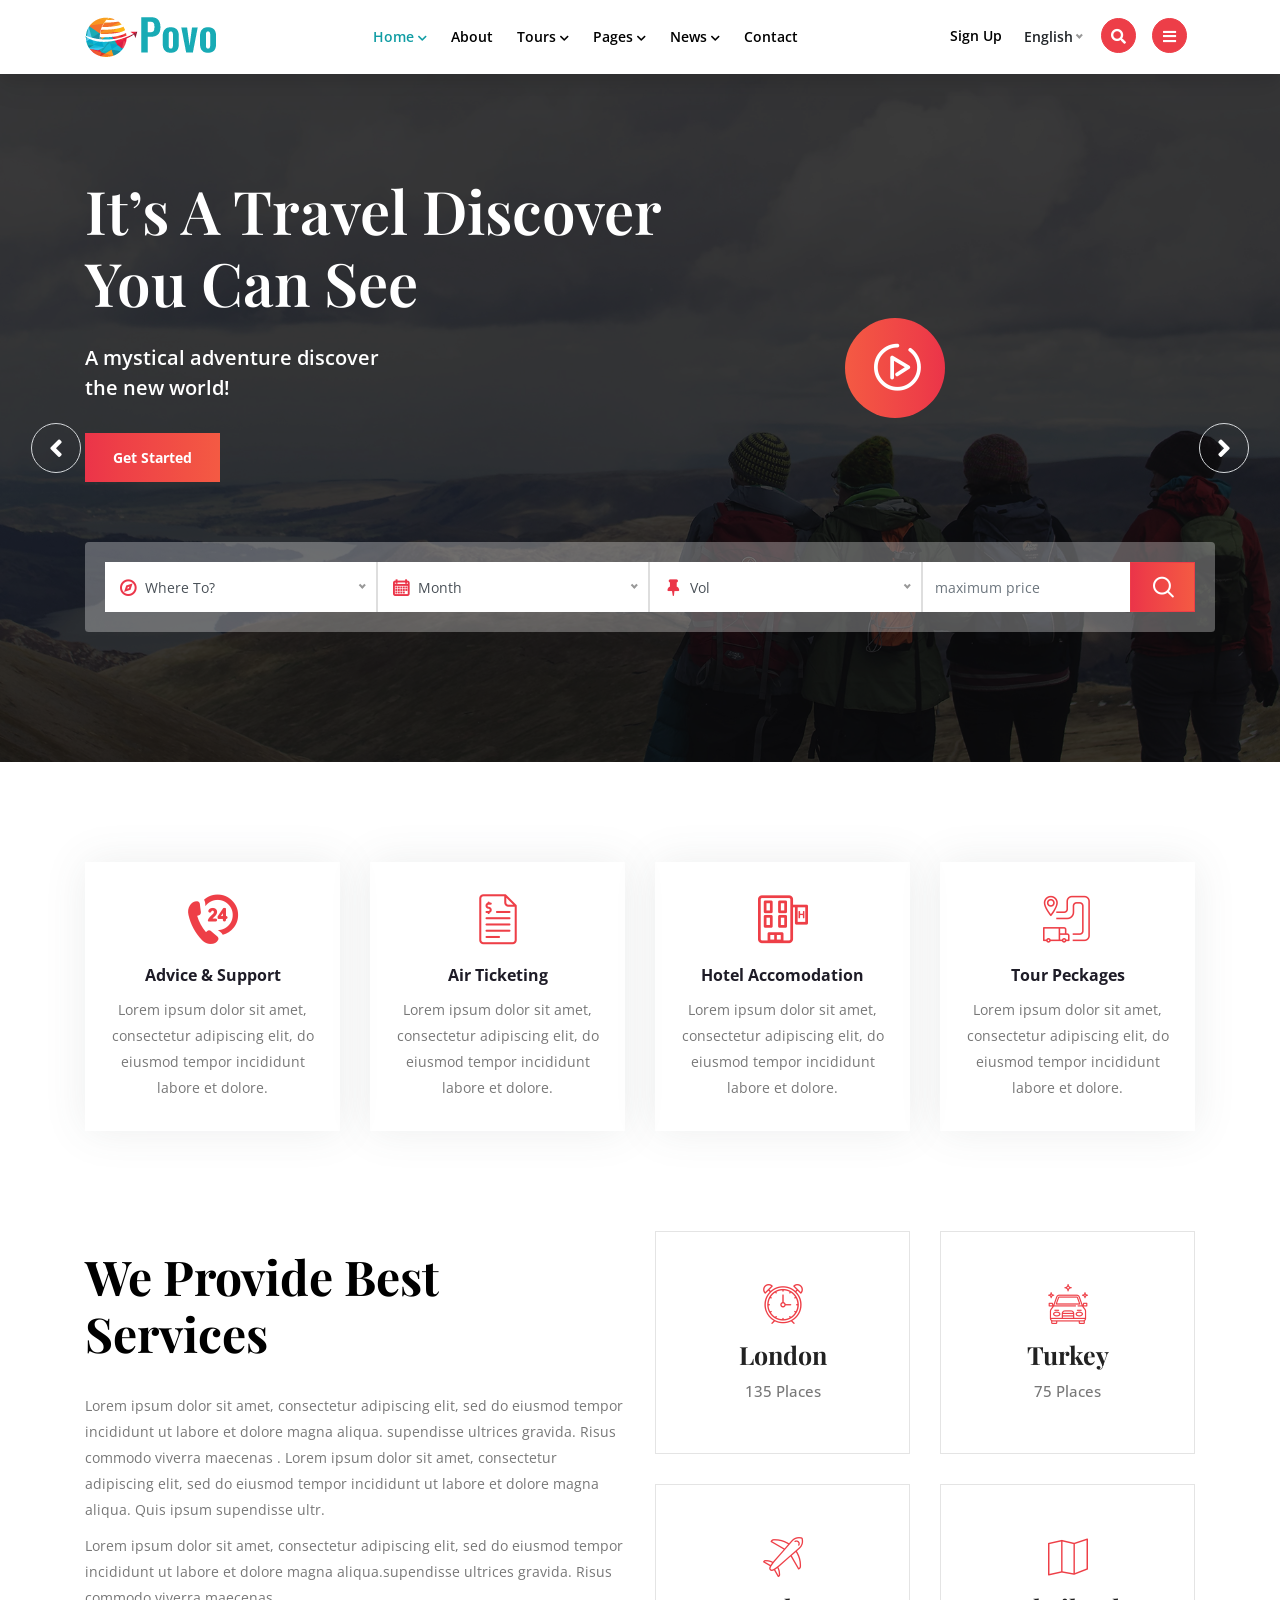
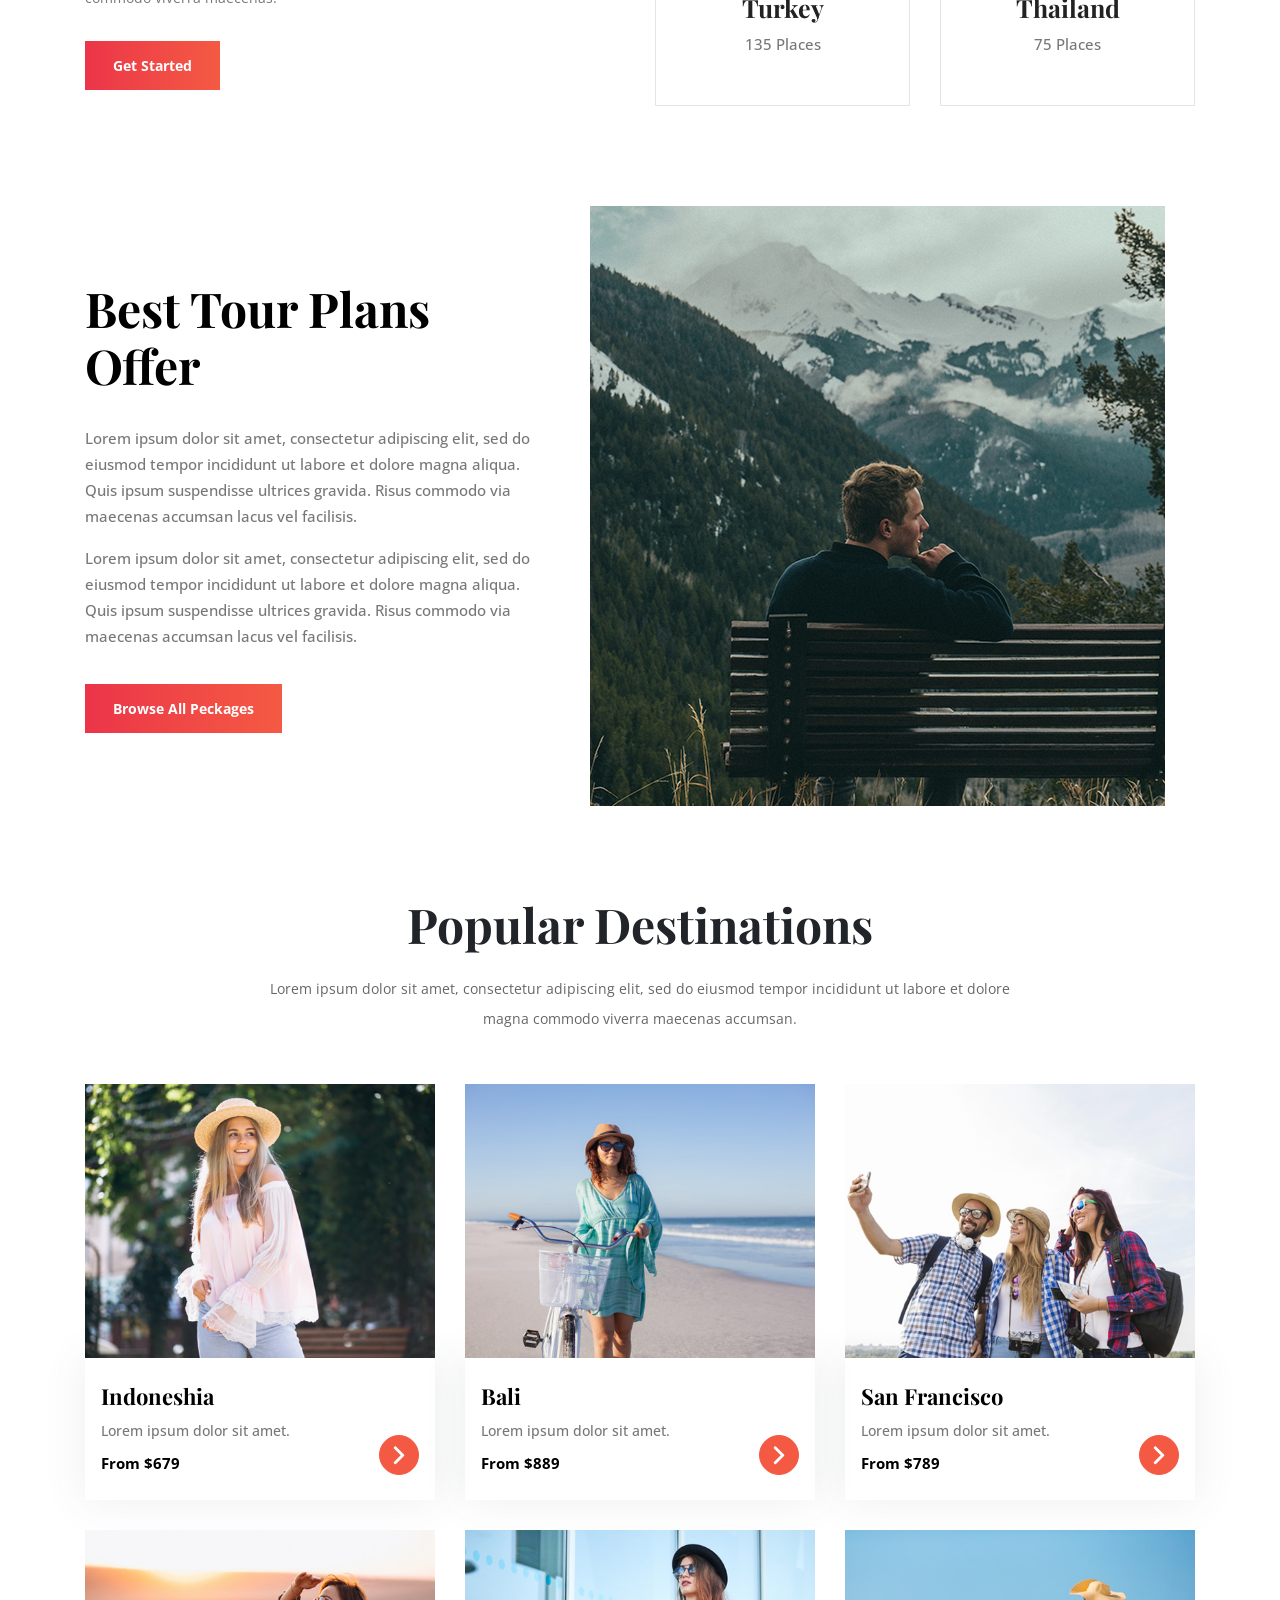
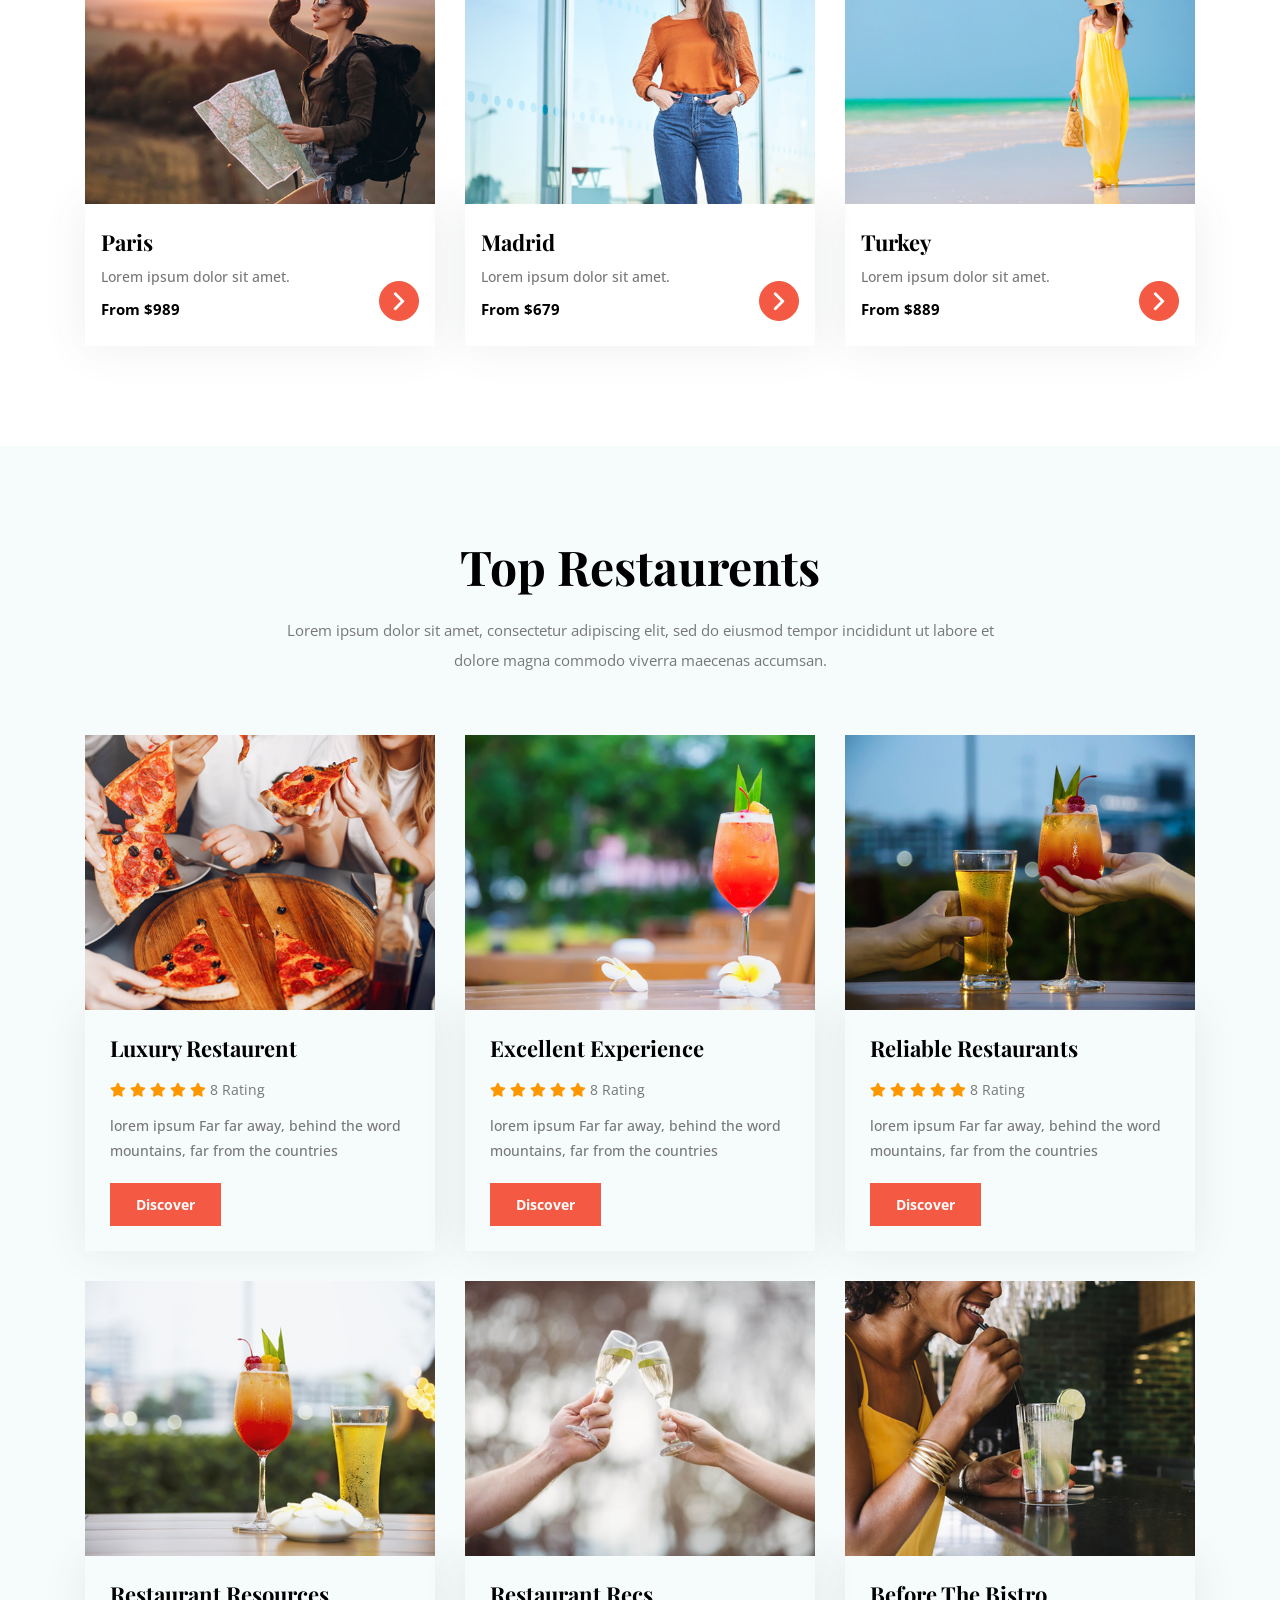
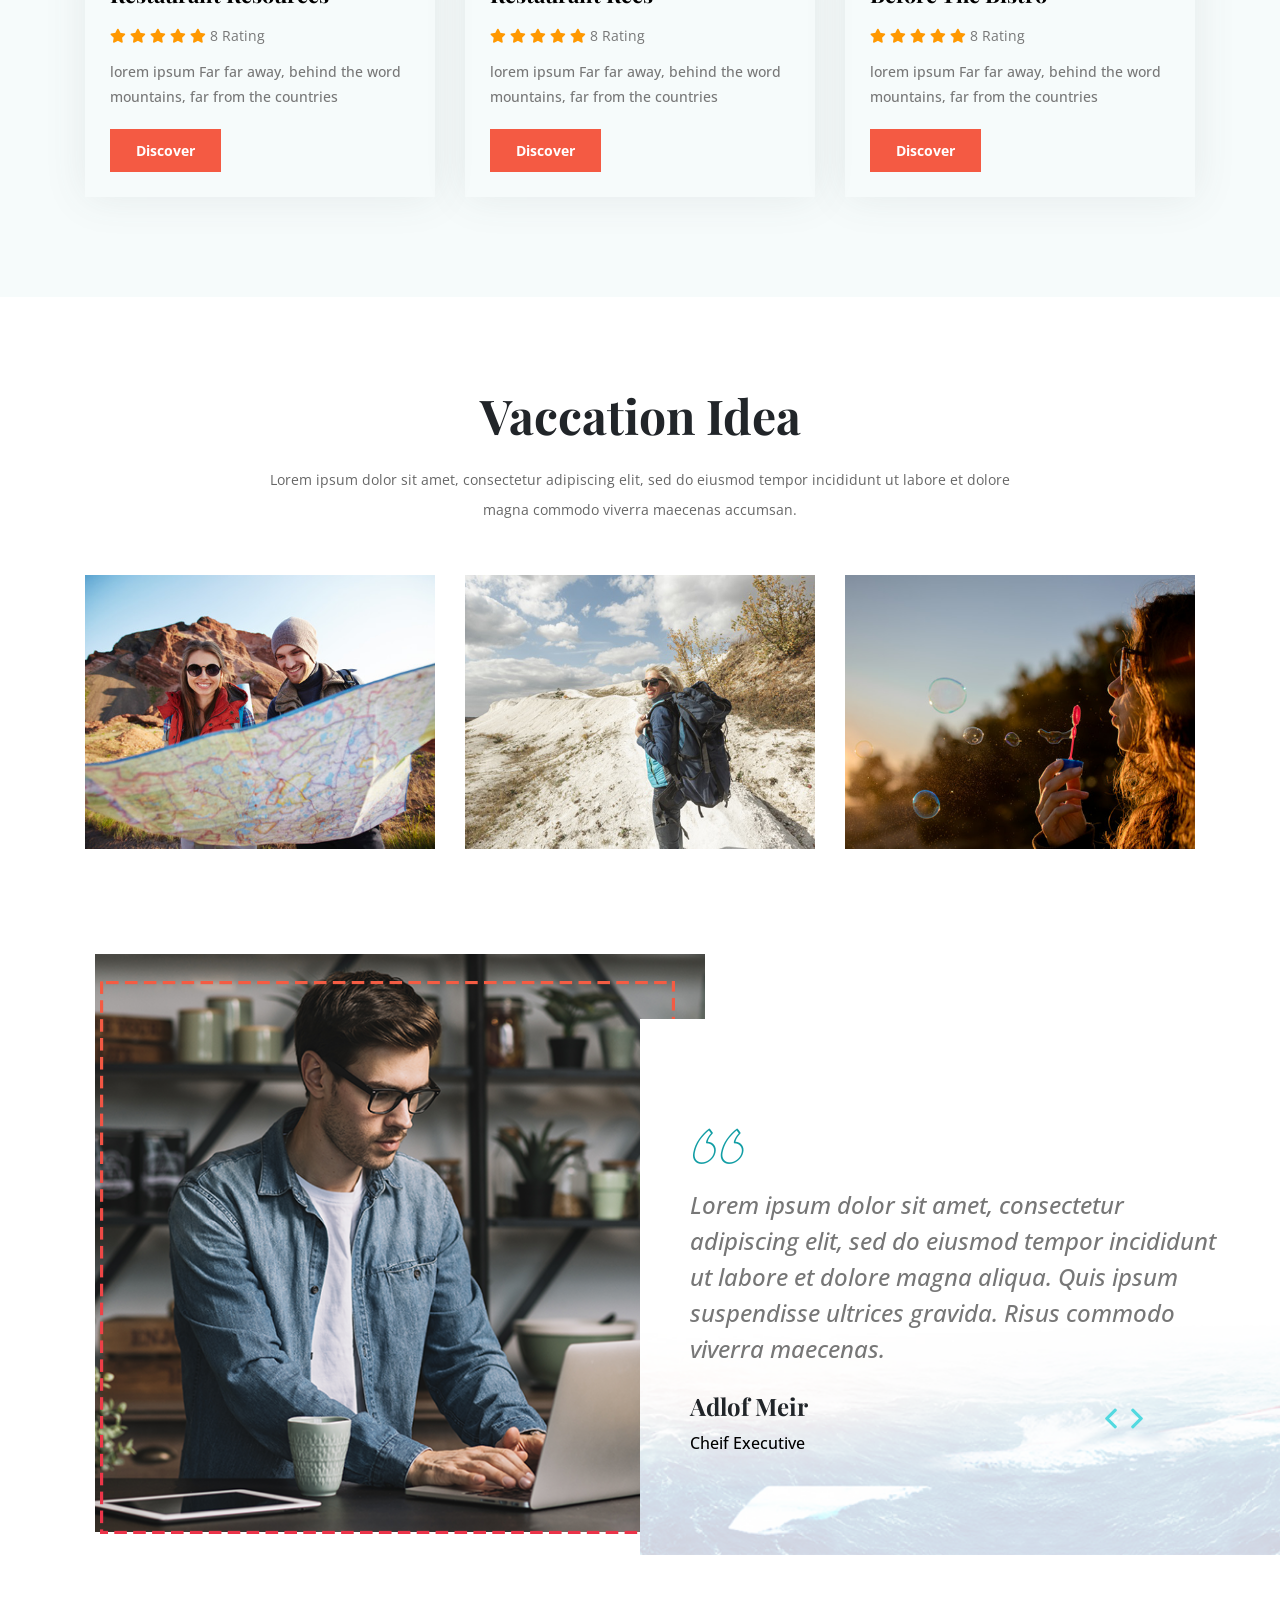
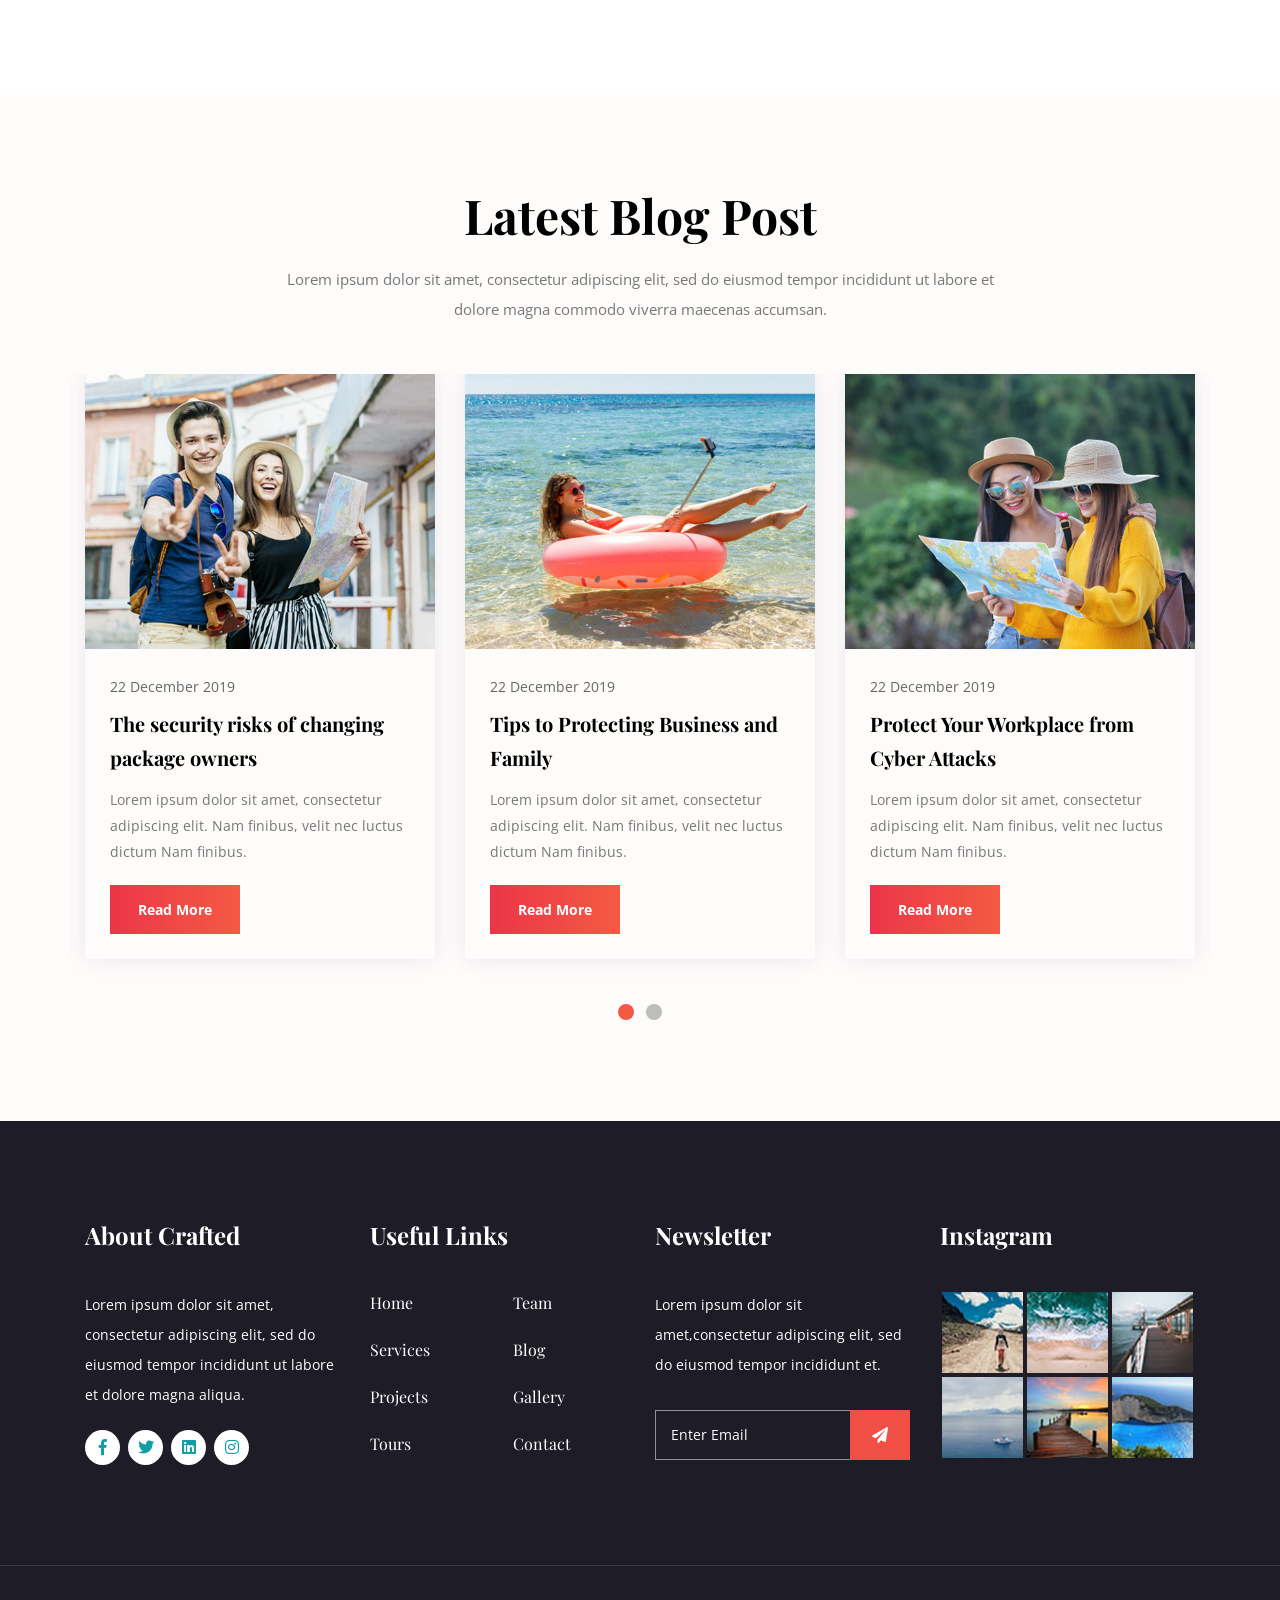
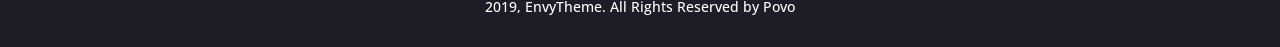
<file: views/front/index.html>
<!doctype html>
<html lang="zxx">
    
<!-- Mirrored from templates.envytheme.com/povo/ by HTTrack Website Copier/3.x [XR&CO'2014], Thu, 21 Nov 2019 22:13:24 GMT -->
<head>
        <!-- REQUIRED META TAGS -->
        <meta charset="utf-8">
        <meta name="viewport" content="width=device-width, initial-scale=1, shrink-to-fit=no">

        <!-- Bootstrap Min CSS -->
        <link rel="stylesheet" href="assets/css/bootstrap.min.css">
        <!-- Meanmenu CSS -->
        <link rel="stylesheet" href="assets/css/meanmenu.css">
        <!-- Fontawesome Min CSS -->
        <link rel="stylesheet" href="assets/css/fontawesome.min.css">
        <!-- Animate Min CSS -->
        <link rel="stylesheet" href="assets/css/animate.min.css">
        <!-- Magnific CSS -->
        <link rel="stylesheet" href="assets/css/magnific-popup.css">
        <!-- Owl Carousel Min CSS -->
        <link rel="stylesheet" href="assets/css/owl.carousel.min.css">
        <!-- Owl Theme Default Min CSS -->
        <link rel="stylesheet" href="assets/css/owl.theme.default.min.css">
        <!-- Flaticon CSS -->
        <link rel="stylesheet" href="assets/css/flaticon.css">
        <!-- Nice Select Min CSS -->
        <link rel="stylesheet" href="assets/css/nice-select.css">
        <!-- Style CSS -->
        <link rel="stylesheet" href="assets/css/style.css">
        <!-- Responsive CSS -->
        <link rel="stylesheet" href="assets/css/responsive.css">

        <!-- TITLE -->
        <title>Povo - Travel Agency & Tourism HTML Template</title>
    </head>

    <body>

        <!-- Start Loader -->
		<div class="preloader">
            <div class="spinner"></div>
        </div>
        <!-- End Loader -->

        <!-- Start Navbar Area -->
        <div class="navbar-area  header-sticky">
            <div class="povo-mobile-nav">
                <div class="logo">
                    <a href="index-2.html">
                        <img src="assets/img/logo.png" alt="logo">
                    </a>
                </div>
            </div>

            <div class="povo-nav">
                <div class="container">
                    <nav class="navbar navbar-expand-md navbar-light">
                        <a class="navbar-brand" href="index-2.html"><img src="assets/img/logo.png" alt="logo"></a>

                        <div class="collapse navbar-collapse mean-menu" id="navbarSupportedContent">
                            <ul class="navbar-nav m-auto">
                                <li class="nav-item"><a href="#" class="nav-link active">Home <i class="fas fa-chevron-down"></i></a>
                                    <ul class="dropdown-menu">
                                        <li class="nav-item">
                                            <a href="index-2.html" class="nav-link active">Home One</a>
                                        </li>

                                        <li class="nav-item">
                                            <a href="index-two.html" class="nav-link">Home Two</a>
                                        </li>
                                    </ul>
                                </li>
                                
                                <li class="nav-item">
                                    <a href="about.html" class="nav-link">About</a>
                                </li>

                                <li class="nav-item"><a href="#" class="nav-link">Tours <i class="fas fa-chevron-down"></i></a>
                                    <ul class="dropdown-menu">
                                        <li class="nav-item">
                                            <a href="tours.html" class="nav-link">Tours</a>
                                        </li>

                                        <li class="nav-item">
                                            <a href="single-tours.html" class="nav-link">Single Tours</a>
                                        </li>
                                    </ul>
                                </li>

                                <li class="nav-item"><a href="#" class="nav-link">Pages <i class="fas fa-chevron-down"></i></a>
                                    <ul class="dropdown-menu">
                                        <li class="nav-item">
                                            <a href="about.html" class="nav-link">About</a>
                                        </li>

                                        <li class="nav-item">
                                            <a href="gallery.html" class="nav-link">Gallery</a>
                                        </li>

                                        <li class="nav-item">
                                            <a href="#" class="nav-link">Tours </a>
                                            <ul class="dropdown-menu">
                                                <li class="nav-item">
                                                    <a href="tours.html" class="nav-link">Tours</a>
                                                </li>
        
                                                <li class="nav-item">
                                                    <a href="single-tours.html" class="nav-link">Single Tours</a>
                                                </li>
                                            </ul>
                                        </li>

                                        <li class="nav-item">
                                            <a href="#" class="nav-link">News</a>

                                            <ul class="dropdown-menu">
                                                <li class="nav-item">
                                                    <a href="news.html" class="nav-link">News</a>
                                                </li>
        
                                                <li class="nav-item">
                                                    <a href="single-news.html" class="nav-link">Single News</a>
                                                </li>
                                            </ul>
                                        </li>

                                        <li class="nav-item">
                                            <a href="faq.html" class="nav-link">Faq</a>
                                        </li>

                                        <li class="nav-item">
                                            <a href="signup.html" class="nav-link">Signup</a>
                                        </li>

                                        <li class="nav-item">
                                            <a href="login.html" class="nav-link">Login</a>
                                        </li>

                                        <li class="nav-item">
                                            <a href="error-404.html" class="nav-link">404 Error</a>
                                        </li>

                                        <li class="nav-item">
                                            <a href="coming-soon.html" class="nav-link">Coming Soon</a>
                                        </li>

                                        <li class="nav-item">
                                            <a href="contact.html" class="nav-link">Contact</a>
                                        </li>
                                    </ul>
                                </li>

                                <li class="nav-item"><a href="#" class="nav-link">News <i class="fas fa-chevron-down"></i></a>
                                    <ul class="dropdown-menu">
                                        <li class="nav-item">
                                            <a href="news.html" class="nav-link">News</a>
                                        </li>

                                        <li class="nav-item">
                                            <a href="single-news.html" class="nav-link">Single News</a>
                                        </li>
                                    </ul>
                                </li>

                                <li class="nav-item">
                                    <a href="contact.html" class="nav-link">Contact</a>
                                </li>
                            </ul>

                            <div class="others-options">
                                <ul class="navbar-nav">
                                    <li class="nav-item">
                                        <a href="signup.html" class="nav-link">Sign Up</a>
                                    </li>

                                    <li class="nav-item">
                                        <select class="lang">
                                            <option>English</option>
                                            <option>Australia</option>
                                        </select>
                                    </li>
                                    
                                    <li class="nav">
                                        <a class="nav-link" href="#searchmodal" data-toggle="modal" data-target="#searchmodal">
                                            <i class="fa fa-search"></i>
                                        </a>
                                    </li>

                                    <li class="nav">
                                        <a class="nav-link" href="#" data-toggle="modal"        data-target="#myModal">
                                            <i class="fa fa-bars"></i>
                                        </a>
                                    </li>
                                </ul> 
                            </div>
                        </div>
                    </nav>
                </div>
            </div>
        </div>
        <!-- End Navbar Area -->

        <!-- Right Side Modal -->
        <div class="modal right fade" id="myModal" tabindex="-1" role="dialog">
            <div class="modal-dialog" role="document">
                <div class="modal-content">
                    <div class="modal-header">
                        <button type="button" class="close" data-dismiss="modal" aria-label="Close"><span aria-hidden="true">&times;</span></button>
                    </div>
                    <div class="modal-body">
                        <div class="logo">
                            <a href="index-2.html">
                                <img src="assets/img/logo.png" alt="logo">
                            </a>
                        </div>

                        <p>Lorem Ipsum is simply dummied text of the printing and typesetting industry. Lorem Ipsum has been the industry's standard dummy text ever since when an unknown printer took a galley of type and scrambled it to make a type specimen book. It has survived not only five centuries.</p>
                        <ul class="modal-contact-info">
                            <li>
                                <i class="fas fa-map-marker-alt"></i> <b>27 Division St</b>New York, NY 10002, USA
                            </li>

                            <li>
                                <i class="fas fa-phone"></i> <b>+0 (321) 984 754</b>Give us a call
                            </li>

                            <li>
                                <i class="fas fa-envelope"></i><b>upstart@gmail.com</b>24/7 online support
                            </li>
                        </ul>

                        <ul class="social-links">
                            <li>
                                <a href="#">
                                    <i class="fab fa-facebook-f"></i>
                                </a>
                            </li>

                            <li>
                                <a href="#">
                                    <i class="fab fa-twitter"></i>
                                </a>
                            </li>

                            <li>
                                <a href="#">
                                    <i class="fab fa-instagram"></i>
                                </a>
                            </li>

                            <li>
                                <a href="#">
                                    <i class="fab fa-linkedin"></i>
                                </a>
                            </li>

                            <li>
                                <a href="#">
                                    <i class="fab fa-pinterest"></i>
                                </a>
                            </li>
                        </ul>
                    </div>
                </div>
            </div>
        </div>
		<!-- End Right Side Modal -->

        <!-- Search Modal -->
        <div class="modal fade fade-scale searchmodal" id="searchmodal" tabindex="-1" role="dialog">
            <div class="modal-dialog" role="document">
                <div class="modal-content">
                    <div class="modal-body">
                        <div class="modal-header">
                            <button type="button" class="close" data-dismiss="modal" aria-label="Close">
                                <span aria-hidden="true">&times;</span>
                            </button>
                        </div>
                        <form class="search-form">
                            <input type="search" class="form-control" id="search" placeholder="Search...">
                            <button type="submit" class="search-btn"><i class="fa fa-search"></i></button>
                        </form>
                    </div>
                </div>
            </div>
        </div>
        <!-- End Search Modal -->

        <!-- Start Home Slides Area -->
		<div class="main-slides owl-carousel owl-theme">
			<div class="main-banner item-bg-one">
				<div class="d-table">
					<div class="d-table-cell">
						<div class="container">
							<div class="row">
								<div class="col-lg-12">
                                    <div class="row align-items-center">
                                        <div class="col-lg-8">
                                            <div class="main-banner-content">
                                                <h1>It’s A Travel Discover You Can See</h1>
                                                <p>A mystical adventure discover the new world!</p>

                                                <div class="banner-btn">
                                                    <a href="#" class="default-btn-one">Get Started</a>
                                                </div>
                                            </div>
                                        </div>    

                                        <div class="col-lg-4">
                                            <div class="banner-video">
                                                <a href="https://www.youtube.com/watch?v=bk7McNUjWgw" class="popup-youtube">
                                                    <i class="flaticon-play-button"></i>
                                                </a>
                                            </div> 
                                        </div>
                                    </div>
                                        
                                    <div class="main-form">
                                        <form       >
                                            <div class="row m-0">
                                                <div class="col-lg-3 col-md-3 p-0">
                                                    <div class="form-group mb-0">
                                                        <div class="select-box">
                                                            <i class="flaticon-safari"></i>
                                                            <select class="form-control">
                                                                <option value="category">Where To?</option>
                                                                <option value="paris">paris</option>
                                                                <option value="barcelone">barcelone</option>
                                                                <option value="portugale">portugale</option>
                                                                <option value="maroc">maroc</option>
                                                                <option value="croitia">croitia</option>

                                                                <option value="germany">Germany</option>
                                                            </select>
                                                        </div>
                                                    </div>
                                                </div>
                                                
                                                <div class="col-lg-3 col-md-3 p-0">
                                                    <div class="form-group mb-0">
                                                        <div class="select-box">
                                                            <i class="flaticon-calendar"></i>
                                                            <select class="form-control">
                                                                <option value="category">Month</option>
                                                                <option value="1">January</option>
                                                                <option value="2">February</option>
                                                                <option value="3">March</option>
                                                                <option value="4">April</option>
                                                                <option value="5">May</option>
                                                                <option value="6">June</option>
                                                                <option value="7">July</option>
                                                            </select>
                                                        </div>
                                                    </div>
                                                </div>
                                                
                                                <div class="col-lg-3 col-md-3 p-0">
                                                    <div class="form-group mb-0">
                                                        <div class="select-box">
                                                            <i class="flaticon-pin"></i>
                                                            <select class="form-control">
                                                                <option value="category">Vol</option>

                                                            </select>
                                                        </div>
                                                    </div>
                                                </div>
                                                
                                                <div class="col-lg-3 col-md-3 p-0">
                                                    <div class="form-group mb-0">
                                                        <input type="text" class="form-control" name="max" placeholder="maximum price">
                                                    </div>

                                                    <div class="banner-icon">
                                                        <a href="#"><i class="flaticon-magnifying-glass"></i></a>
                                                    </div>
                                                </div>
                                            </div>
                                        </form>
                                    </div>
								</div>
							</div>
						</div>
					</div>
				</div>
            </div>
            
            <div class="main-banner item-bg-two">
				<div class="d-table">
					<div class="d-table-cell">
						<div class="container">
							<div class="row">
								<div class="col-lg-12">
                                    <div class="row align-items-center">
                                        <div class="col-lg-8">
                                            <div class="main-banner-content">
                                                <h1>It’s A Travel Discover You Can See</h1>
                                                <p>A mystical adventure discover the new world!</p>

                                                <div class="banner-btn">
                                                    <a href="#" class="default-btn-one">Get Started</a>
                                                </div>
                                            </div>
                                        </div>    

                                        <div class="col-lg-4">
                                            <div class="banner-video">
                                                <a href="https://www.youtube.com/watch?v=bk7McNUjWgw" class="popup-youtube">
                                                    <i class="flaticon-play-button"></i>
                                                </a>
                                            </div> 
                                        </div>
                                    </div>
                                        
									<div class="main-form">
                                        <form>
                                            <div class="row m-0">
                                                <div class="col-lg-3 col-md-3 p-0">
                                                    <div class="form-group mb-0">
                                                        <div class="select-box">
                                                            <i class="flaticon-safari"></i>
                                                            <select class="form-control">
                                                                <option value="category">Where To?</option>
                                                                <option value="1">Australia</option>
                                                                <option value="2">Maldives</option>
                                                                <option value="3">Thailand</option>
                                                                <option value="4">Canada</option>
                                                                <option value="5">Japan</option>
                                                                <option value="6">Jordan</option>
                                                                <option value="7">Germany</option>
                                                            </select>
                                                        </div>
                                                    </div>
                                                </div>
                                                
                                                <div class="col-lg-3 col-md-3 p-0">
                                                    <div class="form-group mb-0">
                                                        <div class="select-box">
                                                            <i class="flaticon-calendar"></i>
                                                            <select class="form-control">
                                                                <option value="category">Month</option>
                                                                <option value="1">January</option>
                                                                <option value="2">February</option>
                                                                <option value="3">March</option>
                                                                <option value="4">April</option>
                                                                <option value="5">May</option>
                                                                <option value="6">June</option>
                                                                <option value="7">July</option>
                                                            </select>
                                                        </div>
                                                    </div>
                                                </div>
                                                
                                                <div class="col-lg-3 col-md-3 p-0">
                                                    <div class="form-group mb-0">
                                                        <div class="select-box">
                                                            <i class="flaticon-pin"></i>
                                                            <select class="form-control">
                                                                <option value="category">Travel Type</option>
                                                                <option value="1">Arts</option>
                                                                <option value="2">Beauty</option>
                                                                <option value="3">Health</option>
                                                                <option value="4">Hotels</option>
                                                                <option value="5">Real Estate</option>
                                                                <option value="6">Restaurant</option>
                                                                <option value="7">Shopping</option>
                                                            </select>
                                                        </div>
                                                    </div>
                                                </div>
                                                
                                                <div class="col-lg-3 col-md-3 p-0">
                                                    <div class="form-group mb-0">
                                                        <input type="text" class="form-control" name="name" placeholder="Maximum Price">
                                                    </div>

                                                    <div class="banner-icon">
                                                        <a href="#">
                                                            <i class="fa fa-search"></i>
                                                        </a>
                                                    </div>
                                                </div>
                                            </div>
                                        </form>
                                    </div>  
								</div>
							</div>
						</div>
					</div>
				</div>
            </div>

            <div class="main-banner item-bg-three">
				<div class="d-table">
					<div class="d-table-cell">
						<div class="container">
							<div class="row">
								<div class="col-lg-12">
                                    <div class="row align-items-center">
                                        <div class="col-lg-8">
                                            <div class="main-banner-content">
                                                <h1>It’s A Travel Discover You Can See</h1>
                                                <p>A mystical adventure discover the new world!</p>

                                                <div class="banner-btn">
                                                    <a href="#" class="default-btn-one">Get Started</a>
                                                </div>
                                            </div>
                                        </div>    
    
                                        <div class="col-lg-4">
                                            <div class="banner-video">
                                                <a href="https://www.youtube.com/watch?v=bk7McNUjWgw" class="popup-youtube">
                                                    <i class="flaticon-play-button"></i>
                                                </a>
                                            </div> 
                                        </div>
                                    </div>
                                        
									<div class="main-form">
                                        <form>
                                            <div class="row m-0">
                                                <div class="col-lg-3 col-md-3 p-0">
                                                    <div class="form-group mb-0">
                                                        <div class="select-box">
                                                            <i class="flaticon-safari"></i>
                                                            <select class="form-control">
                                                                <option value="category">Where To?</option>
                                                                <option value="1">Australia</option>
                                                                <option value="2">Maldives</option>
                                                                <option value="3">Thailand</option>
                                                                <option value="4">Canada</option>
                                                                <option value="5">Japan</option>
                                                                <option value="6">Jordan</option>
                                                                <option value="7">Germany</option>
                                                            </select>
                                                        </div>
                                                    </div>
                                                </div>
                                                
                                                <div class="col-lg-3 col-md-3 p-0">
                                                    <div class="form-group mb-0">
                                                        <div class="select-box">
                                                            <i class="flaticon-calendar"></i>
                                                            <select class="form-control">
                                                                <option value="category">Month</option>
                                                                <option value="1">January</option>
                                                                <option value="2">February</option>
                                                                <option value="3">March</option>
                                                                <option value="4">April</option>
                                                                <option value="5">May</option>
                                                                <option value="6">June</option>
                                                                <option value="7">July</option>
                                                            </select>
                                                        </div>
                                                    </div>
                                                </div>
                                                
                                                <div class="col-lg-3 col-md-3 p-0">
                                                    <div class="form-group mb-0">
                                                        <div class="select-box">
                                                            <i class="flaticon-pin"></i>
                                                            <select class="form-control">
                                                                <option value="category">Travel Type</option>
                                                                <option value="1">Arts</option>
                                                                <option value="2">Beauty</option>
                                                                <option value="3">Health</option>
                                                                <option value="4">Hotels</option>
                                                                <option value="5">Real Estate</option>
                                                                <option value="6">Restaurant</option>
                                                                <option value="7">Shopping</option>
                                                            </select>
                                                        </div>
                                                    </div>
                                                </div>
                                                
                                                <div class="col-lg-3 col-md-3 p-0">
                                                    <div class="form-group mb-0">
                                                        <input type="text" class="form-control" name="name" placeholder="Maximum Price">
                                                    </div>

                                                    <div class="banner-icon">
                                                        <a href="#">
                                                            <i class="fa fa-search"></i>
                                                        </a>
                                                    </div>
                                                </div>
                                            </div>
                                        </form>
                                    </div>  
								</div>
							</div>
						</div>
					</div>
				</div>
            </div>
		</div> 
        <!-- End Home Slides Area -->
       
        <!-- Start Support Section -->
        <section class="support-section ptb-100">
            <div class="container">
                <div class="row">
                    <div class="col-lg-3 col-md-6 col-sm-6">
                        <div class="support-content">
                            <i class="flaticon-24-hours-support"></i>
                            <h3>Advice & Support</h3>
                            <p>Lorem ipsum dolor sit amet, consectetur adipiscing elit, do eiusmod tempor incididunt  labore et dolore. </p>
                        </div>
                    </div>

                    <div class="col-lg-3 col-md-6 col-sm-6">
                        <div class="support-content">
                            <i class="flaticon-invoice"></i>
                            <h3>Air Ticketing</h3>
                            <p>Lorem ipsum dolor sit amet, consectetur adipiscing elit, do eiusmod tempor incididunt  labore et dolore. </p>
                        </div>
                    </div>

                    <div class="col-lg-3 col-md-6 col-sm-6">
                        <div class="support-content">
                            <i class="flaticon-hotel"></i>
                            <h3>Hotel Accomodation</h3>
                            <p>Lorem ipsum dolor sit amet, consectetur adipiscing elit, do eiusmod tempor incididunt  labore et dolore. </p>
                        </div>
                    </div>

                    <div class="col-lg-3 col-md-6 col-sm-6">
                        <div class="support-content">
                            <i class="flaticon-itinerary"></i>
                            <h3>Tour Peckages</h3>
                            <p>Lorem ipsum dolor sit amet, consectetur adipiscing elit, do eiusmod tempor incididunt  labore et dolore. </p>
                        </div>
                    </div>
                </div>
            </div>
        </section>
        <!-- End Support Section -->

        <!-- Start Provide Section -->
        <section class="provide-section">
            <div class="container">
                <div class="row align-items-center">
                    <div class="col-lg-6">
                        <div class="provide-area">
                            <div class="provide-content">
                                <h2>We Provide Best Services</h2>
                                <p>Lorem ipsum dolor sit amet, consectetur adipiscing elit, sed do eiusmod tempor incididunt ut labore et dolore magna aliqua. supendisse ultrices gravida. Risus commodo viverra maecenas . Lorem ipsum dolor sit amet, consectetur adipiscing elit, sed do eiusmod tempor incididunt ut labore et dolore magna aliqua. Quis ipsum supendisse ultr.</p>
                                <p>Lorem ipsum dolor sit amet, consectetur adipiscing elit, sed do eiusmod tempor incididunt ut labore et dolore magna aliqua.supendisse ultrices gravida. Risus commodo viverra maecenas.<p></p>
                            </div>

                            <div class="provide-btn">
                                <a href="#" class="default-btn-one">Get Started</a>
                            </div>
                        </div>     
                    </div>

                    <div class="col-lg-6">
                        <div class="provide-features">
                            <div class="row align-items-center">
                                <div class="col-lg-6 col-md-6 col-sm-6">
                                    <div class="provide-box">
                                        <i class="flaticon-alarm-clock"></i>
                                        <h3>London</h3>
                                        <p>135 Places</p>
                                    </div>
                                </div>

                                <div class="col-lg-6 col-md-6 col-sm-6">
                                    <div class="provide-box">
                                        <i class="flaticon-car-1"></i>
                                        <h3>Turkey</h3>
                                        <p>75 Places</p>
                                    </div>
                                </div>

                                <div class="col-lg-6 col-md-6 col-sm-6">
                                    <div class="provide-box">
                                        <i class="flaticon-airplane"></i>
                                        <h3>Turkey</h3>
                                        <p>135 Places</p>
                                    </div>
                                </div>

                                <div class="col-lg-6 col-md-6 col-sm-6">
                                    <div class="provide-box">
                                        <i class="flaticon-map"></i>
                                        <h3>Thailand</h3>
                                        <p>75 Places</p>
                                    </div>
                                </div>
                            </div>
                        </div>
                    </div>
                </div>
            </div>    
        </section>
        <!-- End Provide Section -->

        <!-- Start Offer Section -->
        <section class="offer-section">
            <div class="container">
                <div class="row align-items-center">
                    <div class="col-lg-5">
                        <div class="offer-area">
                            <div class="offer-content">
                                <h3>Best Tour Plans Offer</h3>
                                <p>Lorem ipsum dolor sit amet, consectetur adipiscing elit, sed do eiusmod tempor incididunt ut labore et dolore magna aliqua. Quis ipsum suspendisse ultrices gravida. Risus commodo via maecenas accumsan lacus vel facilisis. </p>
                                <p>Lorem ipsum dolor sit amet, consectetur adipiscing elit, sed do eiusmod tempor incididunt ut labore et dolore magna aliqua. Quis ipsum suspendisse ultrices gravida. Risus commodo via maecenas accumsan lacus vel facilisis. </p>
                            </div>

                            <div class="offer-btn">
                                <a href="#" class="default-btn-one">Browse All Peckages</a>
                            </div>
                        </div>
                    </div>

                    <div class="col-lg-7 m-0">
                        <div class="offer-image">
                            <img src="assets/img/tours.png" alt="image">

                            <div class="offer-image-content">
                                <a href="#" class="image-btn">Book Now</a>
                            </div>
                        </div>
                    </div>
                </div>
            </div>
        </section>
        <!-- End Offer Section -->

        <!-- Start Popular Section -->
        <section class="popular-section">
            <div class="container">
                <div class="section-title">
                    <h2>Popular Destinations</h2>
                    <p>Lorem ipsum dolor sit amet, consectetur adipiscing elit, sed do eiusmod tempor incididunt ut labore et dolore magna commodo viverra maecenas accumsan. </p>
                </div>

                <div class="row">
                    <div class="col-lg-4 col-md-6">
                        <div class="popular-area">
                            <div class="popular-image">
                                <img src="assets/img/popular/1.png" alt="image">

                                <div class="read-more">
                                    <a href="#" class="default-btn-one">Read More</a>
                                </div>
                            </div>

                            <div class="popular-content">
                                <h3>Indoneshia</h3>
                                <p>Lorem ipsum dolor sit amet. </p>
                                <span>From $679</span>

                                <div class="popular-icon">
                                    <a href="#">
                                        <i class="flaticon-right-arrow"></i>
                                    </a>
                                </div>
                            </div>
                        </div>
                    </div>

                    <div class="col-lg-4 col-md-6">
                        <div class="popular-area">
                            <div class="popular-image">
                                <img src="assets/img/popular/2.png" alt="image">

                                <div class="read-more">
                                    <a href="#" class="default-btn-one">Read More</a>
                                </div>
                            </div>

                            <div class="popular-content">
                                <h3>Bali</h3>
                                <p>Lorem ipsum dolor sit amet. </p>
                                <span>From $889</span>

                                <div class="popular-icon">
                                    <a href="#">
                                        <i class="flaticon-right-arrow"></i>
                                    </a>
                                </div>
                            </div>
                        </div>
                    </div>

                    <div class="col-lg-4 col-md-6">
                        <div class="popular-area">
                            <div class="popular-image">
                                <img src="assets/img/popular/3.png" alt="image">

                                <div class="read-more">
                                    <a href="#" class="default-btn-one">Read More</a>
                                </div>
                            </div>

                            <div class="popular-content">
                                <h3>San Francisco</h3>
                                <p>Lorem ipsum dolor sit amet. </p>
                                <span>From $789</span>

                                <div class="popular-icon">
                                    <a href="#">
                                        <i class="flaticon-right-arrow"></i>
                                    </a>
                                </div>
                            </div>
                        </div>
                    </div>

                    <div class="col-lg-4 col-md-6">
                        <div class="popular-area">
                            <div class="popular-image">
                                <img src="assets/img/popular/4.png" alt="image">

                                <div class="read-more">
                                    <a href="#" class="default-btn-one">Read More</a>
                                </div>
                            </div>

                            <div class="popular-content">
                                <h3>Paris</h3>
                                <p>Lorem ipsum dolor sit amet. </p>
                                <span>From $989</span>

                                <div class="popular-icon">
                                    <a href="#">
                                        <i class="flaticon-right-arrow"></i>
                                    </a>
                                </div>
                            </div>
                        </div>
                    </div>

                    <div class="col-lg-4 col-md-6">
                        <div class="popular-area">
                            <div class="popular-image">
                                <img src="assets/img/popular/5.png" alt="image">

                                <div class="read-more">
                                    <a href="#" class="default-btn-one">Read More</a>
                                </div>
                            </div>

                            <div class="popular-content">
                                <h3>Madrid</h3>
                                <p>Lorem ipsum dolor sit amet. </p>
                                <span>From $679</span>

                                <div class="popular-icon">
                                    <a href="#">
                                        <i class="flaticon-right-arrow"></i>
                                    </a>
                                </div>
                            </div>
                        </div>
                    </div>

                    <div class="col-lg-4 col-md-6">
                        <div class="popular-area">
                            <div class="popular-image">
                                <img src="assets/img/popular/6.png" alt="image">

                                <div class="read-more">
                                    <a href="#" class="default-btn-one">Read More</a>
                                </div>
                            </div>

                            <div class="popular-content">
                                <h3>Turkey</h3>
                                <p>Lorem ipsum dolor sit amet. </p>
                                <span>From $889</span>

                                <div class="popular-icon">
                                    <a href="#">
                                        <i class="flaticon-right-arrow"></i>
                                    </a>
                                </div>
                            </div>
                        </div>
                    </div>
                </div>
            </div>
        </section>
        <!-- End Popular Section -->

        <!-- Start Restaurents Section -->
        <section class="restaurents-section">
            <div class="container">
                <div class="restaurents-title">
                    <h2>Top Restaurents</h2>
                    <p>Lorem ipsum dolor sit amet, consectetur adipiscing elit, sed do eiusmod tempor incididunt ut labore et dolore magna commodo viverra maecenas accumsan. </p>
                </div>

                <div class="row">
                    <div class="col-lg-4 col-md-6">
                        <div class="restaurents-area">
                            <div class="restaurents-image">
                                <img src="assets/img/restaurents/1.png" alt="image">

                                <div class="read-more">
                                    <a href="#" class="default-btn-one">Read More</a>
                                </div>
                            </div>

                            <div class="restaurents-content">
                                <h3>Luxury Restaurent</h3>
                                <div class="star-list">
                                    <i class="fas fa-star"></i>
                                    <i class="fas fa-star"></i>
                                    <i class="fas fa-star"></i>
                                    <i class="fas fa-star"></i>
                                    <i class="fas fa-star"></i>
                                    <a href="#">8 Rating</a>
                                </div>
                                <p>lorem ipsum Far far away, behind the word mountains, far from the countries</p>

                                <div class="restaurents-btn">
                                    <a href="#" class="restaurents-btn-one">Discover</a>
                                </div>
                            </div>
                        </div>
                    </div>

                    <div class="col-lg-4 col-md-6">
                        <div class="restaurents-area">
                            <div class="restaurents-image">
                                <img src="assets/img/restaurents/2.png" alt="image">

                                <div class="read-more">
                                    <a href="#" class="default-btn-one">Read More</a>
                                </div>
                            </div>

                            <div class="restaurents-content">
                                <h3>Excellent Experience</h3>
                                <div class="star-list">
                                    <i class="fas fa-star"></i>
                                    <i class="fas fa-star"></i>
                                    <i class="fas fa-star"></i>
                                    <i class="fas fa-star"></i>
                                    <i class="fas fa-star"></i>
                                    <a href="#">8 Rating</a>
                                </div>
                                <p>lorem ipsum Far far away, behind the word mountains, far from the countries</p>

                                <div class="restaurents-btn">
                                    <a href="#" class="restaurents-btn-one">Discover</a>
                                </div>
                            </div>
                        </div>
                    </div>

                    <div class="col-lg-4 col-md-6">
                        <div class="restaurents-area">
                            <div class="restaurents-image">
                                <img src="assets/img/restaurents/3.png" alt="image">

                                <div class="read-more">
                                    <a href="#" class="default-btn-one">Read More</a>
                                </div>
                            </div>

                            <div class="restaurents-content">
                                <h3>Reliable Restaurants</h3>
                                <div class="star-list">
                                    <i class="fas fa-star"></i>
                                    <i class="fas fa-star"></i>
                                    <i class="fas fa-star"></i>
                                    <i class="fas fa-star"></i>
                                    <i class="fas fa-star"></i>
                                    <a href="#">8 Rating</a>
                                </div>
                                <p>lorem ipsum Far far away, behind the word mountains, far from the countries</p>

                                <div class="restaurents-btn">
                                    <a href="#" class="restaurents-btn-one">Discover</a>
                                </div>
                            </div>
                        </div>
                    </div>

                    <div class="col-lg-4 col-md-6">
                        <div class="restaurents-area">
                            <div class="restaurents-image">
                                <img src="assets/img/restaurents/4.png" alt="image">

                                <div class="read-more">
                                    <a href="#" class="default-btn-one">Read More</a>
                                </div>
                            </div>

                            <div class="restaurents-content">
                                <h3>Restaurant Resources</h3>
                                <div class="star-list">
                                    <i class="fas fa-star"></i>
                                    <i class="fas fa-star"></i>
                                    <i class="fas fa-star"></i>
                                    <i class="fas fa-star"></i>
                                    <i class="fas fa-star"></i>
                                    <a href="#">8 Rating</a>
                                </div>
                                <p>lorem ipsum Far far away, behind the word mountains, far from the countries</p>

                                <div class="restaurents-btn">
                                    <a href="#" class="restaurents-btn-one">Discover</a>
                                </div>
                            </div>
                        </div>
                    </div>

                    <div class="col-lg-4 col-md-6">
                        <div class="restaurents-area">
                            <div class="restaurents-image">
                                <img src="assets/img/restaurents/5.png" alt="image">

                                <div class="read-more">
                                    <a href="#" class="default-btn-one">Read More</a>
                                </div>
                            </div>

                            <div class="restaurents-content">
                                <h3>Restaurant Recs</h3>
                                <div class="star-list">
                                    <i class="fas fa-star"></i>
                                    <i class="fas fa-star"></i>
                                    <i class="fas fa-star"></i>
                                    <i class="fas fa-star"></i>
                                    <i class="fas fa-star"></i>
                                    <a href="#">8 Rating</a>
                                </div>
                                <p>lorem ipsum Far far away, behind the word mountains, far from the countries</p>

                                <div class="restaurents-btn">
                                    <a href="#" class="restaurents-btn-one">Discover</a>
                                </div>
                            </div>
                        </div>
                    </div>

                    <div class="col-lg-4 col-md-6">
                        <div class="restaurents-area">
                            <div class="restaurents-image">
                                <img src="assets/img/restaurents/6.png" alt="image">

                                <div class="read-more">
                                    <a href="#" class="default-btn-one">Read More</a>
                                </div>
                            </div>

                            <div class="restaurents-content">
                                <h3>Before The Bistro</h3>
                                <div class="star-list">
                                    <i class="fas fa-star"></i>
                                    <i class="fas fa-star"></i>
                                    <i class="fas fa-star"></i>
                                    <i class="fas fa-star"></i>
                                    <i class="fas fa-star"></i>
                                    <a href="#">8 Rating</a>
                                </div>
                                <p>lorem ipsum Far far away, behind the word mountains, far from the countries</p>

                                <div class="restaurents-btn">
                                    <a href="#" class="restaurents-btn-one">Discover</a>
                                </div>
                            </div>
                        </div>
                    </div>
                </div>
            </div>
        </section>
        <!-- End Restaurents Section -->

        <!-- Start Vaccation Section -->
        <section class="vaccation-section">
            <div class="container">
                <div class="section-title">
                    <h2>Vaccation Idea</h2>
                    <p>Lorem ipsum dolor sit amet, consectetur adipiscing elit, sed do eiusmod tempor incididunt ut labore et dolore magna commodo viverra maecenas accumsan. </p>
                </div>

                <div class="row">
                    <div class="col-lg-4 col-md-6">
                        <div class="single-vaccation-item">
                            <img src="assets/img/vaccation/1.png" alt="image">

                            <div class="vaccation-content">
                                <h3>Beacfront Scape</h3>
                            </div>
                        </div>
                    </div>

                    <div class="col-lg-4 col-md-6">
                        <div class="single-vaccation-item">
                            <img src="assets/img/vaccation/2.png" alt="image">

                            <div class="vaccation-content">
                                <h3>Oneday Holiday</h3>
                            </div>
                        </div>
                    </div>

                    <div class="col-lg-4 col-md-6">
                        <div class="single-vaccation-item">
                            <img src="assets/img/vaccation/3.png" alt="image">

                            <div class="vaccation-content">
                                <h3>City Breaks</h3>
                            </div>
                        </div>
                    </div>
                </div>
            </div>
        </section>
        <!-- End Vaccation Section -->

        <!-- Start Testimonial Section -->
        <section class="testimonial-section">
            <div class="container-fluid">
                <div class="row">
                    <div class="col-lg-6">
                        <div class="testimonial-image">
                            <img src="assets/img/testimonial.png" alt="image">
                            <img src="assets/img/bar.png" class="bar-image" alt="image">
                        </div>
                    </div>

                    <div class="col-lg-6 p-0">
                        <div class="testimonial-slider owl-carousel owl-theme">
                            <div class="testimonial-area">
                                <div class="testimonial-item">
                                    <i class="flaticon-left-quote"></i>
                                    <p>Lorem ipsum dolor sit amet, consectetur adipiscing elit, sed do eiusmod tempor incididunt ut labore et dolore magna aliqua. Quis ipsum suspendisse ultrices gravida. Risus commodo viverra maecenas. </p>
                                </div>
                                
                                <div class="testimonial-content">
                                    <h3>Adlof Meir</h3>
                                    <p>Cheif Executive</p>
                                </div>
                            </div> 

                            <div class="testimonial-area">
                                <div class="testimonial-item">
                                    <i class="flaticon-left-quote"></i>
                                    <p>Lorem ipsum dolor sit amet, consectetur adipiscing elit, sed do eiusmod tempor incididunt ut labore et dolore magna aliqua. Quis ipsum suspendisse ultrices gravida. Risus commodo viverra maecenas. </p>
                                </div>
                                
                                <div class="testimonial-content">
                                    <h3>Adlof Meir</h3>
                                    <p>Cheif Executive</p>
                                </div>
                            </div> 
                        </div>    
                    </div>
                </div>
            </div>
        </section>
        <!-- End Testimonial Section -->

        <!-- Start Blog Section -->
        <section class="blog-section ptb-100">
            <div class="container">
                <div class="blog-title">
                    <h2>Latest Blog Post</h2>
                    <p>Lorem ipsum dolor sit amet, consectetur adipiscing elit, sed do eiusmod tempor incididunt ut labore et dolore magna commodo viverra maecenas accumsan. </p>
                </div>

                <div class="row">
                    <div class="blog-slider owl-carousel owl-theme">
                        <div class="col-lg-12 col-md-12">
                            <div class="single-blog-post">
                                <figure>
                                    <a href="#">
                                        <img src="assets/img/blog/1.jpg" alt="blog-img">
                                    </a>
                                </figure>
                                
                                <div class="blog-post-content">
                                    <span>22 December 2019</span>
                                    <h3><a href="#">The security risks of changing package owners</a></h3>
                                    <p> Lorem ipsum dolor sit amet, consectetur adipiscing elit. Nam finibus, velit nec luctus dictum Nam finibus.</p>

                                    <div class="blog-btn">
                                        <a href="#" class="default-btn-one">Read More</a>
                                    </div>
                                </div>
                            </div>
                        </div>

                        <div class="col-lg-12 col-md-12">
                            <div class="single-blog-post">
                                <figure>
                                    <a href="#">
                                        <img src="assets/img/blog/2.jpg" alt="blog-img">
                                    </a>
                                </figure>
                                
                                <div class="blog-post-content">
                                    <span>22 December 2019</span>
                                    <h3><a href="#">Tips to Protecting Business and Family</a></h3>
                                    <p> Lorem ipsum dolor sit amet, consectetur adipiscing elit. Nam finibus, velit nec luctus dictum Nam finibus.</p>

                                    <div class="blog-btn">
                                        <a href="#" class="default-btn-one">Read More</a>
                                    </div>
                                </div>
                            </div>
                        </div>

                        <div class="col-lg-12 col-md-12">
                            <div class="single-blog-post">
                                <figure>
                                    <a href="#">
                                        <img src="assets/img/blog/3.jpg" alt="blog-img">
                                    </a>
                                </figure>
                                
                                <div class="blog-post-content">
                                    <span>22 December 2019</span>
                                    <h3><a href="#">Protect Your Workplace from Cyber Attacks</a></h3>
                                    <p> Lorem ipsum dolor sit amet, consectetur adipiscing elit. Nam finibus, velit nec luctus dictum Nam finibus.</p>

                                    <div class="blog-btn">
                                        <a href="#" class="default-btn-one">Read More</a>
                                    </div>
                                </div>
                            </div>
                        </div>

                        <div class="col-lg-12 col-md-12">
                            <div class="single-blog-post">
                                <figure>
                                    <a href="#">
                                        <img src="assets/img/blog/4.jpg" alt="blog-img">
                                    </a>
                                </figure>
                                
                                <div class="blog-post-content">
                                    <span>22 December 2019</span>
                                    <h3><a href="#">Business Debit Fees to Increase in 2019</a></h3>
                                    <p> Lorem ipsum dolor sit amet, consectetur adipiscing elit. Nam finibus, velit nec luctus dictum Nam finibus.</p>

                                    <div class="blog-btn">
                                        <a href="#" class="default-btn-one">Read More</a>
                                    </div>
                                </div>
                            </div>
                        </div>

                        <div class="col-lg-12 col-md-12">
                            <div class="single-blog-post">
                                <figure>
                                    <a href="#">
                                        <img src="assets/img/blog/5.jpg" alt="blog-img">
                                    </a>
                                </figure>
                                
                                <div class="blog-post-content">
                                    <span>22 December 2019</span>
                                    <h3><a href="#">Tips To Reduce Your Card Processing Costs</a></h3>
                                    <p> Lorem ipsum dolor sit amet, consectetur adipiscing elit. Nam finibus, velit nec luctus dictum Nam finibus.</p>

                                    <div class="blog-btn">
                                        <a href="#" class="default-btn-one">Read More</a>
                                    </div>
                                </div>
                            </div>
                        </div>

                        <div class="col-lg-12 col-md-12">
                            <div class="single-blog-post">
                                <figure>
                                    <a href="#">
                                        <img src="assets/img/blog/6.jpg" alt="blog-img">
                                    </a>
                                </figure>
                                
                                <div class="blog-post-content">
                                    <span>22 December 2019</span>
                                    <h3><a href="#">PayPal Here Card Reader Review 2019</a></h3>
                                    <p> Lorem ipsum dolor sit amet, consectetur adipiscing elit. Nam finibus, velit nec luctus dictum Nam finibus.</p>

                                    <div class="blog-btn">
                                        <a href="#" class="default-btn-one">Read More</a>
                                    </div>
                                </div>
                            </div>
                        </div>
                    </div>
                </div>
            </div>
        </section>
        <!-- End Blog Section -->

        <!-- Footer section -->
        <footer class="footer-section">
            <div class="container">
                <div class="row">
                    <div class="col-lg-3 col-md-6 col-sm-6">
                        <div class="footer-content">
                            <h2>About Crafted</h2>
                        </div>

                        <div class="footer-item">
                            <p class="mb-15">Lorem ipsum dolor sit amet, consectetur adipiscing elit, sed do eiusmod tempor incididunt ut labore et dolore magna aliqua.</p>

                            <ul class="footer-links">
                                <li>
                                    <a href="#">
                                        <i class="fab fa-facebook-f"></i>
                                    </a>
                                </li>

                                <li>
                                    <a href="#">
                                        <i class="fab fa-twitter"></i>
                                    </a>
                                </li>

                                <li>
                                    <a href="#">
                                        <i class="fab fa-linkedin"></i>
                                    </a>
                                </li>

                                <li>
                                    <a href="#">
                                        <i class="fab fa-instagram"></i>
                                    </a>
                                </li>
                            </ul>
                        </div>
                    </div>

                    <div class="col-lg-3 col-md-6 col-sm-6">
                        <div class="menu-item">
                            <div class="footer-content">
                                <h2>Useful Links</h2>
                            </div>

                            <div class="row">
                                <div class="col-lg-6 col-md-6 col-sm-6">
                                    <ul class="quick-menu">
                                        <li>
                                            <a href="#">Home</a>
                                        </li>

                                        <li>
                                            <a href="#">Services</a>
                                        </li>

                                        <li>
                                            <a href="#">Projects</a>
                                        </li>
                                        
                                        <li>
                                            <a href="#">Tours</a>
                                        </li>
                                    </ul>
                                </div>

                                <div class="col-lg-6 col-md-6 col-sm-6">
                                    <ul class="quick-menu">
                                        <li>
                                            <a href="#">Team</a>
                                        </li>

                                        <li>
                                            <a href="#">Blog</a>
                                        </li>

                                        <li>
                                            <a href="#">Gallery</a>
                                        </li>
                                        
                                        <li>
                                            <a href="#">Contact</a>
                                        </li>
                                    </ul>
                                </div>
                            </div>
                        </div>   
                    </div>

                    <div class="col-lg-3 col-md-6 col-sm-6">
                        <div class="footer-content">
                            <h2>Newsletter</h2>
                        </div>
                        
                        <div class="footer-info">
                            <p class="mb-15">Lorem ipsum dolor sit amet,consectetur adipiscing elit, sed do eiusmod tempor incididunt et.</p>

                            <div class="newsletter-content">
                                <input type="email" class="form-control" placeholder="Enter Email">
                                <i class="fas fa-paper-plane"></i>
                            </div>
                        </div>
                    </div>

                    <div class="col-lg-3 col-md-6 col-sm-6">
                        <div class="footer-content">
                            <h2>Instagram</h2>
                        </div>
                        <ul class="instagram-feed">
                            <li>
                                <a href="#">
                                    <img src="assets/img/instagram/1.png" alt="image">
                                </a>
                            </li>
                            <li>
                                <a href="#">
                                    <img src="assets/img/instagram/2.png" alt="image">
                                </a>
                            </li>
                            <li>
                                <a href="#">
                                    <img src="assets/img/instagram/3.png" alt="image">
                                </a>
                            </li>
                            <li>
                                <a href="#">
                                    <img src="assets/img/instagram/4.png" alt="image">
                                </a>
                            </li>
                            <li>
                                <a href="#">
                                    <img src="assets/img/instagram/5.png" alt="image">
                                </a>
                            </li>
                            <li>
                                <a href="#">
                                    <img src="assets/img/instagram/6.png" alt="image">
                                </a>
                            </li>
                        </ul>
                    </div>
                </div>
            </div>
        </footer>
        <!-- End Footer section -->

        <!-- End Footer Bottom section -->
        <div class="footer-bottom">
            <div class="container">
                <div class="footer-bottom-content">
                    <p> 2019, EnvyTheme. All Rights Reserved by Povo</p>
                </div>
            </div>
        </div>
        <!-- End Footer Bottom section -->

        <!-- Button Section -->
        <div class="go-top">
            <i class="fas fa-arrow-up"></i>
        </div>
        <!-- End Button Section -->

        <!-- jQuery Min JS -->
        <script src="assets/js/jquery-3.2.1.slim.min.js"></script>
        <!-- Popper Min JS -->
        <script src="assets/js/popper.min.js"></script>
        <!-- Bootstrap Min JS -->
        <script src="assets/js/bootstrap.min.js"></script>
        <!-- Mean Menu Min JS -->
        <script src="assets/js/jquery.meanmenu.js"></script>
        <!-- Magnific Min JS -->
        <script src="assets/js/jquery.magnific-popup.min.js"></script>
        <!-- Mixitup Min JS -->
        <script src="assets/js/jquery.mixitup.min.js"></script>
        <!-- Owl Carousel Min JS -->
        <script src="assets/js/owl.carousel.min.js"></script>
        <!-- Nice Select Min JS -->
        <script src="assets/js/jquery.nice-select.min.js"></script>
        <!-- Upstart Map JS -->
        <script src="assets/js/upstart-map.js"></script>
        <!-- Active JS -->
        <script src="assets/js/active.js"></script>
    </body>

<!-- Mirrored from templates.envytheme.com/povo/ by HTTrack Website Copier/3.x [XR&CO'2014], Thu, 21 Nov 2019 22:14:11 GMT -->
</html>
</file>
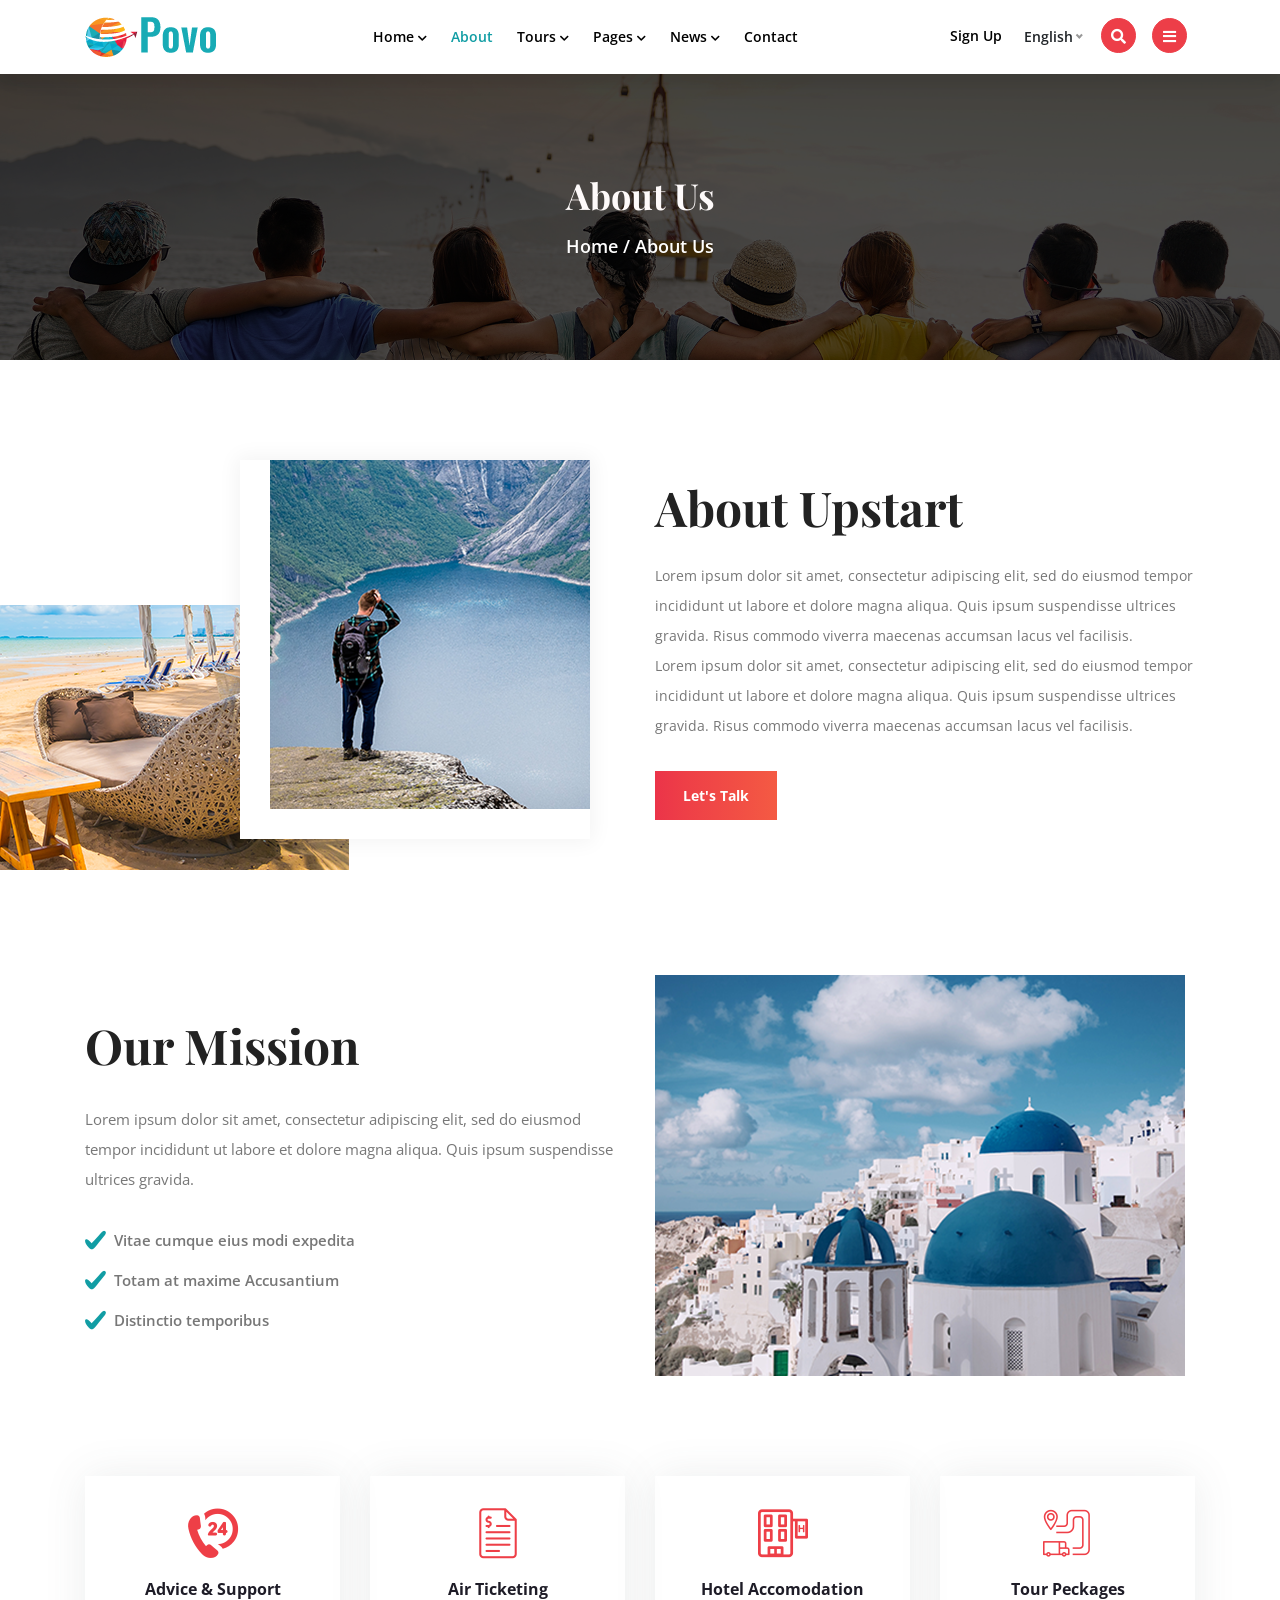
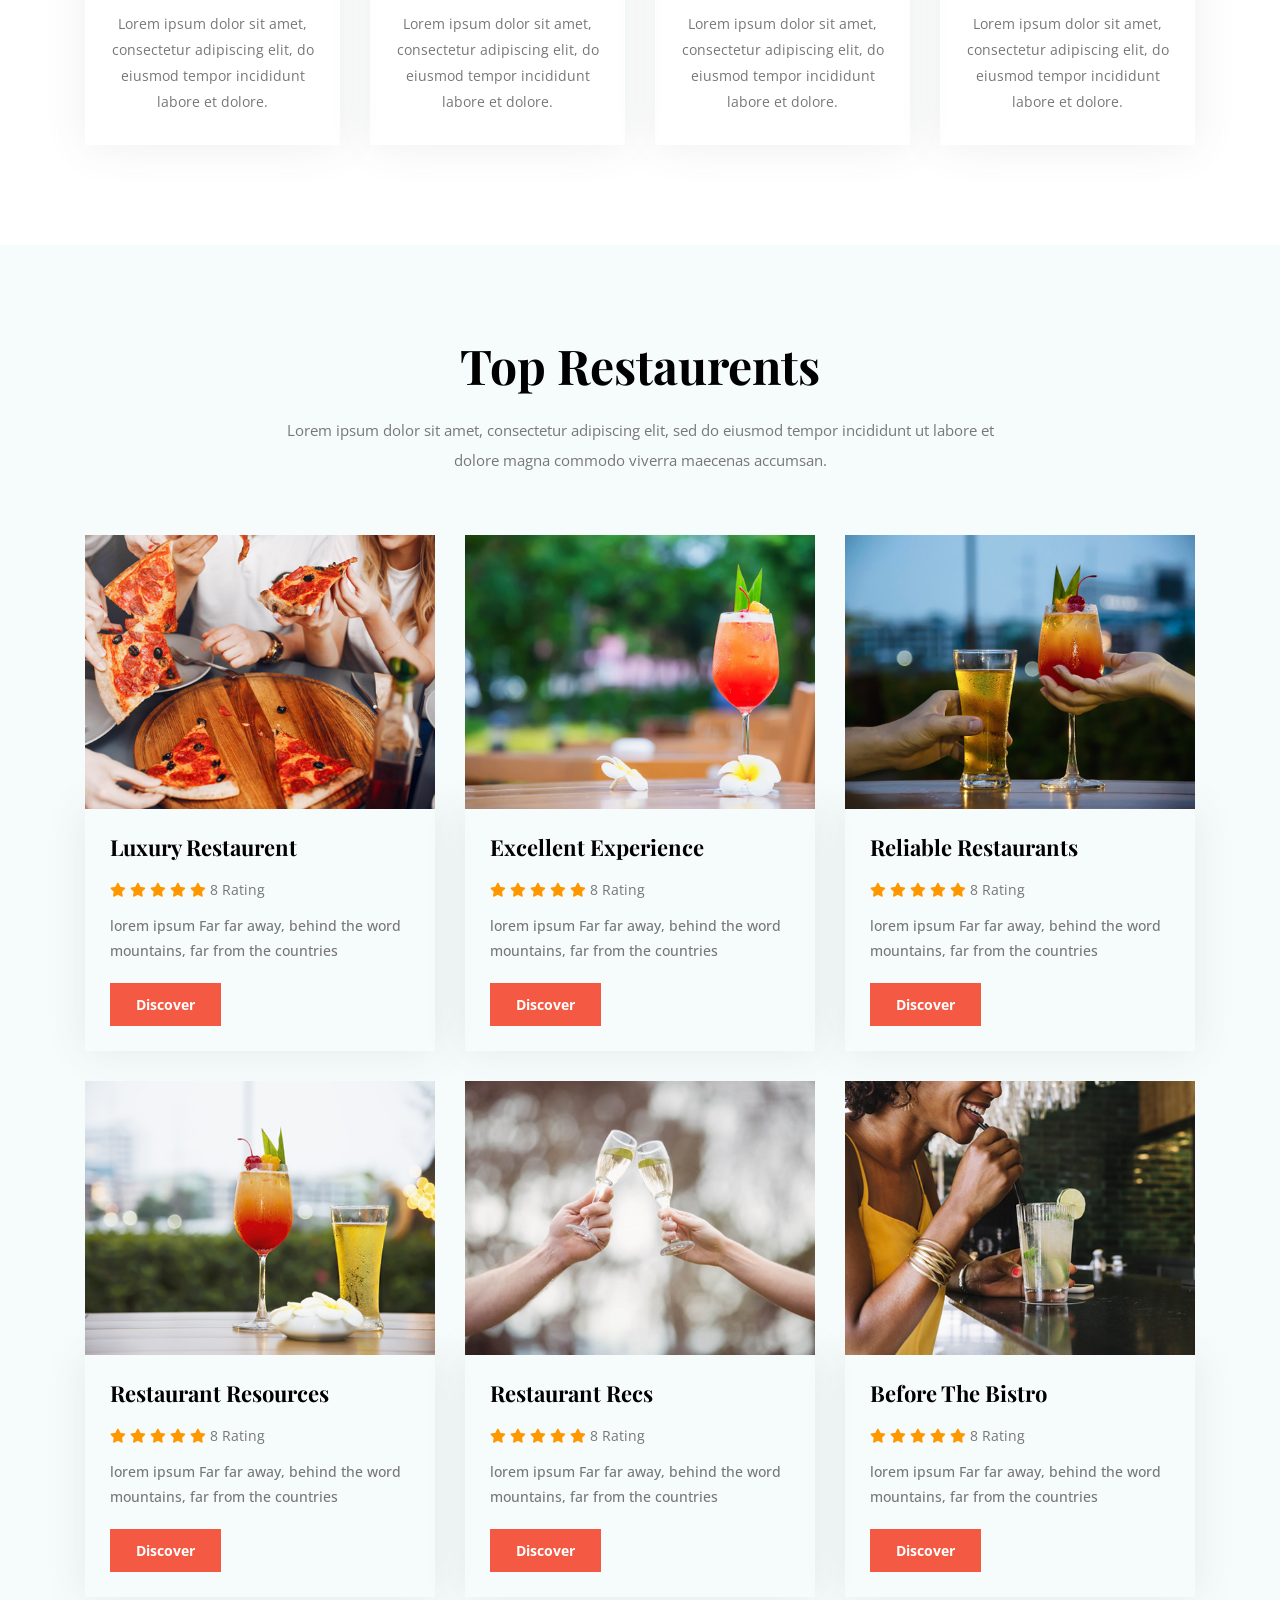
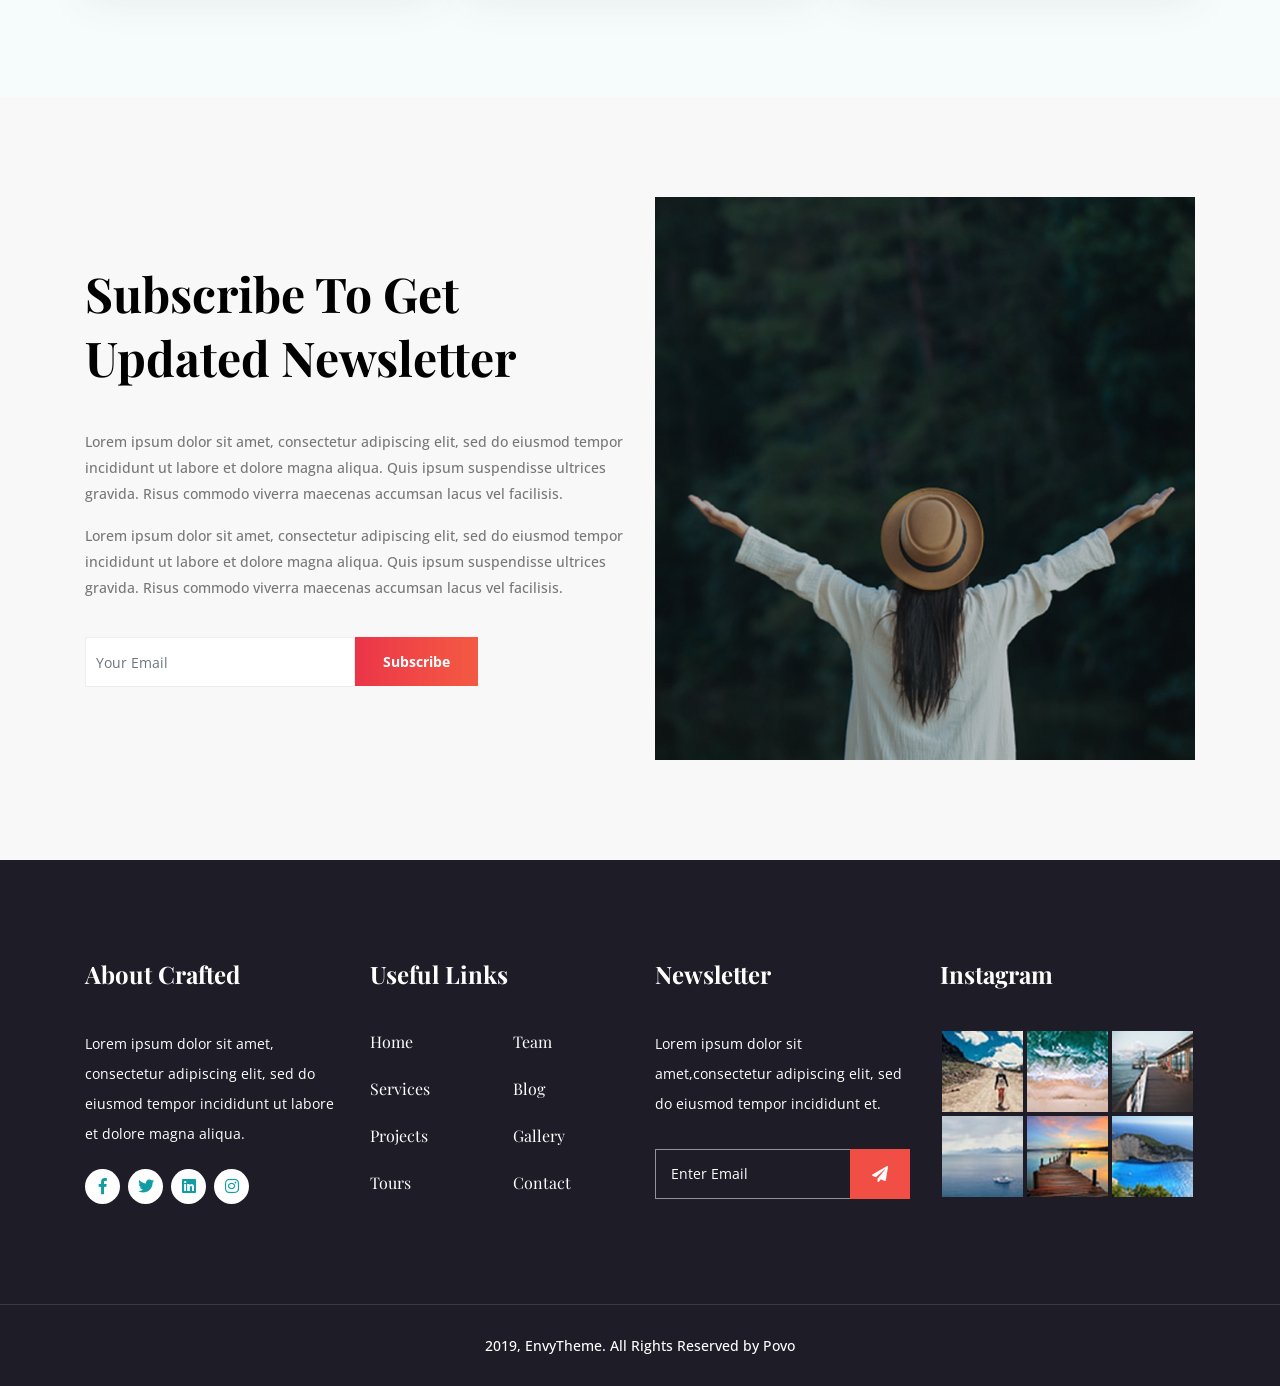
<file: views/front/about.html>
<!doctype html>
<html lang="zxx">
    
<!-- Mirrored from templates.envytheme.com/povo/about.html by HTTrack Website Copier/3.x [XR&CO'2014], Thu, 21 Nov 2019 22:15:46 GMT -->
<head>
        <!-- REQUIRED META TAGS -->
        <meta charset="utf-8">
        <meta name="viewport" content="width=device-width, initial-scale=1, shrink-to-fit=no">

        <!-- Bootstrap Min CSS -->
        <link rel="stylesheet" href="assets/css/bootstrap.min.css">
        <!-- Owl Carousel Min CSS -->
        <link rel="stylesheet" href="assets/css/owl.carousel.min.css">
        <!-- Owl Theme Default Min CSS -->
        <link rel="stylesheet" href="assets/css/owl.theme.default.min.css">
        <!-- Magnific CSS -->
        <link rel="stylesheet" href="assets/css/magnific-popup.css">
        <!-- Animate Min CSS -->
        <link rel="stylesheet" href="assets/css/animate.min.css">
        <!-- Animate Min CSS -->
        <link rel="stylesheet" href="assets/css/meanmenu.css">
        <!-- Nice Select Min CSS -->
        <link rel="stylesheet" href="assets/css/nice-select.css">
        <!-- Meanmenu Min CSS -->
        <link rel="stylesheet" href="assets/css/fontawesome.min.css">
        <!-- Flaticon CSS -->
        <link rel="stylesheet" href="assets/css/flaticon.css">
        <!-- Style CSS -->
        <link rel="stylesheet" href="assets/css/style.css">
        <!-- Responsive CSS -->
        <link rel="stylesheet" href="assets/css/responsive.css">

        <!-- TITLE -->
        <title>Povo - Travel Agency & Tourism HTML Template</title>
    </head>

    <body>

        <!-- Start Loader -->
		<div class="preloader">
            <div class="spinner"></div>
        </div>
        <!-- End Loader -->

        <!-- Start Navbar Area -->
        <div class="navbar-area  header-sticky">
            <div class="povo-mobile-nav">
                <div class="logo">
                    <a href="index-2.html">
                        <img src="assets/img/logo.png" alt="logo">
                    </a>
                </div>
            </div>

            <div class="povo-nav">
                <div class="container">
                    <nav class="navbar navbar-expand-md navbar-light">
                        <a class="navbar-brand" href="index-2.html"><img src="assets/img/logo.png" alt="logo"></a>

                        <div class="collapse navbar-collapse mean-menu" id="navbarSupportedContent">
                            <ul class="navbar-nav m-auto">
                                <li class="nav-item"><a href="#" class="nav-link">Home <i class="fas fa-chevron-down"></i></a>
                                    <ul class="dropdown-menu">
                                        <li class="nav-item">
                                            <a href="index-2.html" class="nav-link">Home One</a>
                                        </li>

                                        <li class="nav-item">
                                            <a href="index-two.html" class="nav-link">Home Two</a>
                                        </li>
                                    </ul>
                                </li>
                                
                                <li class="nav-item">
                                    <a href="about.html" class="nav-link active">About</a>
                                </li>

                                <li class="nav-item"><a href="#" class="nav-link">Tours <i class="fas fa-chevron-down"></i></a>
                                    <ul class="dropdown-menu">
                                        <li class="nav-item">
                                            <a href="tours.html" class="nav-link">Tours</a>
                                        </li>

                                        <li class="nav-item">
                                            <a href="single-tours.html" class="nav-link">Single Tours</a>
                                        </li>
                                    </ul>
                                </li>

                                <li class="nav-item"><a href="#" class="nav-link">Pages <i class="fas fa-chevron-down"></i></a>
                                    <ul class="dropdown-menu">
                                        <li class="nav-item">
                                            <a href="about.html" class="nav-link">About</a>
                                        </li>

                                        <li class="nav-item">
                                            <a href="gallery.html" class="nav-link">Gallery</a>
                                        </li>

                                        <li class="nav-item">
                                            <a href="#" class="nav-link">Tours </a>
                                            <ul class="dropdown-menu">
                                                <li class="nav-item">
                                                    <a href="tours.html" class="nav-link">Tours</a>
                                                </li>
        
                                                <li class="nav-item">
                                                    <a href="single-tours.html" class="nav-link">Single Tours</a>
                                                </li>
                                            </ul>
                                        </li>

                                        <li class="nav-item">
                                            <a href="#" class="nav-link">News</a>

                                            <ul class="dropdown-menu">
                                                <li class="nav-item">
                                                    <a href="news.html" class="nav-link">News</a>
                                                </li>
        
                                                <li class="nav-item">
                                                    <a href="single-news.html" class="nav-link">Single News</a>
                                                </li>
                                            </ul>
                                        </li>

                                        <li class="nav-item">
                                            <a href="faq.html" class="nav-link">Faq</a>
                                        </li>

                                        <li class="nav-item">
                                            <a href="signup.html" class="nav-link">Signup</a>
                                        </li>

                                        <li class="nav-item">
                                            <a href="login.html" class="nav-link">Login</a>
                                        </li>

                                        <li class="nav-item">
                                            <a href="error-404.html" class="nav-link">404 Error</a>
                                        </li>

                                        <li class="nav-item">
                                            <a href="coming-soon.html" class="nav-link">Coming Soon</a>
                                        </li>

                                        <li class="nav-item">
                                            <a href="contact.html" class="nav-link">Contact</a>
                                        </li>
                                    </ul>
                                </li>

                                <li class="nav-item"><a href="#" class="nav-link">News <i class="fas fa-chevron-down"></i></a>
                                    <ul class="dropdown-menu">
                                        <li class="nav-item">
                                            <a href="news.html" class="nav-link">News</a>
                                        </li>

                                        <li class="nav-item">
                                            <a href="single-news.html" class="nav-link">Single News</a>
                                        </li>
                                    </ul>
                                </li>

                                <li class="nav-item">
                                    <a href="contact.html" class="nav-link">Contact</a>
                                </li>
                            </ul>

                            <div class="others-options">
                                <ul class="navbar-nav">
                                    <li class="nav-item">
                                        <a href="signup.html" class="nav-link">Sign Up</a>
                                    </li>

                                    <li class="nav-item">
                                        <select class="lang">
                                            <option>English</option>
                                            <option>Australia</option>
                                        </select>
                                    </li>
                                    
                                    <li class="nav">
                                        <a class="nav-link" href="#searchmodal"             data-toggle="modal" data-target="#searchmodal">
                                            <i class="fa fa-search"></i>
                                        </a>
                                    </li>

                                    <li class="nav">
                                        <a class="nav-link" href="#" data-toggle="modal"        data-target="#myModal">
                                            <i class="fa fa-bars"></i>
                                        </a>
                                    </li>
                                </ul> 
                            </div>
                        </div>
                    </nav>
                </div>
            </div>
        </div>
        <!-- End Navbar Area -->

        <!-- Right Side Modal -->
        <div class="modal right fade" id="myModal" tabindex="-1" role="dialog">
            <div class="modal-dialog" role="document">
                <div class="modal-content">
                    <div class="modal-header">
                        <button type="button" class="close" data-dismiss="modal" aria-label="Close"><span aria-hidden="true">&times;</span></button>
                    </div>
                    <div class="modal-body">
                        <div class="logo">
                            <a href="index-2.html">
                                <img src="assets/img/logo.png" alt="logo">
                            </a>
                        </div>

                        <p>UpStart Lorem Ipsum is simply dummy text of the printing and typesetting industry. Lorem Ipsum has been the industry's standard dummy text ever since the 1500s, when an unknown printer took a galley of type and scrambled it to make a type specimen</p>
                        <ul class="modal-contact-info">
                            <li>
                                <i class="fas fa-map-marker-alt"></i> <b>27 Division St</b>New York, NY 10002, USA
                            </li>

                            <li>
                                <i class="fas fa-phone"></i> <b>+0 (321) 984 754</b>Give us a call
                            </li>

                            <li>
                                <i class="fas fa-envelope"></i><b>upstart@gmail.com</b>24/7 online support
                            </li>
                        </ul>

                        <ul class="social-links">
                            <li>
                                <a href="#">
                                    <i class="fab fa-facebook-f"></i>
                                </a>
                            </li>

                            <li>
                                <a href="#">
                                    <i class="fab fa-twitter"></i>
                                </a>
                            </li>

                            <li>
                                <a href="#">
                                    <i class="fab fa-instagram"></i>
                                </a>
                            </li>

                            <li>
                                <a href="#">
                                    <i class="fab fa-linkedin"></i>
                                </a>
                            </li>

                            <li>
                                <a href="#">
                                    <i class="fab fa-pinterest"></i>
                                </a>
                            </li>
                        </ul>
                    </div>
                </div>
            </div>
        </div>
		<!-- End Right Side Modal -->

        <!-- Search Modal -->
        <div class="modal fade fade-scale searchmodal" id="searchmodal" tabindex="-1" role="dialog">
            <div class="modal-dialog" role="document">
                <div class="modal-content">
                    <div class="modal-body">
                        <div class="modal-header">
                            <button type="button" class="close" data-dismiss="modal" aria-label="Close">
                                <span aria-hidden="true">&times;</span>
                            </button>
                        </div>
                        <form class="search-form">
                            <input type="search" class="form-control" id="search" placeholder="Search...">
                            <button type="submit" class="search-btn"><i class="fa fa-search"></i></button>
                        </form>
                    </div>
                </div>
            </div>
        </div>
        <!-- End Search Modal -->

        <!-- Page banner -->
        <section class="page-banner">
            <div class="container">
                <div class="page-banner-content">
                    <h2>About Us</h2>
                    <p><a href="index-2.html">Home</a> / About Us</p>
                </div>
            </div>
        </section>
        <!-- End Page banner -->

        <!-- Start About Section -->
        <section class="about-section">
            <div class="container">
                <div class="row align-items-center">
                    <div class="col-lg-6">
                        <div class="about-img-wrapper">
                            <div class="about-img-1">
                                <img src="assets/img/about/2.png" alt="">
                            </div>
                            
                            <div class="about-img-2">
                                <img src="assets/img/about/1.png" alt="">
                            </div>
                        </div>
                    </div>

                    <div class="col-lg-6">
                        <div class="about-content">
                            <h2>About Upstart</h2>
                            <p>Lorem ipsum dolor sit amet, consectetur adipiscing elit, sed do eiusmod tempor incididunt ut labore et dolore magna aliqua. Quis ipsum suspendisse ultrices gravida. Risus commodo viverra maecenas accumsan lacus vel facilisis. </p>
                            <p>Lorem ipsum dolor sit amet, consectetur adipiscing elit, sed do eiusmod tempor incididunt ut labore et dolore magna aliqua. Quis ipsum suspendisse ultrices gravida. Risus commodo viverra maecenas accumsan lacus vel facilisis. </p>
                        </div>

                        <div class="about-btn">
                            <a href="#" class="default-btn-one">Let's Talk</a>
                        </div>
                    </div>
                </div>
            </div>
        </section>
        <!-- End About Section -->
        
        <!-- Start Mission Section -->
        <section class="mission-section">
            <div class="container">
                <div class="row align-items-center">
                    <div class="col-lg-6 col-md-6">
                        <div class="mission-area">
                            <div class="mission-content">
                                <h3>Our Mission</h3>
                                <p>Lorem ipsum dolor sit amet, consectetur adipiscing elit, sed do eiusmod tempor incididunt ut labore et dolore magna aliqua. Quis ipsum suspendisse ultrices gravida. </p>
                            </div>

                            <ul class="mission-list">
                                <li>
                                    <i class="flaticon-check-mark"></i>
                                    Vitae cumque eius modi expedita
                                </li>

                                <li>
                                    <i class="flaticon-check-mark"></i>
                                    Totam at maxime Accusantium
                                </li>

                                <li>
                                    <i class="flaticon-check-mark"></i>
                                    Distinctio temporibus
                                </li>
                            </ul>
                        </div>    
                    </div>

                    <div class="col-lg-6 col-md-6">
                        <div class="mission-inage">
                            <img src="assets/img/mission.png" alt="image">
                        </div>
                    </div>
                </div>
            </div>
        </section>
        <!-- End Mission Section -->

        <!-- Start Support Section -->
        <section class="support-section ptb-100">
            <div class="container">
                <div class="row">
                    <div class="col-lg-3 col-md-6 col-sm-6">
                        <div class="support-content">
                            <i class="flaticon-24-hours-support"></i>
                            <h3>Advice & Support</h3>
                            <p>Lorem ipsum dolor sit amet, consectetur adipiscing elit, do eiusmod tempor incididunt  labore et dolore. </p>
                        </div>
                    </div>

                    <div class="col-lg-3 col-md-6 col-sm-6">
                        <div class="support-content">
                            <i class="flaticon-invoice"></i>
                            <h3>Air Ticketing</h3>
                            <p>Lorem ipsum dolor sit amet, consectetur adipiscing elit, do eiusmod tempor incididunt  labore et dolore. </p>
                        </div>
                    </div>

                    <div class="col-lg-3 col-md-6 col-sm-6">
                        <div class="support-content">
                            <i class="flaticon-hotel"></i>
                            <h3>Hotel Accomodation</h3>
                            <p>Lorem ipsum dolor sit amet, consectetur adipiscing elit, do eiusmod tempor incididunt  labore et dolore. </p>
                        </div>
                    </div>

                    <div class="col-lg-3 col-md-6 col-sm-6">
                        <div class="support-content">
                            <i class="flaticon-itinerary"></i>
                            <h3>Tour Peckages</h3>
                            <p>Lorem ipsum dolor sit amet, consectetur adipiscing elit, do eiusmod tempor incididunt  labore et dolore. </p>
                        </div>
                    </div>
                </div>
            </div>
        </section>
        <!-- End Support Section -->

        <!-- Start Restaurents Section -->
        <section class="restaurents-section">
            <div class="container">
                <div class="restaurents-title">
                    <h2>Top Restaurents</h2>
                    <p>Lorem ipsum dolor sit amet, consectetur adipiscing elit, sed do eiusmod tempor incididunt ut labore et dolore magna commodo viverra maecenas accumsan. </p>
                </div>

                <div class="row">
                    <div class="col-lg-4 col-md-6">
                        <div class="restaurents-area">
                            <div class="restaurents-image">
                                <img src="assets/img/restaurents/1.png" alt="image">

                                <div class="read-more">
                                    <a href="#" class="default-btn-one">Read More</a>
                                </div>
                            </div>

                            <div class="restaurents-content">
                                <h3>Luxury Restaurent</h3>
                                <div class="star-list">
                                    <i class="fas fa-star"></i>
                                    <i class="fas fa-star"></i>
                                    <i class="fas fa-star"></i>
                                    <i class="fas fa-star"></i>
                                    <i class="fas fa-star"></i>
                                    <a href="#">8 Rating</a>
                                </div>
                                <p>lorem ipsum Far far away, behind the word mountains, far from the countries</p>

                                <div class="restaurents-btn">
                                    <a href="#" class="restaurents-btn-one">Discover</a>
                                </div>
                            </div>
                        </div>
                    </div>

                    <div class="col-lg-4 col-md-6">
                        <div class="restaurents-area">
                            <div class="restaurents-image">
                                <img src="assets/img/restaurents/2.png" alt="image">

                                <div class="read-more">
                                    <a href="#" class="default-btn-one">Read More</a>
                                </div>
                            </div>

                            <div class="restaurents-content">
                                <h3>Excellent Experience</h3>
                                <div class="star-list">
                                    <i class="fas fa-star"></i>
                                    <i class="fas fa-star"></i>
                                    <i class="fas fa-star"></i>
                                    <i class="fas fa-star"></i>
                                    <i class="fas fa-star"></i>
                                    <a href="#">8 Rating</a>
                                </div>
                                <p>lorem ipsum Far far away, behind the word mountains, far from the countries</p>

                                <div class="restaurents-btn">
                                    <a href="#" class="restaurents-btn-one">Discover</a>
                                </div>
                            </div>
                        </div>
                    </div>

                    <div class="col-lg-4 col-md-6">
                        <div class="restaurents-area">
                            <div class="restaurents-image">
                                <img src="assets/img/restaurents/3.png" alt="image">

                                <div class="read-more">
                                    <a href="#" class="default-btn-one">Read More</a>
                                </div>
                            </div>

                            <div class="restaurents-content">
                                <h3>Reliable Restaurants</h3>
                                <div class="star-list">
                                    <i class="fas fa-star"></i>
                                    <i class="fas fa-star"></i>
                                    <i class="fas fa-star"></i>
                                    <i class="fas fa-star"></i>
                                    <i class="fas fa-star"></i>
                                    <a href="#">8 Rating</a>
                                </div>
                                <p>lorem ipsum Far far away, behind the word mountains, far from the countries</p>

                                <div class="restaurents-btn">
                                    <a href="#" class="restaurents-btn-one">Discover</a>
                                </div>
                            </div>
                        </div>
                    </div>

                    <div class="col-lg-4 col-md-6">
                        <div class="restaurents-area">
                            <div class="restaurents-image">
                                <img src="assets/img/restaurents/4.png" alt="image">

                                <div class="read-more">
                                    <a href="#" class="default-btn-one">Read More</a>
                                </div>
                            </div>

                            <div class="restaurents-content">
                                <h3>Restaurant Resources</h3>
                                <div class="star-list">
                                    <i class="fas fa-star"></i>
                                    <i class="fas fa-star"></i>
                                    <i class="fas fa-star"></i>
                                    <i class="fas fa-star"></i>
                                    <i class="fas fa-star"></i>
                                    <a href="#">8 Rating</a>
                                </div>
                                <p>lorem ipsum Far far away, behind the word mountains, far from the countries</p>

                                <div class="restaurents-btn">
                                    <a href="#" class="restaurents-btn-one">Discover</a>
                                </div>
                            </div>
                        </div>
                    </div>

                    <div class="col-lg-4 col-md-6">
                        <div class="restaurents-area">
                            <div class="restaurents-image">
                                <img src="assets/img/restaurents/5.png" alt="image">

                                <div class="read-more">
                                    <a href="#" class="default-btn-one">Read More</a>
                                </div>
                            </div>

                            <div class="restaurents-content">
                                <h3>Restaurant Recs</h3>
                                <div class="star-list">
                                    <i class="fas fa-star"></i>
                                    <i class="fas fa-star"></i>
                                    <i class="fas fa-star"></i>
                                    <i class="fas fa-star"></i>
                                    <i class="fas fa-star"></i>
                                    <a href="#">8 Rating</a>
                                </div>
                                <p>lorem ipsum Far far away, behind the word mountains, far from the countries</p>

                                <div class="restaurents-btn">
                                    <a href="#" class="restaurents-btn-one">Discover</a>
                                </div>
                            </div>
                        </div>
                    </div>

                    <div class="col-lg-4 col-md-6">
                        <div class="restaurents-area">
                            <div class="restaurents-image">
                                <img src="assets/img/restaurents/6.png" alt="image">

                                <div class="read-more">
                                    <a href="#" class="default-btn-one">Read More</a>
                                </div>
                            </div>

                            <div class="restaurents-content">
                                <h3>Before The Bistro</h3>
                                <div class="star-list">
                                    <i class="fas fa-star"></i>
                                    <i class="fas fa-star"></i>
                                    <i class="fas fa-star"></i>
                                    <i class="fas fa-star"></i>
                                    <i class="fas fa-star"></i>
                                    <a href="#">8 Rating</a>
                                </div>
                                <p>lorem ipsum Far far away, behind the word mountains, far from the countries</p>

                                <div class="restaurents-btn">
                                    <a href="#" class="restaurents-btn-one">Discover</a>
                                </div>
                            </div>
                        </div>
                    </div>
                </div>
            </div>
        </section>
        <!-- End Restaurents Section -->

        <!-- Start Subscribe Section -->
        <section class="subscribe-section">
            <div class="container">
                <div class="row align-items-center">
                    <div class="col-lg-6">
                        <div class="subscribe-cotent">
                            <h2>Subscribe To Get Updated Newsletter</h2>
                            <p>Lorem ipsum dolor sit amet, consectetur adipiscing elit, sed do eiusmod tempor incididunt ut labore et dolore magna aliqua. Quis ipsum suspendisse ultrices gravida. Risus commodo viverra maecenas accumsan lacus vel facilisis. </p>
                            <p>Lorem ipsum dolor sit amet, consectetur adipiscing elit, sed do eiusmod tempor incididunt ut labore et dolore magna aliqua. Quis ipsum suspendisse ultrices gravida. Risus commodo viverra maecenas accumsan lacus vel facilisis. </p>
                        </div>

                        <div class="row">
                            <div class="col-lg-6 col-md-6 col-sm-6 pr-0">
                                <div class="subscribe-form">
                                    <input type="email" class="form-control" name="mail" placeholder="Your Email">
                                </div>
                            </div>
                             
                            <div class="col-lg-6 col-md-6 col-sm-6 p-0">
                                <div class="subscribe-btn">    
                                    <a href="#" class="default-btn-one">Subscribe</a>
                                </div>
                            </div>
                        </div>
                    </div>

                    <div class="col-lg-6">
                        <div class="subscribe-image">
                            <img src="assets/img/subscribe.png" alt="image">
                        </div>
                    </div>    
                </div> 
            </div>
        </section>
        <!-- End Subscribe Section -->

        <!-- Footer section -->
        <footer class="footer-section">
            <div class="container">
                <div class="row">
                    <div class="col-lg-3 col-md-6 col-sm-6">
                        <div class="footer-content">
                            <h2>About Crafted</h2>
                        </div>

                        <div class="footer-item">
                            <p class="mb-15">Lorem ipsum dolor sit amet, consectetur adipiscing elit, sed do eiusmod tempor incididunt ut labore et dolore magna aliqua.</p>

                            <ul class="footer-links">
                                <li>
                                    <a href="#">
                                        <i class="fab fa-facebook-f"></i>
                                    </a>
                                </li>

                                <li>
                                    <a href="#">
                                        <i class="fab fa-twitter"></i>
                                    </a>
                                </li>

                                <li>
                                    <a href="#">
                                        <i class="fab fa-linkedin"></i>
                                    </a>
                                </li>

                                <li>
                                    <a href="#">
                                        <i class="fab fa-instagram"></i>
                                    </a>
                                </li>
                            </ul>
                        </div>
                    </div>

                    <div class="col-lg-3 col-md-6 col-sm-6">
                        <div class="menu-item">
                            <div class="footer-content">
                                <h2>Useful Links</h2>
                            </div>

                            <div class="row">
                                <div class="col-lg-6 col-md-6 col-sm-6">
                                    <ul class="quick-menu">
                                        <li>
                                            <a href="#">Home</a>
                                        </li>

                                        <li>
                                            <a href="#">Services</a>
                                        </li>

                                        <li>
                                            <a href="#">Projects</a>
                                        </li>
                                        
                                        <li>
                                            <a href="#">Tours</a>
                                        </li>
                                    </ul>
                                </div>

                                <div class="col-lg-6 col-md-6 col-sm-6">
                                    <ul class="quick-menu">
                                        <li>
                                            <a href="#">Team</a>
                                        </li>

                                        <li>
                                            <a href="#">Blog</a>
                                        </li>

                                        <li>
                                            <a href="#">Gallery</a>
                                        </li>
                                        
                                        <li>
                                            <a href="#">Contact</a>
                                        </li>
                                    </ul>
                                </div>
                            </div>
                        </div>   
                    </div>

                    <div class="col-lg-3 col-md-6 col-sm-6">
                        <div class="footer-content">
                            <h2>Newsletter</h2>
                        </div>
                        
                        <div class="footer-info">
                            <p class="mb-15">Lorem ipsum dolor sit amet,consectetur adipiscing elit, sed do eiusmod tempor incididunt et.</p>

                            <div class="newsletter-content">
                                <input type="email" class="form-control" placeholder="Enter Email">
                                <i class="fas fa-paper-plane"></i>
                            </div>
                        </div>
                    </div>

                    <div class="col-lg-3 col-md-6 col-sm-6">
                        <div class="footer-content">
                            <h2>Instagram</h2>
                        </div>
                        <ul class="instagram-feed">
                            <li>
                                <a href="#">
                                    <img src="assets/img/instagram/1.png" alt="image">
                                </a>
                            </li>
                            <li>
                                <a href="#">
                                    <img src="assets/img/instagram/2.png" alt="image">
                                </a>
                            </li>
                            <li>
                                <a href="#">
                                    <img src="assets/img/instagram/3.png" alt="image">
                                </a>
                            </li>
                            <li>
                                <a href="#">
                                    <img src="assets/img/instagram/4.png" alt="image">
                                </a>
                            </li>
                            <li>
                                <a href="#">
                                    <img src="assets/img/instagram/5.png" alt="image">
                                </a>
                            </li>
                            <li>
                                <a href="#">
                                    <img src="assets/img/instagram/6.png" alt="image">
                                </a>
                            </li>
                        </ul>
                    </div>
                </div>
            </div>
        </footer>
        <!-- End Footer section -->

        <!-- End Footer Bottom section -->
        <div class="footer-bottom">
            <div class="container">
                <div class="footer-bottom-content">
                    <p> 2019, EnvyTheme. All Rights Reserved by Povo</p>
                </div>
            </div>
        </div>
        <!-- End Footer Bottom section -->

        <!-- Button Section -->
        <div class="go-top">
            <i class="fas fa-arrow-up"></i>
        </div>
        <!-- End Button Section -->


        <!-- jQuery Min JS -->
        <script src="assets/js/jquery-3.2.1.slim.min.js"></script>
        <!-- Popper Min JS -->
        <script src="assets/js/popper.min.js"></script>
        <!-- Bootstrap Min JS -->
        <script src="assets/js/bootstrap.min.js"></script>
        <!-- Magnific Min JS -->
        <script src="assets/js/jquery.magnific-popup.min.js"></script>
        <!-- Mean Menu Min JS -->
        <script src="assets/js/jquery.meanmenu.js"></script>
        <!-- Nice Select Min JS -->
        <script src="assets/js/jquery.nice-select.min.js"></script>
        <!-- Owl Carousel Min JS -->
        <script src="assets/js/owl.carousel.min.js"></script>
        <!-- Mixitup Min JS -->
        <script src="assets/js/jquery.mixitup.min.js"></script>
        <!-- Upstart Map JS -->
        <script src="assets/js/upstart-map.js"></script>
        <!-- Active JS -->
        <script src="assets/js/active.js"></script>
    </body>

<!-- Mirrored from templates.envytheme.com/povo/about.html by HTTrack Website Copier/3.x [XR&CO'2014], Thu, 21 Nov 2019 22:15:55 GMT -->
</html>
</file>
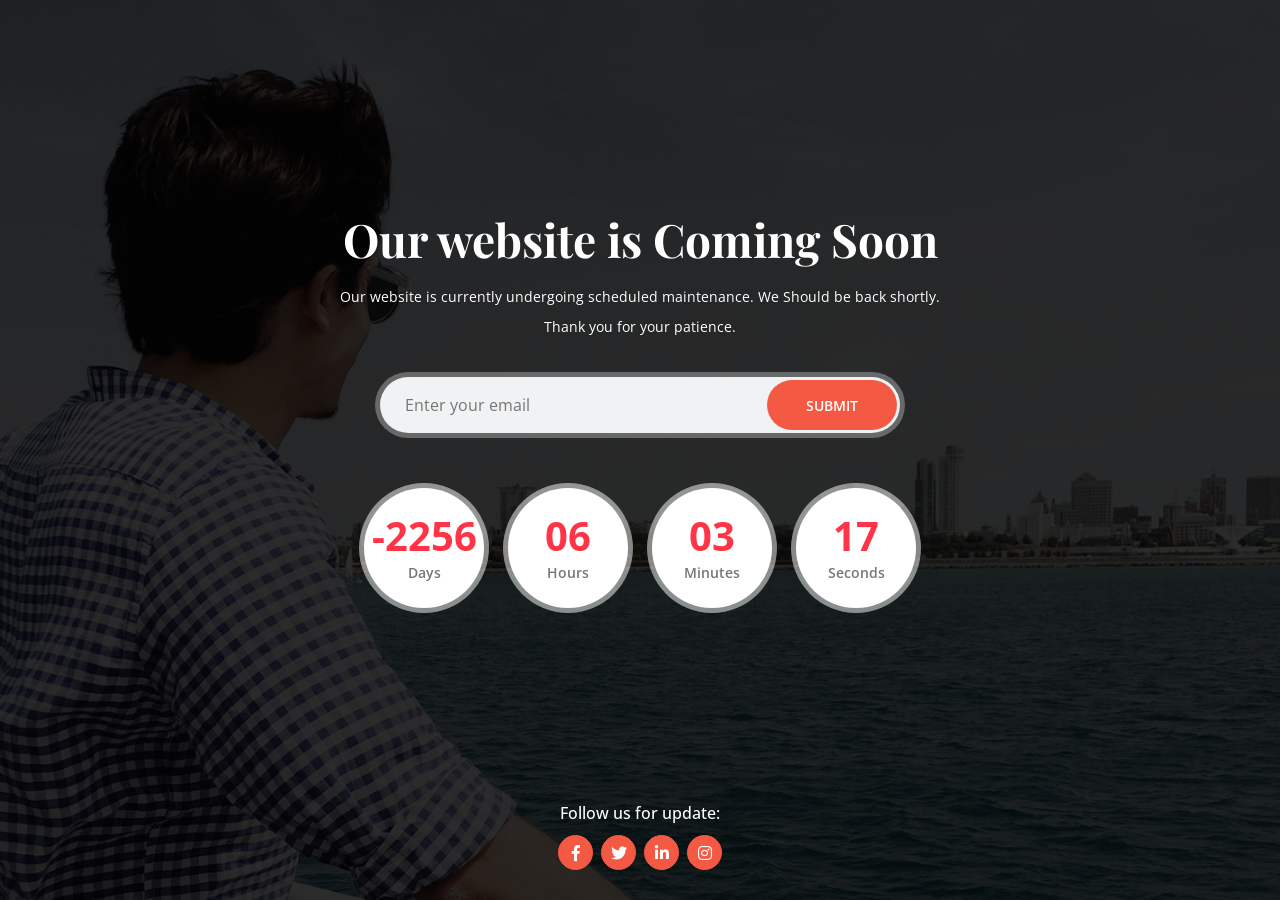
<file: views/front/coming-soon.html>
<!doctype html>
<html lang="zxx">
    
<!-- Mirrored from templates.envytheme.com/povo/coming-soon.html by HTTrack Website Copier/3.x [XR&CO'2014], Thu, 21 Nov 2019 22:16:22 GMT -->
<head>
        <!-- REQUIRED META TAGS -->
        <meta charset="utf-8">
        <meta name="viewport" content="width=device-width, initial-scale=1, shrink-to-fit=no">

        <!-- Bootstrap Min CSS -->
        <link rel="stylesheet" href="assets/css/bootstrap.min.css">
        <!-- Owl Carousel Min CSS -->
        <link rel="stylesheet" href="assets/css/owl.carousel.min.css">
        <!-- Owl Theme Default Min CSS -->
        <link rel="stylesheet" href="assets/css/owl.theme.default.min.css">
        <!-- Magnific CSS -->
        <link rel="stylesheet" href="assets/css/magnific-popup.css">
        <!-- Animate Min CSS -->
        <link rel="stylesheet" href="assets/css/animate.min.css">
        <!-- Animate Min CSS -->
        <link rel="stylesheet" href="assets/css/meanmenu.css">
        <!-- Nice Select Min CSS -->
        <link rel="stylesheet" href="assets/css/nice-select.css">
        <!-- Meanmenu Min CSS -->
        <link rel="stylesheet" href="assets/css/fontawesome.min.css">
        <!-- Flaticon CSS -->
        <link rel="stylesheet" href="assets/css/flaticon.css">
        <!-- Style CSS -->
        <link rel="stylesheet" href="assets/css/style.css">
        <!-- Responsive CSS -->
        <link rel="stylesheet" href="assets/css/responsive.css">

        <!-- TITLE -->
        <title>Povo - Travel Agency & Tourism HTML Template</title>
    </head>

    <body>

        <!-- Start Loader -->
		<div class="preloader">
            <div class="spinner"></div>
        </div>
        <!-- End Loader -->

        <!-- Start Coming Soon Area -->
		<section class="coming-soon-area">
            <div class="d-table">
                <div class="d-table-cell">
                    <div class="container">
                        <div class="coming-soon-content">
                            <h1>Our website is Coming Soon</h1>
                            <p>Our website is currently undergoing scheduled maintenance. We Should be back shortly. Thank you for your patience.</p>

                            <form>
                                <input type="email" name="email" id="email" class="email-input" placeholder="Enter your email">
                                <button type="submit" class="submit-btn">Submit</button>
                            </form>

                            <div id="timer">
								<div id="days"></div>
								<div id="hours"></div>
								<div id="minutes"></div>
								<div id="seconds"></div>
                            </div>
                        </div>
                    </div>
                </div>
            </div>

            <ul class="social-list">
                <li class="list-heading">Follow us for update:</li>
                <li><a href="#" class="facebook" target="_blank"><i class="fab fa-facebook-f"></i></a></li>
                <li><a href="#" class="twitter" target="_blank"><i class="fab fa-twitter"></i></a></li>
                <li><a href="#" class="linkedin" target="_blank"><i class="fab fa-linkedin-in"></i></a></li>
                <li><a href="#" class="instagram" target="_blank"><i class="fab fa-instagram"></i></a></li>
            </ul>
        </section>
        <!-- End Coming Soon Area -->


        <!-- jQuery Min JS -->
        <script src="assets/js/jquery-3.2.1.slim.min.js"></script>
        <!-- Popper Min JS -->
        <script src="assets/js/popper.min.js"></script>
        <!-- Bootstrap Min JS -->
        <script src="assets/js/bootstrap.min.js"></script>
        <!-- Magnific Min JS -->
        <script src="assets/js/jquery.magnific-popup.min.js"></script>
        <!-- Mean Menu Min JS -->
        <script src="assets/js/jquery.meanmenu.js"></script>
        <!-- Nice Select Min JS -->
        <script src="assets/js/jquery.nice-select.min.js"></script>
        <!-- Owl Carousel Min JS -->
        <script src="assets/js/owl.carousel.min.js"></script>
        <!-- Mixitup Min JS -->
        <script src="assets/js/jquery.mixitup.min.js"></script>
        <!-- Upstart Map JS -->
        <script src="assets/js/upstart-map.js"></script>
        <!-- Active JS -->
        <script src="assets/js/active.js"></script>
    </body>

<!-- Mirrored from templates.envytheme.com/povo/coming-soon.html by HTTrack Website Copier/3.x [XR&CO'2014], Thu, 21 Nov 2019 22:16:22 GMT -->
</html>
</file>
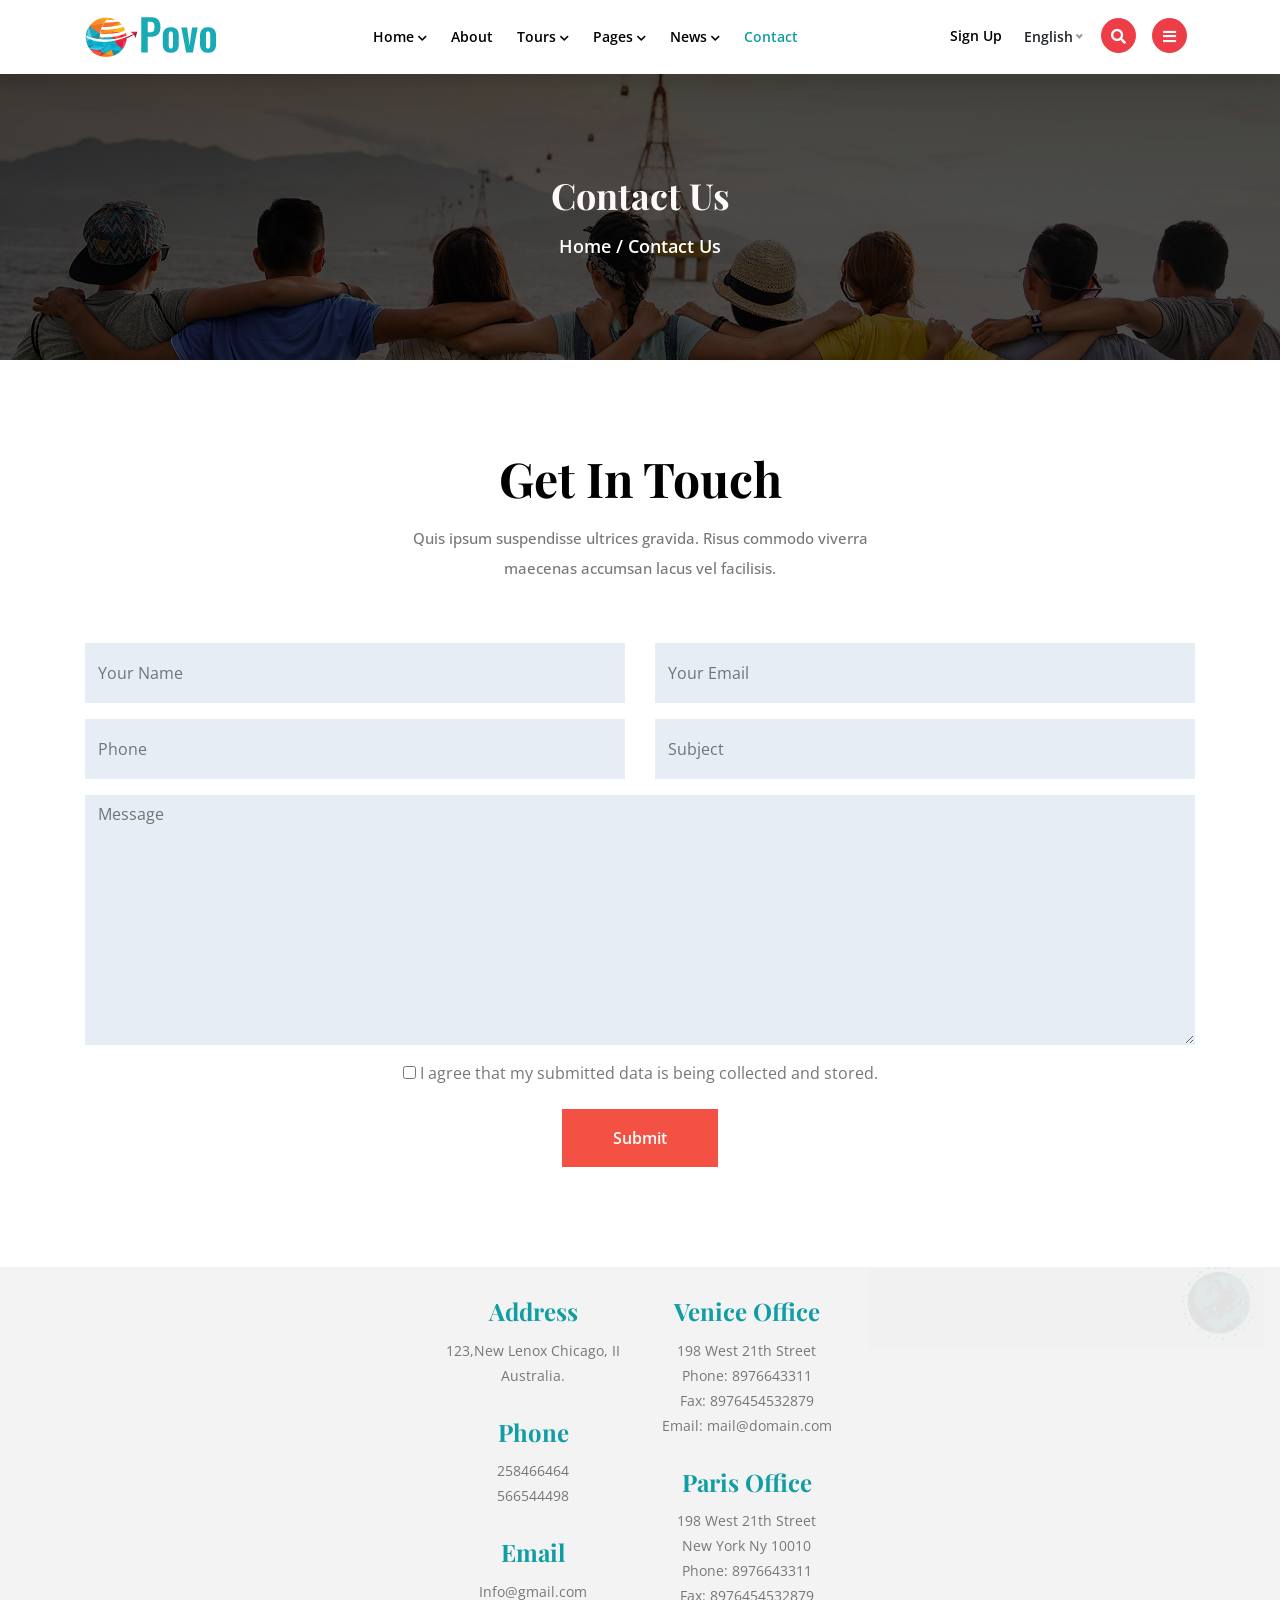
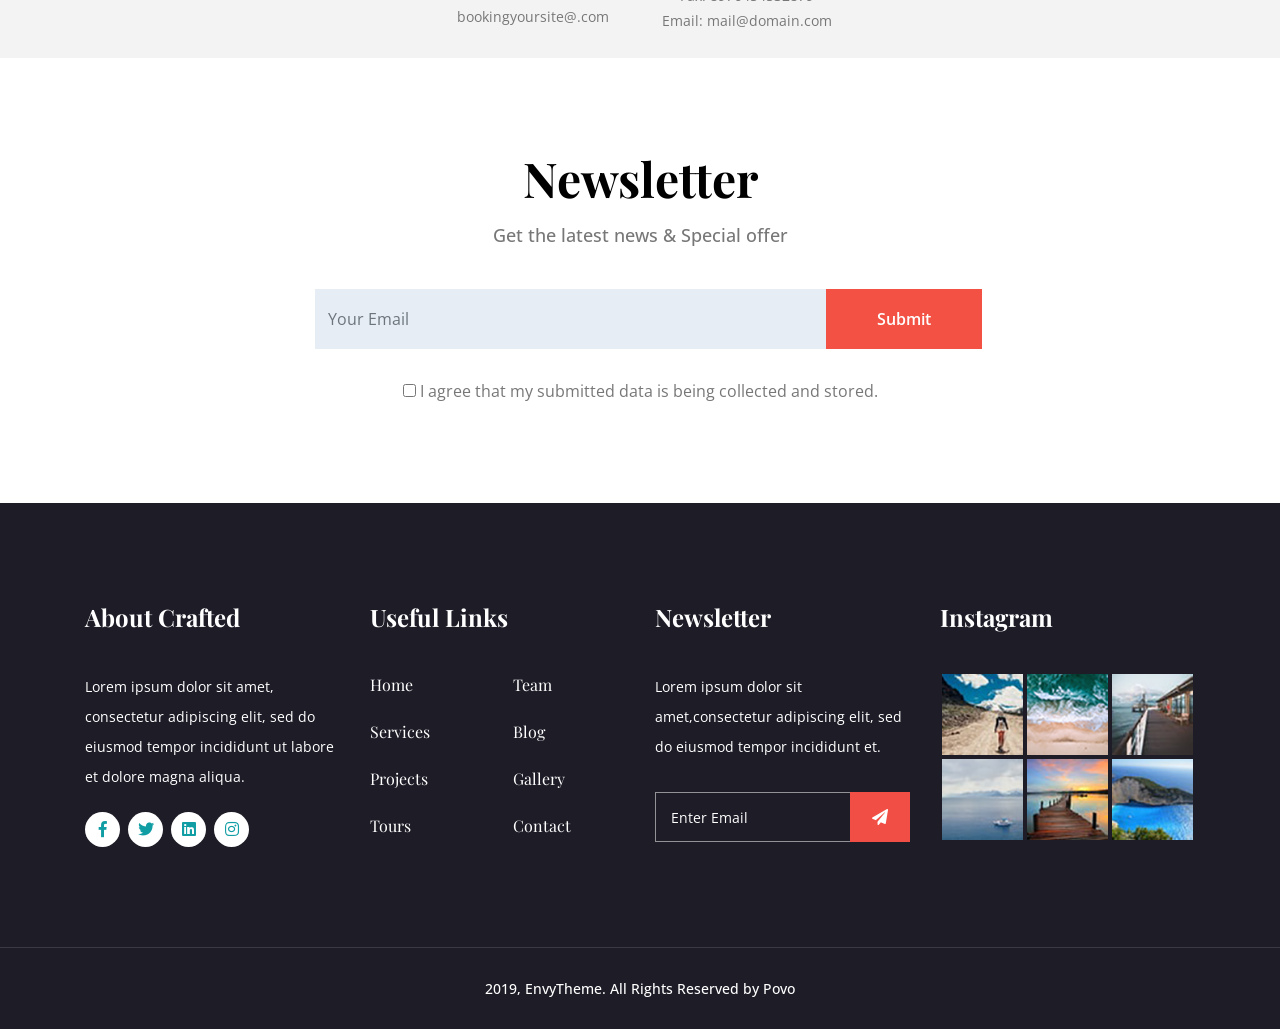
<file: views/front/contact.html>
<!doctype html>
<html lang="zxx">
    
<!-- Mirrored from templates.envytheme.com/povo/contact.html by HTTrack Website Copier/3.x [XR&CO'2014], Thu, 21 Nov 2019 22:16:22 GMT -->
<head>
        <!-- REQUIRED META TAGS -->
        <meta charset="utf-8">
        <meta name="viewport" content="width=device-width, initial-scale=1, shrink-to-fit=no">

        <!-- Bootstrap Min CSS -->
        <link rel="stylesheet" href="assets/css/bootstrap.min.css">
        <!-- Owl Carousel Min CSS -->
        <link rel="stylesheet" href="assets/css/owl.carousel.min.css">
        <!-- Owl Theme Default Min CSS -->
        <link rel="stylesheet" href="assets/css/owl.theme.default.min.css">
        <!-- Magnific CSS -->
        <link rel="stylesheet" href="assets/css/magnific-popup.css">
        <!-- Animate Min CSS -->
        <link rel="stylesheet" href="assets/css/animate.min.css">
        <!-- Animate Min CSS -->
        <link rel="stylesheet" href="assets/css/meanmenu.css">
        <!-- Nice Select Min CSS -->
        <link rel="stylesheet" href="assets/css/nice-select.css">
        <!-- Meanmenu Min CSS -->
        <link rel="stylesheet" href="assets/css/fontawesome.min.css">
        <!-- Flaticon CSS -->
        <link rel="stylesheet" href="assets/css/flaticon.css">
        <!-- Style CSS -->
        <link rel="stylesheet" href="assets/css/style.css">
        <!-- Responsive CSS -->
        <link rel="stylesheet" href="assets/css/responsive.css">

        <!-- TITLE -->
        <title>Povo - Travel Agency & Tourism HTML Template</title>
    </head>

    <body>

        <!-- Start Loader -->
		<div class="preloader">
            <div class="spinner"></div>
        </div>
        <!-- End Loader -->

        <!-- Start Navbar Area -->
        <div class="navbar-area  header-sticky">
            <div class="povo-mobile-nav">
                <div class="logo">
                    <a href="index-2.html">
                        <img src="assets/img/logo.png" alt="logo">
                    </a>
                </div>
            </div>

            <div class="povo-nav">
                <div class="container">
                    <nav class="navbar navbar-expand-md navbar-light">
                        <a class="navbar-brand" href="index-2.html"><img src="assets/img/logo.png" alt="logo"></a>

                        <div class="collapse navbar-collapse mean-menu" id="navbarSupportedContent">
                            <ul class="navbar-nav m-auto">
                                <li class="nav-item"><a href="#" class="nav-link">Home <i class="fas fa-chevron-down"></i></a>
                                    <ul class="dropdown-menu">
                                        <li class="nav-item">
                                            <a href="index-2.html" class="nav-link">Home One</a>
                                        </li>

                                        <li class="nav-item">
                                            <a href="index-two.html" class="nav-link">Home Two</a>
                                        </li>
                                    </ul>
                                </li>
                                
                                <li class="nav-item">
                                    <a href="about.html" class="nav-link">About</a>
                                </li>

                                <li class="nav-item"><a href="#" class="nav-link">Tours <i class="fas fa-chevron-down"></i></a>
                                    <ul class="dropdown-menu">
                                        <li class="nav-item">
                                            <a href="tours.html" class="nav-link">Tours</a>
                                        </li>

                                        <li class="nav-item">
                                            <a href="single-tours.html" class="nav-link">Single Tours</a>
                                        </li>
                                    </ul>
                                </li>

                                <li class="nav-item"><a href="#" class="nav-link">Pages <i class="fas fa-chevron-down"></i></a>
                                    <ul class="dropdown-menu">
                                        <li class="nav-item">
                                            <a href="about.html" class="nav-link">About</a>
                                        </li>

                                        <li class="nav-item">
                                            <a href="gallery.html" class="nav-link">Gallery</a>
                                        </li>

                                        <li class="nav-item">
                                            <a href="#" class="nav-link">Tours </a>
                                            <ul class="dropdown-menu">
                                                <li class="nav-item">
                                                    <a href="tours.html" class="nav-link">Tours</a>
                                                </li>
        
                                                <li class="nav-item">
                                                    <a href="single-tours.html" class="nav-link">Single Tours</a>
                                                </li>
                                            </ul>
                                        </li>

                                        <li class="nav-item">
                                            <a href="#" class="nav-link">News</a>

                                            <ul class="dropdown-menu">
                                                <li class="nav-item">
                                                    <a href="news.html" class="nav-link">News</a>
                                                </li>
        
                                                <li class="nav-item">
                                                    <a href="single-news.html" class="nav-link">Single News</a>
                                                </li>
                                            </ul>
                                        </li>

                                        <li class="nav-item">
                                            <a href="faq.html" class="nav-link">Faq</a>
                                        </li>

                                        <li class="nav-item">
                                            <a href="signup.html" class="nav-link">Signup</a>
                                        </li>

                                        <li class="nav-item">
                                            <a href="login.html" class="nav-link">Login</a>
                                        </li>

                                        <li class="nav-item">
                                            <a href="error-404.html" class="nav-link">404 Error</a>
                                        </li>

                                        <li class="nav-item">
                                            <a href="coming-soon.html" class="nav-link">Coming Soon</a>
                                        </li>

                                        <li class="nav-item">
                                            <a href="contact.html" class="nav-link">Contact</a>
                                        </li>
                                    </ul>
                                </li>

                                <li class="nav-item"><a href="#" class="nav-link">News <i class="fas fa-chevron-down"></i></a>
                                    <ul class="dropdown-menu">
                                        <li class="nav-item">
                                            <a href="news.html" class="nav-link">News</a>
                                        </li>

                                        <li class="nav-item">
                                            <a href="single-news.html" class="nav-link">Single News</a>
                                        </li>
                                    </ul>
                                </li>

                                <li class="nav-item">
                                    <a href="contact.html" class="nav-link active">Contact</a>
                                </li>
                            </ul>

                            <div class="others-options">
                                <ul class="navbar-nav">
                                    <li class="nav-item">
                                        <a href="signup.html" class="nav-link">Sign Up</a>
                                    </li>

                                    <li class="nav-item">
                                        <select class="lang">
                                            <option>English</option>
                                            <option>Australia</option>
                                        </select>
                                    </li>
                                    
                                    <li class="nav">
                                        <a class="nav-link" href="#searchmodal"             data-toggle="modal" data-target="#searchmodal">
                                            <i class="fa fa-search"></i>
                                        </a>
                                    </li>

                                    <li class="nav">
                                        <a class="nav-link" href="#" data-toggle="modal"        data-target="#myModal">
                                            <i class="fa fa-bars"></i>
                                        </a>
                                    </li>
                                </ul> 
                            </div>
                        </div>
                    </nav>
                </div>
            </div>
        </div>
        <!-- End Navbar Area -->

        <!-- Right Side Modal -->
        <div class="modal right fade" id="myModal" tabindex="-1" role="dialog">
            <div class="modal-dialog" role="document">
                <div class="modal-content">
                    <div class="modal-header">
                        <button type="button" class="close" data-dismiss="modal" aria-label="Close"><span aria-hidden="true">&times;</span></button>
                    </div>
                    <div class="modal-body">
                        <div class="logo">
                            <a href="index-2.html">
                                <img src="assets/img/logo.png" alt="logo">
                            </a>
                        </div>

                        <p>Lorem Ipsum is simply dummied text of the printing and typesetting industry. Lorem Ipsum has been the industry's standard dummy text ever since when an unknown printer took a galley of type and scrambled it to make a type specimen book. It has survived not only five centuries.</p>
                        <ul class="modal-contact-info">
                            <li>
                                <i class="fas fa-map-marker-alt"></i> <b>27 Division St</b>New York, NY 10002, USA
                            </li>

                            <li>
                                <i class="fas fa-phone"></i> <b>+0 (321) 984 754</b>Give us a call
                            </li>

                            <li>
                                <i class="fas fa-envelope"></i><b>upstart@gmail.com</b>24/7 online support
                            </li>
                        </ul>

                        <ul class="social-links">
                            <li>
                                <a href="#">
                                    <i class="fab fa-facebook-f"></i>
                                </a>
                            </li>

                            <li>
                                <a href="#">
                                    <i class="fab fa-twitter"></i>
                                </a>
                            </li>

                            <li>
                                <a href="#">
                                    <i class="fab fa-instagram"></i>
                                </a>
                            </li>

                            <li>
                                <a href="#">
                                    <i class="fab fa-linkedin"></i>
                                </a>
                            </li>

                            <li>
                                <a href="#">
                                    <i class="fab fa-pinterest"></i>
                                </a>
                            </li>
                        </ul>
                    </div>
                </div>
            </div>
        </div>
		<!-- End Right Side Modal -->

        <!-- Search Modal -->
        <div class="modal fade fade-scale searchmodal" id="searchmodal" tabindex="-1" role="dialog">
            <div class="modal-dialog" role="document">
                <div class="modal-content">
                    <div class="modal-body">
                        <div class="modal-header">
                            <button type="button" class="close" data-dismiss="modal" aria-label="Close">
                                <span aria-hidden="true">&times;</span>
                            </button>
                        </div>
                        <form class="search-form">
                            <input type="search" class="form-control" id="search" placeholder="Search...">
                            <button type="submit" class="search-btn"><i class="fa fa-search"></i></button>
                        </form>
                    </div>
                </div>
            </div>
        </div>
        <!-- End Search Modal -->

        <!-- Page banner -->
        <section class="page-banner">
            <div class="container">
                <div class="page-banner-content">
                    <h2>Contact Us</h2>
                    <p><a href="index-2.html">Home</a> / Contact Us</p>
                </div>
            </div>
        </section>
        <!-- End Page banner -->

        <!-- Start Contact Area -->
        <section class="contact-section">
            <div class="container">
                <div class="contact-title">
                    <h2>Get In Touch</h2>
                    <p>Quis ipsum suspendisse ultrices gravida. Risus commodo viverra maecenas accumsan lacus vel facilisis.</p>
                </div>

                <div class="row">
                    <div class="col-lg-12 col-md-12 col-sm-12">
                        <form class="contactForm">
                            <div class="row">
                                <div class="col-lg-6 col-md-6 col-sm-6">
                                    <div class="form-group">
                                        <input type="text" class="form-control" name="name" placeholder="Your Name">
                                    </div>
                                </div>
                                
                                <div class="col-lg-6 col-md-6 col-sm-6">
                                    <div class="form-group">
                                        <input type="email" class="form-control" name="mail" placeholder="Your Email">
                                    </div>
                                </div>

                                <div class="col-lg-6 col-md-6 col-sm-6">
                                    <div class="form-group">
                                        <input type="text" class="form-control" name="phone" placeholder="Phone">
                                    </div>
                                </div>

                                <div class="col-lg-6 col-md-6 col-sm-6">
                                    <div class="form-group">
                                        <input type="email" class="form-control" name="subject" placeholder="Subject">
                                    </div>
                                </div>
                                
                                <div class="col-lg-12 col-md-12 col-sm-12">
                                    <div class="form-group">
                                        <textarea name="message" class="form-control" placeholder="Message"></textarea>
                                    </div>
                                </div>
                                
                                <div class="col-lg-12 col-md-12 col-sm-12">
                                    <p class="comment-form-cookies-consent">
                                        <input type="checkbox" value="yes" name="wp-comment-cookies-consent" id="wp-comment-cookies-consent">
                                        <label for="wp-comment-cookies-consent">I agree that my submitted data is being collected and stored.</label>
                                    </p>

                                    <div class="send-btn">
                                        <a href="#" class="send-btn-one">Submit</a>
                                    </div>
                                </div>
                            </div>
                        </form>        
                    </div>
                </div>
            </div>
        </section>
        <!-- End Contact Area -->

        <!-- Start Map Area -->
        <div class="info-section">
            <div class="container-fluid">
                <div class="row bg-color">
                    <div class="col-lg-4 p-0">
                        <div class="map-area">
							<iframe src="https://www.google.com/maps/embed?pb=!1m18!1m12!1m3!1d387190.2799090714!2d-74.25987368715496!3d40.697670064588735!2m3!1f0!2f0!3f0!3m2!1i1024!2i768!4f13.1!3m3!1m2!1s0x89c24fa5d33f083b%3A0xc80b8f06e177fe62!2sNew%20York%2C%20NY%2C%20USA!5e0!3m2!1sen!2sbd!4v1570689677254!5m2!1sen!2sbd" ></iframe>
						</div>
                    </div>

                    <div class="col-lg-4">
                        <div class="row">
                            <div class="col-lg-6 col-md-6 col-sm-6">
                                <div class="info-area">
                                    <div class="contact-box">
                                        <h4>Address</h4>
                                        <p>
                                            <a href="#">123,New Lenox Chicago, II Australia.</a>
                                        </p>
                                    </div>
                                </div>

                                <div class="info-area">
                                    <div class="contact-box">
                                        <h4>Phone</h4>
                                        <p><a href="#">258466464</a></p>
                                        <p><a href="#">566544498</a></p>
                                    </div>
                                </div>

                                <div class="info-area">
                                    <div class="contact-box">
                                        <h4>Email</h4>
                                        <p><a href="#">Info@gmail.com</a></p>
                                        <p><a href="#">bookingyoursite@.com</a></p>
                                    </div>
                                </div>
                            </div>    

                            <div class="col-lg-6 col-md-6 col-sm-6">
                                <div class="info-area">
                                    <div class="contact-box">
                                        <h4>Venice Office</h4>
                                        <p>
                                            <a href="#">198 West 21th Street</a>
                                        </p>

                                        <p>
                                            <a href="#">Phone: 8976643311</a>
                                        </p>

                                        <p>
                                            <a href="#">Fax: 8976454532879</a>
                                        </p>

                                        <p>
                                            <a href="#">Email: mail@domain.com</a>
                                        </p>
                                    </div>
                                </div>

                                <div class="info-area">
                                    <div class="contact-box">
                                        <h4>Paris Office</h4>
                                        <p>
                                            <a href="#">198 West 21th Street</a>
                                        </p>

                                        <p>
                                            <a href="#">New York Ny 10010</a>
                                        </p>

                                        <p>
                                            <a href="#">Phone: 8976643311</a>
                                        </p>

                                        <p>
                                            <a href="#">Fax: 8976454532879</a>
                                        </p>

                                        <p>
                                            <a href="#">Email: mail@domain.com</a>
                                        </p>
                                    </div>
                                </div>
                            </div> 
                        </div>
                    </div>

                    <div class="col-lg-4">
                        <div class="map-image">
                            <img src="assets/img/map-bg.jpg" alt="image">
                        </div>
                    </div>
                </div>
            </div>
        </div>
        <!-- End Map Area -->

        <!-- Start Newsletter section -->
        <section class="newsletter-section">
            <div class="container">
                <div class="newsletter-title">
                    <h2>Newsletter</h2>
                    <p>Get the latest news & Special offer</p>
                </div>

                <div class="row">
                    <div class="col-lg-12 col-md-12 col-sm-12">
                        <form class="newsletterForm">
                            <div class="row">
                                <div class="col-lg-12 col-md-12">
                                    <input type="email" class="form-control" name="mail" placeholder="Your Email">
                                </div>
                              
                                <div class="newsletter-btn">
                                    <a href="#" class="newsletter-btn-one">Submit</a>
                                </div>
                            </div>
                            
                            <p class="comment-form-cookies-consent">
                                <input type="checkbox" value="yes" name="wp-comment-cookies-consent" id="wp-comment-cookies-consent">
                                <label for="wp-comment-cookies-consent">I agree that my submitted data is being collected and stored.</label>
                            </p>
                        </form>        
                    </div>
                </div>
            </div>
        </section>
        <!-- End Newsletter section -->

        <!-- Footer section -->
        <footer class="footer-section">
            <div class="container">
                <div class="row">
                    <div class="col-lg-3 col-md-6 col-sm-6">
                        <div class="footer-content">
                            <h2>About Crafted</h2>
                        </div>

                        <div class="footer-item">
                            <p class="mb-15">Lorem ipsum dolor sit amet, consectetur adipiscing elit, sed do eiusmod tempor incididunt ut labore et dolore magna aliqua.</p>

                            <ul class="footer-links">
                                <li>
                                    <a href="#">
                                        <i class="fab fa-facebook-f"></i>
                                    </a>
                                </li>

                                <li>
                                    <a href="#">
                                        <i class="fab fa-twitter"></i>
                                    </a>
                                </li>

                                <li>
                                    <a href="#">
                                        <i class="fab fa-linkedin"></i>
                                    </a>
                                </li>

                                <li>
                                    <a href="#">
                                        <i class="fab fa-instagram"></i>
                                    </a>
                                </li>
                            </ul>
                        </div>
                    </div>

                    <div class="col-lg-3 col-md-6 col-sm-6">
                        <div class="menu-item">
                            <div class="footer-content">
                                <h2>Useful Links</h2>
                            </div>

                            <div class="row">
                                <div class="col-lg-6 col-md-6 col-sm-6">
                                    <ul class="quick-menu">
                                        <li>
                                            <a href="#">Home</a>
                                        </li>

                                        <li>
                                            <a href="#">Services</a>
                                        </li>

                                        <li>
                                            <a href="#">Projects</a>
                                        </li>
                                        
                                        <li>
                                            <a href="#">Tours</a>
                                        </li>
                                    </ul>
                                </div>

                                <div class="col-lg-6 col-md-6 col-sm-6">
                                    <ul class="quick-menu">
                                        <li>
                                            <a href="#">Team</a>
                                        </li>

                                        <li>
                                            <a href="#">Blog</a>
                                        </li>

                                        <li>
                                            <a href="#">Gallery</a>
                                        </li>
                                        
                                        <li>
                                            <a href="#">Contact</a>
                                        </li>
                                    </ul>
                                </div>
                            </div>
                        </div>   
                    </div>

                    <div class="col-lg-3 col-md-6 col-sm-6">
                        <div class="footer-content">
                            <h2>Newsletter</h2>
                        </div>
                        
                        <div class="footer-info">
                            <p class="mb-15">Lorem ipsum dolor sit amet,consectetur adipiscing elit, sed do eiusmod tempor incididunt et.</p>

                            <div class="newsletter-content">
                                <input type="email" class="form-control" placeholder="Enter Email">
                                <i class="fas fa-paper-plane"></i>
                            </div>
                        </div>
                    </div>

                    <div class="col-lg-3 col-md-6 col-sm-6">
                        <div class="footer-content">
                            <h2>Instagram</h2>
                        </div>
                        <ul class="instagram-feed">
                            <li>
                                <a href="#">
                                    <img src="assets/img/instagram/1.png" alt="image">
                                </a>
                            </li>
                            <li>
                                <a href="#">
                                    <img src="assets/img/instagram/2.png" alt="image">
                                </a>
                            </li>
                            <li>
                                <a href="#">
                                    <img src="assets/img/instagram/3.png" alt="image">
                                </a>
                            </li>
                            <li>
                                <a href="#">
                                    <img src="assets/img/instagram/4.png" alt="image">
                                </a>
                            </li>
                            <li>
                                <a href="#">
                                    <img src="assets/img/instagram/5.png" alt="image">
                                </a>
                            </li>
                            <li>
                                <a href="#">
                                    <img src="assets/img/instagram/6.png" alt="image">
                                </a>
                            </li>
                        </ul>
                    </div>
                </div>
            </div>
        </footer>
        <!-- End Footer section -->

        <!-- End Footer Bottom section -->
        <div class="footer-bottom">
            <div class="container">
                <div class="footer-bottom-content">
                    <p> 2019, EnvyTheme. All Rights Reserved by Povo</p>
                </div>
            </div>
        </div>
        <!-- End Footer Bottom section -->

        <!-- Button Section -->
        <div class="go-top">
            <i class="fas fa-arrow-up"></i>
        </div>
        <!-- End Button Section -->

        <!-- jQuery Min JS -->
        <script src="assets/js/jquery-3.2.1.slim.min.js"></script>
        <!-- Popper Min JS -->
        <script src="assets/js/popper.min.js"></script>
        <!-- Bootstrap Min JS -->
        <script src="assets/js/bootstrap.min.js"></script>
        <!-- Magnific Min JS -->
        <script src="assets/js/jquery.magnific-popup.min.js"></script>
        <!-- Mean Menu Min JS -->
        <script src="assets/js/jquery.meanmenu.js"></script>
        <!-- Nice Select Min JS -->
        <script src="assets/js/jquery.nice-select.min.js"></script>
        <!-- Owl Carousel Min JS -->
        <script src="assets/js/owl.carousel.min.js"></script>
        <!-- Mixitup Min JS -->
        <script src="assets/js/jquery.mixitup.min.js"></script>
        <!-- Active JS -->
        <script src="assets/js/active.js"></script>
    </body>

<!-- Mirrored from templates.envytheme.com/povo/contact.html by HTTrack Website Copier/3.x [XR&CO'2014], Thu, 21 Nov 2019 22:16:23 GMT -->
</html>
</file>
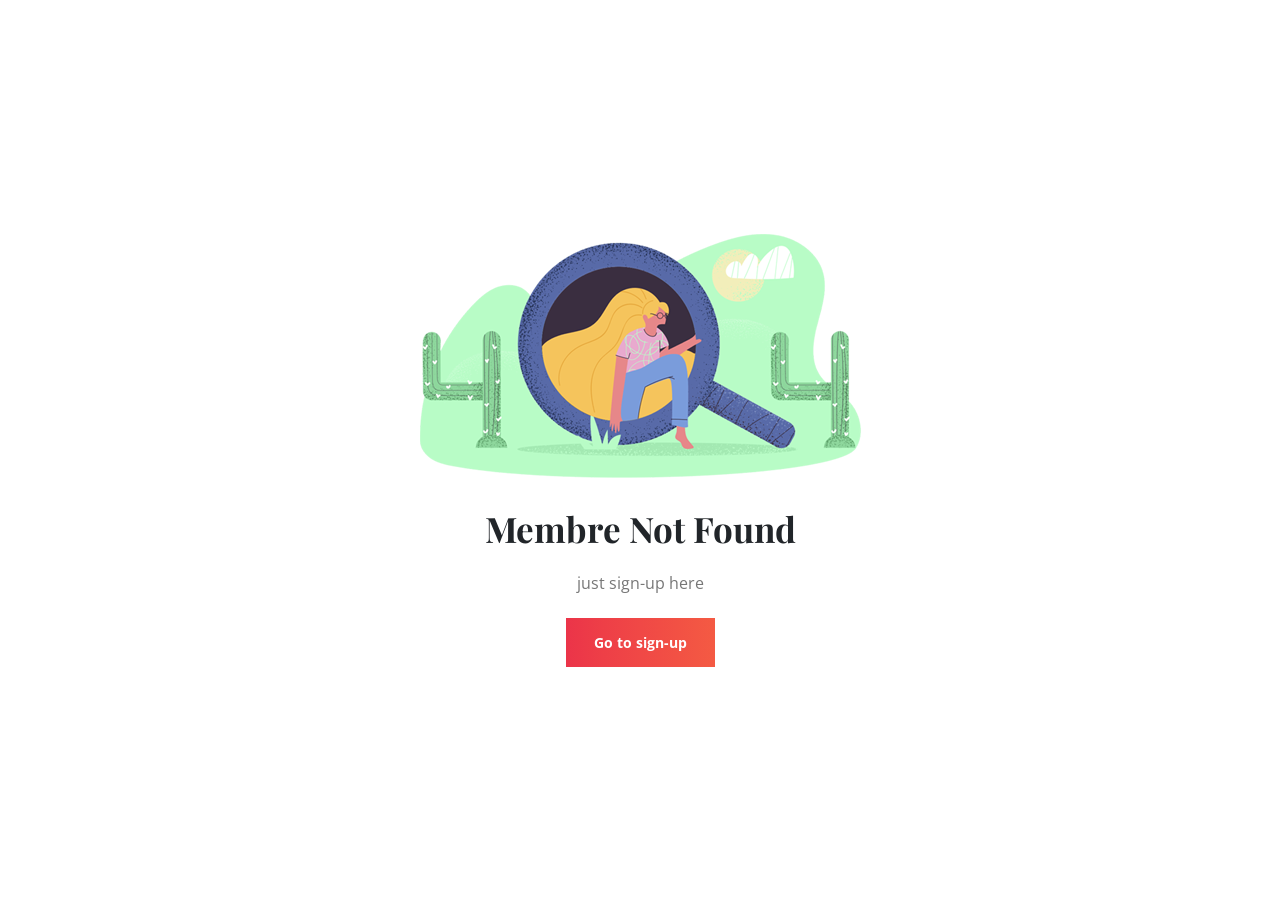
<file: views/front/error-404.html>
<!doctype html>
<html lang="zxx">
    
<!-- Mirrored from templates.envytheme.com/povo/error-404.html by HTTrack Website Copier/3.x [XR&CO'2014], Thu, 21 Nov 2019 22:16:22 GMT -->
<head>
        <!-- REQUIRED META TAGS -->
        <meta charset="utf-8">
        <meta name="viewport" content="width=device-width, initial-scale=1, shrink-to-fit=no">

        <!-- Bootstrap Min CSS -->
        <link rel="stylesheet" href="assets/css/bootstrap.min.css">
        <!-- Owl Carousel Min CSS -->
        <link rel="stylesheet" href="assets/css/owl.carousel.min.css">
        <!-- Owl Theme Default Min CSS -->
        <link rel="stylesheet" href="assets/css/owl.theme.default.min.css">
        <!-- Magnific CSS -->
        <link rel="stylesheet" href="assets/css/magnific-popup.css">
        <!-- Animate Min CSS -->
        <link rel="stylesheet" href="assets/css/animate.min.css">
        <!-- Animate Min CSS -->
        <link rel="stylesheet" href="assets/css/meanmenu.css">
        <!-- Nice Select Min CSS -->
        <link rel="stylesheet" href="assets/css/nice-select.css">
        <!-- Meanmenu Min CSS -->
        <link rel="stylesheet" href="assets/css/fontawesome.min.css">
        <!-- Flaticon CSS -->
        <link rel="stylesheet" href="assets/css/flaticon.css">
        <!-- Style CSS -->
        <link rel="stylesheet" href="assets/css/style.css">
        <!-- Responsive CSS -->
        <link rel="stylesheet" href="assets/css/responsive.css">

        <!-- TITLE -->
        <title>Povo - Travel Agency & Tourism HTML Template</title>
    </head>

    <body>

        <!-- Start Loader -->
		<div class="preloader">
            <div class="spinner"></div>
        </div>
        <!-- End Loader -->

        <!-- Start Error Area -->
		<section class="error-area">
            <div class="d-table">
                <div class="d-table-cell">
                    <div class="container">
                        <div class="error-content">
                            <img src="assets/img/404.png" alt="error">
        
                            <h3>Membre Not Found</h3>
                            <p> just sign-up here</p>
        
                            <a href="signup.html" class="default-btn-one">
                                Go to sign-up
                            </a>
                        </div>
                    </div>
                </div>
            </div>
        </section>
        <!-- End Error Area -->



        <!-- jQuery Min JS -->
        <script src="assets/js/jquery-3.2.1.slim.min.js"></script>
        <!-- Popper Min JS -->
        <script src="assets/js/popper.min.js"></script>
        <!-- Bootstrap Min JS -->
        <script src="assets/js/bootstrap.min.js"></script>
        <!-- Magnific Min JS -->
        <script src="assets/js/jquery.magnific-popup.min.js"></script>
        <!-- Mean Menu Min JS -->
        <script src="assets/js/jquery.meanmenu.js"></script>
        <!-- Nice Select Min JS -->
        <script src="assets/js/jquery.nice-select.min.js"></script>
        <!-- Owl Carousel Min JS -->
        <script src="assets/js/owl.carousel.min.js"></script>
        <!-- Mixitup Min JS -->
        <script src="assets/js/jquery.mixitup.min.js"></script>
        <!-- Upstart Map JS -->
        <script src="assets/js/upstart-map.js"></script>
        <!-- Active JS -->
        <script src="assets/js/active.js"></script>
    </body>

<!-- Mirrored from templates.envytheme.com/povo/error-404.html by HTTrack Website Copier/3.x [XR&CO'2014], Thu, 21 Nov 2019 22:16:22 GMT -->
</html>
</file>
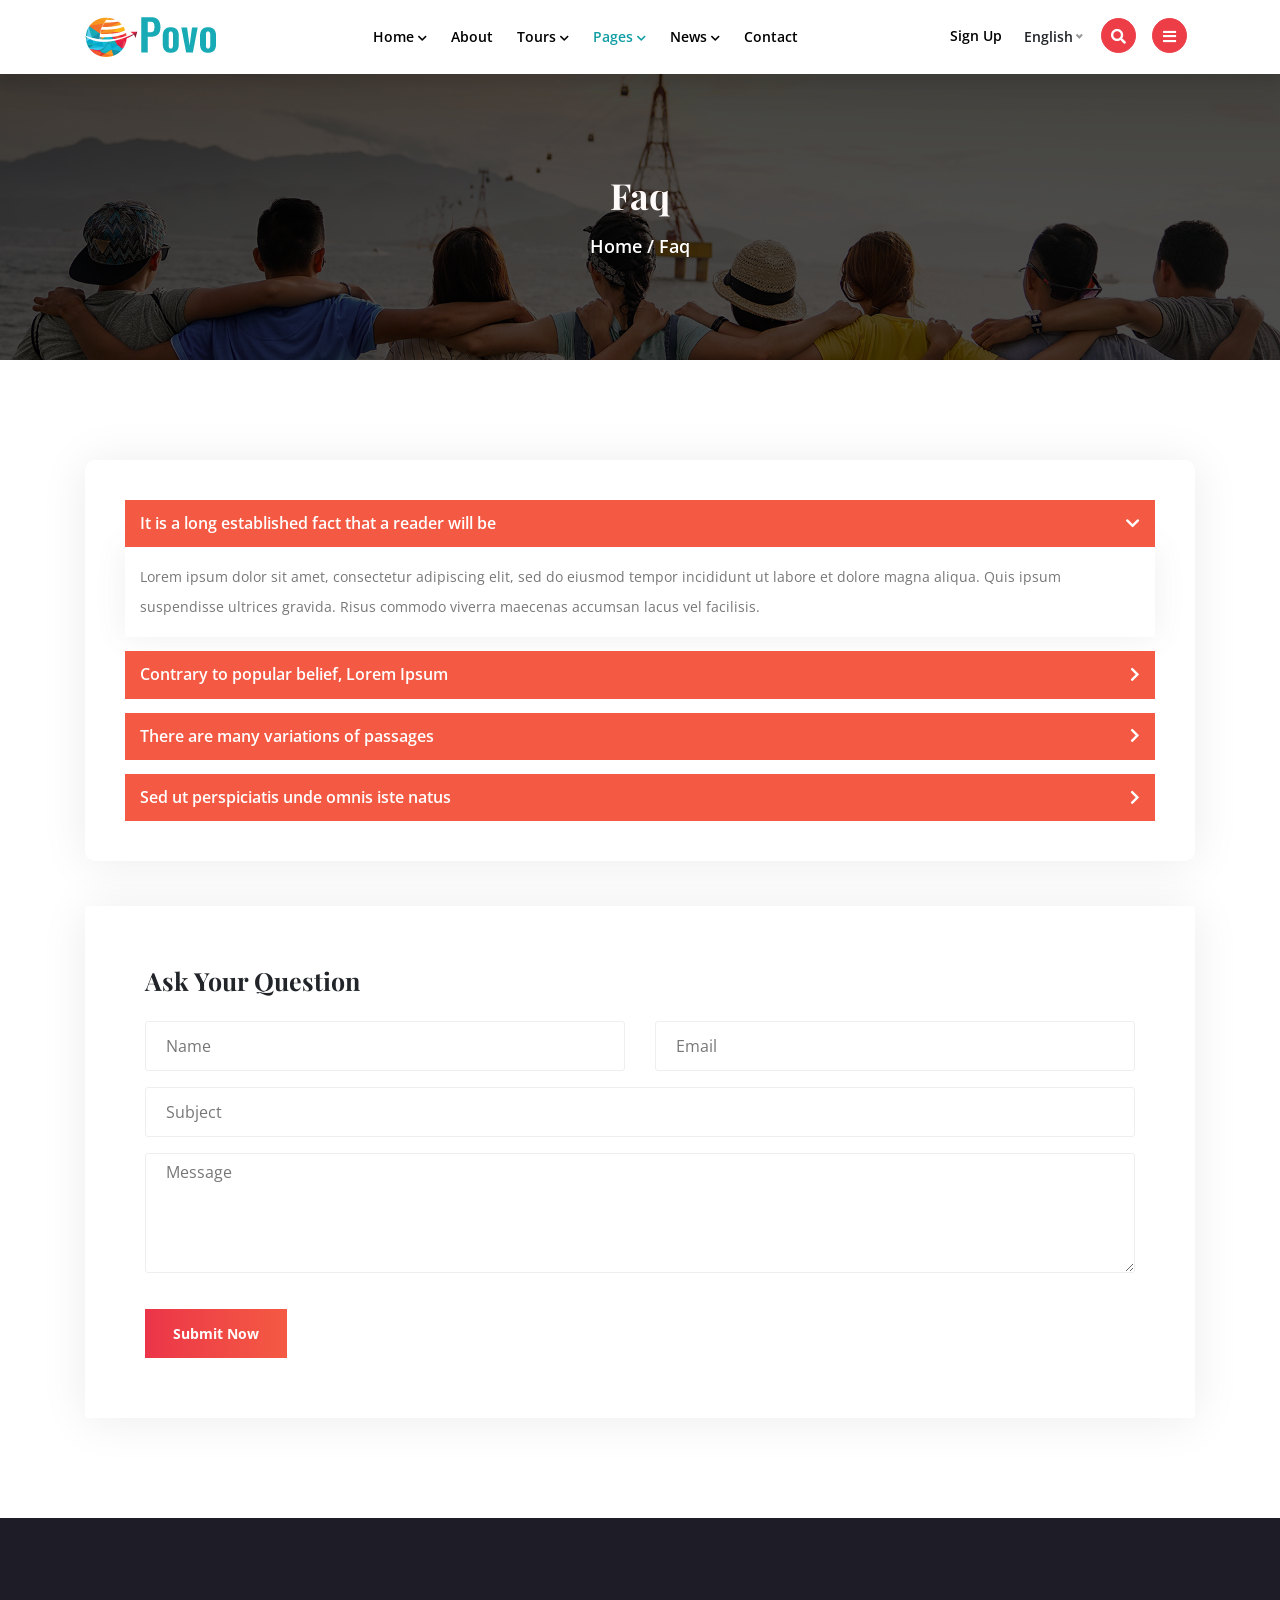
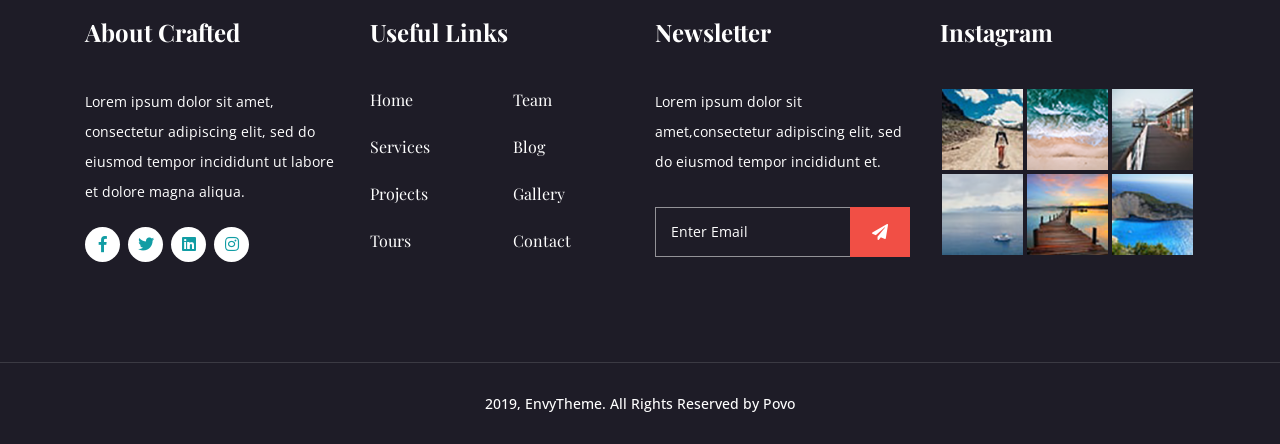
<file: views/front/faq.html>
<!doctype html>
<html lang="zxx">
    
<!-- Mirrored from templates.envytheme.com/povo/faq.html by HTTrack Website Copier/3.x [XR&CO'2014], Thu, 21 Nov 2019 22:16:22 GMT -->
<head>
        <!-- REQUIRED META TAGS -->
        <meta charset="utf-8">
        <meta name="viewport" content="width=device-width, initial-scale=1, shrink-to-fit=no">

        <!-- Bootstrap Min CSS -->
        <link rel="stylesheet" href="assets/css/bootstrap.min.css">
        <!-- Owl Carousel Min CSS -->
        <link rel="stylesheet" href="assets/css/owl.carousel.min.css">
        <!-- Owl Theme Default Min CSS -->
        <link rel="stylesheet" href="assets/css/owl.theme.default.min.css">
        <!-- Magnific CSS -->
        <link rel="stylesheet" href="assets/css/magnific-popup.css">
        <!-- Animate Min CSS -->
        <link rel="stylesheet" href="assets/css/animate.min.css">
        <!-- Animate Min CSS -->
        <link rel="stylesheet" href="assets/css/meanmenu.css">
        <!-- Nice Select Min CSS -->
        <link rel="stylesheet" href="assets/css/nice-select.css">
        <!-- Meanmenu Min CSS -->
        <link rel="stylesheet" href="assets/css/fontawesome.min.css">
        <!-- Flaticon CSS -->
        <link rel="stylesheet" href="assets/css/flaticon.css">
        <!-- Style CSS -->
        <link rel="stylesheet" href="assets/css/style.css">
        <!-- Responsive CSS -->
        <link rel="stylesheet" href="assets/css/responsive.css">

        <!-- TITLE -->
        <title>Povo - Travel Agency & Tourism HTML Template</title>
    </head>

    <body>

        <!-- Start Loader -->
		<div class="preloader">
            <div class="spinner"></div>
        </div>
        <!-- End Loader -->

        <!-- Start Navbar Area -->
        <div class="navbar-area  header-sticky">
            <div class="povo-mobile-nav">
                <div class="logo">
                    <a href="index-2.html">
                        <img src="assets/img/logo.png" alt="logo">
                    </a>
                </div>
            </div>

            <div class="povo-nav">
                <div class="container">
                    <nav class="navbar navbar-expand-md navbar-light">
                        <a class="navbar-brand" href="index-2.html"><img src="assets/img/logo.png" alt="logo"></a>

                        <div class="collapse navbar-collapse mean-menu" id="navbarSupportedContent">
                            <ul class="navbar-nav m-auto">
                                <li class="nav-item"><a href="#" class="nav-link">Home <i class="fas fa-chevron-down"></i></a>
                                    <ul class="dropdown-menu">
                                        <li class="nav-item">
                                            <a href="index-2.html" class="nav-link">Home One</a>
                                        </li>

                                        <li class="nav-item">
                                            <a href="index-two.html" class="nav-link">Home Two</a>
                                        </li>
                                    </ul>
                                </li>
                                
                                <li class="nav-item">
                                    <a href="about.html" class="nav-link">About</a>
                                </li>

                                <li class="nav-item"><a href="#" class="nav-link">Tours <i class="fas fa-chevron-down"></i></a>
                                    <ul class="dropdown-menu">
                                        <li class="nav-item">
                                            <a href="tours.html" class="nav-link">Tours</a>
                                        </li>

                                        <li class="nav-item">
                                            <a href="single-tours.html" class="nav-link">Single Tours</a>
                                        </li>
                                    </ul>
                                </li>

                                <li class="nav-item"><a href="#" class="nav-link active">Pages <i class="fas fa-chevron-down"></i></a>
                                    <ul class="dropdown-menu">
                                        <li class="nav-item">
                                            <a href="about.html" class="nav-link">About</a>
                                        </li>

                                        <li class="nav-item">
                                            <a href="gallery.html" class="nav-link">Gallery</a>
                                        </li>

                                        <li class="nav-item">
                                            <a href="#" class="nav-link">Tours </a>
                                            <ul class="dropdown-menu">
                                                <li class="nav-item">
                                                    <a href="tours.html" class="nav-link">Tours</a>
                                                </li>
        
                                                <li class="nav-item">
                                                    <a href="single-tours.html" class="nav-link">Single Tours</a>
                                                </li>
                                            </ul>
                                        </li>

                                        <li class="nav-item">
                                            <a href="#" class="nav-link">News</a>

                                            <ul class="dropdown-menu">
                                                <li class="nav-item">
                                                    <a href="news.html" class="nav-link">News</a>
                                                </li>
        
                                                <li class="nav-item">
                                                    <a href="single-news.html" class="nav-link">Single News</a>
                                                </li>
                                            </ul>
                                        </li>

                                        <li class="nav-item">
                                            <a href="faq.html" class="nav-link active">Faq</a>
                                        </li>

                                        <li class="nav-item">
                                            <a href="signup.html" class="nav-link">Signup</a>
                                        </li>

                                        <li class="nav-item">
                                            <a href="login.html" class="nav-link">Login</a>
                                        </li>

                                        <li class="nav-item">
                                            <a href="error-404.html" class="nav-link">404 Error</a>
                                        </li>

                                        <li class="nav-item">
                                            <a href="coming-soon.html" class="nav-link">Coming Soon</a>
                                        </li>

                                        <li class="nav-item">
                                            <a href="contact.html" class="nav-link">Contact</a>
                                        </li>
                                    </ul>
                                </li>

                                <li class="nav-item"><a href="#" class="nav-link">News <i class="fas fa-chevron-down"></i></a>
                                    <ul class="dropdown-menu">
                                        <li class="nav-item">
                                            <a href="news.html" class="nav-link">News</a>
                                        </li>

                                        <li class="nav-item">
                                            <a href="single-news.html" class="nav-link">Single News</a>
                                        </li>
                                    </ul>
                                </li>

                                <li class="nav-item">
                                    <a href="contact.html" class="nav-link">Contact</a>
                                </li>
                            </ul>

                            <div class="others-options">
                                <ul class="navbar-nav">
                                    <li class="nav-item">
                                        <a href="signup.html" class="nav-link">Sign Up</a>
                                    </li>

                                    <li class="nav-item">
                                        <select class="lang">
                                            <option>English</option>
                                            <option>Australia</option>
                                        </select>
                                    </li>
                                    
                                    <li class="nav">
                                        <a class="nav-link" href="#searchmodal"             data-toggle="modal" data-target="#searchmodal">
                                            <i class="fa fa-search"></i>
                                        </a>
                                    </li>

                                    <li class="nav">
                                        <a class="nav-link" href="#" data-toggle="modal"        data-target="#myModal">
                                            <i class="fa fa-bars"></i>
                                        </a>
                                    </li>
                                </ul> 
                            </div>
                        </div>
                    </nav>
                </div>
            </div>
        </div>
        <!-- End Navbar Area -->

        <!-- Right Side Modal -->
        <div class="modal right fade" id="myModal" tabindex="-1" role="dialog">
            <div class="modal-dialog" role="document">
                <div class="modal-content">
                    <div class="modal-header">
                        <button type="button" class="close" data-dismiss="modal" aria-label="Close"><span aria-hidden="true">&times;</span></button>
                    </div>
                    <div class="modal-body">
                        <div class="logo">
                            <a href="index-2.html">
                                <img src="assets/img/logo.png" alt="logo">
                            </a>
                        </div>

                        <p>Lorem Ipsum is simply dummied text of the printing and typesetting industry. Lorem Ipsum has been the industry's standard dummy text ever since when an unknown printer took a galley of type and scrambled it to make a type specimen book. It has survived not only five centuries.</p>
                        <ul class="modal-contact-info">
                            <li>
                                <i class="fas fa-map-marker-alt"></i> <b>27 Division St</b>New York, NY 10002, USA
                            </li>

                            <li>
                                <i class="fas fa-phone"></i> <b>+0 (321) 984 754</b>Give us a call
                            </li>

                            <li>
                                <i class="fas fa-envelope"></i><b>upstart@gmail.com</b>24/7 online support
                            </li>
                        </ul>

                        <ul class="social-links">
                            <li>
                                <a href="#">
                                    <i class="fab fa-facebook-f"></i>
                                </a>
                            </li>

                            <li>
                                <a href="#">
                                    <i class="fab fa-twitter"></i>
                                </a>
                            </li>

                            <li>
                                <a href="#">
                                    <i class="fab fa-instagram"></i>
                                </a>
                            </li>

                            <li>
                                <a href="#">
                                    <i class="fab fa-linkedin"></i>
                                </a>
                            </li>

                            <li>
                                <a href="#">
                                    <i class="fab fa-pinterest"></i>
                                </a>
                            </li>
                        </ul>
                    </div>
                </div>
            </div>
        </div>
		<!-- End Right Side Modal -->

        <!-- Search Modal -->
        <div class="modal fade fade-scale searchmodal" id="searchmodal" tabindex="-1" role="dialog">
            <div class="modal-dialog" role="document">
                <div class="modal-content">
                    <div class="modal-body">
                        <div class="modal-header">
                            <button type="button" class="close" data-dismiss="modal" aria-label="Close">
                                <span aria-hidden="true">&times;</span>
                            </button>
                        </div>
                        <form class="search-form">
                            <input type="search" class="form-control" id="search" placeholder="Search...">
                            <button type="submit" class="search-btn"><i class="fa fa-search"></i></button>
                        </form>
                    </div>
                </div>
            </div>
        </div>
        <!-- End Search Modal -->

        <!-- Page banner -->
        <section class="page-banner">
            <div class="container">
                <div class="page-banner-content">
                    <h2>Faq</h2>
                    <p><a href="index-2.html">Home</a> / Faq</p>
                </div>
            </div>
        </section>
        <!-- End Page banner -->

        <!-- Start FAQ Section -->
        <section class="faq-section ptb-100">
            <div class="container">
                <div class="row">
                    <div class="col-lg-12 col-md-12">
                        <div class="faq-accordion">
                            <ul class="accordion">
                                <li class="accordion-item">
                                    <a class="accordion-title active" href="javascript:void(0)"><i class="fas fa-chevron-right"></i> It is a long established fact that a reader will be</a>
                                    <p class="accordion-content show">
                                        Lorem ipsum dolor sit amet, consectetur adipiscing elit, sed do eiusmod tempor incididunt ut labore et dolore magna aliqua. Quis ipsum suspendisse ultrices gravida. Risus commodo viverra maecenas accumsan lacus vel facilisis.
                                    </p>
                                </li>

                                <li class="accordion-item">
                                    <a class="accordion-title" href="javascript:void(0)"><i class="fas fa-chevron-right"></i>Contrary to popular belief, Lorem Ipsum </a>
                                    <p class="accordion-content">
                                        Lorem ipsum dolor sit amet, consectetur adipiscing elit, sed do eiusmod tempor incididunt ut labore et dolore magna aliqua. Quis ipsum suspendisse ultrices gravida. Risus commodo viverra maecenas accumsan lacus vel facilisis.
                                    </p>
                                </li>
                                
                                <li class="accordion-item">
                                    <a class="accordion-title" href="javascript:void(0)"><i class="fas fa-chevron-right"></i> There are many variations of passages </a>
                                    <p class="accordion-content">
                                        Lorem ipsum dolor sit amet, consectetur adipiscing elit, sed do eiusmod tempor incididunt ut labore et dolore magna aliqua. Quis ipsum suspendisse ultrices gravida. Risus commodo viverra maecenas accumsan lacus vel facilisis.
                                    </p>
                                </li>

                                <li class="accordion-item">
                                    <a class="accordion-title" href="javascript:void(0)"><i class="fas fa-chevron-right"></i> Sed ut perspiciatis unde omnis iste natus</a>
                                    <p class="accordion-content">
                                        Lorem ipsum dolor sit amet, consectetur adipiscing elit, sed do eiusmod tempor incididunt ut labore et dolore magna aliqua. Quis ipsum suspendisse ultrices gravida. Risus commodo viverra maecenas accumsan lacus vel facilisis.
                                    </p>
                                </li>
                            </ul>
                        </div>

                        <div class="faq-contact">
                            <h3>Ask Your Question</h3>
                            <form>
                                <div class="row">
                                    <div class="col-lg-6 col-md-6">
                                        <div class="form-group">
                                            <input type="text" placeholder="Name" class="form-control">
                                        </div>
                                    </div>
                                    
                                    <div class="col-lg-6 col-md-6">
                                        <div class="form-group">
                                            <input type="email" placeholder="Email" class="form-control">
                                        </div>
                                    </div>
                                    
                                    <div class="col-lg-12 col-md-12">
                                        <div class="form-group">
                                            <input type="text" placeholder="Subject" class="form-control">
                                        </div>
                                    </div>
                                    
                                    <div class="col-lg-12 col-md-12">
                                        <div class="form-group">
                                            <textarea name="message" cols="30" rows="6" placeholder="Message" class="form-control"></textarea>
                                        </div>
                                    </div>
                                    
                                    <div class="col-lg-12 col-md-12">
                                        <div class="send-btn">
                                            <a href="#" class="default-btn-one">Submit Now</a>
                                        </div>
                                    </div>
                                </div>
                            </form>
                        </div>
                    </div>   
                </div>
            </div>   
        </section>
        <!-- End FAQ Section -->

        <!-- Footer section -->
        <footer class="footer-section">
            <div class="container">
                <div class="row">
                    <div class="col-lg-3 col-md-6 col-sm-6">
                        <div class="footer-content">
                            <h2>About Crafted</h2>
                        </div>

                        <div class="footer-item">
                            <p class="mb-15">Lorem ipsum dolor sit amet, consectetur adipiscing elit, sed do eiusmod tempor incididunt ut labore et dolore magna aliqua.</p>

                            <ul class="footer-links">
                                <li>
                                    <a href="#">
                                        <i class="fab fa-facebook-f"></i>
                                    </a>
                                </li>

                                <li>
                                    <a href="#">
                                        <i class="fab fa-twitter"></i>
                                    </a>
                                </li>

                                <li>
                                    <a href="#">
                                        <i class="fab fa-linkedin"></i>
                                    </a>
                                </li>

                                <li>
                                    <a href="#">
                                        <i class="fab fa-instagram"></i>
                                    </a>
                                </li>
                            </ul>
                        </div>
                    </div>

                    <div class="col-lg-3 col-md-6 col-sm-6">
                        <div class="menu-item">
                            <div class="footer-content">
                                <h2>Useful Links</h2>
                            </div>

                            <div class="row">
                                <div class="col-lg-6 col-md-6 col-sm-6">
                                    <ul class="quick-menu">
                                        <li>
                                            <a href="#">Home</a>
                                        </li>

                                        <li>
                                            <a href="#">Services</a>
                                        </li>

                                        <li>
                                            <a href="#">Projects</a>
                                        </li>
                                        
                                        <li>
                                            <a href="#">Tours</a>
                                        </li>
                                    </ul>
                                </div>

                                <div class="col-lg-6 col-md-6 col-sm-6">
                                    <ul class="quick-menu">
                                        <li>
                                            <a href="#">Team</a>
                                        </li>

                                        <li>
                                            <a href="#">Blog</a>
                                        </li>

                                        <li>
                                            <a href="#">Gallery</a>
                                        </li>
                                        
                                        <li>
                                            <a href="#">Contact</a>
                                        </li>
                                    </ul>
                                </div>
                            </div>
                        </div>   
                    </div>

                    <div class="col-lg-3 col-md-6 col-sm-6">
                        <div class="footer-content">
                            <h2>Newsletter</h2>
                        </div>
                        
                        <div class="footer-info">
                            <p class="mb-15">Lorem ipsum dolor sit amet,consectetur adipiscing elit, sed do eiusmod tempor incididunt et.</p>

                            <div class="newsletter-content">
                                <input type="email" class="form-control" placeholder="Enter Email">
                                <i class="fas fa-paper-plane"></i>
                            </div>
                        </div>
                    </div>

                    <div class="col-lg-3 col-md-6 col-sm-6">
                        <div class="footer-content">
                            <h2>Instagram</h2>
                        </div>
                        <ul class="instagram-feed">
                            <li>
                                <a href="#">
                                    <img src="assets/img/instagram/1.png" alt="image">
                                </a>
                            </li>
                            <li>
                                <a href="#">
                                    <img src="assets/img/instagram/2.png" alt="image">
                                </a>
                            </li>
                            <li>
                                <a href="#">
                                    <img src="assets/img/instagram/3.png" alt="image">
                                </a>
                            </li>
                            <li>
                                <a href="#">
                                    <img src="assets/img/instagram/4.png" alt="image">
                                </a>
                            </li>
                            <li>
                                <a href="#">
                                    <img src="assets/img/instagram/5.png" alt="image">
                                </a>
                            </li>
                            <li>
                                <a href="#">
                                    <img src="assets/img/instagram/6.png" alt="image">
                                </a>
                            </li>
                        </ul>
                    </div>
                </div>
            </div>
        </footer>
        <!-- End Footer section -->

        <!-- End Footer Bottom section -->
        <div class="footer-bottom">
            <div class="container">
                <div class="footer-bottom-content">
                    <p> 2019, EnvyTheme. All Rights Reserved by Povo</p>
                </div>
            </div>
        </div>
        <!-- End Footer Bottom section -->

        <!-- Button Section -->
        <div class="go-top">
            <i class="fas fa-arrow-up"></i>
        </div>
        <!-- End Button Section -->


        <!-- jQuery Min JS -->
        <script src="assets/js/jquery-3.2.1.slim.min.js"></script>
        <!-- Popper Min JS -->
        <script src="assets/js/popper.min.js"></script>
        <!-- Bootstrap Min JS -->
        <script src="assets/js/bootstrap.min.js"></script>
        <!-- Magnific Min JS -->
        <script src="assets/js/jquery.magnific-popup.min.js"></script>
        <!-- Mean Menu Min JS -->
        <script src="assets/js/jquery.meanmenu.js"></script>
        <!-- Nice Select Min JS -->
        <script src="assets/js/jquery.nice-select.min.js"></script>
        <!-- Owl Carousel Min JS -->
        <script src="assets/js/owl.carousel.min.js"></script>
        <!-- Mixitup Min JS -->
        <script src="assets/js/jquery.mixitup.min.js"></script>
        <!-- Upstart Map JS -->
        <script src="assets/js/upstart-map.js"></script>
        <!-- Active JS -->
        <script src="assets/js/active.js"></script>
    </body>

<!-- Mirrored from templates.envytheme.com/povo/faq.html by HTTrack Website Copier/3.x [XR&CO'2014], Thu, 21 Nov 2019 22:16:22 GMT -->
</html>
</file>
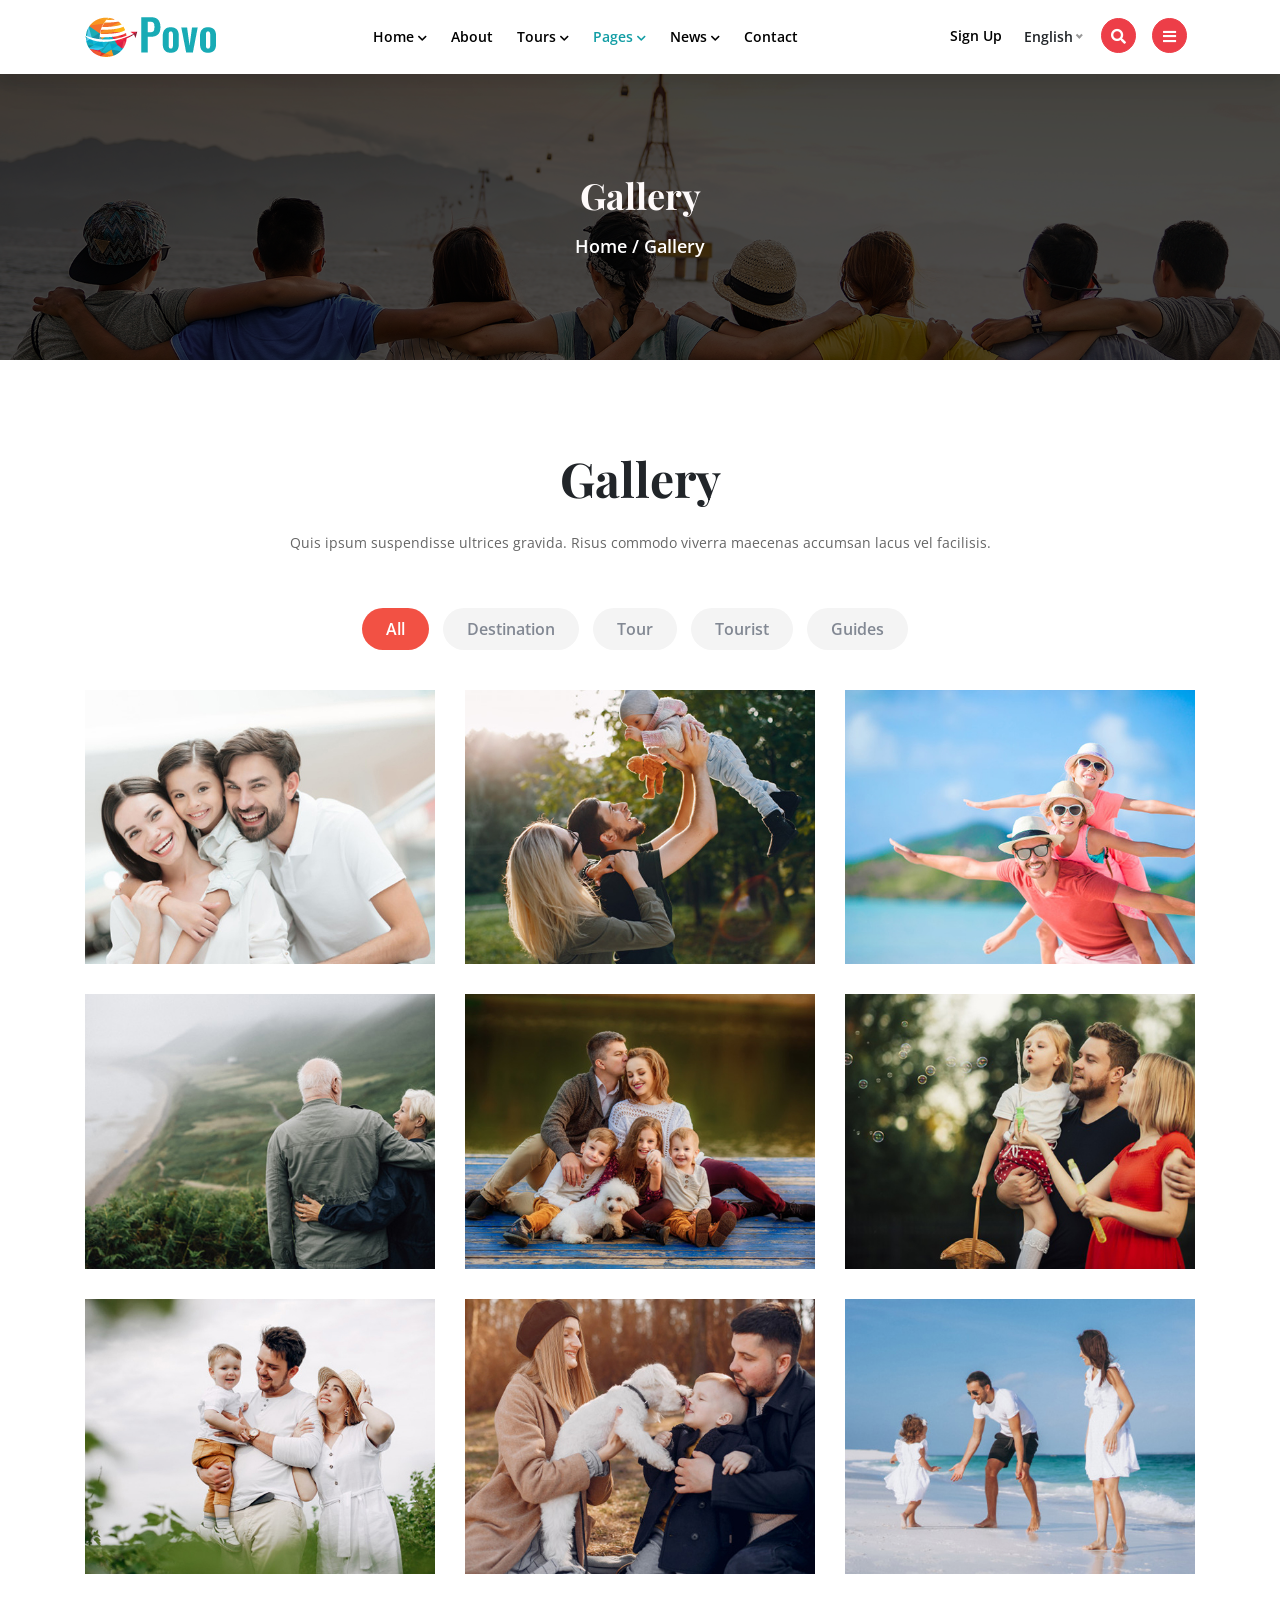
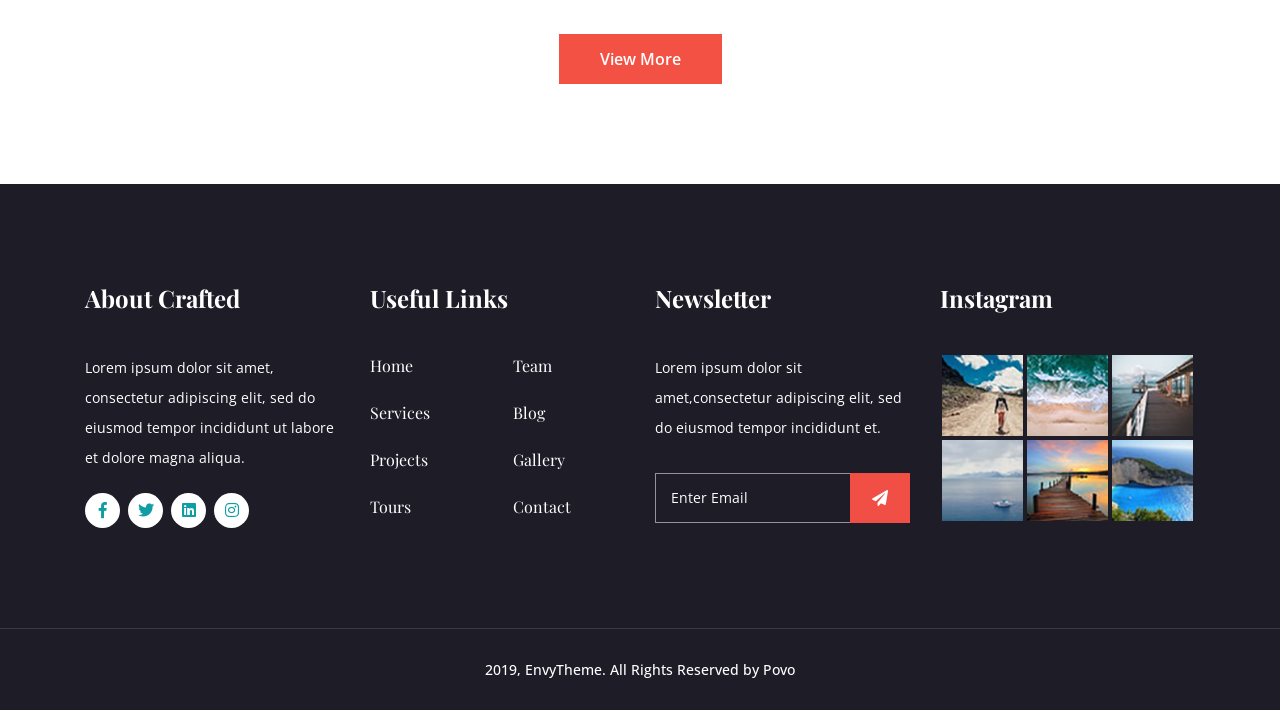
<file: views/front/gallery.html>
<!doctype html>
<html lang="zxx">
    
<!-- Mirrored from templates.envytheme.com/povo/gallery.html by HTTrack Website Copier/3.x [XR&CO'2014], Thu, 21 Nov 2019 22:16:07 GMT -->
<head>
        <!-- REQUIRED META TAGS -->
        <meta charset="utf-8">
        <meta name="viewport" content="width=device-width, initial-scale=1, shrink-to-fit=no">

        <!-- Bootstrap Min CSS -->
        <link rel="stylesheet" href="assets/css/bootstrap.min.css">
        <!-- Owl Carousel Min CSS -->
        <link rel="stylesheet" href="assets/css/owl.carousel.min.css">
        <!-- Owl Theme Default Min CSS -->
        <link rel="stylesheet" href="assets/css/owl.theme.default.min.css">
        <!-- Magnific CSS -->
        <link rel="stylesheet" href="assets/css/magnific-popup.css">
        <!-- Animate Min CSS -->
        <link rel="stylesheet" href="assets/css/animate.min.css">
        <!-- Animate Min CSS -->
        <link rel="stylesheet" href="assets/css/meanmenu.css">
        <!-- Nice Select Min CSS -->
        <link rel="stylesheet" href="assets/css/nice-select.css">
        <!-- Meanmenu Min CSS -->
        <link rel="stylesheet" href="assets/css/fontawesome.min.css">
        <!-- Flaticon CSS -->
        <link rel="stylesheet" href="assets/css/flaticon.css">
        <!-- Style CSS -->
        <link rel="stylesheet" href="assets/css/style.css">
        <!-- Responsive CSS -->
        <link rel="stylesheet" href="assets/css/responsive.css">

        <!-- TITLE -->
        <title>Povo - Travel Agency & Tourism HTML Template</title>
    </head>

    <body>

        <!-- Start Loader -->
		<div class="preloader">
            <div class="spinner"></div>
        </div>
        <!-- End Loader -->

        <!-- Start Navbar Area -->
        <div class="navbar-area  header-sticky">
            <div class="povo-mobile-nav">
                <div class="logo">
                    <a href="index-2.html">
                        <img src="assets/img/logo.png" alt="logo">
                    </a>
                </div>
            </div>

            <div class="povo-nav">
                <div class="container">
                    <nav class="navbar navbar-expand-md navbar-light">
                        <a class="navbar-brand" href="index-2.html"><img src="assets/img/logo.png" alt="logo"></a>

                        <div class="collapse navbar-collapse mean-menu" id="navbarSupportedContent">
                            <ul class="navbar-nav m-auto">
                                <li class="nav-item"><a href="#" class="nav-link">Home <i class="fas fa-chevron-down"></i></a>
                                    <ul class="dropdown-menu">
                                        <li class="nav-item">
                                            <a href="index-2.html" class="nav-link">Home One</a>
                                        </li>

                                        <li class="nav-item">
                                            <a href="index-two.html" class="nav-link">Home Two</a>
                                        </li>
                                    </ul>
                                </li>
                                
                                <li class="nav-item">
                                    <a href="about.html" class="nav-link">About</a>
                                </li>

                                <li class="nav-item"><a href="#" class="nav-link">Tours <i class="fas fa-chevron-down"></i></a>
                                    <ul class="dropdown-menu">
                                        <li class="nav-item">
                                            <a href="tours.html" class="nav-link">Tours</a>
                                        </li>

                                        <li class="nav-item">
                                            <a href="single-tours.html" class="nav-link">Single Tours</a>
                                        </li>
                                    </ul>
                                </li>

                                <li class="nav-item"><a href="#" class="nav-link active">Pages <i class="fas fa-chevron-down"></i></a>
                                    <ul class="dropdown-menu">
                                        <li class="nav-item">
                                            <a href="about.html" class="nav-link">About</a>
                                        </li>

                                        <li class="nav-item">
                                            <a href="gallery.html" class="nav-link active">Gallery</a>
                                        </li>

                                        <li class="nav-item">
                                            <a href="#" class="nav-link">Tours </a>
                                            <ul class="dropdown-menu">
                                                <li class="nav-item">
                                                    <a href="tours.html" class="nav-link">Tours</a>
                                                </li>
        
                                                <li class="nav-item">
                                                    <a href="single-tours.html" class="nav-link">Single Tours</a>
                                                </li>
                                            </ul>
                                        </li>

                                        <li class="nav-item">
                                            <a href="#" class="nav-link">News</a>

                                            <ul class="dropdown-menu">
                                                <li class="nav-item">
                                                    <a href="news.html" class="nav-link">News</a>
                                                </li>
        
                                                <li class="nav-item">
                                                    <a href="single-news.html" class="nav-link">Single News</a>
                                                </li>
                                            </ul>
                                        </li>

                                        <li class="nav-item">
                                            <a href="faq.html" class="nav-link">Faq</a>
                                        </li>

                                        <li class="nav-item">
                                            <a href="signup.html" class="nav-link">Signup</a>
                                        </li>

                                        <li class="nav-item">
                                            <a href="login.html" class="nav-link">Login</a>
                                        </li>

                                        <li class="nav-item">
                                            <a href="error-404.html" class="nav-link">404 Error</a>
                                        </li>

                                        <li class="nav-item">
                                            <a href="coming-soon.html" class="nav-link">Coming Soon</a>
                                        </li>

                                        <li class="nav-item">
                                            <a href="contact.html" class="nav-link">Contact</a>
                                        </li>
                                    </ul>
                                </li>

                                <li class="nav-item"><a href="#" class="nav-link">News <i class="fas fa-chevron-down"></i></a>
                                    <ul class="dropdown-menu">
                                        <li class="nav-item">
                                            <a href="news.html" class="nav-link">News</a>
                                        </li>

                                        <li class="nav-item">
                                            <a href="single-news.html" class="nav-link">Single News</a>
                                        </li>
                                    </ul>
                                </li>

                                <li class="nav-item">
                                    <a href="contact.html" class="nav-link">Contact</a>
                                </li>
                            </ul>

                            <div class="others-options">
                                <ul class="navbar-nav">
                                    <li class="nav-item">
                                        <a href="signup.html" class="nav-link">Sign Up</a>
                                    </li>

                                    <li class="nav-item">
                                        <select class="lang">
                                            <option>English</option>
                                            <option>Australia</option>
                                        </select>
                                    </li>
                                    
                                    <li class="nav">
                                        <a class="nav-link" href="#searchmodal"             data-toggle="modal" data-target="#searchmodal">
                                            <i class="fa fa-search"></i>
                                        </a>
                                    </li>

                                    <li class="nav">
                                        <a class="nav-link" href="#" data-toggle="modal"        data-target="#myModal">
                                            <i class="fa fa-bars"></i>
                                        </a>
                                    </li>
                                </ul> 
                            </div>
                        </div>
                    </nav>
                </div>
            </div>
        </div>
        <!-- End Navbar Area -->

        <!-- Right Side Modal -->
        <div class="modal right fade" id="myModal" tabindex="-1" role="dialog">
            <div class="modal-dialog" role="document">
                <div class="modal-content">
                    <div class="modal-header">
                        <button type="button" class="close" data-dismiss="modal" aria-label="Close"><span aria-hidden="true">&times;</span></button>
                    </div>
                    <div class="modal-body">
                        <div class="logo">
                            <a href="index-2.html">
                                <img src="assets/img/logo.png" alt="logo">
                            </a>
                        </div>

                        <p>Lorem Ipsum is simply dummied text of the printing and typesetting industry. Lorem Ipsum has been the industry's standard dummy text ever since when an unknown printer took a galley of type and scrambled it to make a type specimen book. It has survived not only five centuries.</p>
                        <ul class="modal-contact-info">
                            <li>
                                <i class="fas fa-map-marker-alt"></i> <b>27 Division St</b>New York, NY 10002, USA
                            </li>

                            <li>
                                <i class="fas fa-phone"></i> <b>+0 (321) 984 754</b>Give us a call
                            </li>

                            <li>
                                <i class="fas fa-envelope"></i><b>upstart@gmail.com</b>24/7 online support
                            </li>
                        </ul>

                        <ul class="social-links">
                            <li>
                                <a href="#">
                                    <i class="fab fa-facebook-f"></i>
                                </a>
                            </li>

                            <li>
                                <a href="#">
                                    <i class="fab fa-twitter"></i>
                                </a>
                            </li>

                            <li>
                                <a href="#">
                                    <i class="fab fa-instagram"></i>
                                </a>
                            </li>

                            <li>
                                <a href="#">
                                    <i class="fab fa-linkedin"></i>
                                </a>
                            </li>

                            <li>
                                <a href="#">
                                    <i class="fab fa-pinterest"></i>
                                </a>
                            </li>
                        </ul>
                    </div>
                </div>
            </div>
        </div>
		<!-- End Right Side Modal -->

        <!-- Search Modal -->
        <div class="modal fade fade-scale searchmodal" id="searchmodal" tabindex="-1" role="dialog">
            <div class="modal-dialog" role="document">
                <div class="modal-content">
                    <div class="modal-body">
                        <div class="modal-header">
                            <button type="button" class="close" data-dismiss="modal" aria-label="Close">
                                <span aria-hidden="true">&times;</span>
                            </button>
                        </div>
                        <form class="search-form">
                            <input type="search" class="form-control" id="search" placeholder="Search...">
                            <button type="submit" class="search-btn"><i class="fa fa-search"></i></button>
                        </form>
                    </div>
                </div>
            </div>
        </div>
        <!-- End Search Modal -->

        <!-- Page banner -->
        <section class="page-banner">
            <div class="container">
                <div class="page-banner-content">
                    <h2>Gallery</h2>
                    <p><a href="index-2.html">Home</a> / Gallery</p>
                </div>
            </div>
        </section>
        <!-- End Page banner -->

        <!-- Gallery section -->
        <section class="gallery-section">
            <div class="container">
                <div class="section-title">
                    <h2>Gallery</h2>
                    <p>Quis ipsum suspendisse ultrices gravida. Risus commodo viverra maecenas accumsan lacus vel facilisis.</p>
                </div>

                <ul class="filter-menu"> 
                    <li class="filter active" data-filter="all">All</li>
                    <li class="filter" data-filter=".destination">Destination</li>
                    <li class="filter" data-filter=".tour">Tour</li>
                    <li class="filter" data-filter=".tourist">Tourist</li>
                    <li class="filter" data-filter=".guides">Guides</li>
                </ul>

                <div id="Container" class="row"> 
                    <div class="col-lg-4 col-sm-6 mix destination tour">
                        <div class="single-work">
                            <div class="work-image">
                                <img src="assets/img/gallery/1.jpg" alt="gallery">
                                <a href="assets/img/gallery/1.jpg" class="popup-btn">View</a>
                            </div>
                        </div>
                    </div>

                    <div class="col-lg-4 col-sm-6 mix tourist guides">
                        <div class="single-work">
                            <div class="work-image">
                                <img src="assets/img/gallery/2.jpg" alt="gallery">
                                <a href="assets/img/gallery/2.jpg" class="popup-btn">View</a>
                            </div>
                        </div>
                    </div>

                    <div class="col-lg-4 col-sm-6 mix guides tourist">
                        <div class="single-work">
                            <div class="work-image">
                                <img src="assets/img/gallery/3.jpg" alt="gallery">
                                <a href="assets/img/gallery/3.jpg" class="popup-btn">View</a>
                            </div>
                        </div>
                    </div>

                    <div class="col-lg-4 col-sm-6 mix tour destination">
                        <div class="single-work">
                            <div class="work-image">
                                <img src="assets/img/gallery/4.jpg" alt="gallery">
                                <a href="assets/img/gallery/4.jpg" class="popup-btn">View</a>
                            </div>
                        </div>
                    </div>

                    <div class="col-lg-4 col-sm-6 mix destination">
                        <div class="single-work">
                            <div class="work-image">
                                <img src="assets/img/gallery/5.jpg" alt="gallery">
                                <a href="assets/img/gallery/5.jpg" class="popup-btn">View</a>
                            </div>
                        </div>
                    </div>

                    <div class="col-lg-4 col-sm-6 mix tour">
                        <div class="single-work">
                            <div class="work-image">
                                <img src="assets/img/gallery/6.jpg" alt="gallery">
                                <a href="assets/img/gallery/6.jpg" class="popup-btn">View</a>
                            </div>
                        </div>
                    </div>

                    <div class="col-lg-4 col-sm-6 mix guides">
                        <div class="single-work">
                            <div class="work-image">
                                <img src="assets/img/gallery/7.jpg" alt="gallery">
                                <a href="assets/img/gallery/7.jpg" class="popup-btn">View</a>
                            </div>
                        </div>
                    </div>

                    <div class="col-lg-4 col-sm-6 mix tourist">
                        <div class="single-work">
                            <div class="work-image">
                                <img src="assets/img/gallery/8.jpg" alt="gallery">
                                <a href="assets/img/gallery/8.jpg" class="popup-btn">View</a>
                            </div>
                        </div>
                    </div>

                    <div class="col-lg-4 col-sm-6 mix tour">
                        <div class="single-work">
                            <div class="work-image">
                                <img src="assets/img/gallery/9.jpg" alt="gallery">
                                <a href="assets/img/gallery/9.jpg" class="popup-btn">View</a>
                            </div>
                        </div>
                    </div>
                </div>

                <div class="gallery-btn">
                    <a href="#" class="gallery-btn-one">View More</a>
                </div>
            </div>
        </section>
        <!-- End Gallery section -->

        <!-- Footer section -->
        <footer class="footer-section">
            <div class="container">
                <div class="row">
                    <div class="col-lg-3 col-md-6 col-sm-6">
                        <div class="footer-content">
                            <h2>About Crafted</h2>
                        </div>

                        <div class="footer-item">
                            <p class="mb-15">Lorem ipsum dolor sit amet, consectetur adipiscing elit, sed do eiusmod tempor incididunt ut labore et dolore magna aliqua.</p>

                            <ul class="footer-links">
                                <li>
                                    <a href="#">
                                        <i class="fab fa-facebook-f"></i>
                                    </a>
                                </li>

                                <li>
                                    <a href="#">
                                        <i class="fab fa-twitter"></i>
                                    </a>
                                </li>

                                <li>
                                    <a href="#">
                                        <i class="fab fa-linkedin"></i>
                                    </a>
                                </li>

                                <li>
                                    <a href="#">
                                        <i class="fab fa-instagram"></i>
                                    </a>
                                </li>
                            </ul>
                        </div>
                    </div>

                    <div class="col-lg-3 col-md-6 col-sm-6">
                        <div class="menu-item">
                            <div class="footer-content">
                                <h2>Useful Links</h2>
                            </div>

                            <div class="row">
                                <div class="col-lg-6 col-md-6 col-sm-6">
                                    <ul class="quick-menu">
                                        <li>
                                            <a href="#">Home</a>
                                        </li>

                                        <li>
                                            <a href="#">Services</a>
                                        </li>

                                        <li>
                                            <a href="#">Projects</a>
                                        </li>
                                        
                                        <li>
                                            <a href="#">Tours</a>
                                        </li>
                                    </ul>
                                </div>

                                <div class="col-lg-6 col-md-6 col-sm-6">
                                    <ul class="quick-menu">
                                        <li>
                                            <a href="#">Team</a>
                                        </li>

                                        <li>
                                            <a href="#">Blog</a>
                                        </li>

                                        <li>
                                            <a href="#">Gallery</a>
                                        </li>
                                        
                                        <li>
                                            <a href="#">Contact</a>
                                        </li>
                                    </ul>
                                </div>
                            </div>
                        </div>   
                    </div>

                    <div class="col-lg-3 col-md-6 col-sm-6">
                        <div class="footer-content">
                            <h2>Newsletter</h2>
                        </div>
                        
                        <div class="footer-info">
                            <p class="mb-15">Lorem ipsum dolor sit amet,consectetur adipiscing elit, sed do eiusmod tempor incididunt et.</p>

                            <div class="newsletter-content">
                                <input type="email" class="form-control" placeholder="Enter Email">
                                <i class="fas fa-paper-plane"></i>
                            </div>
                        </div>
                    </div>

                    <div class="col-lg-3 col-md-6 col-sm-6">
                        <div class="footer-content">
                            <h2>Instagram</h2>
                        </div>
                        <ul class="instagram-feed">
                            <li>
                                <a href="#">
                                    <img src="assets/img/instagram/1.png" alt="image">
                                </a>
                            </li>
                            <li>
                                <a href="#">
                                    <img src="assets/img/instagram/2.png" alt="image">
                                </a>
                            </li>
                            <li>
                                <a href="#">
                                    <img src="assets/img/instagram/3.png" alt="image">
                                </a>
                            </li>
                            <li>
                                <a href="#">
                                    <img src="assets/img/instagram/4.png" alt="image">
                                </a>
                            </li>
                            <li>
                                <a href="#">
                                    <img src="assets/img/instagram/5.png" alt="image">
                                </a>
                            </li>
                            <li>
                                <a href="#">
                                    <img src="assets/img/instagram/6.png" alt="image">
                                </a>
                            </li>
                        </ul>
                    </div>
                </div>
            </div>
        </footer>
        <!-- End Footer section -->

        <!-- End Footer Bottom section -->
        <div class="footer-bottom">
            <div class="container">
                <div class="footer-bottom-content">
                    <p> 2019, EnvyTheme. All Rights Reserved by Povo</p>
                </div>
            </div>
        </div>
        <!-- End Footer Bottom section -->

        <!-- Button Section -->
        <div class="go-top">
            <i class="fas fa-arrow-up"></i>
        </div>
        <!-- End Button Section -->


        <!-- jQuery Min JS -->
        <script src="assets/js/jquery-3.2.1.slim.min.js"></script>
        <!-- Popper Min JS -->
        <script src="assets/js/popper.min.js"></script>
        <!-- Bootstrap Min JS -->
        <script src="assets/js/bootstrap.min.js"></script>
        <!-- Magnific Min JS -->
        <script src="assets/js/jquery.magnific-popup.min.js"></script>
        <!-- Mean Menu Min JS -->
        <script src="assets/js/jquery.meanmenu.js"></script>
        <!-- Nice Select Min JS -->
        <script src="assets/js/jquery.nice-select.min.js"></script>
        <!-- Owl Carousel Min JS -->
        <script src="assets/js/owl.carousel.min.js"></script>
        <!-- Mixitup Min JS -->
        <script src="assets/js/jquery.mixitup.min.js"></script>
        <!-- Upstart Map JS -->
        <script src="assets/js/upstart-map.js"></script>
        <!-- Active JS -->
        <script src="assets/js/active.js"></script>
    </body>

<!-- Mirrored from templates.envytheme.com/povo/gallery.html by HTTrack Website Copier/3.x [XR&CO'2014], Thu, 21 Nov 2019 22:16:19 GMT -->
</html>
</file>
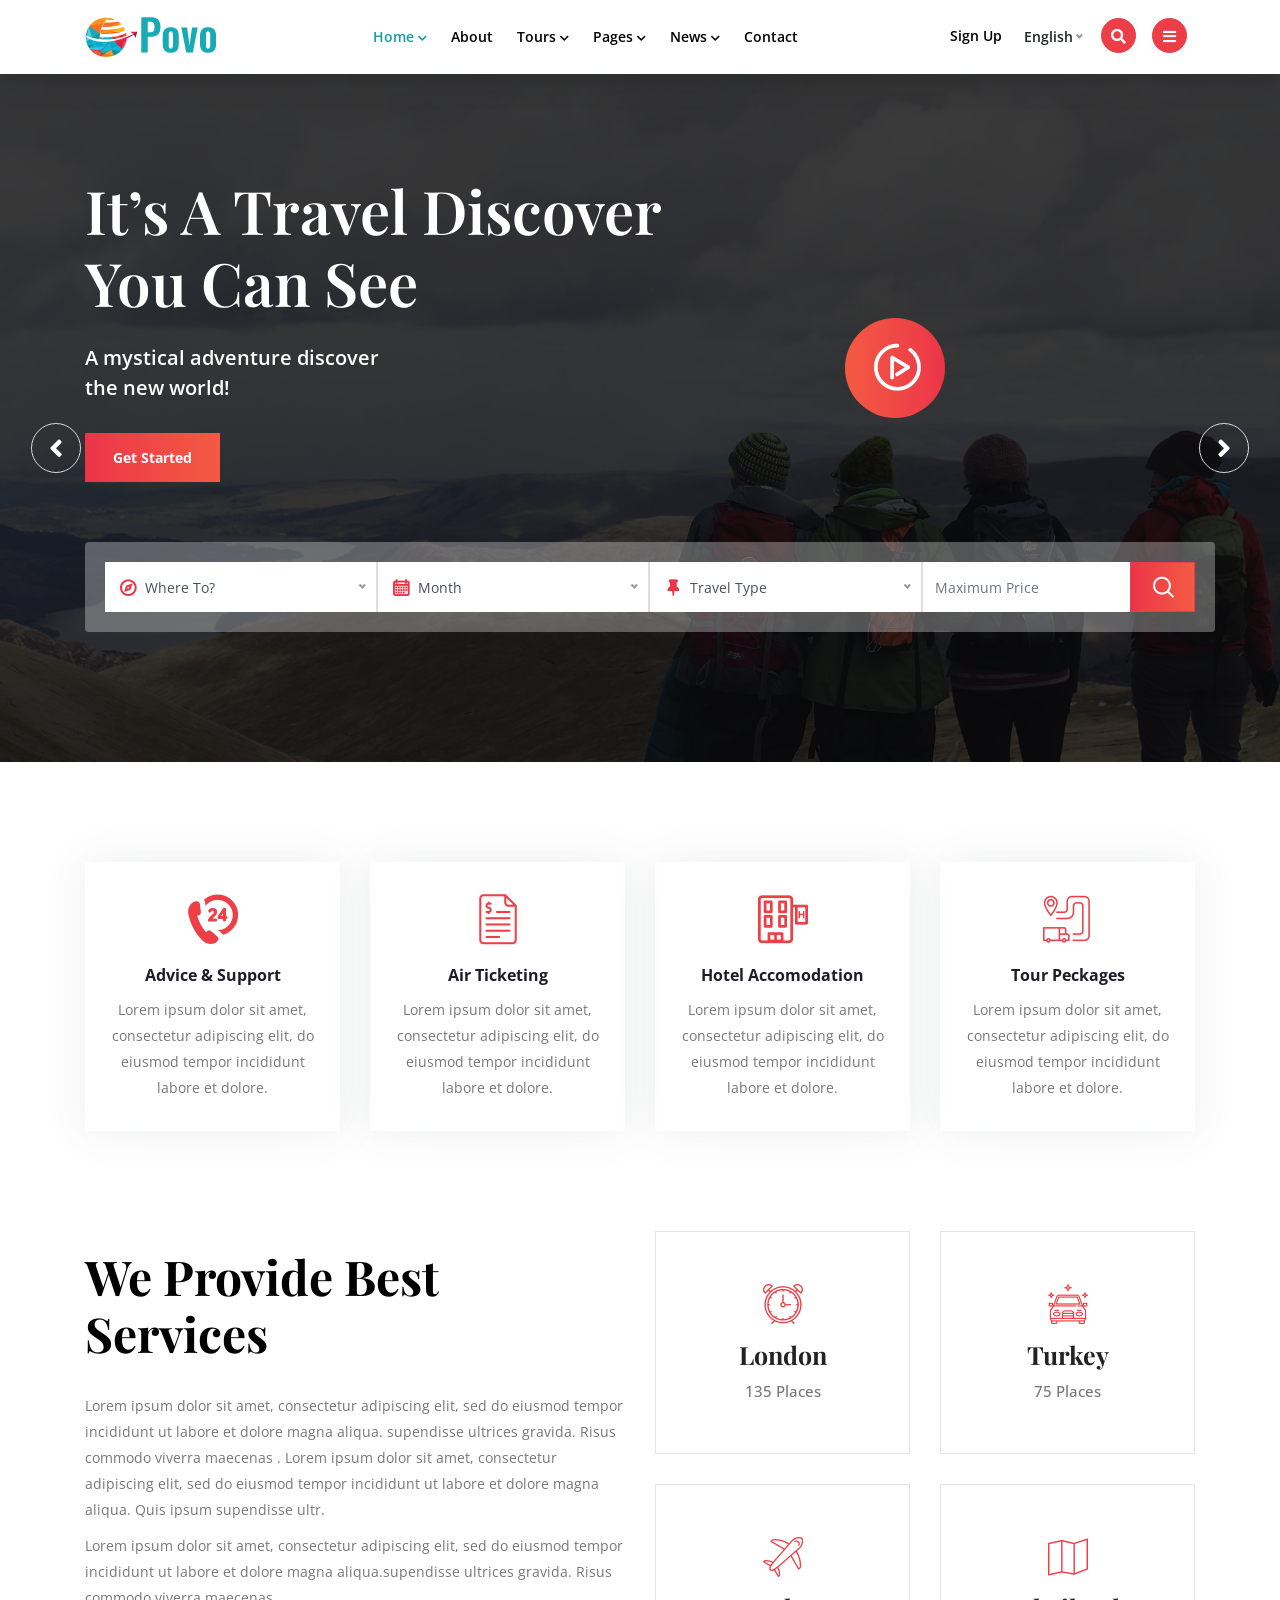
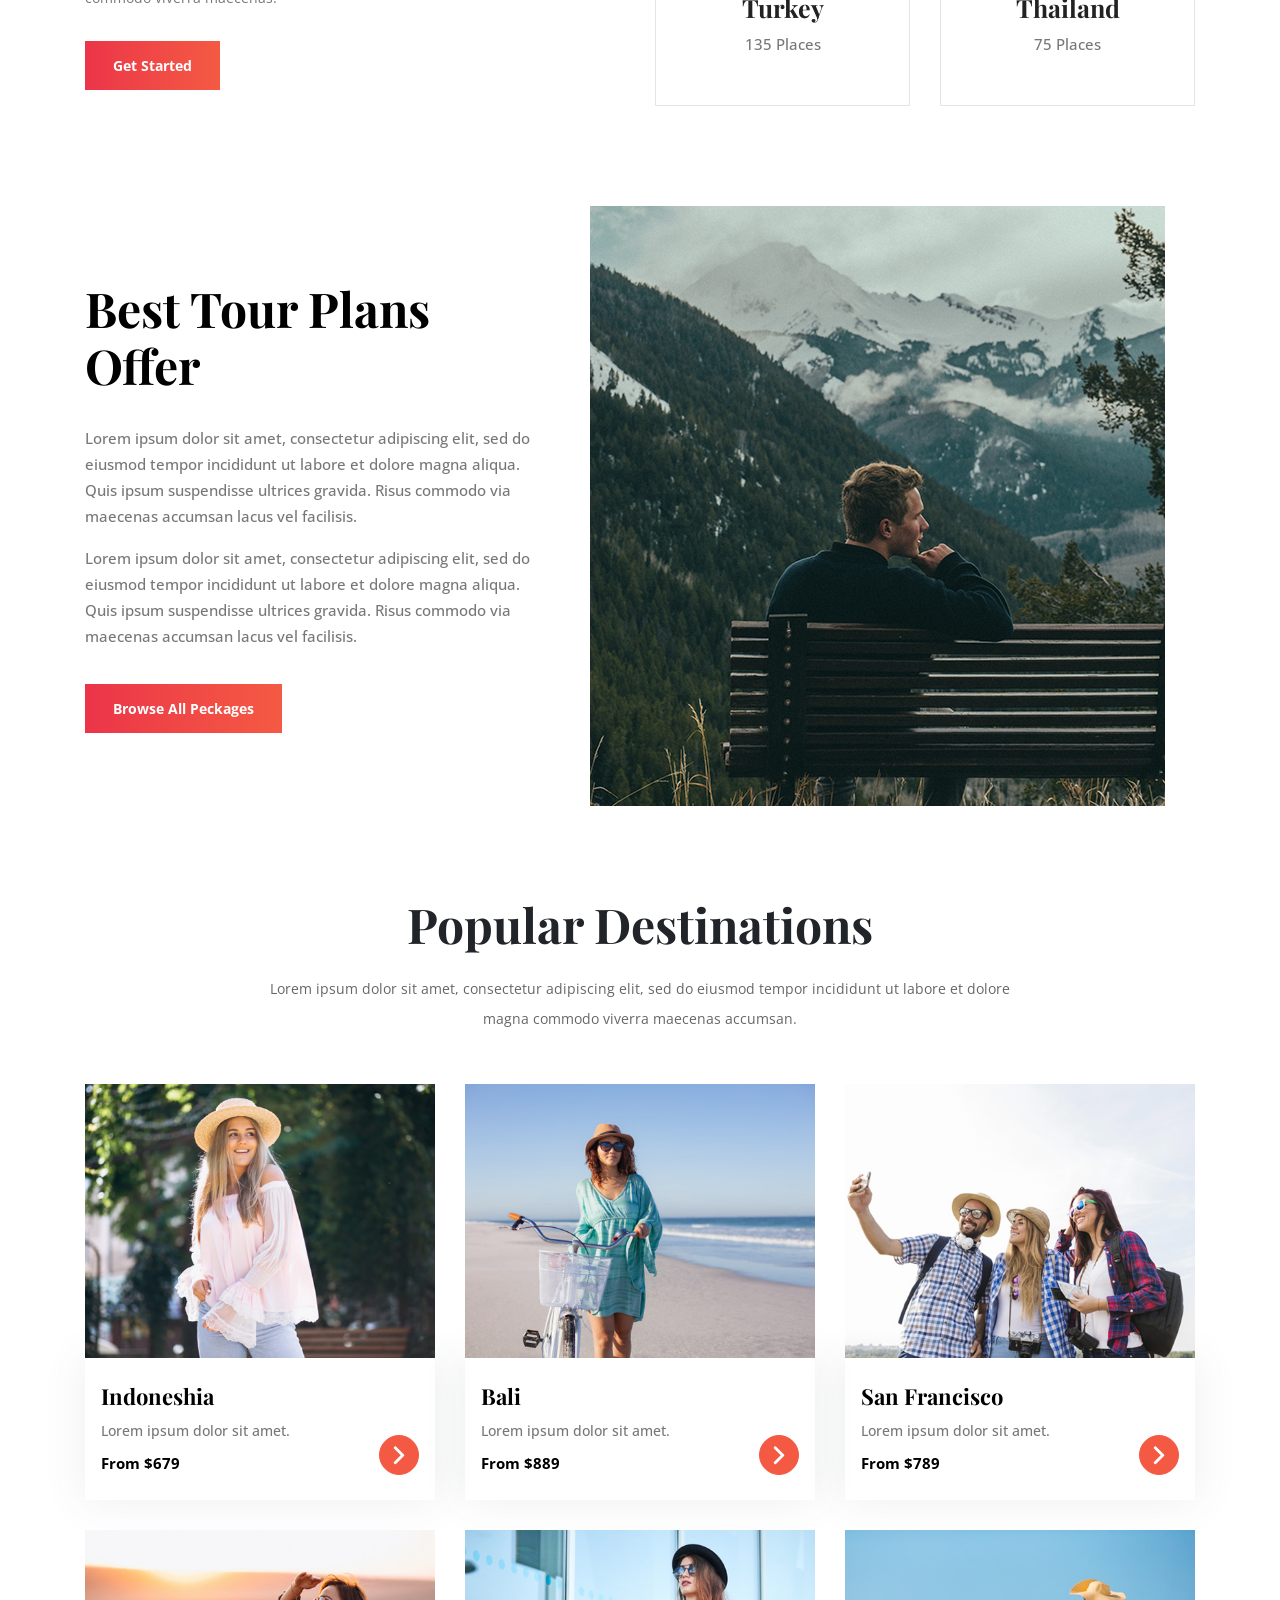
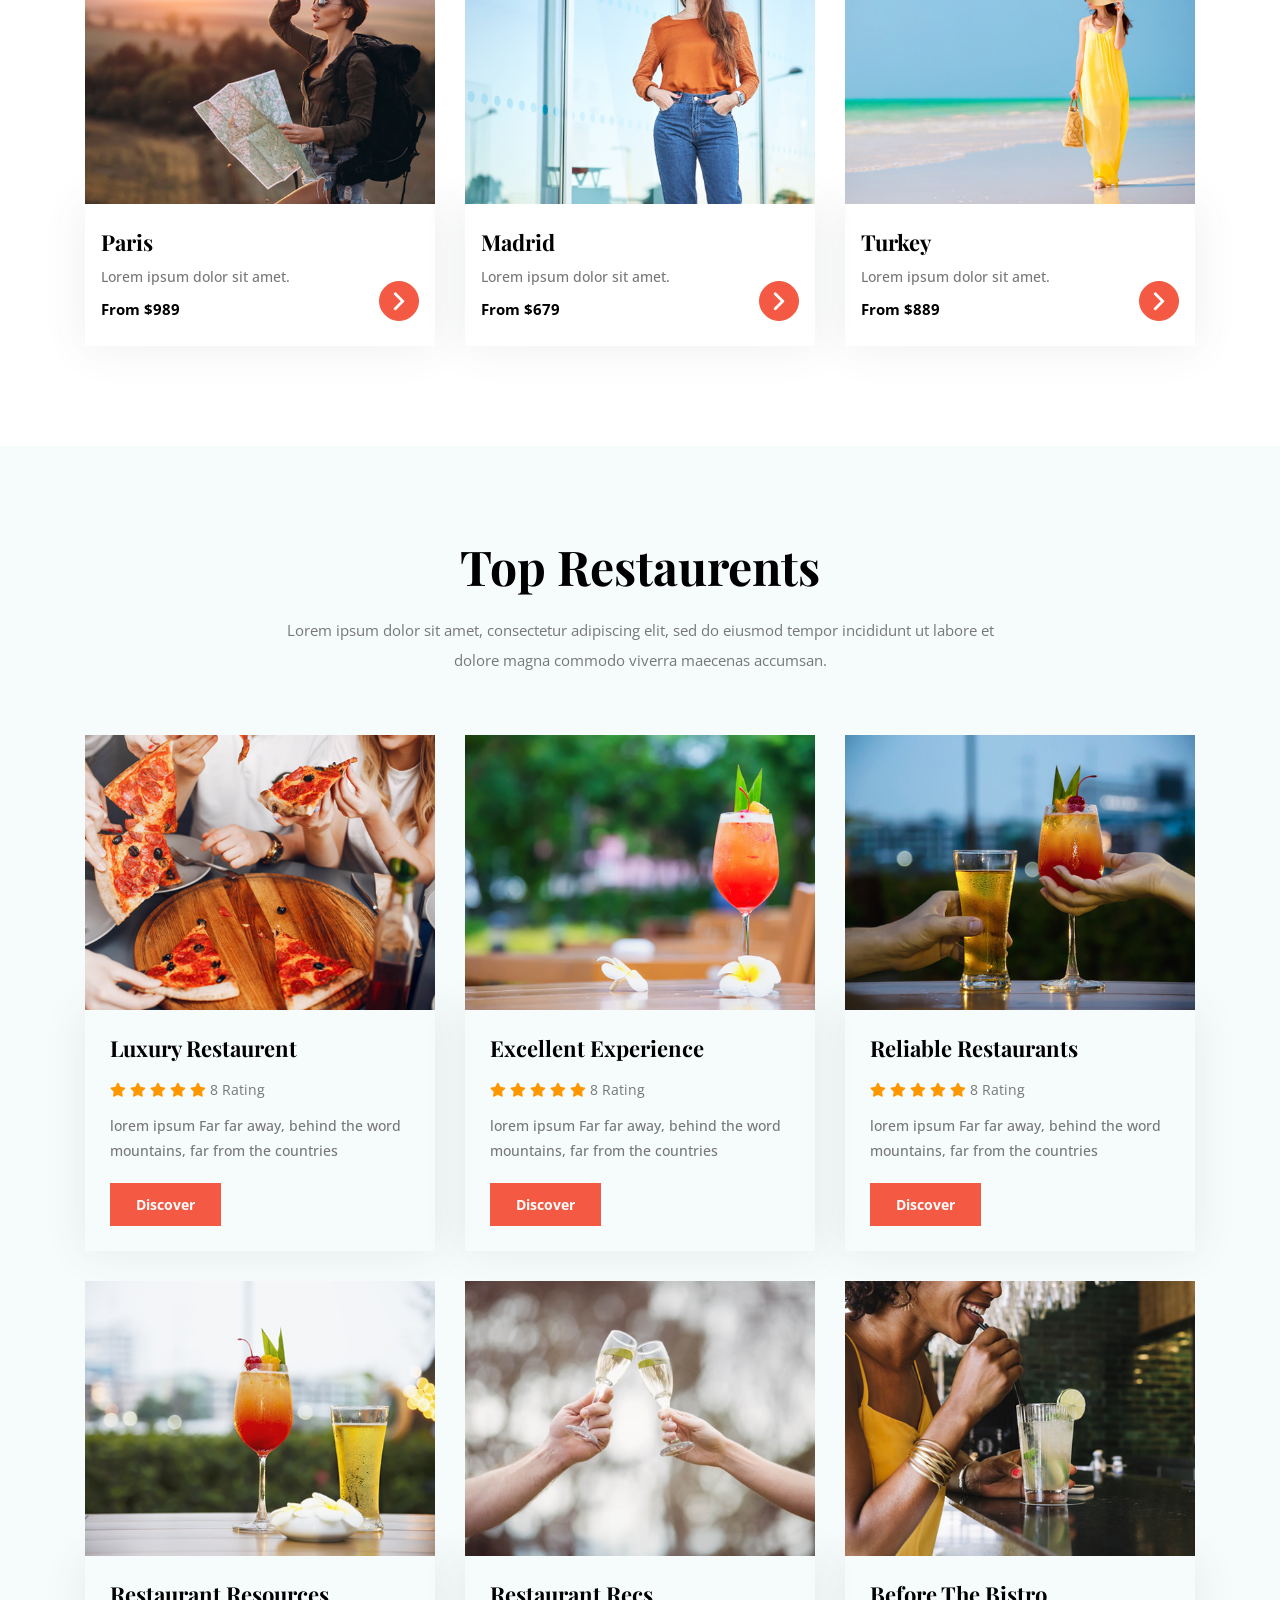
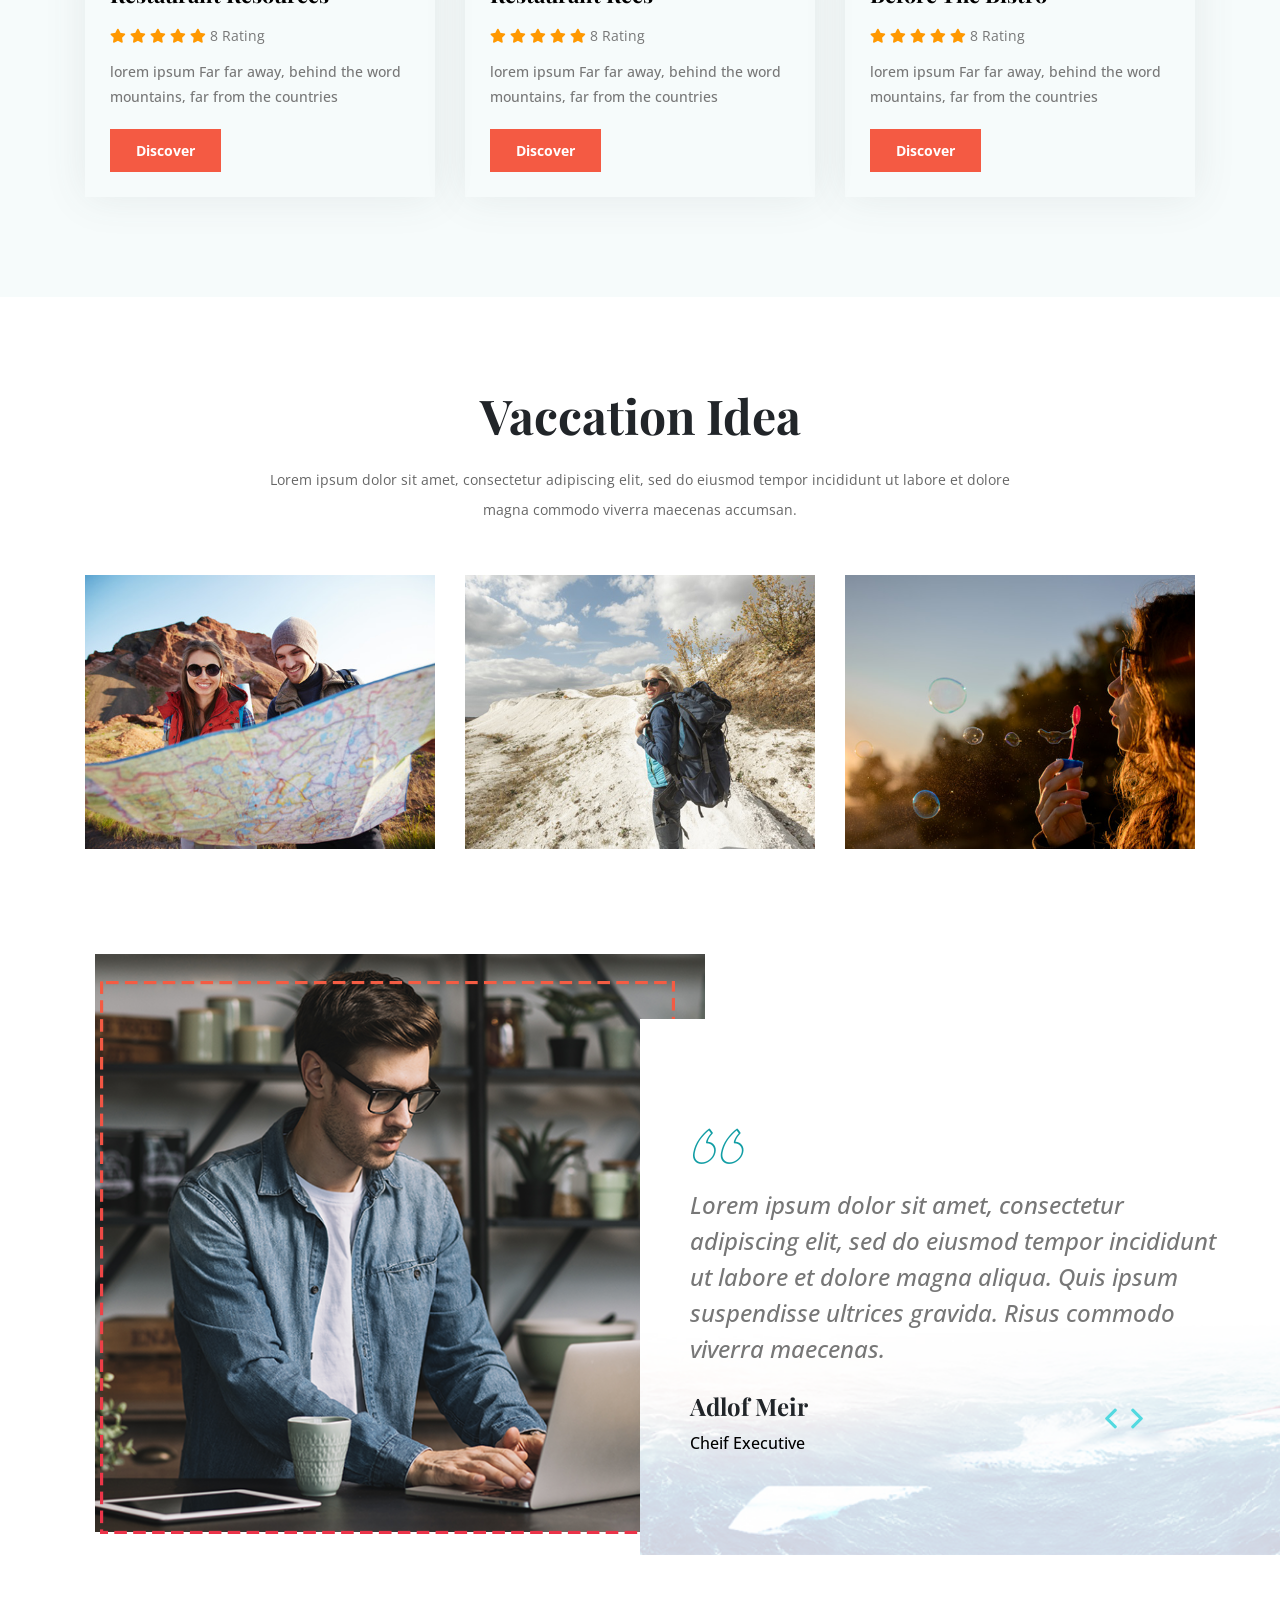
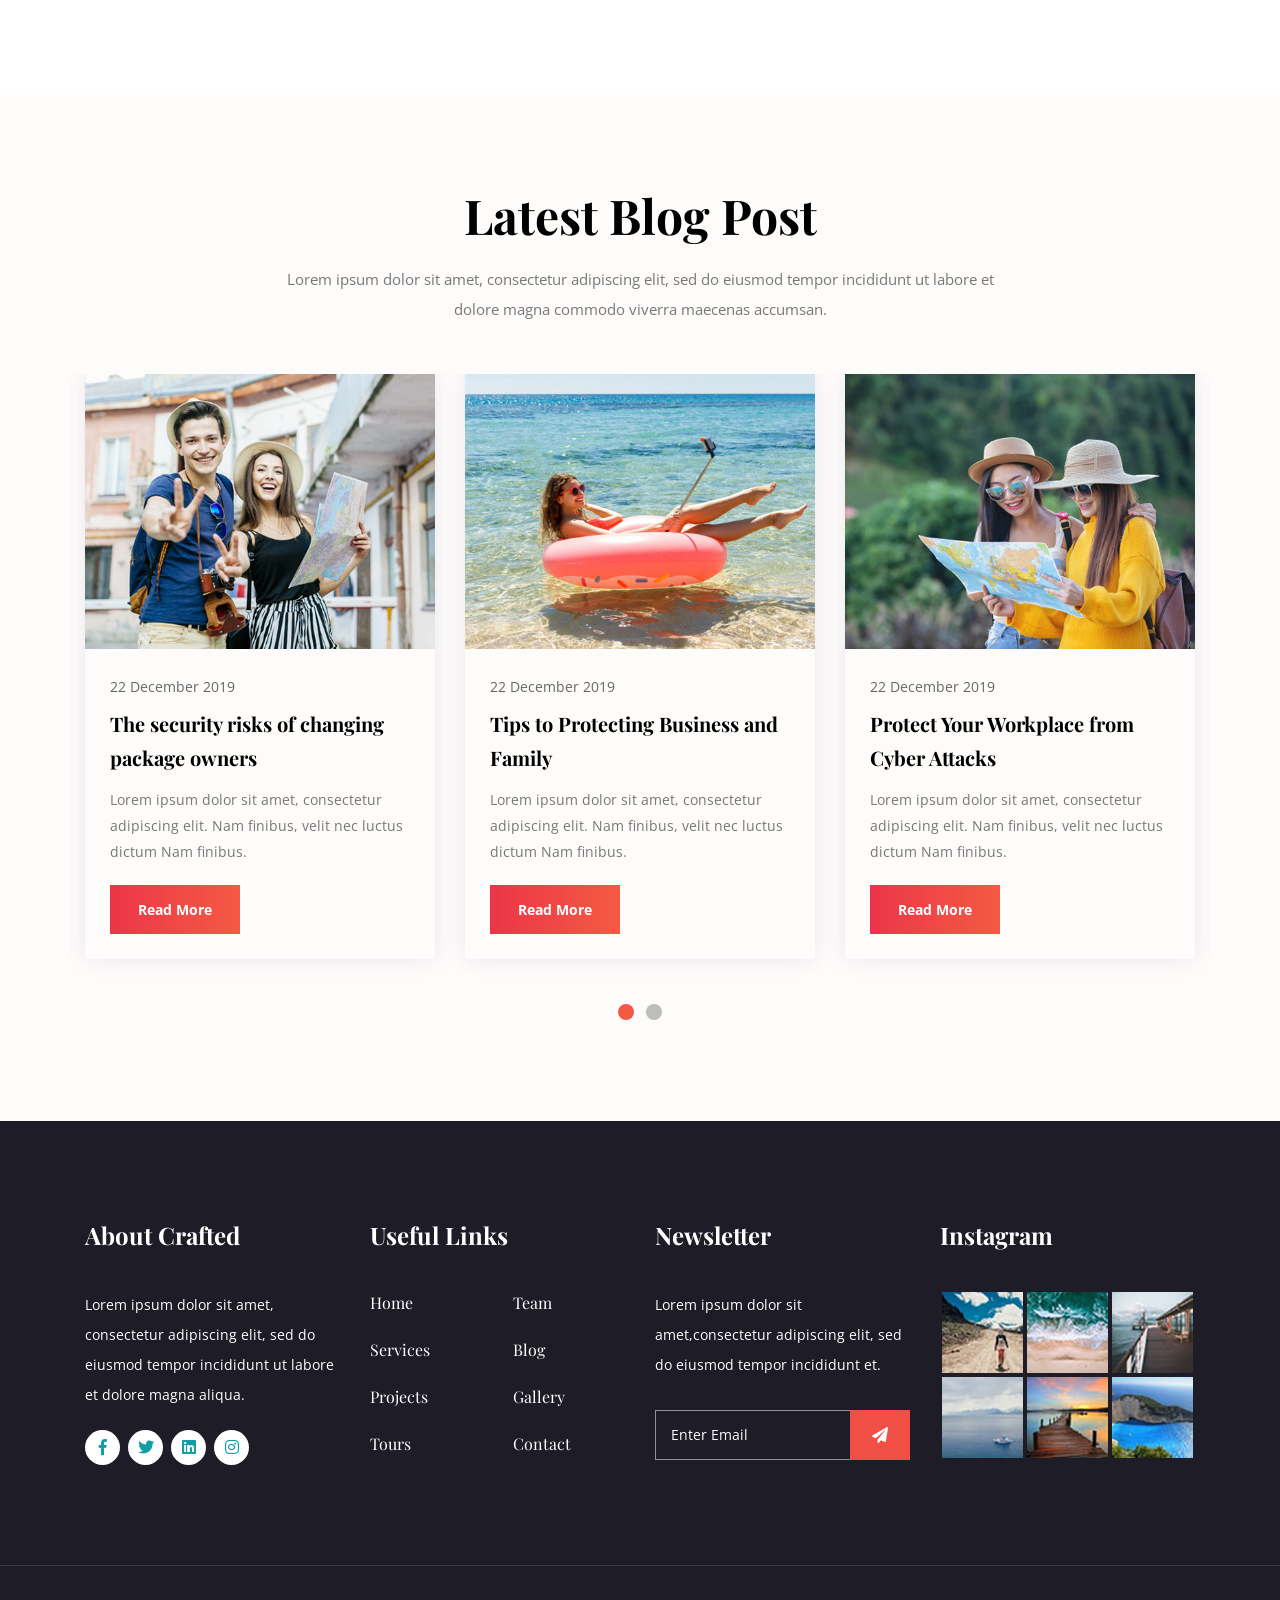
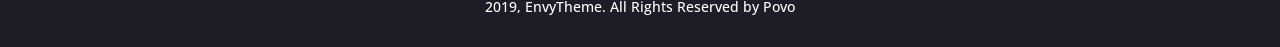
<file: views/front/index-2.html>
<!doctype html>
<html lang="zxx">
    
<!-- Mirrored from templates.envytheme.com/povo/index.html by HTTrack Website Copier/3.x [XR&CO'2014], Thu, 21 Nov 2019 22:15:04 GMT -->
<head>
        <!-- REQUIRED META TAGS -->
        <meta charset="utf-8">
        <meta name="viewport" content="width=device-width, initial-scale=1, shrink-to-fit=no">

        <!-- Bootstrap Min CSS -->
        <link rel="stylesheet" href="assets/css/bootstrap.min.css">
        <!-- Meanmenu CSS -->
        <link rel="stylesheet" href="assets/css/meanmenu.css">
        <!-- Fontawesome Min CSS -->
        <link rel="stylesheet" href="assets/css/fontawesome.min.css">
        <!-- Animate Min CSS -->
        <link rel="stylesheet" href="assets/css/animate.min.css">
        <!-- Magnific CSS -->
        <link rel="stylesheet" href="assets/css/magnific-popup.css">
        <!-- Owl Carousel Min CSS -->
        <link rel="stylesheet" href="assets/css/owl.carousel.min.css">
        <!-- Owl Theme Default Min CSS -->
        <link rel="stylesheet" href="assets/css/owl.theme.default.min.css">
        <!-- Flaticon CSS -->
        <link rel="stylesheet" href="assets/css/flaticon.css">
        <!-- Nice Select Min CSS -->
        <link rel="stylesheet" href="assets/css/nice-select.css">
        <!-- Style CSS -->
        <link rel="stylesheet" href="assets/css/style.css">
        <!-- Responsive CSS -->
        <link rel="stylesheet" href="assets/css/responsive.css">

        <!-- TITLE -->
        <title>Povo - Travel Agency & Tourism HTML Template</title>
    </head>

    <body>

        <!-- Start Loader -->
		<div class="preloader">
            <div class="spinner"></div>
        </div>
        <!-- End Loader -->

        <!-- Start Navbar Area -->
        <div class="navbar-area  header-sticky">
            <div class="povo-mobile-nav">
                <div class="logo">
                    <a href="index-2.html">
                        <img src="assets/img/logo.png" alt="logo">
                    </a>
                </div>
            </div>

            <div class="povo-nav">
                <div class="container">
                    <nav class="navbar navbar-expand-md navbar-light">
                        <a class="navbar-brand" href="index-2.html"><img src="assets/img/logo.png" alt="logo"></a>

                        <div class="collapse navbar-collapse mean-menu" id="navbarSupportedContent">
                            <ul class="navbar-nav m-auto">
                                <li class="nav-item"><a href="#" class="nav-link active">Home <i class="fas fa-chevron-down"></i></a>
                                    <ul class="dropdown-menu">
                                        <li class="nav-item">
                                            <a href="index-2.html" class="nav-link active">Home One</a>
                                        </li>

                                        <li class="nav-item">
                                            <a href="index-two.html" class="nav-link">Home Two</a>
                                        </li>
                                    </ul>
                                </li>
                                
                                <li class="nav-item">
                                    <a href="about.html" class="nav-link">About</a>
                                </li>

                                <li class="nav-item"><a href="#" class="nav-link">Tours <i class="fas fa-chevron-down"></i></a>
                                    <ul class="dropdown-menu">
                                        <li class="nav-item">
                                            <a href="tours.html" class="nav-link">Tours</a>
                                        </li>

                                        <li class="nav-item">
                                            <a href="single-tours.html" class="nav-link">Single Tours</a>
                                        </li>
                                    </ul>
                                </li>

                                <li class="nav-item"><a href="#" class="nav-link">Pages <i class="fas fa-chevron-down"></i></a>
                                    <ul class="dropdown-menu">
                                        <li class="nav-item">
                                            <a href="about.html" class="nav-link">About</a>
                                        </li>

                                        <li class="nav-item">
                                            <a href="gallery.html" class="nav-link">Gallery</a>
                                        </li>

                                        <li class="nav-item">
                                            <a href="#" class="nav-link">Tours </a>
                                            <ul class="dropdown-menu">
                                                <li class="nav-item">
                                                    <a href="tours.html" class="nav-link">Tours</a>
                                                </li>
        
                                                <li class="nav-item">
                                                    <a href="single-tours.html" class="nav-link">Single Tours</a>
                                                </li>
                                            </ul>
                                        </li>

                                        <li class="nav-item">
                                            <a href="#" class="nav-link">News</a>

                                            <ul class="dropdown-menu">
                                                <li class="nav-item">
                                                    <a href="news.html" class="nav-link">News</a>
                                                </li>
        
                                                <li class="nav-item">
                                                    <a href="single-news.html" class="nav-link">Single News</a>
                                                </li>
                                            </ul>
                                        </li>

                                        <li class="nav-item">
                                            <a href="faq.html" class="nav-link">Faq</a>
                                        </li>

                                        <li class="nav-item">
                                            <a href="signup.html" class="nav-link">Signup</a>
                                        </li>

                                        <li class="nav-item">
                                            <a href="login.html" class="nav-link">Login</a>
                                        </li>

                                        <li class="nav-item">
                                            <a href="error-404.html" class="nav-link">404 Error</a>
                                        </li>

                                        <li class="nav-item">
                                            <a href="coming-soon.html" class="nav-link">Coming Soon</a>
                                        </li>

                                        <li class="nav-item">
                                            <a href="contact.html" class="nav-link">Contact</a>
                                        </li>
                                    </ul>
                                </li>

                                <li class="nav-item"><a href="#" class="nav-link">News <i class="fas fa-chevron-down"></i></a>
                                    <ul class="dropdown-menu">
                                        <li class="nav-item">
                                            <a href="news.html" class="nav-link">News</a>
                                        </li>

                                        <li class="nav-item">
                                            <a href="single-news.html" class="nav-link">Single News</a>
                                        </li>
                                    </ul>
                                </li>

                                <li class="nav-item">
                                    <a href="contact.html" class="nav-link">Contact</a>
                                </li>
                            </ul>

                            <div class="others-options">
                                <ul class="navbar-nav">
                                    <li class="nav-item">
                                        <a href="signup.html" class="nav-link">Sign Up</a>
                                    </li>

                                    <li class="nav-item">
                                        <select class="lang">
                                            <option>English</option>
                                            <option>Australia</option>
                                        </select>
                                    </li>
                                    
                                    <li class="nav">
                                        <a class="nav-link" href="#searchmodal" data-toggle="modal" data-target="#searchmodal">
                                            <i class="fa fa-search"></i>
                                        </a>
                                    </li>

                                    <li class="nav">
                                        <a class="nav-link" href="#" data-toggle="modal"        data-target="#myModal">
                                            <i class="fa fa-bars"></i>
                                        </a>
                                    </li>
                                </ul> 
                            </div>
                        </div>
                    </nav>
                </div>
            </div>
        </div>
        <!-- End Navbar Area -->

        <!-- Right Side Modal -->
        <div class="modal right fade" id="myModal" tabindex="-1" role="dialog">
            <div class="modal-dialog" role="document">
                <div class="modal-content">
                    <div class="modal-header">
                        <button type="button" class="close" data-dismiss="modal" aria-label="Close"><span aria-hidden="true">&times;</span></button>
                    </div>
                    <div class="modal-body">
                        <div class="logo">
                            <a href="index-2.html">
                                <img src="assets/img/logo.png" alt="logo">
                            </a>
                        </div>

                        <p>Lorem Ipsum is simply dummied text of the printing and typesetting industry. Lorem Ipsum has been the industry's standard dummy text ever since when an unknown printer took a galley of type and scrambled it to make a type specimen book. It has survived not only five centuries.</p>
                        <ul class="modal-contact-info">
                            <li>
                                <i class="fas fa-map-marker-alt"></i> <b>27 Division St</b>New York, NY 10002, USA
                            </li>

                            <li>
                                <i class="fas fa-phone"></i> <b>+0 (321) 984 754</b>Give us a call
                            </li>

                            <li>
                                <i class="fas fa-envelope"></i><b>upstart@gmail.com</b>24/7 online support
                            </li>
                        </ul>

                        <ul class="social-links">
                            <li>
                                <a href="#">
                                    <i class="fab fa-facebook-f"></i>
                                </a>
                            </li>

                            <li>
                                <a href="#">
                                    <i class="fab fa-twitter"></i>
                                </a>
                            </li>

                            <li>
                                <a href="#">
                                    <i class="fab fa-instagram"></i>
                                </a>
                            </li>

                            <li>
                                <a href="#">
                                    <i class="fab fa-linkedin"></i>
                                </a>
                            </li>

                            <li>
                                <a href="#">
                                    <i class="fab fa-pinterest"></i>
                                </a>
                            </li>
                        </ul>
                    </div>
                </div>
            </div>
        </div>
		<!-- End Right Side Modal -->

        <!-- Search Modal -->
        <div class="modal fade fade-scale searchmodal" id="searchmodal" tabindex="-1" role="dialog">
            <div class="modal-dialog" role="document">
                <div class="modal-content">
                    <div class="modal-body">
                        <div class="modal-header">
                            <button type="button" class="close" data-dismiss="modal" aria-label="Close">
                                <span aria-hidden="true">&times;</span>
                            </button>
                        </div>
                        <form class="search-form">
                            <input type="search" class="form-control" id="search" placeholder="Search...">
                            <button type="submit" class="search-btn"><i class="fa fa-search"></i></button>
                        </form>
                    </div>
                </div>
            </div>
        </div>
        <!-- End Search Modal -->

        <!-- Start Home Slides Area -->
		<div class="main-slides owl-carousel owl-theme">
			<div class="main-banner item-bg-one">
				<div class="d-table">
					<div class="d-table-cell">
						<div class="container">
							<div class="row">
								<div class="col-lg-12">
                                    <div class="row align-items-center">
                                        <div class="col-lg-8">
                                            <div class="main-banner-content">
                                                <h1>It’s A Travel Discover You Can See</h1>
                                                <p>A mystical adventure discover the new world!</p>

                                                <div class="banner-btn">
                                                    <a href="#" class="default-btn-one">Get Started</a>
                                                </div>
                                            </div>
                                        </div>    

                                        <div class="col-lg-4">
                                            <div class="banner-video">
                                                <a href="https://www.youtube.com/watch?v=bk7McNUjWgw" class="popup-youtube">
                                                    <i class="flaticon-play-button"></i>
                                                </a>
                                            </div> 
                                        </div>
                                    </div>
                                        
                                    <div class="main-form">
                                        <form>
                                            <div class="row m-0">
                                                <div class="col-lg-3 col-md-3 p-0">
                                                    <div class="form-group mb-0">
                                                        <div class="select-box">
                                                            <i class="flaticon-safari"></i>
                                                            <select class="form-control">
                                                                <option value="category">Where To?</option>
                                                                <option value="1">Australia</option>
                                                                <option value="2">Maldives</option>
                                                                <option value="3">Thailand</option>
                                                                <option value="4">Canada</option>
                                                                <option value="5">Japan</option>
                                                                <option value="6">Jordan</option>
                                                                <option value="7">Germany</option>
                                                            </select>
                                                        </div>
                                                    </div>
                                                </div>
                                                
                                                <div class="col-lg-3 col-md-3 p-0">
                                                    <div class="form-group mb-0">
                                                        <div class="select-box">
                                                            <i class="flaticon-calendar"></i>
                                                            <select class="form-control">
                                                                <option value="category">Month</option>
                                                                <option value="1">January</option>
                                                                <option value="2">February</option>
                                                                <option value="3">March</option>
                                                                <option value="4">April</option>
                                                                <option value="5">May</option>
                                                                <option value="6">June</option>
                                                                <option value="7">July</option>
                                                            </select>
                                                        </div>
                                                    </div>
                                                </div>
                                                
                                                <div class="col-lg-3 col-md-3 p-0">
                                                    <div class="form-group mb-0">
                                                        <div class="select-box">
                                                            <i class="flaticon-pin"></i>
                                                            <select class="form-control">
                                                                <option value="category">Travel Type</option>
                                                                <option value="1">Arts</option>
                                                                <option value="2">Beauty</option>
                                                                <option value="3">Health</option>
                                                                <option value="4">Hotels</option>
                                                                <option value="5">Real Estate</option>
                                                                <option value="6">Restaurant</option>
                                                                <option value="7">Shopping</option>
                                                            </select>
                                                        </div>
                                                    </div>
                                                </div>
                                                
                                                <div class="col-lg-3 col-md-3 p-0">
                                                    <div class="form-group mb-0">
                                                        <input type="text" class="form-control" name="name" placeholder="Maximum Price">
                                                    </div>

                                                    <div class="banner-icon">
                                                        <a href="#"><i class="flaticon-magnifying-glass"></i></a>
                                                    </div>
                                                </div>
                                            </div>
                                        </form>
                                    </div>
								</div>
							</div>
						</div>
					</div>
				</div>
            </div>
            
            <div class="main-banner item-bg-two">
				<div class="d-table">
					<div class="d-table-cell">
						<div class="container">
							<div class="row">
								<div class="col-lg-12">
                                    <div class="row align-items-center">
                                        <div class="col-lg-8">
                                            <div class="main-banner-content">
                                                <h1>It’s A Travel Discover You Can See</h1>
                                                <p>A mystical adventure discover the new world!</p>

                                                <div class="banner-btn">
                                                    <a href="#" class="default-btn-one">Get Started</a>
                                                </div>
                                            </div>
                                        </div>    

                                        <div class="col-lg-4">
                                            <div class="banner-video">
                                                <a href="https://www.youtube.com/watch?v=bk7McNUjWgw" class="popup-youtube">
                                                    <i class="flaticon-play-button"></i>
                                                </a>
                                            </div> 
                                        </div>
                                    </div>
                                        
									<div class="main-form">
                                        <form>
                                            <div class="row m-0">
                                                <div class="col-lg-3 col-md-3 p-0">
                                                    <div class="form-group mb-0">
                                                        <div class="select-box">
                                                            <i class="flaticon-safari"></i>
                                                            <select class="form-control">
                                                                <option value="category">Where To?</option>
                                                                <option value="1">Australia</option>
                                                                <option value="2">Maldives</option>
                                                                <option value="3">Thailand</option>
                                                                <option value="4">Canada</option>
                                                                <option value="5">Japan</option>
                                                                <option value="6">Jordan</option>
                                                                <option value="7">Germany</option>
                                                            </select>
                                                        </div>
                                                    </div>
                                                </div>
                                                
                                                <div class="col-lg-3 col-md-3 p-0">
                                                    <div class="form-group mb-0">
                                                        <div class="select-box">
                                                            <i class="flaticon-calendar"></i>
                                                            <select class="form-control">
                                                                <option value="category">Month</option>
                                                                <option value="1">January</option>
                                                                <option value="2">February</option>
                                                                <option value="3">March</option>
                                                                <option value="4">April</option>
                                                                <option value="5">May</option>
                                                                <option value="6">June</option>
                                                                <option value="7">July</option>
                                                            </select>
                                                        </div>
                                                    </div>
                                                </div>
                                                
                                                <div class="col-lg-3 col-md-3 p-0">
                                                    <div class="form-group mb-0">
                                                        <div class="select-box">
                                                            <i class="flaticon-pin"></i>
                                                            <select class="form-control">
                                                                <option value="category">Travel Type</option>
                                                                <option value="1">Arts</option>
                                                                <option value="2">Beauty</option>
                                                                <option value="3">Health</option>
                                                                <option value="4">Hotels</option>
                                                                <option value="5">Real Estate</option>
                                                                <option value="6">Restaurant</option>
                                                                <option value="7">Shopping</option>
                                                            </select>
                                                        </div>
                                                    </div>
                                                </div>
                                                
                                                <div class="col-lg-3 col-md-3 p-0">
                                                    <div class="form-group mb-0">
                                                        <input type="text" class="form-control" name="name" placeholder="Maximum Price">
                                                    </div>

                                                    <div class="banner-icon">
                                                        <a href="#">
                                                            <i class="fa fa-search"></i>
                                                        </a>
                                                    </div>
                                                </div>
                                            </div>
                                        </form>
                                    </div>  
								</div>
							</div>
						</div>
					</div>
				</div>
            </div>

            <div class="main-banner item-bg-three">
				<div class="d-table">
					<div class="d-table-cell">
						<div class="container">
							<div class="row">
								<div class="col-lg-12">
                                    <div class="row align-items-center">
                                        <div class="col-lg-8">
                                            <div class="main-banner-content">
                                                <h1>It’s A Travel Discover You Can See</h1>
                                                <p>A mystical adventure discover the new world!</p>

                                                <div class="banner-btn">
                                                    <a href="#" class="default-btn-one">Get Started</a>
                                                </div>
                                            </div>
                                        </div>    
    
                                        <div class="col-lg-4">
                                            <div class="banner-video">
                                                <a href="https://www.youtube.com/watch?v=bk7McNUjWgw" class="popup-youtube">
                                                    <i class="flaticon-play-button"></i>
                                                </a>
                                            </div> 
                                        </div>
                                    </div>
                                        
									<div class="main-form">
                                        <form>
                                            <div class="row m-0">
                                                <div class="col-lg-3 col-md-3 p-0">
                                                    <div class="form-group mb-0">
                                                        <div class="select-box">
                                                            <i class="flaticon-safari"></i>
                                                            <select class="form-control">
                                                                <option value="category">Where To?</option>
                                                                <option value="1">Australia</option>
                                                                <option value="2">Maldives</option>
                                                                <option value="3">Thailand</option>
                                                                <option value="4">Canada</option>
                                                                <option value="5">Japan</option>
                                                                <option value="6">Jordan</option>
                                                                <option value="7">Germany</option>
                                                            </select>
                                                        </div>
                                                    </div>
                                                </div>
                                                
                                                <div class="col-lg-3 col-md-3 p-0">
                                                    <div class="form-group mb-0">
                                                        <div class="select-box">
                                                            <i class="flaticon-calendar"></i>
                                                            <select class="form-control">
                                                                <option value="category">Month</option>
                                                                <option value="1">January</option>
                                                                <option value="2">February</option>
                                                                <option value="3">March</option>
                                                                <option value="4">April</option>
                                                                <option value="5">May</option>
                                                                <option value="6">June</option>
                                                                <option value="7">July</option>
                                                            </select>
                                                        </div>
                                                    </div>
                                                </div>
                                                
                                                <div class="col-lg-3 col-md-3 p-0">
                                                    <div class="form-group mb-0">
                                                        <div class="select-box">
                                                            <i class="flaticon-pin"></i>
                                                            <select class="form-control">
                                                                <option value="category">Travel Type</option>
                                                                <option value="1">Arts</option>
                                                                <option value="2">Beauty</option>
                                                                <option value="3">Health</option>
                                                                <option value="4">Hotels</option>
                                                                <option value="5">Real Estate</option>
                                                                <option value="6">Restaurant</option>
                                                                <option value="7">Shopping</option>
                                                            </select>
                                                        </div>
                                                    </div>
                                                </div>
                                                
                                                <div class="col-lg-3 col-md-3 p-0">
                                                    <div class="form-group mb-0">
                                                        <input type="text" class="form-control" name="name" placeholder="Maximum Price">
                                                    </div>

                                                    <div class="banner-icon">
                                                        <a href="#">
                                                            <i class="fa fa-search"></i>
                                                        </a>
                                                    </div>
                                                </div>
                                            </div>
                                        </form>
                                    </div>  
								</div>
							</div>
						</div>
					</div>
				</div>
            </div>
		</div> 
        <!-- End Home Slides Area -->
       
        <!-- Start Support Section -->
        <section class="support-section ptb-100">
            <div class="container">
                <div class="row">
                    <div class="col-lg-3 col-md-6 col-sm-6">
                        <div class="support-content">
                            <i class="flaticon-24-hours-support"></i>
                            <h3>Advice & Support</h3>
                            <p>Lorem ipsum dolor sit amet, consectetur adipiscing elit, do eiusmod tempor incididunt  labore et dolore. </p>
                        </div>
                    </div>

                    <div class="col-lg-3 col-md-6 col-sm-6">
                        <div class="support-content">
                            <i class="flaticon-invoice"></i>
                            <h3>Air Ticketing</h3>
                            <p>Lorem ipsum dolor sit amet, consectetur adipiscing elit, do eiusmod tempor incididunt  labore et dolore. </p>
                        </div>
                    </div>

                    <div class="col-lg-3 col-md-6 col-sm-6">
                        <div class="support-content">
                            <i class="flaticon-hotel"></i>
                            <h3>Hotel Accomodation</h3>
                            <p>Lorem ipsum dolor sit amet, consectetur adipiscing elit, do eiusmod tempor incididunt  labore et dolore. </p>
                        </div>
                    </div>

                    <div class="col-lg-3 col-md-6 col-sm-6">
                        <div class="support-content">
                            <i class="flaticon-itinerary"></i>
                            <h3>Tour Peckages</h3>
                            <p>Lorem ipsum dolor sit amet, consectetur adipiscing elit, do eiusmod tempor incididunt  labore et dolore. </p>
                        </div>
                    </div>
                </div>
            </div>
        </section>
        <!-- End Support Section -->

        <!-- Start Provide Section -->
        <section class="provide-section">
            <div class="container">
                <div class="row align-items-center">
                    <div class="col-lg-6">
                        <div class="provide-area">
                            <div class="provide-content">
                                <h2>We Provide Best Services</h2>
                                <p>Lorem ipsum dolor sit amet, consectetur adipiscing elit, sed do eiusmod tempor incididunt ut labore et dolore magna aliqua. supendisse ultrices gravida. Risus commodo viverra maecenas . Lorem ipsum dolor sit amet, consectetur adipiscing elit, sed do eiusmod tempor incididunt ut labore et dolore magna aliqua. Quis ipsum supendisse ultr.</p>
                                <p>Lorem ipsum dolor sit amet, consectetur adipiscing elit, sed do eiusmod tempor incididunt ut labore et dolore magna aliqua.supendisse ultrices gravida. Risus commodo viverra maecenas.<p></p>
                            </div>

                            <div class="provide-btn">
                                <a href="#" class="default-btn-one">Get Started</a>
                            </div>
                        </div>     
                    </div>

                    <div class="col-lg-6">
                        <div class="provide-features">
                            <div class="row align-items-center">
                                <div class="col-lg-6 col-md-6 col-sm-6">
                                    <div class="provide-box">
                                        <i class="flaticon-alarm-clock"></i>
                                        <h3>London</h3>
                                        <p>135 Places</p>
                                    </div>
                                </div>

                                <div class="col-lg-6 col-md-6 col-sm-6">
                                    <div class="provide-box">
                                        <i class="flaticon-car-1"></i>
                                        <h3>Turkey</h3>
                                        <p>75 Places</p>
                                    </div>
                                </div>

                                <div class="col-lg-6 col-md-6 col-sm-6">
                                    <div class="provide-box">
                                        <i class="flaticon-airplane"></i>
                                        <h3>Turkey</h3>
                                        <p>135 Places</p>
                                    </div>
                                </div>

                                <div class="col-lg-6 col-md-6 col-sm-6">
                                    <div class="provide-box">
                                        <i class="flaticon-map"></i>
                                        <h3>Thailand</h3>
                                        <p>75 Places</p>
                                    </div>
                                </div>
                            </div>
                        </div>
                    </div>
                </div>
            </div>    
        </section>
        <!-- End Provide Section -->

        <!-- Start Offer Section -->
        <section class="offer-section">
            <div class="container">
                <div class="row align-items-center">
                    <div class="col-lg-5">
                        <div class="offer-area">
                            <div class="offer-content">
                                <h3>Best Tour Plans Offer</h3>
                                <p>Lorem ipsum dolor sit amet, consectetur adipiscing elit, sed do eiusmod tempor incididunt ut labore et dolore magna aliqua. Quis ipsum suspendisse ultrices gravida. Risus commodo via maecenas accumsan lacus vel facilisis. </p>
                                <p>Lorem ipsum dolor sit amet, consectetur adipiscing elit, sed do eiusmod tempor incididunt ut labore et dolore magna aliqua. Quis ipsum suspendisse ultrices gravida. Risus commodo via maecenas accumsan lacus vel facilisis. </p>
                            </div>

                            <div class="offer-btn">
                                <a href="#" class="default-btn-one">Browse All Peckages</a>
                            </div>
                        </div>
                    </div>

                    <div class="col-lg-7 m-0">
                        <div class="offer-image">
                            <img src="assets/img/tours.png" alt="image">

                            <div class="offer-image-content">
                                <a href="#" class="image-btn">Book Now</a>
                            </div>
                        </div>
                    </div>
                </div>
            </div>
        </section>
        <!-- End Offer Section -->

        <!-- Start Popular Section -->
        <section class="popular-section">
            <div class="container">
                <div class="section-title">
                    <h2>Popular Destinations</h2>
                    <p>Lorem ipsum dolor sit amet, consectetur adipiscing elit, sed do eiusmod tempor incididunt ut labore et dolore magna commodo viverra maecenas accumsan. </p>
                </div>

                <div class="row">
                    <div class="col-lg-4 col-md-6">
                        <div class="popular-area">
                            <div class="popular-image">
                                <img src="assets/img/popular/1.png" alt="image">

                                <div class="read-more">
                                    <a href="#" class="default-btn-one">Read More</a>
                                </div>
                            </div>

                            <div class="popular-content">
                                <h3>Indoneshia</h3>
                                <p>Lorem ipsum dolor sit amet. </p>
                                <span>From $679</span>

                                <div class="popular-icon">
                                    <a href="#">
                                        <i class="flaticon-right-arrow"></i>
                                    </a>
                                </div>
                            </div>
                        </div>
                    </div>

                    <div class="col-lg-4 col-md-6">
                        <div class="popular-area">
                            <div class="popular-image">
                                <img src="assets/img/popular/2.png" alt="image">

                                <div class="read-more">
                                    <a href="#" class="default-btn-one">Read More</a>
                                </div>
                            </div>

                            <div class="popular-content">
                                <h3>Bali</h3>
                                <p>Lorem ipsum dolor sit amet. </p>
                                <span>From $889</span>

                                <div class="popular-icon">
                                    <a href="#">
                                        <i class="flaticon-right-arrow"></i>
                                    </a>
                                </div>
                            </div>
                        </div>
                    </div>

                    <div class="col-lg-4 col-md-6">
                        <div class="popular-area">
                            <div class="popular-image">
                                <img src="assets/img/popular/3.png" alt="image">

                                <div class="read-more">
                                    <a href="#" class="default-btn-one">Read More</a>
                                </div>
                            </div>

                            <div class="popular-content">
                                <h3>San Francisco</h3>
                                <p>Lorem ipsum dolor sit amet. </p>
                                <span>From $789</span>

                                <div class="popular-icon">
                                    <a href="#">
                                        <i class="flaticon-right-arrow"></i>
                                    </a>
                                </div>
                            </div>
                        </div>
                    </div>

                    <div class="col-lg-4 col-md-6">
                        <div class="popular-area">
                            <div class="popular-image">
                                <img src="assets/img/popular/4.png" alt="image">

                                <div class="read-more">
                                    <a href="#" class="default-btn-one">Read More</a>
                                </div>
                            </div>

                            <div class="popular-content">
                                <h3>Paris</h3>
                                <p>Lorem ipsum dolor sit amet. </p>
                                <span>From $989</span>

                                <div class="popular-icon">
                                    <a href="#">
                                        <i class="flaticon-right-arrow"></i>
                                    </a>
                                </div>
                            </div>
                        </div>
                    </div>

                    <div class="col-lg-4 col-md-6">
                        <div class="popular-area">
                            <div class="popular-image">
                                <img src="assets/img/popular/5.png" alt="image">

                                <div class="read-more">
                                    <a href="#" class="default-btn-one">Read More</a>
                                </div>
                            </div>

                            <div class="popular-content">
                                <h3>Madrid</h3>
                                <p>Lorem ipsum dolor sit amet. </p>
                                <span>From $679</span>

                                <div class="popular-icon">
                                    <a href="#">
                                        <i class="flaticon-right-arrow"></i>
                                    </a>
                                </div>
                            </div>
                        </div>
                    </div>

                    <div class="col-lg-4 col-md-6">
                        <div class="popular-area">
                            <div class="popular-image">
                                <img src="assets/img/popular/6.png" alt="image">

                                <div class="read-more">
                                    <a href="#" class="default-btn-one">Read More</a>
                                </div>
                            </div>

                            <div class="popular-content">
                                <h3>Turkey</h3>
                                <p>Lorem ipsum dolor sit amet. </p>
                                <span>From $889</span>

                                <div class="popular-icon">
                                    <a href="#">
                                        <i class="flaticon-right-arrow"></i>
                                    </a>
                                </div>
                            </div>
                        </div>
                    </div>
                </div>
            </div>
        </section>
        <!-- End Popular Section -->

        <!-- Start Restaurents Section -->
        <section class="restaurents-section">
            <div class="container">
                <div class="restaurents-title">
                    <h2>Top Restaurents</h2>
                    <p>Lorem ipsum dolor sit amet, consectetur adipiscing elit, sed do eiusmod tempor incididunt ut labore et dolore magna commodo viverra maecenas accumsan. </p>
                </div>

                <div class="row">
                    <div class="col-lg-4 col-md-6">
                        <div class="restaurents-area">
                            <div class="restaurents-image">
                                <img src="assets/img/restaurents/1.png" alt="image">

                                <div class="read-more">
                                    <a href="#" class="default-btn-one">Read More</a>
                                </div>
                            </div>

                            <div class="restaurents-content">
                                <h3>Luxury Restaurent</h3>
                                <div class="star-list">
                                    <i class="fas fa-star"></i>
                                    <i class="fas fa-star"></i>
                                    <i class="fas fa-star"></i>
                                    <i class="fas fa-star"></i>
                                    <i class="fas fa-star"></i>
                                    <a href="#">8 Rating</a>
                                </div>
                                <p>lorem ipsum Far far away, behind the word mountains, far from the countries</p>

                                <div class="restaurents-btn">
                                    <a href="#" class="restaurents-btn-one">Discover</a>
                                </div>
                            </div>
                        </div>
                    </div>

                    <div class="col-lg-4 col-md-6">
                        <div class="restaurents-area">
                            <div class="restaurents-image">
                                <img src="assets/img/restaurents/2.png" alt="image">

                                <div class="read-more">
                                    <a href="#" class="default-btn-one">Read More</a>
                                </div>
                            </div>

                            <div class="restaurents-content">
                                <h3>Excellent Experience</h3>
                                <div class="star-list">
                                    <i class="fas fa-star"></i>
                                    <i class="fas fa-star"></i>
                                    <i class="fas fa-star"></i>
                                    <i class="fas fa-star"></i>
                                    <i class="fas fa-star"></i>
                                    <a href="#">8 Rating</a>
                                </div>
                                <p>lorem ipsum Far far away, behind the word mountains, far from the countries</p>

                                <div class="restaurents-btn">
                                    <a href="#" class="restaurents-btn-one">Discover</a>
                                </div>
                            </div>
                        </div>
                    </div>

                    <div class="col-lg-4 col-md-6">
                        <div class="restaurents-area">
                            <div class="restaurents-image">
                                <img src="assets/img/restaurents/3.png" alt="image">

                                <div class="read-more">
                                    <a href="#" class="default-btn-one">Read More</a>
                                </div>
                            </div>

                            <div class="restaurents-content">
                                <h3>Reliable Restaurants</h3>
                                <div class="star-list">
                                    <i class="fas fa-star"></i>
                                    <i class="fas fa-star"></i>
                                    <i class="fas fa-star"></i>
                                    <i class="fas fa-star"></i>
                                    <i class="fas fa-star"></i>
                                    <a href="#">8 Rating</a>
                                </div>
                                <p>lorem ipsum Far far away, behind the word mountains, far from the countries</p>

                                <div class="restaurents-btn">
                                    <a href="#" class="restaurents-btn-one">Discover</a>
                                </div>
                            </div>
                        </div>
                    </div>

                    <div class="col-lg-4 col-md-6">
                        <div class="restaurents-area">
                            <div class="restaurents-image">
                                <img src="assets/img/restaurents/4.png" alt="image">

                                <div class="read-more">
                                    <a href="#" class="default-btn-one">Read More</a>
                                </div>
                            </div>

                            <div class="restaurents-content">
                                <h3>Restaurant Resources</h3>
                                <div class="star-list">
                                    <i class="fas fa-star"></i>
                                    <i class="fas fa-star"></i>
                                    <i class="fas fa-star"></i>
                                    <i class="fas fa-star"></i>
                                    <i class="fas fa-star"></i>
                                    <a href="#">8 Rating</a>
                                </div>
                                <p>lorem ipsum Far far away, behind the word mountains, far from the countries</p>

                                <div class="restaurents-btn">
                                    <a href="#" class="restaurents-btn-one">Discover</a>
                                </div>
                            </div>
                        </div>
                    </div>

                    <div class="col-lg-4 col-md-6">
                        <div class="restaurents-area">
                            <div class="restaurents-image">
                                <img src="assets/img/restaurents/5.png" alt="image">

                                <div class="read-more">
                                    <a href="#" class="default-btn-one">Read More</a>
                                </div>
                            </div>

                            <div class="restaurents-content">
                                <h3>Restaurant Recs</h3>
                                <div class="star-list">
                                    <i class="fas fa-star"></i>
                                    <i class="fas fa-star"></i>
                                    <i class="fas fa-star"></i>
                                    <i class="fas fa-star"></i>
                                    <i class="fas fa-star"></i>
                                    <a href="#">8 Rating</a>
                                </div>
                                <p>lorem ipsum Far far away, behind the word mountains, far from the countries</p>

                                <div class="restaurents-btn">
                                    <a href="#" class="restaurents-btn-one">Discover</a>
                                </div>
                            </div>
                        </div>
                    </div>

                    <div class="col-lg-4 col-md-6">
                        <div class="restaurents-area">
                            <div class="restaurents-image">
                                <img src="assets/img/restaurents/6.png" alt="image">

                                <div class="read-more">
                                    <a href="#" class="default-btn-one">Read More</a>
                                </div>
                            </div>

                            <div class="restaurents-content">
                                <h3>Before The Bistro</h3>
                                <div class="star-list">
                                    <i class="fas fa-star"></i>
                                    <i class="fas fa-star"></i>
                                    <i class="fas fa-star"></i>
                                    <i class="fas fa-star"></i>
                                    <i class="fas fa-star"></i>
                                    <a href="#">8 Rating</a>
                                </div>
                                <p>lorem ipsum Far far away, behind the word mountains, far from the countries</p>

                                <div class="restaurents-btn">
                                    <a href="#" class="restaurents-btn-one">Discover</a>
                                </div>
                            </div>
                        </div>
                    </div>
                </div>
            </div>
        </section>
        <!-- End Restaurents Section -->

        <!-- Start Vaccation Section -->
        <section class="vaccation-section">
            <div class="container">
                <div class="section-title">
                    <h2>Vaccation Idea</h2>
                    <p>Lorem ipsum dolor sit amet, consectetur adipiscing elit, sed do eiusmod tempor incididunt ut labore et dolore magna commodo viverra maecenas accumsan. </p>
                </div>

                <div class="row">
                    <div class="col-lg-4 col-md-6">
                        <div class="single-vaccation-item">
                            <img src="assets/img/vaccation/1.png" alt="image">

                            <div class="vaccation-content">
                                <h3>Beacfront Scape</h3>
                            </div>
                        </div>
                    </div>

                    <div class="col-lg-4 col-md-6">
                        <div class="single-vaccation-item">
                            <img src="assets/img/vaccation/2.png" alt="image">

                            <div class="vaccation-content">
                                <h3>Oneday Holiday</h3>
                            </div>
                        </div>
                    </div>

                    <div class="col-lg-4 col-md-6">
                        <div class="single-vaccation-item">
                            <img src="assets/img/vaccation/3.png" alt="image">

                            <div class="vaccation-content">
                                <h3>City Breaks</h3>
                            </div>
                        </div>
                    </div>
                </div>
            </div>
        </section>
        <!-- End Vaccation Section -->

        <!-- Start Testimonial Section -->
        <section class="testimonial-section">
            <div class="container-fluid">
                <div class="row">
                    <div class="col-lg-6">
                        <div class="testimonial-image">
                            <img src="assets/img/testimonial.png" alt="image">
                            <img src="assets/img/bar.png" class="bar-image" alt="image">
                        </div>
                    </div>

                    <div class="col-lg-6 p-0">
                        <div class="testimonial-slider owl-carousel owl-theme">
                            <div class="testimonial-area">
                                <div class="testimonial-item">
                                    <i class="flaticon-left-quote"></i>
                                    <p>Lorem ipsum dolor sit amet, consectetur adipiscing elit, sed do eiusmod tempor incididunt ut labore et dolore magna aliqua. Quis ipsum suspendisse ultrices gravida. Risus commodo viverra maecenas. </p>
                                </div>
                                
                                <div class="testimonial-content">
                                    <h3>Adlof Meir</h3>
                                    <p>Cheif Executive</p>
                                </div>
                            </div> 

                            <div class="testimonial-area">
                                <div class="testimonial-item">
                                    <i class="flaticon-left-quote"></i>
                                    <p>Lorem ipsum dolor sit amet, consectetur adipiscing elit, sed do eiusmod tempor incididunt ut labore et dolore magna aliqua. Quis ipsum suspendisse ultrices gravida. Risus commodo viverra maecenas. </p>
                                </div>
                                
                                <div class="testimonial-content">
                                    <h3>Adlof Meir</h3>
                                    <p>Cheif Executive</p>
                                </div>
                            </div> 
                        </div>    
                    </div>
                </div>
            </div>
        </section>
        <!-- End Testimonial Section -->

        <!-- Start Blog Section -->
        <section class="blog-section ptb-100">
            <div class="container">
                <div class="blog-title">
                    <h2>Latest Blog Post</h2>
                    <p>Lorem ipsum dolor sit amet, consectetur adipiscing elit, sed do eiusmod tempor incididunt ut labore et dolore magna commodo viverra maecenas accumsan. </p>
                </div>

                <div class="row">
                    <div class="blog-slider owl-carousel owl-theme">
                        <div class="col-lg-12 col-md-12">
                            <div class="single-blog-post">
                                <figure>
                                    <a href="#">
                                        <img src="assets/img/blog/1.jpg" alt="blog-img">
                                    </a>
                                </figure>
                                
                                <div class="blog-post-content">
                                    <span>22 December 2019</span>
                                    <h3><a href="#">The security risks of changing package owners</a></h3>
                                    <p> Lorem ipsum dolor sit amet, consectetur adipiscing elit. Nam finibus, velit nec luctus dictum Nam finibus.</p>

                                    <div class="blog-btn">
                                        <a href="#" class="default-btn-one">Read More</a>
                                    </div>
                                </div>
                            </div>
                        </div>

                        <div class="col-lg-12 col-md-12">
                            <div class="single-blog-post">
                                <figure>
                                    <a href="#">
                                        <img src="assets/img/blog/2.jpg" alt="blog-img">
                                    </a>
                                </figure>
                                
                                <div class="blog-post-content">
                                    <span>22 December 2019</span>
                                    <h3><a href="#">Tips to Protecting Business and Family</a></h3>
                                    <p> Lorem ipsum dolor sit amet, consectetur adipiscing elit. Nam finibus, velit nec luctus dictum Nam finibus.</p>

                                    <div class="blog-btn">
                                        <a href="#" class="default-btn-one">Read More</a>
                                    </div>
                                </div>
                            </div>
                        </div>

                        <div class="col-lg-12 col-md-12">
                            <div class="single-blog-post">
                                <figure>
                                    <a href="#">
                                        <img src="assets/img/blog/3.jpg" alt="blog-img">
                                    </a>
                                </figure>
                                
                                <div class="blog-post-content">
                                    <span>22 December 2019</span>
                                    <h3><a href="#">Protect Your Workplace from Cyber Attacks</a></h3>
                                    <p> Lorem ipsum dolor sit amet, consectetur adipiscing elit. Nam finibus, velit nec luctus dictum Nam finibus.</p>

                                    <div class="blog-btn">
                                        <a href="#" class="default-btn-one">Read More</a>
                                    </div>
                                </div>
                            </div>
                        </div>

                        <div class="col-lg-12 col-md-12">
                            <div class="single-blog-post">
                                <figure>
                                    <a href="#">
                                        <img src="assets/img/blog/4.jpg" alt="blog-img">
                                    </a>
                                </figure>
                                
                                <div class="blog-post-content">
                                    <span>22 December 2019</span>
                                    <h3><a href="#">Business Debit Fees to Increase in 2019</a></h3>
                                    <p> Lorem ipsum dolor sit amet, consectetur adipiscing elit. Nam finibus, velit nec luctus dictum Nam finibus.</p>

                                    <div class="blog-btn">
                                        <a href="#" class="default-btn-one">Read More</a>
                                    </div>
                                </div>
                            </div>
                        </div>

                        <div class="col-lg-12 col-md-12">
                            <div class="single-blog-post">
                                <figure>
                                    <a href="#">
                                        <img src="assets/img/blog/5.jpg" alt="blog-img">
                                    </a>
                                </figure>
                                
                                <div class="blog-post-content">
                                    <span>22 December 2019</span>
                                    <h3><a href="#">Tips To Reduce Your Card Processing Costs</a></h3>
                                    <p> Lorem ipsum dolor sit amet, consectetur adipiscing elit. Nam finibus, velit nec luctus dictum Nam finibus.</p>

                                    <div class="blog-btn">
                                        <a href="#" class="default-btn-one">Read More</a>
                                    </div>
                                </div>
                            </div>
                        </div>

                        <div class="col-lg-12 col-md-12">
                            <div class="single-blog-post">
                                <figure>
                                    <a href="#">
                                        <img src="assets/img/blog/6.jpg" alt="blog-img">
                                    </a>
                                </figure>
                                
                                <div class="blog-post-content">
                                    <span>22 December 2019</span>
                                    <h3><a href="#">PayPal Here Card Reader Review 2019</a></h3>
                                    <p> Lorem ipsum dolor sit amet, consectetur adipiscing elit. Nam finibus, velit nec luctus dictum Nam finibus.</p>

                                    <div class="blog-btn">
                                        <a href="#" class="default-btn-one">Read More</a>
                                    </div>
                                </div>
                            </div>
                        </div>
                    </div>
                </div>
            </div>
        </section>
        <!-- End Blog Section -->

        <!-- Footer section -->
        <footer class="footer-section">
            <div class="container">
                <div class="row">
                    <div class="col-lg-3 col-md-6 col-sm-6">
                        <div class="footer-content">
                            <h2>About Crafted</h2>
                        </div>

                        <div class="footer-item">
                            <p class="mb-15">Lorem ipsum dolor sit amet, consectetur adipiscing elit, sed do eiusmod tempor incididunt ut labore et dolore magna aliqua.</p>

                            <ul class="footer-links">
                                <li>
                                    <a href="#">
                                        <i class="fab fa-facebook-f"></i>
                                    </a>
                                </li>

                                <li>
                                    <a href="#">
                                        <i class="fab fa-twitter"></i>
                                    </a>
                                </li>

                                <li>
                                    <a href="#">
                                        <i class="fab fa-linkedin"></i>
                                    </a>
                                </li>

                                <li>
                                    <a href="#">
                                        <i class="fab fa-instagram"></i>
                                    </a>
                                </li>
                            </ul>
                        </div>
                    </div>

                    <div class="col-lg-3 col-md-6 col-sm-6">
                        <div class="menu-item">
                            <div class="footer-content">
                                <h2>Useful Links</h2>
                            </div>

                            <div class="row">
                                <div class="col-lg-6 col-md-6 col-sm-6">
                                    <ul class="quick-menu">
                                        <li>
                                            <a href="#">Home</a>
                                        </li>

                                        <li>
                                            <a href="#">Services</a>
                                        </li>

                                        <li>
                                            <a href="#">Projects</a>
                                        </li>
                                        
                                        <li>
                                            <a href="#">Tours</a>
                                        </li>
                                    </ul>
                                </div>

                                <div class="col-lg-6 col-md-6 col-sm-6">
                                    <ul class="quick-menu">
                                        <li>
                                            <a href="#">Team</a>
                                        </li>

                                        <li>
                                            <a href="#">Blog</a>
                                        </li>

                                        <li>
                                            <a href="#">Gallery</a>
                                        </li>
                                        
                                        <li>
                                            <a href="#">Contact</a>
                                        </li>
                                    </ul>
                                </div>
                            </div>
                        </div>   
                    </div>

                    <div class="col-lg-3 col-md-6 col-sm-6">
                        <div class="footer-content">
                            <h2>Newsletter</h2>
                        </div>
                        
                        <div class="footer-info">
                            <p class="mb-15">Lorem ipsum dolor sit amet,consectetur adipiscing elit, sed do eiusmod tempor incididunt et.</p>

                            <div class="newsletter-content">
                                <input type="email" class="form-control" placeholder="Enter Email">
                                <i class="fas fa-paper-plane"></i>
                            </div>
                        </div>
                    </div>

                    <div class="col-lg-3 col-md-6 col-sm-6">
                        <div class="footer-content">
                            <h2>Instagram</h2>
                        </div>
                        <ul class="instagram-feed">
                            <li>
                                <a href="#">
                                    <img src="assets/img/instagram/1.png" alt="image">
                                </a>
                            </li>
                            <li>
                                <a href="#">
                                    <img src="assets/img/instagram/2.png" alt="image">
                                </a>
                            </li>
                            <li>
                                <a href="#">
                                    <img src="assets/img/instagram/3.png" alt="image">
                                </a>
                            </li>
                            <li>
                                <a href="#">
                                    <img src="assets/img/instagram/4.png" alt="image">
                                </a>
                            </li>
                            <li>
                                <a href="#">
                                    <img src="assets/img/instagram/5.png" alt="image">
                                </a>
                            </li>
                            <li>
                                <a href="#">
                                    <img src="assets/img/instagram/6.png" alt="image">
                                </a>
                            </li>
                        </ul>
                    </div>
                </div>
            </div>
        </footer>
        <!-- End Footer section -->

        <!-- End Footer Bottom section -->
        <div class="footer-bottom">
            <div class="container">
                <div class="footer-bottom-content">
                    <p> 2019, EnvyTheme. All Rights Reserved by Povo</p>
                </div>
            </div>
        </div>
        <!-- End Footer Bottom section -->

        <!-- Button Section -->
        <div class="go-top">
            <i class="fas fa-arrow-up"></i>
        </div>
        <!-- End Button Section -->

        <!-- jQuery Min JS -->
        <script src="assets/js/jquery-3.2.1.slim.min.js"></script>
        <!-- Popper Min JS -->
        <script src="assets/js/popper.min.js"></script>
        <!-- Bootstrap Min JS -->
        <script src="assets/js/bootstrap.min.js"></script>
        <!-- Mean Menu Min JS -->
        <script src="assets/js/jquery.meanmenu.js"></script>
        <!-- Magnific Min JS -->
        <script src="assets/js/jquery.magnific-popup.min.js"></script>
        <!-- Mixitup Min JS -->
        <script src="assets/js/jquery.mixitup.min.js"></script>
        <!-- Owl Carousel Min JS -->
        <script src="assets/js/owl.carousel.min.js"></script>
        <!-- Nice Select Min JS -->
        <script src="assets/js/jquery.nice-select.min.js"></script>
        <!-- Upstart Map JS -->
        <script src="assets/js/upstart-map.js"></script>
        <!-- Active JS -->
        <script src="assets/js/active.js"></script>
    </body>

<!-- Mirrored from templates.envytheme.com/povo/index.html by HTTrack Website Copier/3.x [XR&CO'2014], Thu, 21 Nov 2019 22:15:04 GMT -->
</html>
</file>
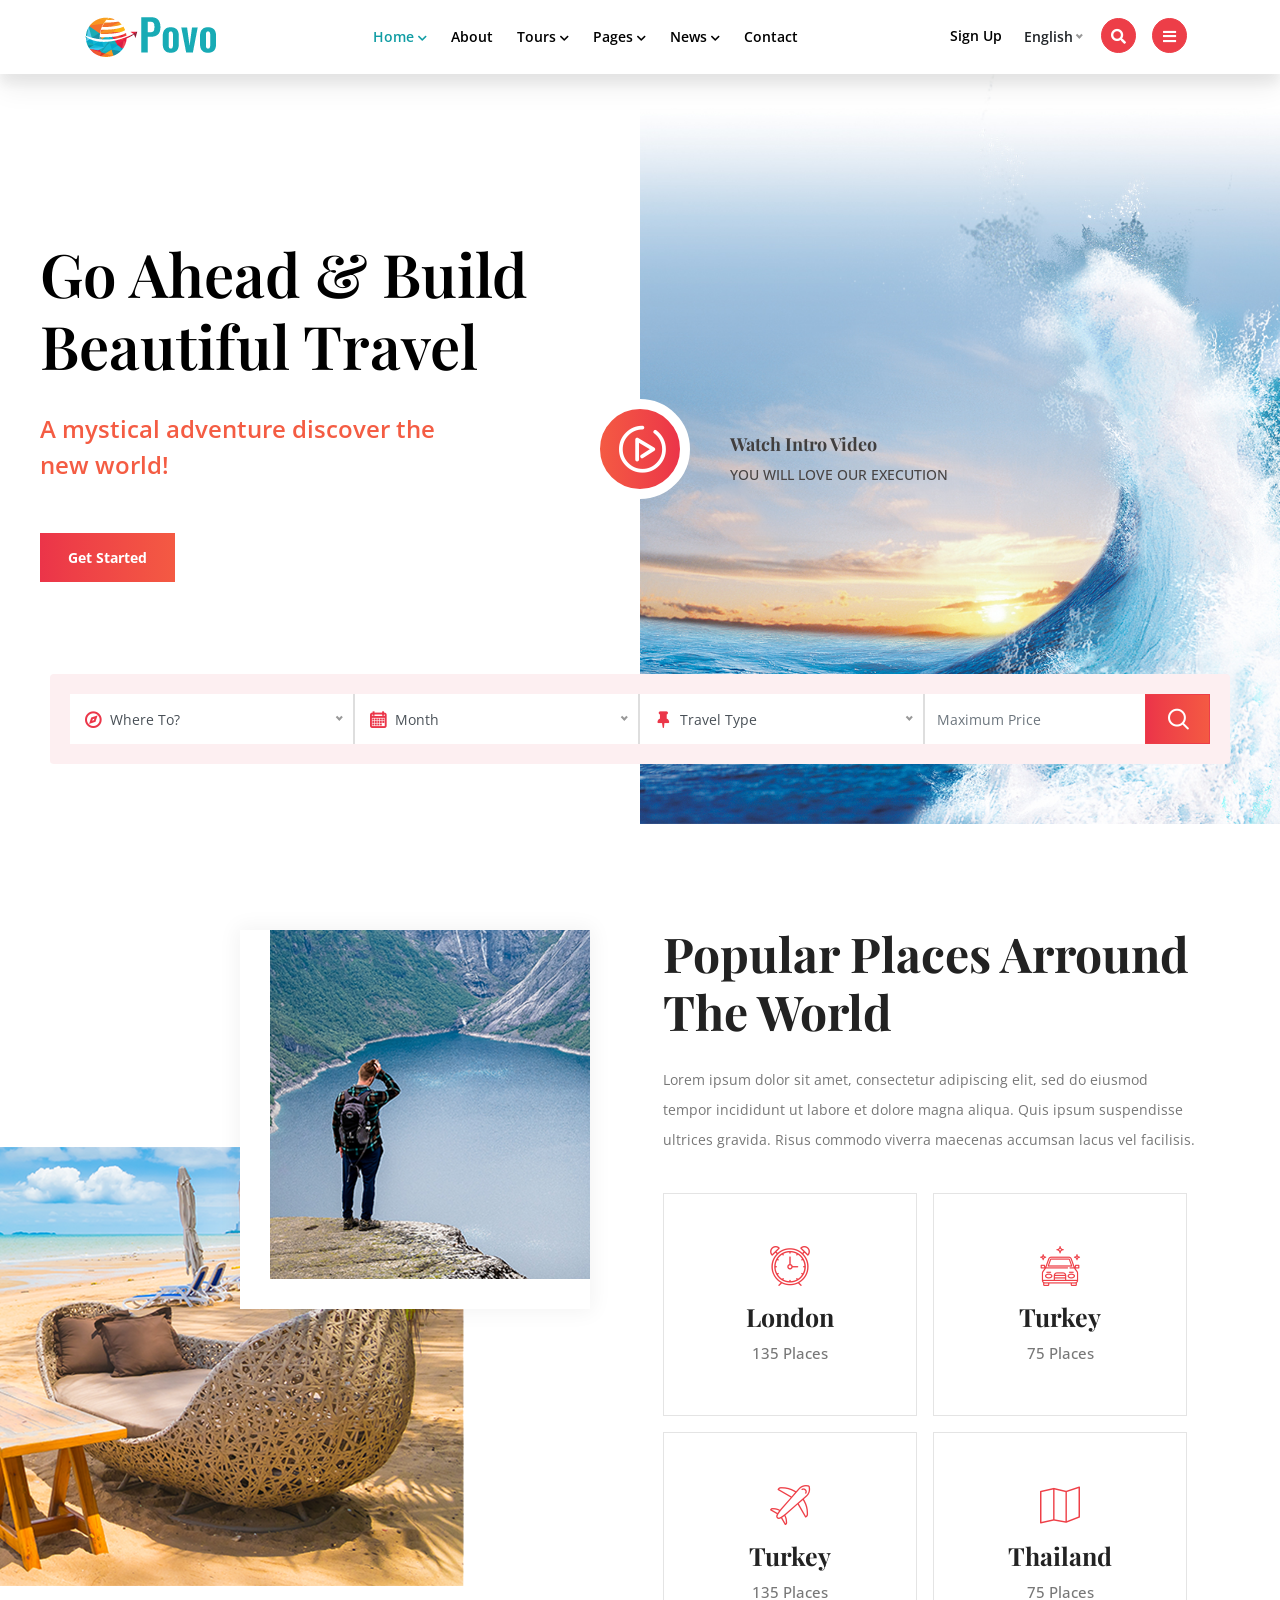
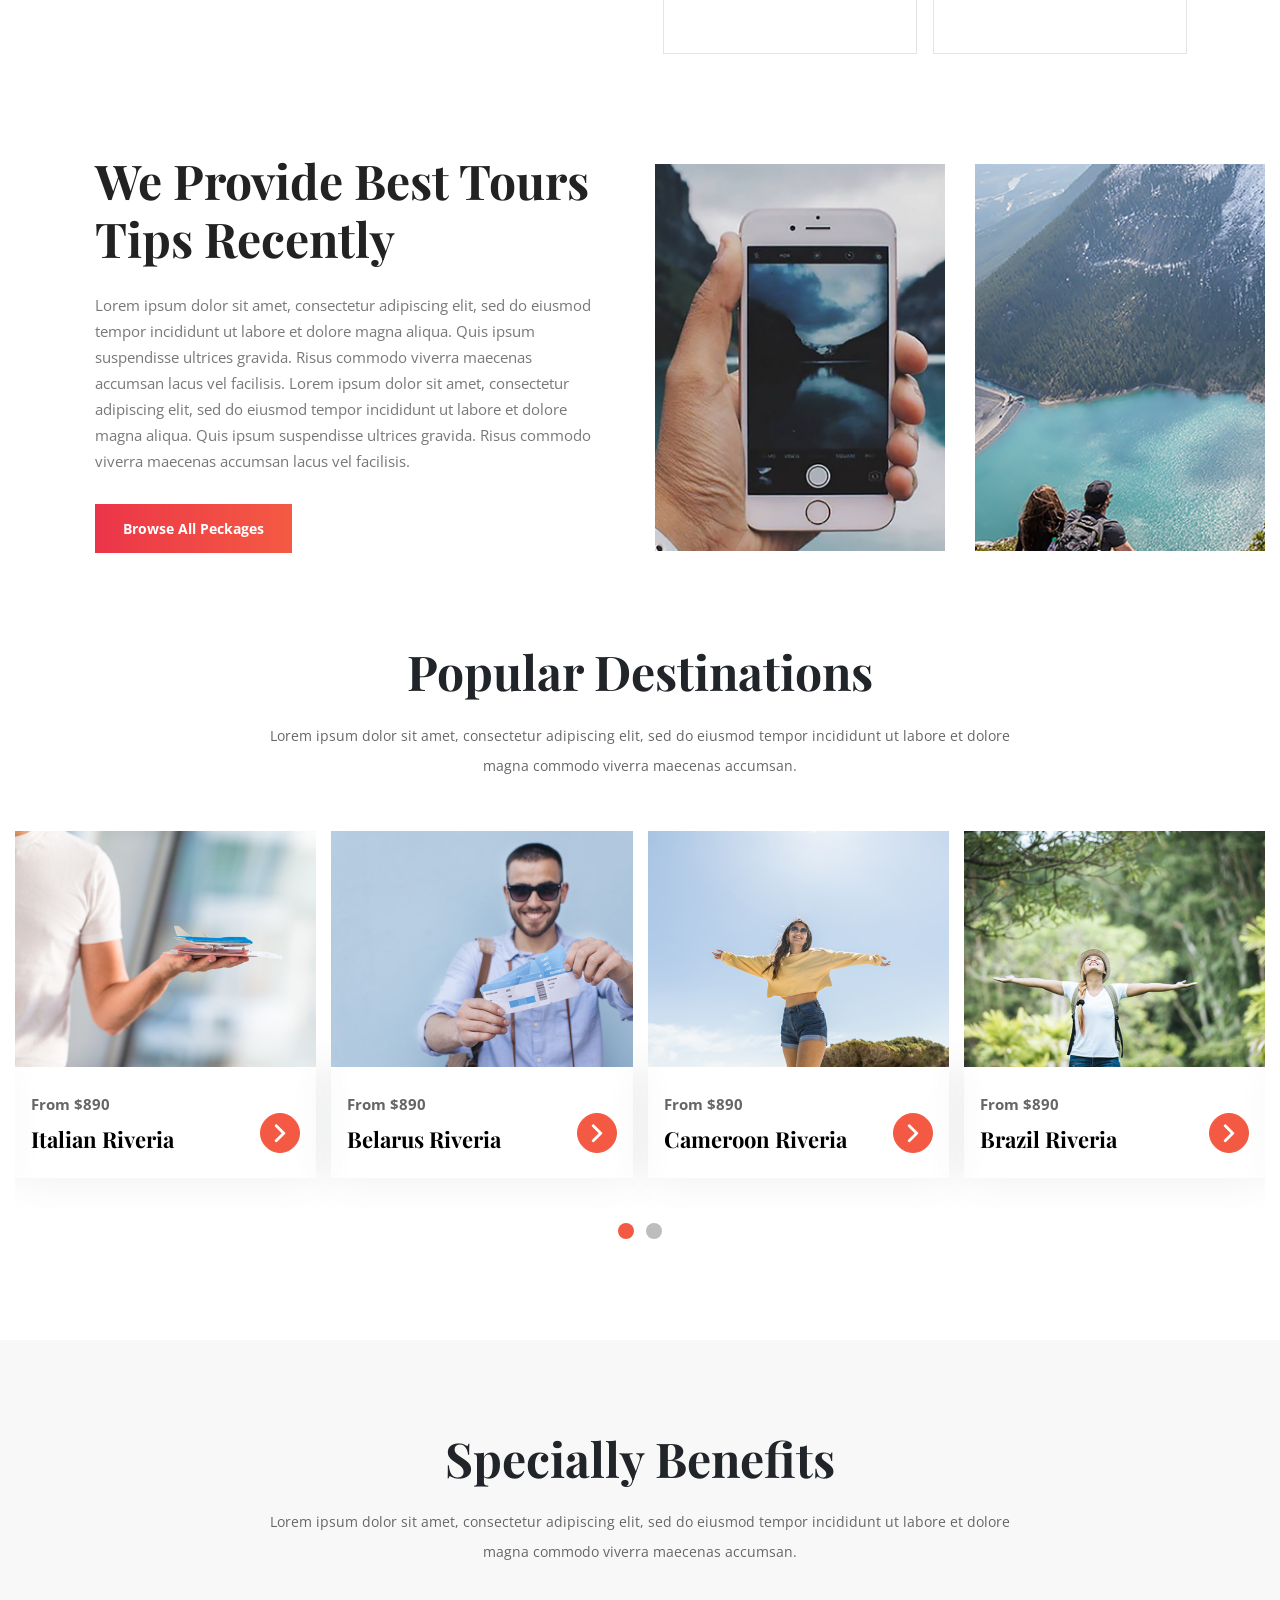
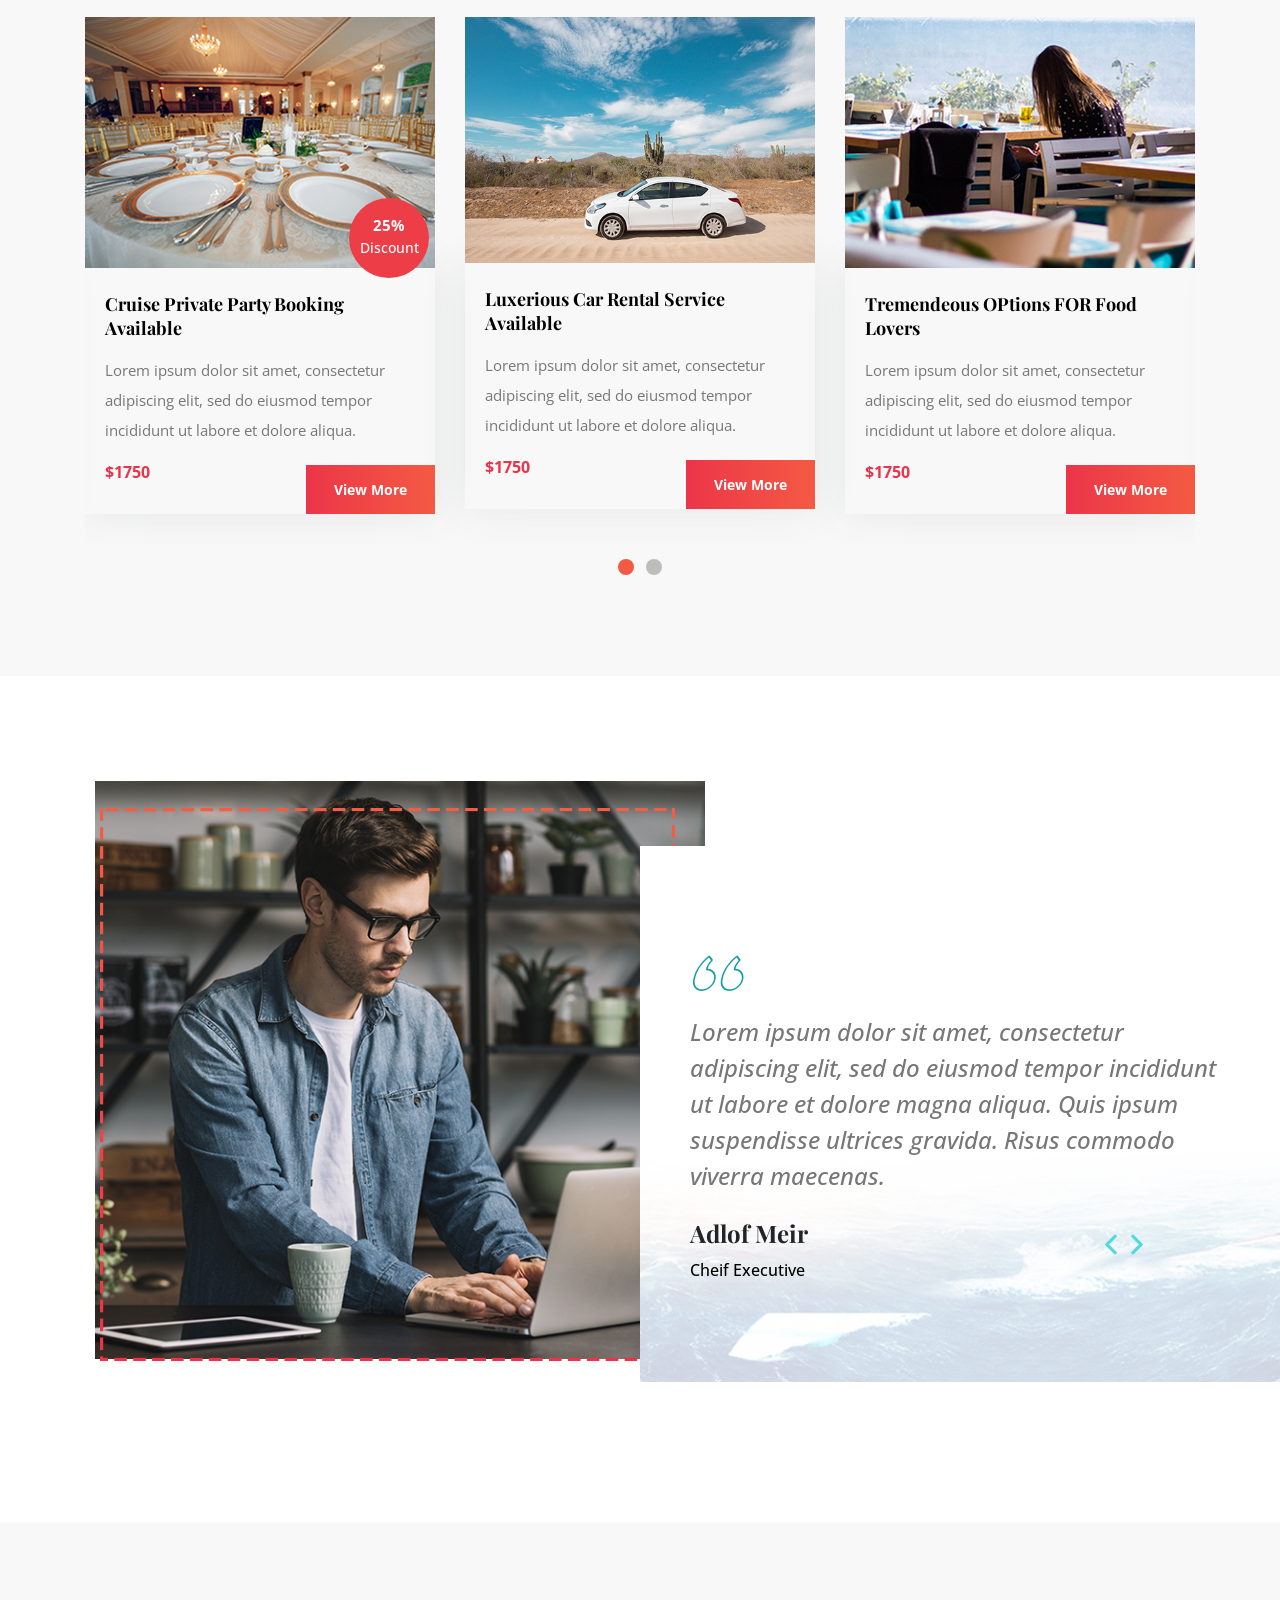
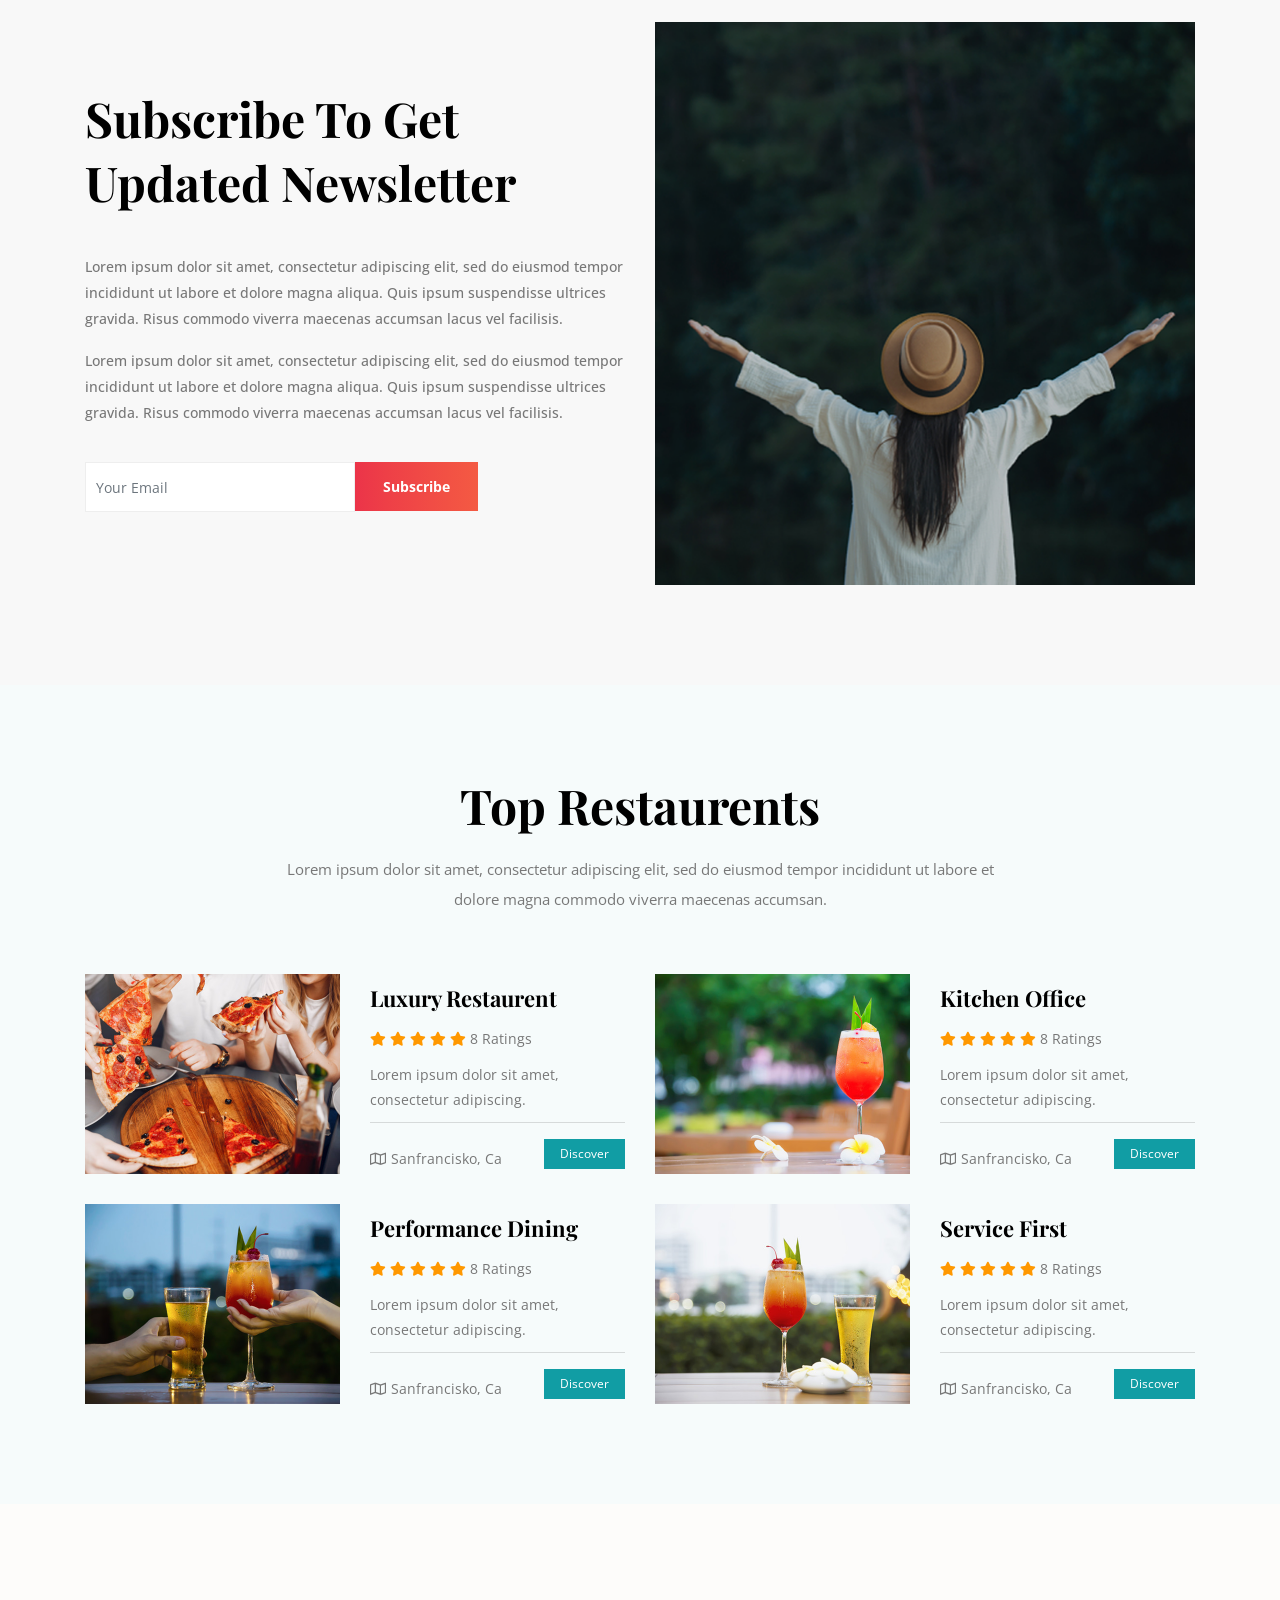
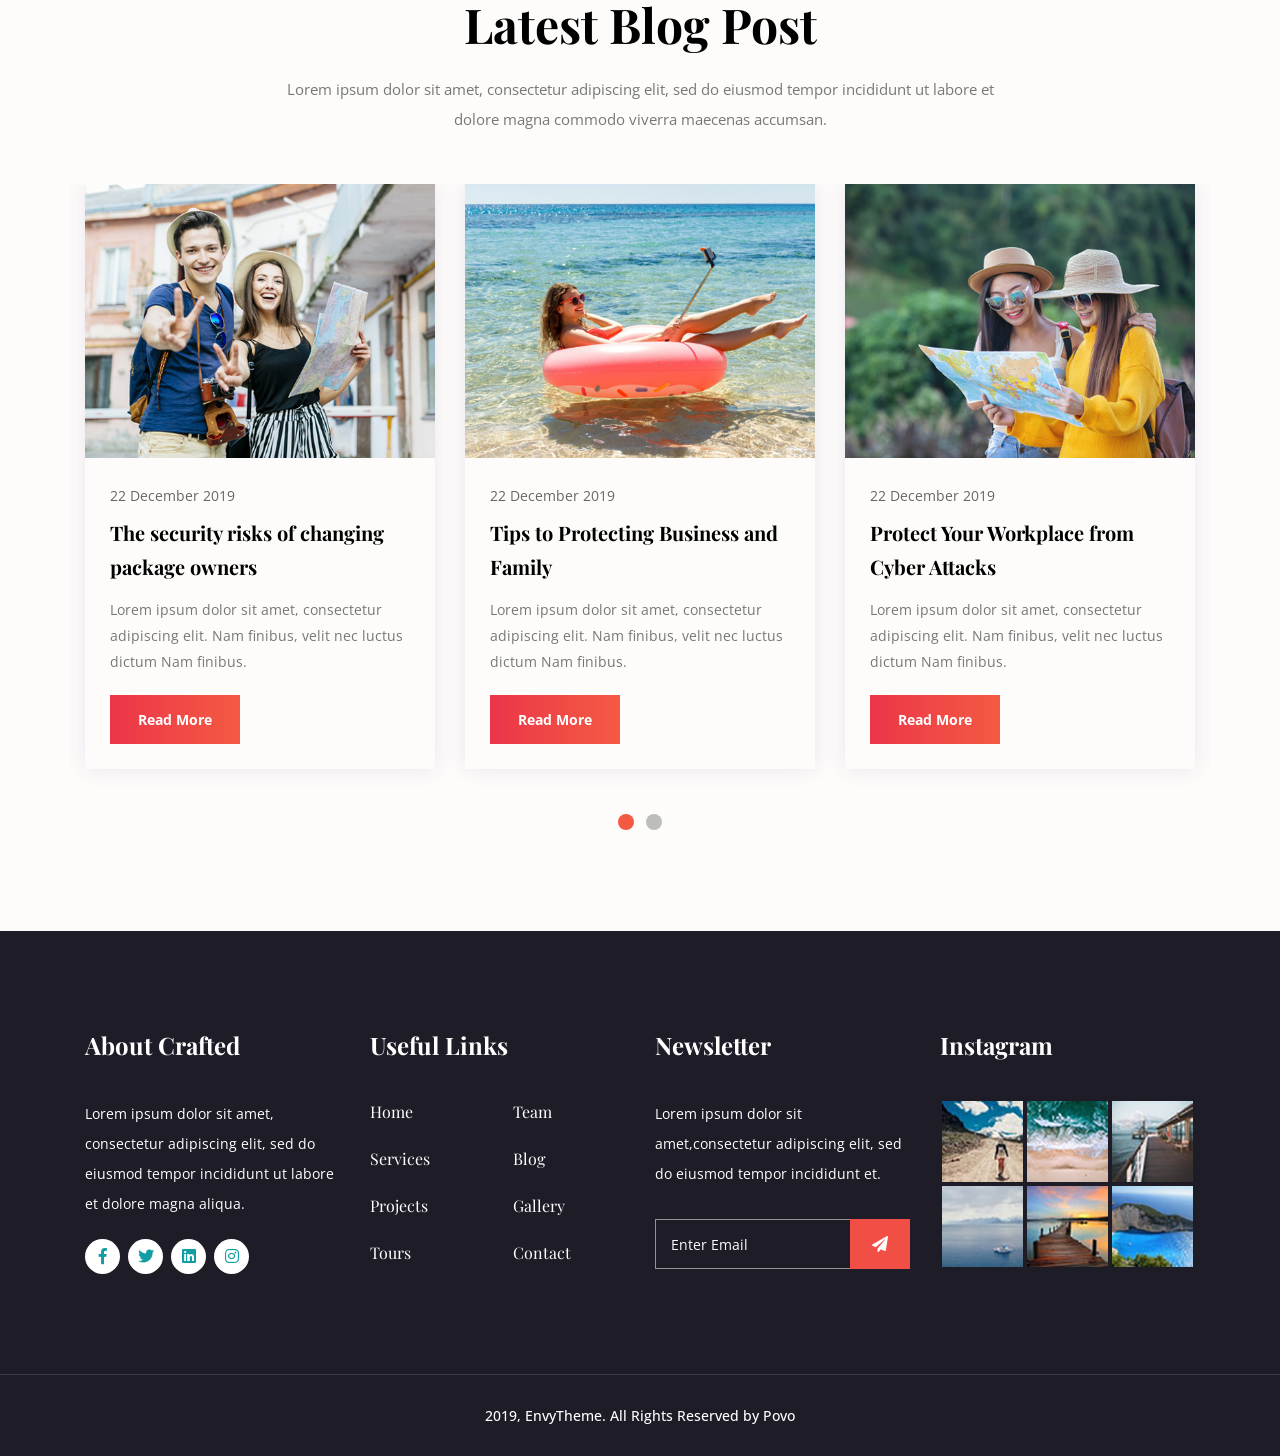
<file: views/front/index-two.html>
<!doctype html>
<html lang="zxx">
    
<!-- Mirrored from templates.envytheme.com/povo/index-two.html by HTTrack Website Copier/3.x [XR&CO'2014], Thu, 21 Nov 2019 22:15:04 GMT -->
<head>
        <!-- REQUIRED META TAGS -->
        <meta charset="utf-8">
        <meta name="viewport" content="width=device-width, initial-scale=1, shrink-to-fit=no">

        <!-- Bootstrap Min CSS -->
        <link rel="stylesheet" href="assets/css/bootstrap.min.css">
        <!-- Owl Carousel Min CSS -->
        <link rel="stylesheet" href="assets/css/owl.carousel.min.css">
        <!-- Owl Theme Default Min CSS -->
        <link rel="stylesheet" href="assets/css/owl.theme.default.min.css">
        <!-- Magnific CSS -->
        <link rel="stylesheet" href="assets/css/magnific-popup.css">
        <!-- Animate Min CSS -->
        <link rel="stylesheet" href="assets/css/animate.min.css">
        <!-- Animate Min CSS -->
        <link rel="stylesheet" href="assets/css/meanmenu.css">
        <!-- Nice Select Min CSS -->
        <link rel="stylesheet" href="assets/css/nice-select.css">
        <!-- Meanmenu Min CSS -->
        <link rel="stylesheet" href="assets/css/fontawesome.min.css">
        <!-- Flaticon CSS -->
        <link rel="stylesheet" href="assets/css/flaticon.css">
        <!-- Style CSS -->
        <link rel="stylesheet" href="assets/css/style.css">
        <!-- Responsive CSS -->
        <link rel="stylesheet" href="assets/css/responsive.css">

        <!-- TITLE -->
        <title>Povo - Travel Agency & Tourism HTML Template</title>
    </head>

    <body>

        <!-- Start Loader -->
		<div class="preloader">
            <div class="spinner"></div>
        </div>
        <!-- End Loader -->

        <!-- Start Navbar Area -->
        <div class="navbar-area  header-sticky">
            <div class="povo-mobile-nav">
                <div class="logo">
                    <a href="index-two.html">
                        <img src="assets/img/logo.png" alt="logo">
                    </a>
                </div>
            </div>

            <div class="povo-nav">
                <div class="container">
                    <nav class="navbar navbar-expand-md navbar-light">
                        <a class="navbar-brand" href="index-2.html"><img src="assets/img/logo.png" alt="logo"></a>

                        <div class="collapse navbar-collapse mean-menu" id="navbarSupportedContent">
                            <ul class="navbar-nav m-auto">
                                <li class="nav-item"><a href="#" class="nav-link active">Home <i class="fas fa-chevron-down"></i></a>
                                    <ul class="dropdown-menu">
                                        <li class="nav-item">
                                            <a href="index-2.html" class="nav-link">Home One</a>
                                        </li>

                                        <li class="nav-item">
                                            <a href="index-two.html" class="nav-link active">Home Two</a>
                                        </li>
                                    </ul>
                                </li>
                                
                                <li class="nav-item">
                                    <a href="about.html" class="nav-link">About</a>
                                </li>

                                <li class="nav-item"><a href="#" class="nav-link">Tours <i class="fas fa-chevron-down"></i></a>
                                    <ul class="dropdown-menu">
                                        <li class="nav-item">
                                            <a href="tours.html" class="nav-link">Tours</a>
                                        </li>

                                        <li class="nav-item">
                                            <a href="single-tours.html" class="nav-link">Single Tours</a>
                                        </li>
                                    </ul>
                                </li>

                                <li class="nav-item"><a href="#" class="nav-link">Pages <i class="fas fa-chevron-down"></i></a>
                                    <ul class="dropdown-menu">
                                        <li class="nav-item">
                                            <a href="about.html" class="nav-link">About</a>
                                        </li>

                                        <li class="nav-item">
                                            <a href="gallery.html" class="nav-link">Gallery</a>
                                        </li>

                                        <li class="nav-item">
                                            <a href="#" class="nav-link">Tours </a>
                                            <ul class="dropdown-menu">
                                                <li class="nav-item">
                                                    <a href="tours.html" class="nav-link">Tours</a>
                                                </li>
        
                                                <li class="nav-item">
                                                    <a href="single-tours.html" class="nav-link">Single Tours</a>
                                                </li>
                                            </ul>
                                        </li>

                                        <li class="nav-item">
                                            <a href="#" class="nav-link">News</a>

                                            <ul class="dropdown-menu">
                                                <li class="nav-item">
                                                    <a href="news.html" class="nav-link">News</a>
                                                </li>
        
                                                <li class="nav-item">
                                                    <a href="single-news.html" class="nav-link">Single News</a>
                                                </li>
                                            </ul>
                                        </li>

                                        <li class="nav-item">
                                            <a href="faq.html" class="nav-link">Faq</a>
                                        </li>

                                        <li class="nav-item">
                                            <a href="signup.html" class="nav-link">Signup</a>
                                        </li>

                                        <li class="nav-item">
                                            <a href="login.html" class="nav-link">Login</a>
                                        </li>

                                        <li class="nav-item">
                                            <a href="error-404.html" class="nav-link">404 Error</a>
                                        </li>

                                        <li class="nav-item">
                                            <a href="coming-soon.html" class="nav-link">Coming Soon</a>
                                        </li>

                                        <li class="nav-item">
                                            <a href="contact.html" class="nav-link">Contact</a>
                                        </li>
                                    </ul>
                                </li>

                                <li class="nav-item"><a href="#" class="nav-link">News <i class="fas fa-chevron-down"></i></a>
                                    <ul class="dropdown-menu">
                                        <li class="nav-item">
                                            <a href="news.html" class="nav-link">News</a>
                                        </li>

                                        <li class="nav-item">
                                            <a href="single-news.html" class="nav-link">Single News</a>
                                        </li>
                                    </ul>
                                </li>

                                <li class="nav-item">
                                    <a href="contact.html" class="nav-link">Contact</a>
                                </li>
                            </ul>

                            <div class="others-options">
                                <ul class="navbar-nav">
                                    <li class="nav-item">
                                        <a href="signup.html" class="nav-link">Sign Up</a>
                                    </li>

                                    <li class="nav-item">
                                        <select class="lang">
                                            <option>English</option>
                                            <option>Australia</option>
                                        </select>
                                    </li>
                                    
                                    <li class="nav">
                                        <a class="nav-link" href="#searchmodal"             data-toggle="modal" data-target="#searchmodal">
                                            <i class="fa fa-search"></i>
                                        </a>
                                    </li>

                                    <li class="nav">
                                        <a class="nav-link" href="#" data-toggle="modal"        data-target="#myModal">
                                            <i class="fa fa-bars"></i>
                                        </a>
                                    </li>
                                </ul> 
                            </div>
                        </div>
                    </nav>
                </div>
            </div>
        </div>
        <!-- End Navbar Area -->

        <!-- Right Side Modal -->
        <div class="modal right fade" id="myModal" tabindex="-1" role="dialog">
            <div class="modal-dialog" role="document">
                <div class="modal-content">
                    <div class="modal-header">
                        <button type="button" class="close" data-dismiss="modal" aria-label="Close"><span aria-hidden="true">&times;</span></button>
                    </div>
                    <div class="modal-body">
                        <div class="logo">
                            <a href="index-2.html">
                                <img src="assets/img/logo.png" alt="logo">
                            </a>
                        </div>

                        <p>Lorem Ipsum is simply dummied text of the printing and typesetting industry. Lorem Ipsum has been the industry's standard dummy text ever since when an unknown printer took a galley of type and scrambled it to make a type specimen book. It has survived not only five centuries.</p>
                        <ul class="modal-contact-info">
                            <li>
                                <i class="fas fa-map-marker-alt"></i> <b>27 Division St</b>New York, NY 10002, USA
                            </li>

                            <li>
                                <i class="fas fa-phone"></i> <b>+0 (321) 984 754</b>Give us a call
                            </li>

                            <li>
                                <i class="fas fa-envelope"></i><b>upstart@gmail.com</b>24/7 online support
                            </li>
                        </ul>

                        <ul class="social-links">
                            <li>
                                <a href="#">
                                    <i class="fab fa-facebook-f"></i>
                                </a>
                            </li>

                            <li>
                                <a href="#">
                                    <i class="fab fa-twitter"></i>
                                </a>
                            </li>

                            <li>
                                <a href="#">
                                    <i class="fab fa-instagram"></i>
                                </a>
                            </li>

                            <li>
                                <a href="#">
                                    <i class="fab fa-linkedin"></i>
                                </a>
                            </li>

                            <li>
                                <a href="#">
                                    <i class="fab fa-pinterest"></i>
                                </a>
                            </li>
                        </ul>
                    </div>
                </div>
            </div>
        </div>
		<!-- End Right Side Modal -->

        <!-- Search Modal -->
        <div class="modal fade fade-scale searchmodal" id="searchmodal" tabindex="-1" role="dialog">
            <div class="modal-dialog" role="document">
                <div class="modal-content">
                    <div class="modal-body">
                        <div class="modal-header">
                            <button type="button" class="close" data-dismiss="modal" aria-label="Close">
                                <span aria-hidden="true">&times;</span>
                            </button>
                        </div>
                        <form class="search-form">
                            <input type="search" class="form-control" id="search" placeholder="Search...">
                            <button type="submit" class="search-btn"><i class="fa fa-search"></i></button>
                        </form>
                    </div>
                </div>
            </div>
        </div>
        <!-- End Search Modal -->

        <!-- Start Video Banner Area -->
		<div class="video-banner">
            <div class="d-table">
                <div class="d-table-cell">
                    <div class="container-fluid p-0">
                        <div class="row m-0">
                            <div class="col-lg-6 p-0">
                                <div class="main-banner-content">
                                    <div class="d-table">
                                        <div class="d-table-cell">
                                            <h1>Go Ahead & Build Beautiful Travel</h1>
                                            <p>A mystical adventure discover the new world!</p>

                                            <div class="banner-btn">
                                                <a href="#" class="default-btn-one">Get Started</a>
                                            </div>
                                        </div>    
                                    </div>    
                                </div>
                            </div>

                            <div class="col-lg-6 p-0">
                                <div class="banner-image-bg">
                                    <img src="assets/img/video-bg.jpg" alt="image">
                                    <div class="banner-video">
                                        <div class="video-btn">
                                            <a href="https://www.youtube.com/watch?v=bk7McNUjWgw" class="popup-youtube">
                                                <i class="flaticon-play-button"></i>
                                            </a>
                                        </div>

                                        <div class="video-text">
                                            <h3>Watch Intro Video</h3>
                                            <p>You will Love  Our Execution</p>
                                        </div>
                                    </div>  
                                </div>    
                            </div>
                            
                            <div class="col-lg-12">
                                <div class="container p-0">
                                    <div class="banner-form">            
                                        <form>
                                            <div class="row m-0">
                                                <div class="col-lg-3 col-md-3 p-0">
                                                    <div class="form-group mb-0">
                                                        <div class="select-box">
                                                            <i class="flaticon-safari"></i>
                                                            <select class="form-control">
                                                                <option value="category">Where To?</option>
                                                                <option value="1">Australia</option>
                                                                <option value="2">Maldives</option>
                                                                <option value="3">Thailand</option>
                                                                <option value="4">Canada</option>
                                                                <option value="5">Japan</option>
                                                                <option value="6">Jordan</option>
                                                                <option value="7">Germany</option>
                                                            </select>
                                                        </div>
                                                    </div>
                                                </div>
                                                
                                                <div class="col-lg-3 col-md-3 p-0">
                                                    <div class="form-group mb-0">
                                                        <div class="select-box">
                                                            <i class="flaticon-calendar"></i>
                                                            <select class="form-control">
                                                                <option value="category">Month</option>
                                                                <option value="1">January</option>
                                                                <option value="2">February</option>
                                                                <option value="3">March</option>
                                                                <option value="4">April</option>
                                                                <option value="5">May</option>
                                                                <option value="6">June</option>
                                                                <option value="7">July</option>
                                                            </select>
                                                        </div>
                                                    </div>
                                                </div>
                                                
                                                <div class="col-lg-3 col-md-3 p-0">
                                                    <div class="form-group mb-0">
                                                        <div class="select-box">
                                                            <i class="flaticon-pin"></i>
                                                            <select class="form-control">
                                                                <option value="category">Travel Type</option>
                                                                <option value="1">Arts</option>
                                                                <option value="2">Beauty</option>
                                                                <option value="3">Health</option>
                                                                <option value="4">Hotels</option>
                                                                <option value="5">Real Estate</option>
                                                                <option value="6">Restaurant</option>
                                                                <option value="7">Shopping</option>
                                                            </select>
                                                        </div>
                                                    </div>
                                                </div>
                                                
                                                <div class="col-lg-3 col-md-3 p-0">
                                                    <div class="form-group mb-0">
                                                        <input type="text" class="form-control" name="name" placeholder="Maximum Price">
                                                    </div>

                                                    <div class="banner-icon">
                                                        <a href="#"><i class="flaticon-magnifying-glass"></i></a>
                                                    </div>
                                                </div>
                                            </div>
                                        </form>
                                    </div>
                                </div>
                            </div>
                        </div> 
                    </div>
                </div>
            </div>
		</div>
        <!-- End Video Banner Area -->

        <!-- Start Arround Section -->
        <section class="arround-section">
            <div class="container">
                <div class="row align-items-center">
                    <div class="col-lg-6 col-md-12">
                        <div class="arround-img-wrapper">
                            <div class="arround-img-1">
                                <img src="assets/img/arround/2.png" alt="">
                            </div>
                            
                            <div class="arround-img-2">
                                <img src="assets/img/arround/1.png" alt="">
                            </div>
                        </div>
                    </div>

                    <div class="col-lg-6 col-md-12">
                        <div class="arround-content">
                            <h2>Popular Places Arround The World</h2>
                            <p>Lorem ipsum dolor sit amet, consectetur adipiscing elit, sed do eiusmod tempor incididunt ut labore et dolore magna aliqua. Quis ipsum suspendisse ultrices gravida. Risus commodo viverra maecenas accumsan lacus vel facilisis. </p>
                        </div>

                        <div class="arround-features">
                            <div class="row m-0">
                                <div class="col-lg-6 col-md-6 col-sm-6 no-padding">
                                    <div class="arround-box">
                                        <i class="flaticon-alarm-clock"></i>
                                        <h3>London</h3>
                                        <p>135 Places</p>
                                    </div>
                                </div>

                                <div class="col-lg-6 col-md-6 col-sm-6 no-padding">
                                    <div class="arround-box">
                                        <i class="flaticon-car-1"></i>
                                        <h3>Turkey</h3>
                                        <p>75 Places</p>
                                    </div>
                                </div>

                                <div class="col-lg-6 col-md-6 col-sm-6 no-padding">
                                    <div class="arround-box">
                                        <i class="flaticon-airplane"></i>
                                        <h3>Turkey</h3>
                                        <p>135 Places</p>
                                    </div>
                                </div>

                                <div class="col-lg-6 col-md-6 col-sm-6 no-padding">
                                    <div class="arround-box">
                                        <i class="flaticon-map"></i>
                                        <h3>Thailand</h3>
                                        <p>75 Places</p>
                                    </div>
                                </div>
                            </div>
                        </div>
                    </div>
                </div>
            </div>
        </section>
        <!-- End Arround Section -->

        <!-- Start Tips Section -->
        <section class="tips-section">
            <div class="container-fluid">
                <div class="row align-items-center">
                    <div class="col-lg-6 col-md-12 m-0">
                        <div class="tips-content">
                            <h3>We Provide Best Tours Tips Recently</h3>
                            <p>Lorem ipsum dolor sit amet, consectetur adipiscing elit, sed do eiusmod tempor incididunt ut labore et dolore magna aliqua. Quis ipsum suspendisse ultrices gravida. Risus commodo viverra maecenas accumsan lacus vel facilisis. Lorem ipsum dolor sit amet, consectetur adipiscing elit, sed do eiusmod tempor incididunt ut labore et dolore magna aliqua. Quis ipsum suspendisse ultrices gravida. Risus commodo viverra maecenas accumsan lacus vel facilisis. </p>

                            <div class="tips-btn">
                                <a href="#" class="default-btn-one">Browse All Peckages</a>
                            </div>
                        </div>  
                    </div>

                    <div class="col-lg-3 col-md-6 no-padding">
                        <div class="tips-image">
                            <img src="assets/img/tips/1.png" alt="image">
                        </div>
                    </div>

                    <div class="col-lg-3 col-md-6 no-padding">
                        <div class="tips-image">
                            <img src="assets/img/tips/2.png" alt="image">
                        </div>
                    </div>
                </div>
            </div>    
        </section>
        <!-- End Tips Section -->

        <!-- Start Destinations Section -->
        <section class="destinations-section">
            <div class="container-fluid">
                <div class="section-title">
                    <h2>Popular Destinations</h2>
                    <p>Lorem ipsum dolor sit amet, consectetur adipiscing elit, sed do eiusmod tempor incididunt ut labore et dolore magna commodo viverra maecenas accumsan. </p>
                </div>

                <div class="destinations-slider owl-carousel owl-theme">    
                    <div class="destinations-area">
                        <div class="destinations-image">
                            <img src="assets/img/destinations/1.png" alt="image">

                            <div class="read-more">
                                <a href="#" class="default-btn-one">Read More</a>
                            </div>
                        </div>

                        <div class="destinations-content">
                            <span>From $890</span>
                            <h3>Italian Riveria</h3>

                            <div class="destinations-icon">
                                <a href="#">
                                    <i class="flaticon-right-arrow"></i>
                                </a>
                            </div>
                        </div>
                    </div>  

                    <div class="destinations-area">
                        <div class="destinations-image">
                            <img src="assets/img/destinations/2.png" alt="image">

                            <div class="read-more">
                                <a href="#" class="default-btn-one">Read More</a>
                            </div>
                        </div>

                        <div class="destinations-content">
                            <span>From $890</span>
                            <h3>Belarus Riveria</h3>

                            <div class="destinations-icon">
                                <a href="#">
                                    <i class="flaticon-right-arrow"></i>
                                </a>
                            </div>
                        </div>
                    </div>     
                        
                    <div class="destinations-area">
                        <div class="destinations-image">
                            <img src="assets/img/destinations/3.png" alt="image">

                            <div class="read-more">
                                <a href="#" class="default-btn-one">Read More</a>
                            </div>
                        </div>

                        <div class="destinations-content">
                            <span>From $890</span>
                            <h3>Cameroon Riveria</h3>

                            <div class="destinations-icon">
                                <a href="#">
                                    <i class="flaticon-right-arrow"></i>
                                </a>
                            </div>
                        </div>
                    </div>    

                    <div class="destinations-area">
                        <div class="destinations-image">
                            <img src="assets/img/destinations/4.png" alt="image">

                            <div class="read-more">
                                <a href="#" class="default-btn-one">Read More</a>
                            </div>
                        </div>

                        <div class="destinations-content">
                            <span>From $890</span>
                            <h3>Brazil Riveria</h3>

                            <div class="destinations-icon">
                                <a href="#">
                                    <i class="flaticon-right-arrow"></i>
                                </a>
                            </div>
                        </div>
                    </div>   

                    <div class="destinations-area">
                        <div class="destinations-image">
                            <img src="assets/img/destinations/5.png" alt="image">

                            <div class="read-more">
                                <a href="#" class="default-btn-one">Read More</a>
                            </div>
                        </div>

                        <div class="destinations-content">
                            <span>From $890</span>
                            <h3>Estonia Riveria</h3>

                            <div class="destinations-icon">
                                <a href="#">
                                    <i class="flaticon-right-arrow"></i>
                                </a>
                            </div>
                        </div>
                    </div>  
                </div>    
            </div>
        </section>
        <!-- End Destinations Section -->

        <!-- Start Benefits Section -->
        <section class="benefits-section ptb-100">
            <div class="container">
                <div class="section-title">
                    <h2>Specially Benefits</h2>
                    <p>Lorem ipsum dolor sit amet, consectetur adipiscing elit, sed do eiusmod tempor incididunt ut labore et dolore magna commodo viverra maecenas accumsan. </p>
                </div>  
                
                <div class="benefits-slider owl-carousel owl-theme">
                    <div class="benefits-item">
                        <div class="benefits-image">
                            <img src="assets/img/benefits/1.png" alt="image">

                            <div class="discount-content">
                                <span>25%</span>
                                <p>Discount</p>
                            </div>
                        </div>
                    
                        <div class="benefits-content">
                            <h3>Cruise Private Party Booking Available  </h3>
                            <p>Lorem ipsum dolor sit amet, consectetur adipiscing elit, sed do eiusmod tempor incididunt ut labore et dolore  aliqua. </p>
                            <span>$1750</span>

                            <div class="view-btn">
                                <a href="#" class="default-btn-one">View More</a>
                            </div>
                        </div>
                    </div>
                    
                    <div class="benefits-item">
                        <div class="benefits-image">
                            <img src="assets/img/benefits/2.png" alt="image">
                        </div>
                    
                        <div class="benefits-content">
                            <h3>Luxerious Car Rental Service Available  </h3>
                            <p>Lorem ipsum dolor sit amet, consectetur adipiscing elit, sed do eiusmod tempor incididunt ut labore et dolore  aliqua. </p>
                            <span>$1750</span>

                            <div class="view-btn">
                                <a href="#" class="default-btn-one">View More</a>
                            </div>
                        </div>
                    </div>

                    <div class="benefits-item">
                        <div class="benefits-image">
                            <img src="assets/img/benefits/3.png" alt="image">
                        </div>
                    
                        <div class="benefits-content">
                            <h3>Tremendeous OPtions FOR Food Lovers</h3>
                            <p>Lorem ipsum dolor sit amet, consectetur adipiscing elit, sed do eiusmod tempor incididunt ut labore et dolore  aliqua. </p>
                            <span>$1750</span>

                            <div class="view-btn">
                                <a href="#" class="default-btn-one">View More</a>
                            </div>
                        </div>
                    </div>

                    <div class="benefits-item">
                        <div class="benefits-image">
                            <img src="assets/img/benefits/1.png" alt="image">

                            <div class="discount-content">
                                <span>25%</span>
                                <p>Discount</p>
                            </div>
                        </div>
                    
                        <div class="benefits-content">
                            <h3>Cruise Private Party Booking Available  </h3>
                            <p>Lorem ipsum dolor sit amet, consectetur adipiscing elit, sed do eiusmod tempor incididunt ut labore et dolore  aliqua. </p>
                            <span>$1750</span>

                            <div class="view-btn">
                                <a href="#" class="default-btn-one">View More</a>
                            </div>
                        </div>
                    </div>
                    
                    <div class="benefits-item">
                        <div class="benefits-image">
                            <img src="assets/img/benefits/2.png" alt="image">
                        </div>
                    
                        <div class="benefits-content">
                            <h3>Luxerious Car Rental Service Available  </h3>
                            <p>Lorem ipsum dolor sit amet, consectetur adipiscing elit, sed do eiusmod tempor incididunt ut labore et dolore  aliqua. </p>
                            <span>$1750</span>

                            <div class="view-btn">
                                <a href="#" class="default-btn-one">View More</a>
                            </div>
                        </div>
                    </div>

                    <div class="benefits-item">
                        <div class="benefits-image">
                            <img src="assets/img/benefits/3.png" alt="image">
                        </div>
                    
                        <div class="benefits-content">
                            <h3>Tremendeous OPtions FOR Food Lovers</h3>
                            <p>Lorem ipsum dolor sit amet, consectetur adipiscing elit, sed do eiusmod tempor incididunt ut labore et dolore  aliqua. </p>
                            <span>$1750</span>

                            <div class="view-btn">
                                <a href="#" class="default-btn-one">View More</a>
                            </div>
                        </div>
                    </div>
                </div>    
            </div>
        </section>
        <!-- End Benefits Section -->

        <!-- Start Testimonial Section -->
        <section class="testimonial-section pt-140">
            <div class="container-fluid">
                <div class="row">
                    <div class="col-lg-6">
                        <div class="testimonial-image">
                            <img src="assets/img/testimonial.png" alt="image">
                            <img src="assets/img/bar.png" class="bar-image" alt="image">
                        </div>
                    </div>

                    <div class="col-lg-6 p-0">
                        <div class="testimonial-slider owl-carousel owl-theme">
                            <div class="testimonial-area">
                                <div class="testimonial-item">
                                    <i class="flaticon-left-quote"></i>
                                    <p>Lorem ipsum dolor sit amet, consectetur adipiscing elit, sed do eiusmod tempor incididunt ut labore et dolore magna aliqua. Quis ipsum suspendisse ultrices gravida. Risus commodo viverra maecenas. </p>
                                </div>
                                
                                <div class="testimonial-content">
                                    <h3>Adlof Meir</h3>
                                    <p>Cheif Executive</p>
                                </div>
                            </div> 

                            <div class="testimonial-area">
                                <div class="testimonial-item">
                                    <i class="flaticon-left-quote"></i>
                                    <p>Lorem ipsum dolor sit amet, consectetur adipiscing elit, sed do eiusmod tempor incididunt ut labore et dolore magna aliqua. Quis ipsum suspendisse ultrices gravida. Risus commodo viverra maecenas. </p>
                                </div>
                                
                                <div class="testimonial-content">
                                    <h3>Adlof Meir</h3>
                                    <p>Cheif Executive</p>
                                </div>
                            </div> 
                        </div>    
                    </div>
                </div>
            </div>
        </section>
        <!-- End Testimonial Section -->

        <!-- Start Subscribe Section -->
        <section class="subscribe-section">
            <div class="container">
                <div class="row align-items-center">
                    <div class="col-lg-6">
                        <div class="subscribe-cotent">
                            <h2>Subscribe To Get Updated Newsletter</h2>
                            <p>Lorem ipsum dolor sit amet, consectetur adipiscing elit, sed do eiusmod tempor incididunt ut labore et dolore magna aliqua. Quis ipsum suspendisse ultrices gravida. Risus commodo viverra maecenas accumsan lacus vel facilisis. </p>
                            <p>Lorem ipsum dolor sit amet, consectetur adipiscing elit, sed do eiusmod tempor incididunt ut labore et dolore magna aliqua. Quis ipsum suspendisse ultrices gravida. Risus commodo viverra maecenas accumsan lacus vel facilisis. </p>
                        </div>

                        <div class="row">
                            <div class="col-lg-6 col-md-6 col-sm-6 pr-0">
                                <div class="subscribe-form">
                                    <input type="email" class="form-control" name="mail" placeholder="Your Email">
                                </div>
                            </div>
                             
                            <div class="col-lg-6 col-md-6 col-sm-6 p-0">
                                <div class="subscribe-btn">    
                                    <a href="#" class="default-btn-one">Subscribe</a>
                                </div>
                            </div>
                        </div>
                    </div>

                    <div class="col-lg-6">
                        <div class="subscribe-image">
                            <img src="assets/img/subscribe.png" alt="image">
                        </div>
                    </div>    
                </div> 
            </div>
        </section>
        <!-- End Subscribe Section -->

        <!-- Start Restaurents Section -->
        <section class="restaurents-section">
            <div class="container">
                <div class="restaurents-title">
                    <h2>Top Restaurents</h2>
                    <p>Lorem ipsum dolor sit amet, consectetur adipiscing elit, sed do eiusmod tempor incididunt ut labore et dolore magna commodo viverra maecenas accumsan. </p>
                </div>

                <div class="row align-items-center">
                    <div class="col-lg-3 col-md-6">
                        <div class="rest-image">
                            <img src="assets/img/restaurents/1.png" alt="image">

                            <a href="#" class="popup-btn">
                                <i class="fas fa-link"></i>
                            </a>
                        </div>
                    </div>

                    <div class="col-lg-3 col-md-6">
                        <div class="luxury-item">
                            <div class="luxury-content">
                                <h3>Luxury Restaurent</h3>

                                <div class="star-list">
                                    <a href="#"><i class="fas fa-star"></i></a>
                                    <a href="#"><i class="fas fa-star"></i></a>
                                    <a href="#"><i class="fas fa-star"></i></a>
                                    <a href="#"><i class="fas fa-star"></i></a>
                                    <a href="#"><i class="fas fa-star"></i></a>
                                    <a href="#">8 Ratings</a>
                                </div>
                                <p>Lorem ipsum dolor sit amet, consectetur adipiscing.</p>
                            </div>
                            
                            <div class="restaurents-text">
                                <p>
                                    <i class="far fa-map"></i>Sanfrancisko, Ca
                                    <a href="#" class="restaurents-btn">Discover</a>
                                </p>
                            </div>
                        </div>
                    </div>

                    <div class="col-lg-3 col-md-6">
                        <div class="rest-image">
                            <img src="assets/img/restaurents/2.png" alt="image">
                            
                            <a href="#" class="popup-btn">
                                <i class="fas fa-link"></i>
                            </a>
                        </div>
                    </div>

                    <div class="col-lg-3 col-md-6">
                        <div class="luxury-item">
                            <div class="luxury-content">
                                <h3>Kitchen Office</h3>

                                <div class="star-list">
                                    <a href="#"><i class="fas fa-star"></i></a>
                                    <a href="#"><i class="fas fa-star"></i></a>
                                    <a href="#"><i class="fas fa-star"></i></a>
                                    <a href="#"><i class="fas fa-star"></i></a>
                                    <a href="#"><i class="fas fa-star"></i></a>
                                    <a href="#">8 Ratings</a>
                                </div>
                                <p>Lorem ipsum dolor sit amet, consectetur adipiscing.</p>
                            </div>
                            
                            <div class="restaurents-text">
                                <p>
                                    <i class="far fa-map"></i>Sanfrancisko, Ca
                                    <a href="#" class="restaurents-btn">Discover</a>
                                </p>
                            </div>
                        </div>
                    </div>

                    <div class="col-lg-3 col-md-6">
                        <div class="rest-image">
                            <img src="assets/img/restaurents/3.png" alt="image">
                            
                            <a href="#" class="popup-btn">
                                <i class="fas fa-link"></i>
                            </a>
                        </div>
                    </div>

                    <div class="col-lg-3 col-md-6">
                        <div class="luxury-item">
                            <div class="luxury-content">
                                <h3>Performance Dining</h3>

                                <div class="star-list">
                                    <a href="#"><i class="fas fa-star"></i></a>
                                    <a href="#"><i class="fas fa-star"></i></a>
                                    <a href="#"><i class="fas fa-star"></i></a>
                                    <a href="#"><i class="fas fa-star"></i></a>
                                    <a href="#"><i class="fas fa-star"></i></a>
                                    <a href="#">8 Ratings</a>
                                </div>
                                <p>Lorem ipsum dolor sit amet, consectetur adipiscing.</p>
                            </div>
                            
                            <div class="restaurents-text">
                                <p>
                                    <i class="far fa-map"></i>Sanfrancisko, Ca
                                    <a href="#" class="restaurents-btn">Discover</a>
                                </p>
                            </div>
                        </div>
                    </div>

                    <div class="col-lg-3 col-md-6">
                        <div class="rest-image">
                            <img src="assets/img/restaurents/4.png" alt="image">
                            
                            <a href="#" class="popup-btn">
                                <i class="fas fa-link"></i>
                            </a>
                        </div>
                    </div>

                    <div class="col-lg-3 col-md-6">
                        <div class="luxury-item">
                            <div class="luxury-content">
                                <h3>Service First</h3>

                                <div class="star-list">
                                    <a href="#"><i class="fas fa-star"></i></a>
                                    <a href="#"><i class="fas fa-star"></i></a>
                                    <a href="#"><i class="fas fa-star"></i></a>
                                    <a href="#"><i class="fas fa-star"></i></a>
                                    <a href="#"><i class="fas fa-star"></i></a>
                                    <a href="#">8 Ratings</a>
                                </div>
                                <p>Lorem ipsum dolor sit amet, consectetur adipiscing.</p>
                            </div>
                            
                            <div class="restaurents-text">
                                <p>
                                    <i class="far fa-map"></i>Sanfrancisko, Ca
                                    <a href="#" class="restaurents-btn">Discover</a>
                                </p>
                            </div>
                        </div>
                    </div>
                </div>
            </div>
        </section>
        <!-- End Restaurents Section -->

        <!-- Start Blog Section -->
        <section class="blog-section ptb-100">
            <div class="container">
                <div class="blog-title">
                    <h2>Latest Blog Post</h2>
                    <p>Lorem ipsum dolor sit amet, consectetur adipiscing elit, sed do eiusmod tempor incididunt ut labore et dolore magna commodo viverra maecenas accumsan. </p>
                </div>

                <div class="row">
                    <div class="blog-slider owl-carousel owl-theme">
                        <div class="col-lg-12 col-md-12">
                            <div class="single-blog-post">
                                <figure>
                                    <a href="#">
                                        <img src="assets/img/blog/1.jpg" alt="blog-img">
                                    </a>
                                </figure>
                                
                                <div class="blog-post-content">
                                    <span>22 December 2019</span>
                                    <h3><a href="#">The security risks of changing package owners</a></h3>
                                    <p> Lorem ipsum dolor sit amet, consectetur adipiscing elit. Nam finibus, velit nec luctus dictum Nam finibus.</p>

                                    <div class="blog-btn">
                                        <a href="#" class="default-btn-one">Read More</a>
                                    </div>
                                </div>
                            </div>
                        </div>

                        <div class="col-lg-12 col-md-12">
                            <div class="single-blog-post">
                                <figure>
                                    <a href="#">
                                        <img src="assets/img/blog/2.jpg" alt="blog-img">
                                    </a>
                                </figure>
                                
                                <div class="blog-post-content">
                                    <span>22 December 2019</span>
                                    <h3><a href="#">Tips to Protecting Business and Family</a></h3>
                                    <p> Lorem ipsum dolor sit amet, consectetur adipiscing elit. Nam finibus, velit nec luctus dictum Nam finibus.</p>

                                    <div class="blog-btn">
                                        <a href="#" class="default-btn-one">Read More</a>
                                    </div>
                                </div>
                            </div>
                        </div>

                        <div class="col-lg-12 col-md-12">
                            <div class="single-blog-post">
                                <figure>
                                    <a href="#">
                                        <img src="assets/img/blog/3.jpg" alt="blog-img">
                                    </a>
                                </figure>
                                
                                <div class="blog-post-content">
                                    <span>22 December 2019</span>
                                    <h3><a href="#">Protect Your Workplace from Cyber Attacks</a></h3>
                                    <p> Lorem ipsum dolor sit amet, consectetur adipiscing elit. Nam finibus, velit nec luctus dictum Nam finibus.</p>

                                    <div class="blog-btn">
                                        <a href="#" class="default-btn-one">Read More</a>
                                    </div>
                                </div>
                            </div>
                        </div>

                        <div class="col-lg-12 col-md-12">
                            <div class="single-blog-post">
                                <figure>
                                    <a href="#">
                                        <img src="assets/img/blog/4.jpg" alt="blog-img">
                                    </a>
                                </figure>
                                
                                <div class="blog-post-content">
                                    <span>22 December 2019</span>
                                    <h3><a href="#">Business Debit Fees to Increase in 2019</a></h3>
                                    <p> Lorem ipsum dolor sit amet, consectetur adipiscing elit. Nam finibus, velit nec luctus dictum Nam finibus.</p>

                                    <div class="blog-btn">
                                        <a href="#" class="default-btn-one">Read More</a>
                                    </div>
                                </div>
                            </div>
                        </div>

                        <div class="col-lg-12 col-md-12">
                            <div class="single-blog-post">
                                <figure>
                                    <a href="#">
                                        <img src="assets/img/blog/5.jpg" alt="blog-img">
                                    </a>
                                </figure>
                                
                                <div class="blog-post-content">
                                    <span>22 December 2019</span>
                                    <h3><a href="#">Tips To Reduce Your Card Processing Costs</a></h3>
                                    <p> Lorem ipsum dolor sit amet, consectetur adipiscing elit. Nam finibus, velit nec luctus dictum Nam finibus.</p>

                                    <div class="blog-btn">
                                        <a href="#" class="default-btn-one">Read More</a>
                                    </div>
                                </div>
                            </div>
                        </div>

                        <div class="col-lg-12 col-md-12">
                            <div class="single-blog-post">
                                <figure>
                                    <a href="#">
                                        <img src="assets/img/blog/6.jpg" alt="blog-img">
                                    </a>
                                </figure>
                                
                                <div class="blog-post-content">
                                    <span>22 December 2019</span>
                                    <h3><a href="#">PayPal Here Card Reader Review 2019</a></h3>
                                    <p> Lorem ipsum dolor sit amet, consectetur adipiscing elit. Nam finibus, velit nec luctus dictum Nam finibus.</p>

                                    <div class="blog-btn">
                                        <a href="#" class="default-btn-one">Read More</a>
                                    </div>
                                </div>
                            </div>
                        </div>
                    </div>
                </div>
            </div>
        </section>
        <!-- End Blog Section -->

        <!-- Footer section -->
        <footer class="footer-section">
            <div class="container">
                <div class="row">
                    <div class="col-lg-3 col-md-6 col-sm-6">
                        <div class="footer-content">
                            <h2>About Crafted</h2>
                        </div>

                        <div class="footer-item">
                            <p class="mb-15">Lorem ipsum dolor sit amet, consectetur adipiscing elit, sed do eiusmod tempor incididunt ut labore et dolore magna aliqua.</p>

                            <ul class="footer-links">
                                <li>
                                    <a href="#">
                                        <i class="fab fa-facebook-f"></i>
                                    </a>
                                </li>

                                <li>
                                    <a href="#">
                                        <i class="fab fa-twitter"></i>
                                    </a>
                                </li>

                                <li>
                                    <a href="#">
                                        <i class="fab fa-linkedin"></i>
                                    </a>
                                </li>

                                <li>
                                    <a href="#">
                                        <i class="fab fa-instagram"></i>
                                    </a>
                                </li>
                            </ul>
                        </div>
                    </div>

                    <div class="col-lg-3 col-md-6 col-sm-6">
                        <div class="menu-item">
                            <div class="footer-content">
                                <h2>Useful Links</h2>
                            </div>

                            <div class="row">
                                <div class="col-lg-6 col-md-6 col-sm-6">
                                    <ul class="quick-menu">
                                        <li>
                                            <a href="#">Home</a>
                                        </li>

                                        <li>
                                            <a href="#">Services</a>
                                        </li>

                                        <li>
                                            <a href="#">Projects</a>
                                        </li>
                                        
                                        <li>
                                            <a href="#">Tours</a>
                                        </li>
                                    </ul>
                                </div>

                                <div class="col-lg-6 col-md-6 col-sm-6">
                                    <ul class="quick-menu">
                                        <li>
                                            <a href="#">Team</a>
                                        </li>

                                        <li>
                                            <a href="#">Blog</a>
                                        </li>

                                        <li>
                                            <a href="#">Gallery</a>
                                        </li>
                                        
                                        <li>
                                            <a href="#">Contact</a>
                                        </li>
                                    </ul>
                                </div>
                            </div>
                        </div>   
                    </div>

                    <div class="col-lg-3 col-md-6 col-sm-6">
                        <div class="footer-content">
                            <h2>Newsletter</h2>
                        </div>
                        
                        <div class="footer-info">
                            <p class="mb-15">Lorem ipsum dolor sit amet,consectetur adipiscing elit, sed do eiusmod tempor incididunt et.</p>

                            <div class="newsletter-content">
                                <input type="email" class="form-control" placeholder="Enter Email">
                                <i class="fas fa-paper-plane"></i>
                            </div>
                        </div>
                    </div>

                    <div class="col-lg-3 col-md-6 col-sm-6">
                        <div class="footer-content">
                            <h2>Instagram</h2>
                        </div>
                        <ul class="instagram-feed">
                            <li>
                                <a href="#">
                                    <img src="assets/img/instagram/1.png" alt="image">
                                </a>
                            </li>
                            <li>
                                <a href="#">
                                    <img src="assets/img/instagram/2.png" alt="image">
                                </a>
                            </li>
                            <li>
                                <a href="#">
                                    <img src="assets/img/instagram/3.png" alt="image">
                                </a>
                            </li>
                            <li>
                                <a href="#">
                                    <img src="assets/img/instagram/4.png" alt="image">
                                </a>
                            </li>
                            <li>
                                <a href="#">
                                    <img src="assets/img/instagram/5.png" alt="image">
                                </a>
                            </li>
                            <li>
                                <a href="#">
                                    <img src="assets/img/instagram/6.png" alt="image">
                                </a>
                            </li>
                        </ul>
                    </div>
                </div>
            </div>
        </footer>
        <!-- End Footer section -->

        <!-- End Footer Bottom section -->
        <div class="footer-bottom">
            <div class="container">
                <div class="footer-bottom-content">
                    <p> 2019, EnvyTheme. All Rights Reserved by Povo</p>
                </div>
            </div>
        </div>
        <!-- End Footer Bottom section -->

        <!-- Button Section -->
        <div class="go-top">
            <i class="fas fa-arrow-up"></i>
        </div>
        <!-- End Button Section -->


        <!-- jQuery Min JS -->
        <script src="assets/js/jquery-3.2.1.slim.min.js"></script>
        <!-- Popper Min JS -->
        <script src="assets/js/popper.min.js"></script>
        <!-- Bootstrap Min JS -->
        <script src="assets/js/bootstrap.min.js"></script>
        <!-- Magnific Min JS -->
        <script src="assets/js/jquery.magnific-popup.min.js"></script>
        <!-- Mean Menu Min JS -->
        <script src="assets/js/jquery.meanmenu.js"></script>
        <!-- Nice Select Min JS -->
        <script src="assets/js/jquery.nice-select.min.js"></script>
        <!-- Owl Carousel Min JS -->
        <script src="assets/js/owl.carousel.min.js"></script>
        <!-- Mixitup Min JS -->
        <script src="assets/js/jquery.mixitup.min.js"></script>
        <!-- Upstart Map JS -->
        <script src="assets/js/upstart-map.js"></script>
        <!-- Active JS -->
        <script src="assets/js/active.js"></script>
    </body>

<!-- Mirrored from templates.envytheme.com/povo/index-two.html by HTTrack Website Copier/3.x [XR&CO'2014], Thu, 21 Nov 2019 22:15:46 GMT -->
</html>
</file>
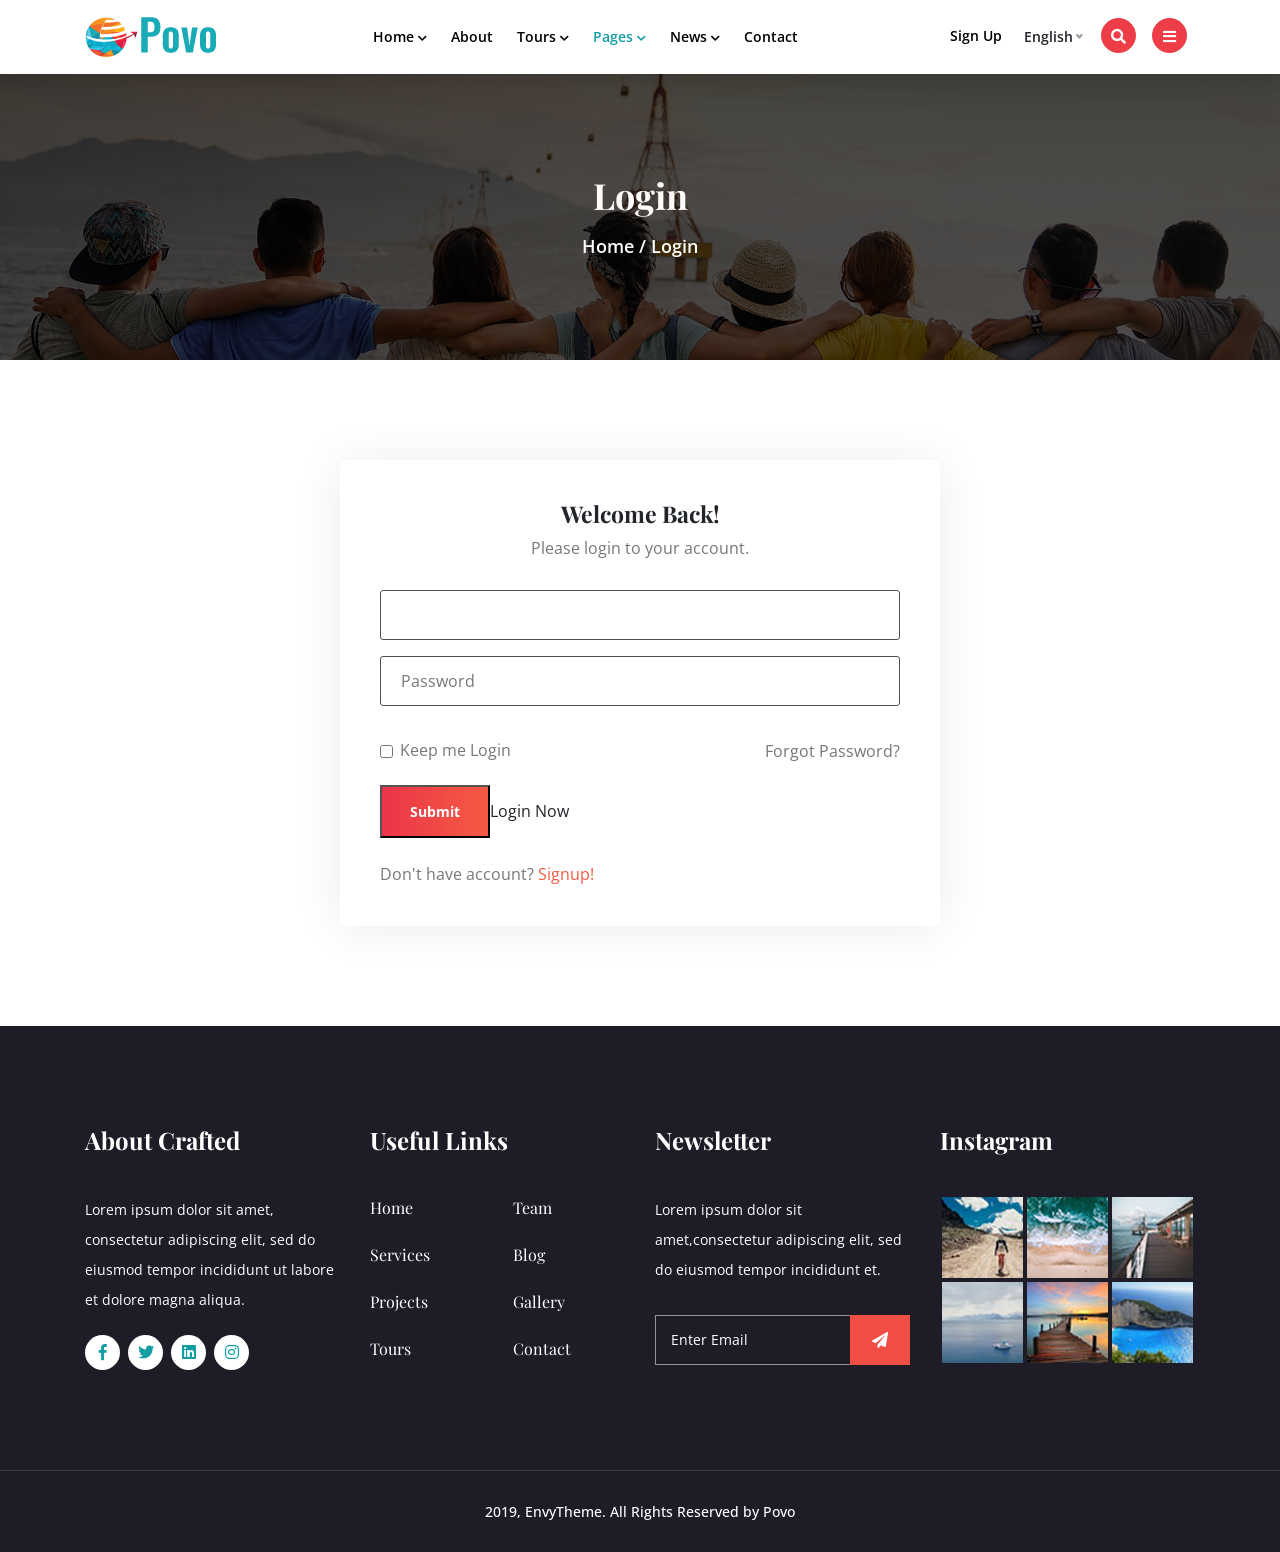
<file: views/front/login.html>
<!doctype html>
<html lang="zxx">
    
<!-- Mirrored from templates.envytheme.com/povo/login.html by HTTrack Website Copier/3.x [XR&CO'2014], Thu, 21 Nov 2019 22:16:22 GMT -->
<head>
        <!-- REQUIRED META TAGS -->
        <meta charset="utf-8">
        <meta name="viewport" content="width=device-width, initial-scale=1, shrink-to-fit=no">

        <!-- Bootstrap Min CSS -->
        <link rel="stylesheet" href="assets/css/bootstrap.min.css">
        <!-- Owl Carousel Min CSS -->
        <link rel="stylesheet" href="assets/css/owl.carousel.min.css">
        <!-- Owl Theme Default Min CSS -->
        <link rel="stylesheet" href="assets/css/owl.theme.default.min.css">
        <!-- Magnific CSS -->
        <link rel="stylesheet" href="assets/css/magnific-popup.css">
        <!-- Animate Min CSS -->
        <link rel="stylesheet" href="assets/css/animate.min.css">
        <!-- Animate Min CSS -->
        <link rel="stylesheet" href="assets/css/meanmenu.css">
        <!-- Nice Select Min CSS -->
        <link rel="stylesheet" href="assets/css/nice-select.css">
        <!-- Meanmenu Min CSS -->
        <link rel="stylesheet" href="assets/css/fontawesome.min.css">
        <!-- Flaticon CSS -->
        <link rel="stylesheet" href="assets/css/flaticon.css">
        <!-- Style CSS -->
        <link rel="stylesheet" href="assets/css/style.css">
        <!-- Responsive CSS -->
        <link rel="stylesheet" href="assets/css/responsive.css">

        <!-- TITLE -->
        <title>Povo - Travel Agency & Tourism HTML Template</title>
    </head>

    <body>

        <!-- Start Loader -->
		<div class="preloader">
            <div class="spinner"></div>
        </div>
        <!-- End Loader -->

        <!-- Start Navbar Area -->
        <div class="navbar-area  header-sticky">
            <div class="povo-mobile-nav">
                <div class="logo">
                    <a href="index-2.html">
                        <img src="assets/img/logo.png" alt="logo">
                    </a>
                </div>
            </div>

            <div class="povo-nav">
                <div class="container">
                    <nav class="navbar navbar-expand-md navbar-light">
                        <a class="navbar-brand" href="index-2.html"><img src="assets/img/logo.png" alt="logo"></a>

                        <div class="collapse navbar-collapse mean-menu" id="navbarSupportedContent">
                            <ul class="navbar-nav m-auto">
                                <li class="nav-item"><a href="#" class="nav-link">Home <i class="fas fa-chevron-down"></i></a>
                                    <ul class="dropdown-menu">
                                        <li class="nav-item">
                                            <a href="index-2.html" class="nav-link">Home One</a>
                                        </li>

                                        <li class="nav-item">
                                            <a href="index-two.html" class="nav-link">Home Two</a>
                                        </li>
                                    </ul>
                                </li>
                                
                                <li class="nav-item">
                                    <a href="about.html" class="nav-link">About</a>
                                </li>

                                <li class="nav-item"><a href="#" class="nav-link">Tours <i class="fas fa-chevron-down"></i></a>
                                    <ul class="dropdown-menu">
                                        <li class="nav-item">
                                            <a href="tours.html" class="nav-link">Tours</a>
                                        </li>

                                        <li class="nav-item">
                                            <a href="single-tours.html" class="nav-link">Single Tours</a>
                                        </li>
                                    </ul>
                                </li>

                                <li class="nav-item"><a href="#" class="nav-link active">Pages <i class="fas fa-chevron-down"></i></a>
                                    <ul class="dropdown-menu">
                                        <li class="nav-item">
                                            <a href="about.html" class="nav-link">About</a>
                                        </li>

                                        <li class="nav-item">
                                            <a href="gallery.html" class="nav-link">Gallery</a>
                                        </li>

                                        <li class="nav-item">
                                            <a href="#" class="nav-link">Tours </a>
                                            <ul class="dropdown-menu">
                                                <li class="nav-item">
                                                    <a href="tours.html" class="nav-link">Tours</a>
                                                </li>
        
                                                <li class="nav-item">
                                                    <a href="single-tours.html" class="nav-link">Single Tours</a>
                                                </li>
                                            </ul>
                                        </li>

                                        <li class="nav-item">
                                            <a href="#" class="nav-link">News</a>

                                            <ul class="dropdown-menu">
                                                <li class="nav-item">
                                                    <a href="news.html" class="nav-link">News</a>
                                                </li>
        
                                                <li class="nav-item">
                                                    <a href="single-news.html" class="nav-link">Single News</a>
                                                </li>
                                            </ul>
                                        </li>

                                        <li class="nav-item">
                                            <a href="faq.html" class="nav-link">Faq</a>
                                        </li>

                                        <li class="nav-item">
                                            <a href="signup.html" class="nav-link">Signup</a>
                                        </li>

                                        <li class="nav-item">
                                            <a href="login.html" class="nav-link active">Login</a>
                                        </li>

                                        <li class="nav-item">
                                            <a href="error-404.html" class="nav-link">404 Error</a>
                                        </li>

                                        <li class="nav-item">
                                            <a href="coming-soon.html" class="nav-link">Coming Soon</a>
                                        </li>

                                        <li class="nav-item">
                                            <a href="contact.html" class="nav-link">Contact</a>
                                        </li>
                                    </ul>
                                </li>

                                <li class="nav-item"><a href="#" class="nav-link">News <i class="fas fa-chevron-down"></i></a>
                                    <ul class="dropdown-menu">
                                        <li class="nav-item">
                                            <a href="news.html" class="nav-link">News</a>
                                        </li>

                                        <li class="nav-item">
                                            <a href="single-news.html" class="nav-link">Single News</a>
                                        </li>
                                    </ul>
                                </li>

                                <li class="nav-item">
                                    <a href="contact.html" class="nav-link">Contact</a>
                                </li>
                            </ul>

                            <div class="others-options">
                                <ul class="navbar-nav">
                                    <li class="nav-item">
                                        <a href="signup.html" class="nav-link">Sign Up</a>
                                    </li>

                                    <li class="nav-item">
                                        <select class="lang">
                                            <option>English</option>
                                            <option>Australia</option>
                                        </select>
                                    </li>
                                    
                                    <li class="nav">
                                        <a class="nav-link" href="#searchmodal"             data-toggle="modal" data-target="#searchmodal">
                                            <i class="fa fa-search"></i>
                                        </a>
                                    </li>

                                    <li class="nav">
                                        <a class="nav-link" href="#" data-toggle="modal"        data-target="#myModal">
                                            <i class="fa fa-bars"></i>
                                        </a>
                                    </li>
                                </ul> 
                            </div>
                        </div>
                    </nav>
                </div>
            </div>
        </div>
        <!-- End Navbar Area -->

        <!-- Right Side Modal -->
        <div class="modal right fade" id="myModal" tabindex="-1" role="dialog">
            <div class="modal-dialog" role="document">
                <div class="modal-content">
                    <div class="modal-header">
                        <button type="button" class="close" data-dismiss="modal" aria-label="Close"><span aria-hidden="true">&times;</span></button>
                    </div>
                    <div class="modal-body">
                        <div class="logo">
                            <a href="index-2.html">
                                <img src="assets/img/logo.png" alt="logo">
                            </a>
                        </div>

                        <p>Lorem Ipsum is simply dummied text of the printing and typesetting industry. Lorem Ipsum has been the industry's standard dummy text ever since when an unknown printer took a galley of type and scrambled it to make a type specimen book. It has survived not only five centuries.</p>
                        <ul class="modal-contact-info">
                            <li>
                                <i class="fas fa-map-marker-alt"></i> <b>27 Division St</b>New York, NY 10002, USA
                            </li>

                            <li>
                                <i class="fas fa-phone"></i> <b>+0 (321) 984 754</b>Give us a call
                            </li>

                            <li>
                                <i class="fas fa-envelope"></i><b>upstart@gmail.com</b>24/7 online support
                            </li>
                        </ul>

                        <ul class="social-links">
                            <li>
                                <a href="#">
                                    <i class="fab fa-facebook-f"></i>
                                </a>
                            </li>

                            <li>
                                <a href="#">
                                    <i class="fab fa-twitter"></i>
                                </a>
                            </li>

                            <li>
                                <a href="#">
                                    <i class="fab fa-instagram"></i>
                                </a>
                            </li>

                            <li>
                                <a href="#">
                                    <i class="fab fa-linkedin"></i>
                                </a>
                            </li>

                            <li>
                                <a href="#">
                                    <i class="fab fa-pinterest"></i>
                                </a>
                            </li>
                        </ul>
                    </div>
                </div>
            </div>
        </div>
		<!-- End Right Side Modal -->

        <!-- Search Modal -->
        <div class="modal fade fade-scale searchmodal" id="searchmodal" tabindex="-1" role="dialog">
            <div class="modal-dialog" role="document">
                <div class="modal-content">
                    <div class="modal-body">
                        <div class="modal-header">
                            <button type="button" class="close" data-dismiss="modal" aria-label="Close">
                                <span aria-hidden="true">&times;</span>
                            </button>
                        </div>
                        <form class="search-form">
                            <input type="search" class="form-control" id="search" placeholder="Search...">
                            <button type="submit" class="search-btn"><i class="fa fa-search"></i></button>
                        </form>
                    </div>
                </div>
            </div>
        </div>
        <!-- End Search Modal -->

        <!-- Page banner -->
        <section class="page-banner">
            <div class="container">
                <div class="page-banner-content">
                    <h2>Login</h2>
                    <p><a href="index-2.html">Home</a> / Login</p>
                </div>
            </div>
        </section>
        <!-- End Page banner -->

        <!-- Start Signin Area -->
        <div class="login-section ptb-100">
            <div class="container">
                <div class="login-form">
                    <div class="login-title">
                        <h3>Welcome Back!</h3>
                        <p>Please login to your account.</p>
                    </div>
                        
                    <form method="POST" action="login.php">
                        <div class="row">
                            <div class="col-lg-12">
                                <div class="form-group">
                                    <input type="text" name="userName" class="form-control"  required>
                                </div>
                            </div>

                            <div class="col-lg-12">
                                <div class="form-group">
                                    <input type="password" name="mdp" class="form-control" placeholder="Password" required>
                                </div>
                            </div>

                            <div class="col-lg-12">
                                <div class="form-check">
                                    <input type="checkbox" class="form-check-input" id="checkme">
                                    <label class="form-check-label" for="checkme">Keep me Login</label>
                                </div>
                            </div>

                            <div class="col-lg-12 text-right">
                                <p class="forgot-password"><a href="#">Forgot Password?</a></p>
                            </div>

                            <div class="col-lg-12">
                                <div class="send-btn">
                                    <input type="submit" href="#" class="default-btn-one">Login Now</input>
                                </div>
                                <br>
                                <span>Don't have account? <a href="signup.html">Signup!</a></span>
                            </div>
                        </div>
                    </form>
                </div>
            </div>
        </div>
        <!-- End Signin Area -->

        <!-- Footer section -->
        <footer class="footer-section">
            <div class="container">
                <div class="row">
                    <div class="col-lg-3 col-md-6 col-sm-6">
                        <div class="footer-content">
                            <h2>About Crafted</h2>
                        </div>

                        <div class="footer-item">
                            <p class="mb-15">Lorem ipsum dolor sit amet, consectetur adipiscing elit, sed do eiusmod tempor incididunt ut labore et dolore magna aliqua.</p>

                            <ul class="footer-links">
                                <li>
                                    <a href="#">
                                        <i class="fab fa-facebook-f"></i>
                                    </a>
                                </li>

                                <li>
                                    <a href="#">
                                        <i class="fab fa-twitter"></i>
                                    </a>
                                </li>

                                <li>
                                    <a href="#">
                                        <i class="fab fa-linkedin"></i>
                                    </a>
                                </li>

                                <li>
                                    <a href="#">
                                        <i class="fab fa-instagram"></i>
                                    </a>
                                </li>
                            </ul>
                        </div>
                    </div>

                    <div class="col-lg-3 col-md-6 col-sm-6">
                        <div class="menu-item">
                            <div class="footer-content">
                                <h2>Useful Links</h2>
                            </div>

                            <div class="row">
                                <div class="col-lg-6 col-md-6 col-sm-6">
                                    <ul class="quick-menu">
                                        <li>
                                            <a href="#">Home</a>
                                        </li>

                                        <li>
                                            <a href="#">Services</a>
                                        </li>

                                        <li>
                                            <a href="#">Projects</a>
                                        </li>
                                        
                                        <li>
                                            <a href="#">Tours</a>
                                        </li>
                                    </ul>
                                </div>

                                <div class="col-lg-6 col-md-6 col-sm-6">
                                    <ul class="quick-menu">
                                        <li>
                                            <a href="#">Team</a>
                                        </li>

                                        <li>
                                            <a href="#">Blog</a>
                                        </li>

                                        <li>
                                            <a href="#">Gallery</a>
                                        </li>
                                        
                                        <li>
                                            <a href="#">Contact</a>
                                        </li>
                                    </ul>
                                </div>
                            </div>
                        </div>   
                    </div>

                    <div class="col-lg-3 col-md-6 col-sm-6">
                        <div class="footer-content">
                            <h2>Newsletter</h2>
                        </div>
                        
                        <div class="footer-info">
                            <p class="mb-15">Lorem ipsum dolor sit amet,consectetur adipiscing elit, sed do eiusmod tempor incididunt et.</p>

                            <div class="newsletter-content">
                                <input type="email" class="form-control" placeholder="Enter Email">
                                <i class="fas fa-paper-plane"></i>
                            </div>
                        </div>
                    </div>

                    <div class="col-lg-3 col-md-6 col-sm-6">
                        <div class="footer-content">
                            <h2>Instagram</h2>
                        </div>
                        <ul class="instagram-feed">
                            <li>
                                <a href="#">
                                    <img src="assets/img/instagram/1.png" alt="image">
                                </a>
                            </li>
                            <li>
                                <a href="#">
                                    <img src="assets/img/instagram/2.png" alt="image">
                                </a>
                            </li>
                            <li>
                                <a href="#">
                                    <img src="assets/img/instagram/3.png" alt="image">
                                </a>
                            </li>
                            <li>
                                <a href="#">
                                    <img src="assets/img/instagram/4.png" alt="image">
                                </a>
                            </li>
                            <li>
                                <a href="#">
                                    <img src="assets/img/instagram/5.png" alt="image">
                                </a>
                            </li>
                            <li>
                                <a href="#">
                                    <img src="assets/img/instagram/6.png" alt="image">
                                </a>
                            </li>
                        </ul>
                    </div>
                </div>
            </div>
        </footer>
        <!-- End Footer section -->

        <!-- End Footer Bottom section -->
        <div class="footer-bottom">
            <div class="container">
                <div class="footer-bottom-content">
                    <p> 2019, EnvyTheme. All Rights Reserved by Povo</p>
                </div>
            </div>
        </div>
        <!-- End Footer Bottom section -->

        <!-- Button Section -->
        <div class="go-top">
            <i class="fas fa-arrow-up"></i>
        </div>
        <!-- End Button Section -->


        <!-- jQuery Min JS -->
        <script src="assets/js/jquery-3.2.1.slim.min.js"></script>
        <!-- Popper Min JS -->
        <script src="assets/js/popper.min.js"></script>
        <!-- Bootstrap Min JS -->
        <script src="assets/js/bootstrap.min.js"></script>
        <!-- Magnific Min JS -->
        <script src="assets/js/jquery.magnific-popup.min.js"></script>
        <!-- Mean Menu Min JS -->
        <script src="assets/js/jquery.meanmenu.js"></script>
        <!-- Nice Select Min JS -->
        <script src="assets/js/jquery.nice-select.min.js"></script>
        <!-- Owl Carousel Min JS -->
        <script src="assets/js/owl.carousel.min.js"></script>
        <!-- Mixitup Min JS -->
        <script src="assets/js/jquery.mixitup.min.js"></script>
        <!-- Upstart Map JS -->
        <script src="assets/js/upstart-map.js"></script>
        <!-- Active JS -->
        <script src="assets/js/active.js"></script>
    </body>

<!-- Mirrored from templates.envytheme.com/povo/login.html by HTTrack Website Copier/3.x [XR&CO'2014], Thu, 21 Nov 2019 22:16:22 GMT -->
</html>
</file>
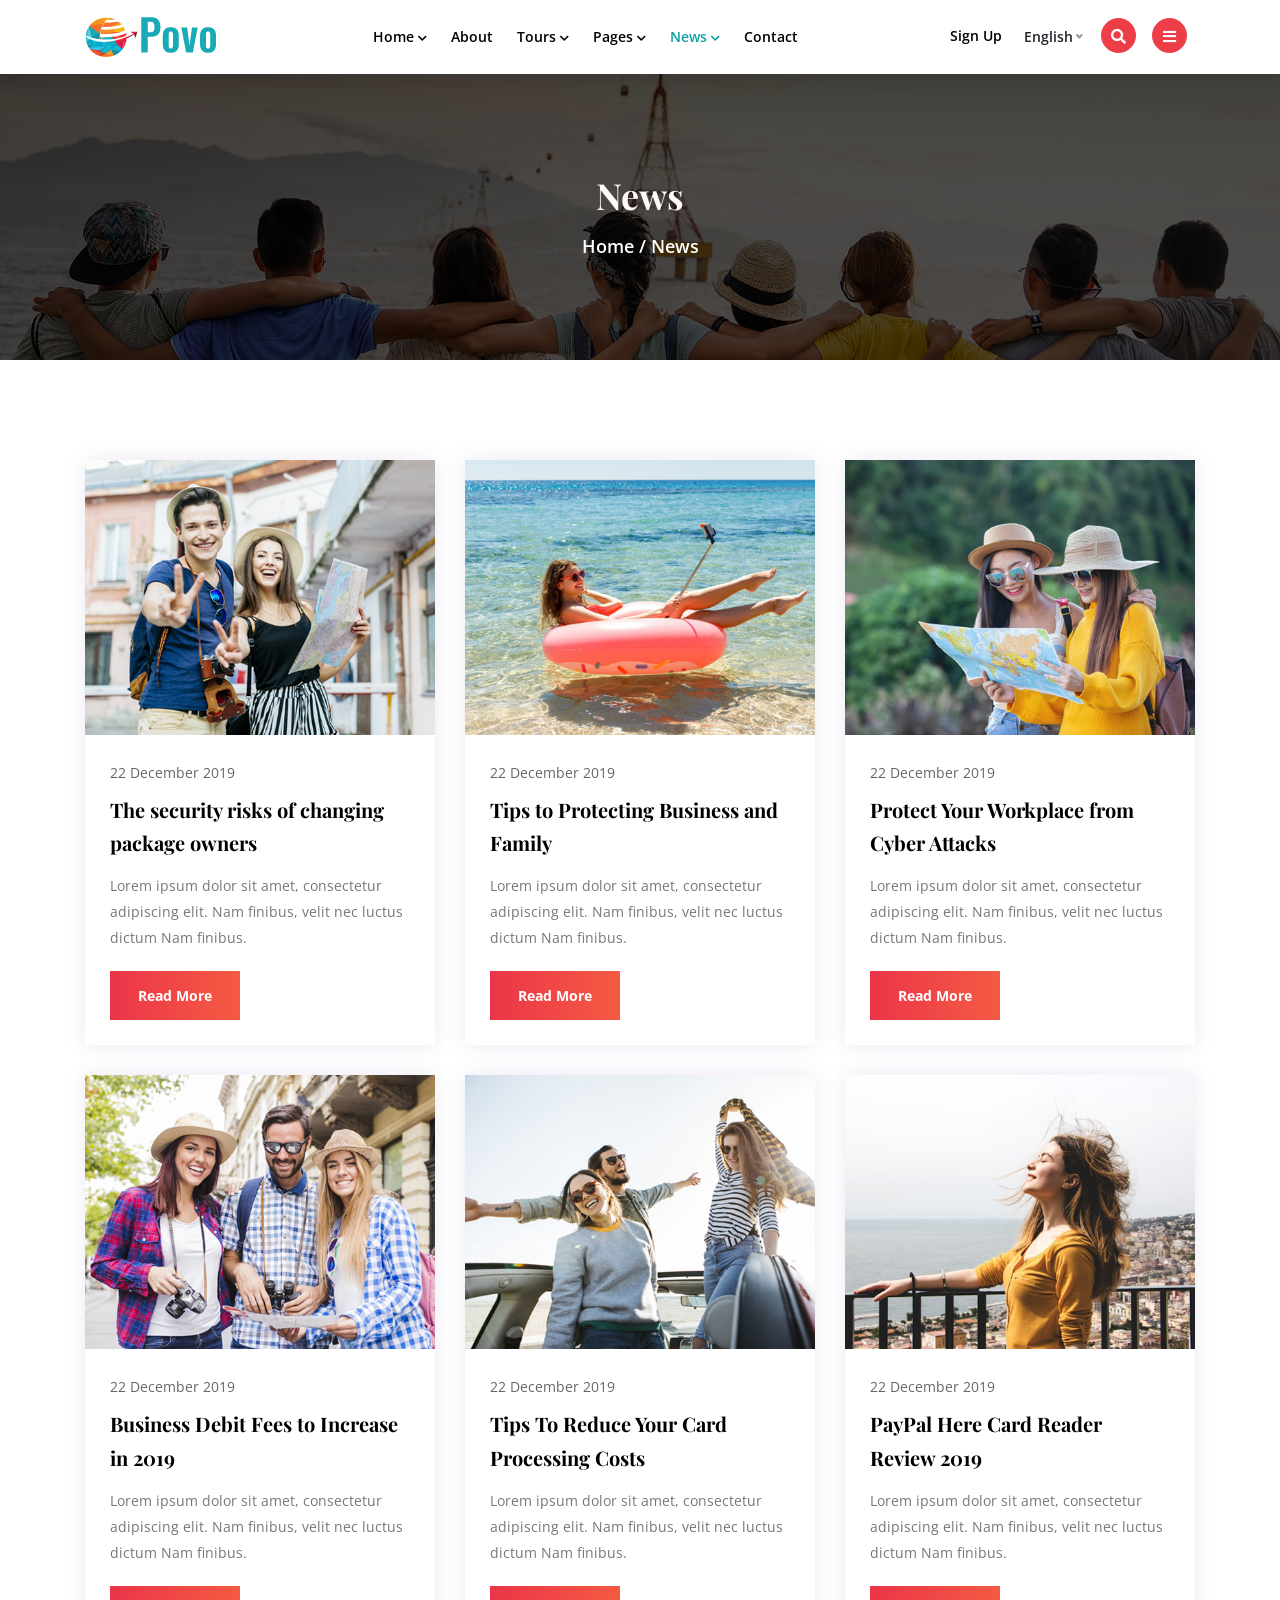
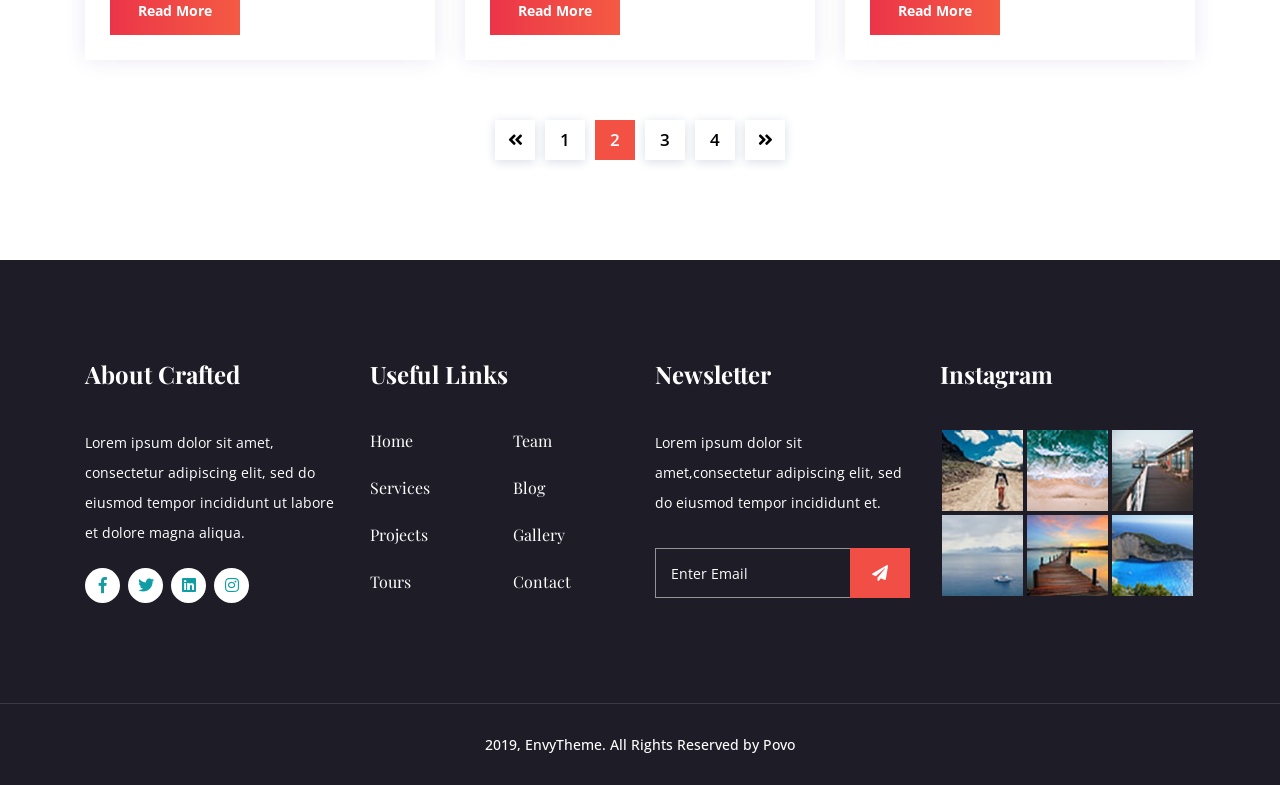
<file: views/front/news.html>
<!doctype html>
<html lang="zxx">
    
<!-- Mirrored from templates.envytheme.com/povo/news.html by HTTrack Website Copier/3.x [XR&CO'2014], Thu, 21 Nov 2019 22:16:19 GMT -->
<head>
        <!-- REQUIRED META TAGS -->
        <meta charset="utf-8">
        <meta name="viewport" content="width=device-width, initial-scale=1, shrink-to-fit=no">

        <!-- Bootstrap Min CSS -->
        <link rel="stylesheet" href="assets/css/bootstrap.min.css">
        <!-- Owl Carousel Min CSS -->
        <link rel="stylesheet" href="assets/css/owl.carousel.min.css">
        <!-- Owl Theme Default Min CSS -->
        <link rel="stylesheet" href="assets/css/owl.theme.default.min.css">
        <!-- Magnific CSS -->
        <link rel="stylesheet" href="assets/css/magnific-popup.css">
        <!-- Animate Min CSS -->
        <link rel="stylesheet" href="assets/css/animate.min.css">
        <!-- Animate Min CSS -->
        <link rel="stylesheet" href="assets/css/meanmenu.css">
        <!-- Nice Select Min CSS -->
        <link rel="stylesheet" href="assets/css/nice-select.css">
        <!-- Meanmenu Min CSS -->
        <link rel="stylesheet" href="assets/css/fontawesome.min.css">
        <!-- Flaticon CSS -->
        <link rel="stylesheet" href="assets/css/flaticon.css">
        <!-- Style CSS -->
        <link rel="stylesheet" href="assets/css/style.css">
        <!-- Responsive CSS -->
        <link rel="stylesheet" href="assets/css/responsive.css">

        <!-- TITLE -->
        <title>Povo - Travel Agency & Tourism HTML Template</title>
    </head>

    <body>

        <!-- Start Loader -->
		<div class="preloader">
            <div class="spinner"></div>
        </div>
        <!-- End Loader -->

        <!-- Start Navbar Area -->
        <div class="navbar-area  header-sticky">
            <div class="povo-mobile-nav">
                <div class="logo">
                    <a href="index-2.html">
                        <img src="assets/img/logo.png" alt="logo">
                    </a>
                </div>
            </div>

            <div class="povo-nav">
                <div class="container">
                    <nav class="navbar navbar-expand-md navbar-light">
                        <a class="navbar-brand" href="index-2.html"><img src="assets/img/logo.png" alt="logo"></a>

                        <div class="collapse navbar-collapse mean-menu" id="navbarSupportedContent">
                            <ul class="navbar-nav m-auto">
                                <li class="nav-item"><a href="#" class="nav-link">Home <i class="fas fa-chevron-down"></i></a>
                                    <ul class="dropdown-menu">
                                        <li class="nav-item">
                                            <a href="index-2.html" class="nav-link">Home One</a>
                                        </li>

                                        <li class="nav-item">
                                            <a href="index-two.html" class="nav-link">Home Two</a>
                                        </li>
                                    </ul>
                                </li>
                                
                                <li class="nav-item">
                                    <a href="about.html" class="nav-link">About</a>
                                </li>

                                <li class="nav-item"><a href="#" class="nav-link">Tours <i class="fas fa-chevron-down"></i></a>
                                    <ul class="dropdown-menu">
                                        <li class="nav-item">
                                            <a href="tours.html" class="nav-link">Tours</a>
                                        </li>

                                        <li class="nav-item">
                                            <a href="single-tours.html" class="nav-link">Single Tours</a>
                                        </li>
                                    </ul>
                                </li>

                                <li class="nav-item"><a href="#" class="nav-link">Pages <i class="fas fa-chevron-down"></i></a>
                                    <ul class="dropdown-menu">
                                        <li class="nav-item">
                                            <a href="about.html" class="nav-link">About</a>
                                        </li>

                                        <li class="nav-item">
                                            <a href="gallery.html" class="nav-link">Gallery</a>
                                        </li>

                                        <li class="nav-item">
                                            <a href="#" class="nav-link">Tours </a>
                                            <ul class="dropdown-menu">
                                                <li class="nav-item">
                                                    <a href="tours.html" class="nav-link">Tours</a>
                                                </li>
        
                                                <li class="nav-item">
                                                    <a href="single-tours.html" class="nav-link">Single Tours</a>
                                                </li>
                                            </ul>
                                        </li>

                                        <li class="nav-item">
                                            <a href="#" class="nav-link">News</a>

                                            <ul class="dropdown-menu">
                                                <li class="nav-item">
                                                    <a href="news.html" class="nav-link">News</a>
                                                </li>
        
                                                <li class="nav-item">
                                                    <a href="single-news.html" class="nav-link">Single News</a>
                                                </li>
                                            </ul>
                                        </li>

                                        <li class="nav-item">
                                            <a href="faq.html" class="nav-link">Faq</a>
                                        </li>

                                        <li class="nav-item">
                                            <a href="signup.html" class="nav-link">Signup</a>
                                        </li>

                                        <li class="nav-item">
                                            <a href="login.html" class="nav-link">Login</a>
                                        </li>

                                        <li class="nav-item">
                                            <a href="error-404.html" class="nav-link">404 Error</a>
                                        </li>

                                        <li class="nav-item">
                                            <a href="coming-soon.html" class="nav-link">Coming Soon</a>
                                        </li>

                                        <li class="nav-item">
                                            <a href="contact.html" class="nav-link">Contact</a>
                                        </li>
                                    </ul>
                                </li>

                                <li class="nav-item"><a href="#" class="nav-link active">News <i class="fas fa-chevron-down"></i></a>
                                    <ul class="dropdown-menu">
                                        <li class="nav-item">
                                            <a href="news.html" class="nav-link active">News</a>
                                        </li>

                                        <li class="nav-item">
                                            <a href="single-news.html" class="nav-link">Single News</a>
                                        </li>
                                    </ul>
                                </li>

                                <li class="nav-item">
                                    <a href="contact.html" class="nav-link">Contact</a>
                                </li>
                            </ul>

                            <div class="others-options">
                                <ul class="navbar-nav">
                                    <li class="nav-item">
                                        <a href="signup.html" class="nav-link">Sign Up</a>
                                    </li>

                                    <li class="nav-item">
                                        <select class="lang">
                                            <option>English</option>
                                            <option>Australia</option>
                                        </select>
                                    </li>
                                    
                                    <li class="nav">
                                        <a class="nav-link" href="#searchmodal"             data-toggle="modal" data-target="#searchmodal">
                                            <i class="fa fa-search"></i>
                                        </a>
                                    </li>

                                    <li class="nav">
                                        <a class="nav-link" href="#" data-toggle="modal"        data-target="#myModal">
                                            <i class="fa fa-bars"></i>
                                        </a>
                                    </li>
                                </ul> 
                            </div>
                        </div>
                    </nav>
                </div>
            </div>
        </div>
        <!-- End Navbar Area -->

        <!-- Right Side Modal -->
        <div class="modal right fade" id="myModal" tabindex="-1" role="dialog">
            <div class="modal-dialog" role="document">
                <div class="modal-content">
                    <div class="modal-header">
                        <button type="button" class="close" data-dismiss="modal" aria-label="Close"><span aria-hidden="true">&times;</span></button>
                    </div>
                    <div class="modal-body">
                        <div class="logo">
                            <a href="index-2.html">
                                <img src="assets/img/logo.png" alt="logo">
                            </a>
                        </div>

                        <p>Lorem Ipsum is simply dummied text of the printing and typesetting industry. Lorem Ipsum has been the industry's standard dummy text ever since when an unknown printer took a galley of type and scrambled it to make a type specimen book. It has survived not only five centuries.</p>
                        <ul class="modal-contact-info">
                            <li>
                                <i class="fas fa-map-marker-alt"></i> <b>27 Division St</b>New York, NY 10002, USA
                            </li>

                            <li>
                                <i class="fas fa-phone"></i> <b>+0 (321) 984 754</b>Give us a call
                            </li>

                            <li>
                                <i class="fas fa-envelope"></i><b>upstart@gmail.com</b>24/7 online support
                            </li>
                        </ul>

                        <ul class="social-links">
                            <li>
                                <a href="#">
                                    <i class="fab fa-facebook-f"></i>
                                </a>
                            </li>

                            <li>
                                <a href="#">
                                    <i class="fab fa-twitter"></i>
                                </a>
                            </li>

                            <li>
                                <a href="#">
                                    <i class="fab fa-instagram"></i>
                                </a>
                            </li>

                            <li>
                                <a href="#">
                                    <i class="fab fa-linkedin"></i>
                                </a>
                            </li>

                            <li>
                                <a href="#">
                                    <i class="fab fa-pinterest"></i>
                                </a>
                            </li>
                        </ul>
                    </div>
                </div>
            </div>
        </div>
		<!-- End Right Side Modal -->

        <!-- Search Modal -->
        <div class="modal fade fade-scale searchmodal" id="searchmodal" tabindex="-1" role="dialog">
            <div class="modal-dialog" role="document">
                <div class="modal-content">
                    <div class="modal-body">
                        <div class="modal-header">
                            <button type="button" class="close" data-dismiss="modal" aria-label="Close">
                                <span aria-hidden="true">&times;</span>
                            </button>
                        </div>
                        <form class="search-form">
                            <input type="search" class="form-control" id="search" placeholder="Search...">
                            <button type="submit" class="search-btn"><i class="fa fa-search"></i></button>
                        </form>
                    </div>
                </div>
            </div>
        </div>
        <!-- End Search Modal -->

        <!-- Page banner -->
        <section class="page-banner">
            <div class="container">
                <div class="page-banner-content">
                    <h2>News</h2>
                    <p><a href="index-2.html">Home</a> / News</p>
                </div>
            </div>
        </section>
        <!-- End Page banner -->

        <!-- Start News Page Section -->
        <section class="news-page-section ptb-100">
            <div class="container">
                <div class="row">
                    <div class="col-lg-4 col-md-6">
                        <div class="single-blog-post">
                            <figure>
                                <a href="#">
                                    <img src="assets/img/blog/1.jpg" alt="blog-img">
                                </a>
                            </figure>
                            
                            <div class="blog-post-content">
                                <span>22 December 2019</span>
                                <h3><a href="#">The security risks of changing package owners</a></h3>
                                <p> Lorem ipsum dolor sit amet, consectetur adipiscing elit. Nam finibus, velit nec luctus dictum Nam finibus.</p>

                                <div class="blog-btn">
                                    <a href="#" class="default-btn-one">Read More</a>
                                </div>
                            </div>
                        </div>
                    </div>

                    <div class="col-lg-4 col-md-6">
                        <div class="single-blog-post">
                            <figure>
                                <a href="#">
                                    <img src="assets/img/blog/2.jpg" alt="blog-img">
                                </a>
                            </figure>
                            
                            <div class="blog-post-content">
                                <span>22 December 2019</span>
                                <h3><a href="#">Tips to Protecting Business and Family</a></h3>
                                <p> Lorem ipsum dolor sit amet, consectetur adipiscing elit. Nam finibus, velit nec luctus dictum Nam finibus.</p>

                                <div class="blog-btn">
                                    <a href="#" class="default-btn-one">Read More</a>
                                </div>
                            </div>
                        </div>
                    </div>

                    <div class="col-lg-4 col-md-6">
                        <div class="single-blog-post">
                            <figure>
                                <a href="#">
                                    <img src="assets/img/blog/3.jpg" alt="blog-img">
                                </a>
                            </figure>
                            
                            <div class="blog-post-content">
                                <span>22 December 2019</span>
                                <h3><a href="#">Protect Your Workplace from Cyber Attacks</a></h3>
                                <p> Lorem ipsum dolor sit amet, consectetur adipiscing elit. Nam finibus, velit nec luctus dictum Nam finibus.</p>

                                <div class="blog-btn">
                                    <a href="#" class="default-btn-one">Read More</a>
                                </div>
                            </div>
                        </div>
                    </div>

                    <div class="col-lg-4 col-md-6">
                        <div class="single-blog-post">
                            <figure>
                                <a href="#">
                                    <img src="assets/img/blog/4.jpg" alt="blog-img">
                                </a>
                            </figure>
                            
                            <div class="blog-post-content">
                                <span>22 December 2019</span>
                                <h3><a href="#">Business Debit Fees to Increase in 2019</a></h3>
                                <p> Lorem ipsum dolor sit amet, consectetur adipiscing elit. Nam finibus, velit nec luctus dictum Nam finibus.</p>

                                <div class="blog-btn">
                                    <a href="#" class="default-btn-one">Read More</a>
                                </div>
                            </div>
                        </div>
                    </div>

                    <div class="col-lg-4 col-md-6">
                        <div class="single-blog-post">
                            <figure>
                                <a href="#">
                                    <img src="assets/img/blog/5.jpg" alt="blog-img">
                                </a>
                            </figure>
                            
                            <div class="blog-post-content">
                                <span>22 December 2019</span>
                                <h3><a href="#">Tips To Reduce Your Card Processing Costs</a></h3>
                                <p> Lorem ipsum dolor sit amet, consectetur adipiscing elit. Nam finibus, velit nec luctus dictum Nam finibus.</p>

                                <div class="blog-btn">
                                    <a href="#" class="default-btn-one">Read More</a>
                                </div>
                            </div>
                        </div>
                    </div>

                    <div class="col-lg-4 col-md-6">
                        <div class="single-blog-post">
                            <figure>
                                <a href="#">
                                    <img src="assets/img/blog/6.jpg" alt="blog-img">
                                </a>
                            </figure>
                            
                            <div class="blog-post-content">
                                <span>22 December 2019</span>
                                <h3><a href="#">PayPal Here Card Reader Review 2019</a></h3>
                                <p> Lorem ipsum dolor sit amet, consectetur adipiscing elit. Nam finibus, velit nec luctus dictum Nam finibus.</p>

                                <div class="blog-btn">
                                    <a href="#" class="default-btn-one">Read More</a>
                                </div>
                            </div>
                        </div>
                    </div>

                    <div class="col-lg-12 col-md-12">
                        <div class="pagination-area">
                            <a href="#" class="prev page-numbers"><i class="fas fa-angle-double-left"></i></a>
                            <a href="#" class="page-numbers">1</a>
                            <span class="page-numbers current" aria-current="page">2</span>
                            <a href="#" class="page-numbers">3</a>
                            <a href="#" class="page-numbers">4</a>
                            <a href="#" class="next page-numbers"><i class="fas fa-angle-double-right"></i></a>
                        </div>
                    </div>
                </div>
            </div>
        </section>
        <!-- End Blog Section -->

        <!-- Footer section -->
        <footer class="footer-section">
            <div class="container">
                <div class="row">
                    <div class="col-lg-3 col-md-6 col-sm-6">
                        <div class="footer-content">
                            <h2>About Crafted</h2>
                        </div>

                        <div class="footer-item">
                            <p class="mb-15">Lorem ipsum dolor sit amet, consectetur adipiscing elit, sed do eiusmod tempor incididunt ut labore et dolore magna aliqua.</p>

                            <ul class="footer-links">
                                <li>
                                    <a href="#">
                                        <i class="fab fa-facebook-f"></i>
                                    </a>
                                </li>

                                <li>
                                    <a href="#">
                                        <i class="fab fa-twitter"></i>
                                    </a>
                                </li>

                                <li>
                                    <a href="#">
                                        <i class="fab fa-linkedin"></i>
                                    </a>
                                </li>

                                <li>
                                    <a href="#">
                                        <i class="fab fa-instagram"></i>
                                    </a>
                                </li>
                            </ul>
                        </div>
                    </div>

                    <div class="col-lg-3 col-md-6 col-sm-6">
                        <div class="menu-item">
                            <div class="footer-content">
                                <h2>Useful Links</h2>
                            </div>

                            <div class="row">
                                <div class="col-lg-6 col-md-6 col-sm-6">
                                    <ul class="quick-menu">
                                        <li>
                                            <a href="#">Home</a>
                                        </li>

                                        <li>
                                            <a href="#">Services</a>
                                        </li>

                                        <li>
                                            <a href="#">Projects</a>
                                        </li>
                                        
                                        <li>
                                            <a href="#">Tours</a>
                                        </li>
                                    </ul>
                                </div>

                                <div class="col-lg-6 col-md-6 col-sm-6">
                                    <ul class="quick-menu">
                                        <li>
                                            <a href="#">Team</a>
                                        </li>

                                        <li>
                                            <a href="#">Blog</a>
                                        </li>

                                        <li>
                                            <a href="#">Gallery</a>
                                        </li>
                                        
                                        <li>
                                            <a href="#">Contact</a>
                                        </li>
                                    </ul>
                                </div>
                            </div>
                        </div>   
                    </div>

                    <div class="col-lg-3 col-md-6 col-sm-6">
                        <div class="footer-content">
                            <h2>Newsletter</h2>
                        </div>
                        
                        <div class="footer-info">
                            <p class="mb-15">Lorem ipsum dolor sit amet,consectetur adipiscing elit, sed do eiusmod tempor incididunt et.</p>

                            <div class="newsletter-content">
                                <input type="email" class="form-control" placeholder="Enter Email">
                                <i class="fas fa-paper-plane"></i>
                            </div>
                        </div>
                    </div>

                    <div class="col-lg-3 col-md-6 col-sm-6">
                        <div class="footer-content">
                            <h2>Instagram</h2>
                        </div>
                        <ul class="instagram-feed">
                            <li>
                                <a href="#">
                                    <img src="assets/img/instagram/1.png" alt="image">
                                </a>
                            </li>
                            <li>
                                <a href="#">
                                    <img src="assets/img/instagram/2.png" alt="image">
                                </a>
                            </li>
                            <li>
                                <a href="#">
                                    <img src="assets/img/instagram/3.png" alt="image">
                                </a>
                            </li>
                            <li>
                                <a href="#">
                                    <img src="assets/img/instagram/4.png" alt="image">
                                </a>
                            </li>
                            <li>
                                <a href="#">
                                    <img src="assets/img/instagram/5.png" alt="image">
                                </a>
                            </li>
                            <li>
                                <a href="#">
                                    <img src="assets/img/instagram/6.png" alt="image">
                                </a>
                            </li>
                        </ul>
                    </div>
                </div>
            </div>
        </footer>
        <!-- End Footer section -->

        <!-- End Footer Bottom section -->
        <div class="footer-bottom">
            <div class="container">
                <div class="footer-bottom-content">
                    <p> 2019, EnvyTheme. All Rights Reserved by Povo</p>
                </div>
            </div>
        </div>
        <!-- End Footer Bottom section -->

        <!-- Button Section -->
        <div class="go-top">
            <i class="fas fa-arrow-up"></i>
        </div>
        <!-- End Button Section -->


        <!-- jQuery Min JS -->
        <script src="assets/js/jquery-3.2.1.slim.min.js"></script>
        <!-- Popper Min JS -->
        <script src="assets/js/popper.min.js"></script>
        <!-- Bootstrap Min JS -->
        <script src="assets/js/bootstrap.min.js"></script>
        <!-- Magnific Min JS -->
        <script src="assets/js/jquery.magnific-popup.min.js"></script>
        <!-- Mean Menu Min JS -->
        <script src="assets/js/jquery.meanmenu.js"></script>
        <!-- Nice Select Min JS -->
        <script src="assets/js/jquery.nice-select.min.js"></script>
        <!-- Owl Carousel Min JS -->
        <script src="assets/js/owl.carousel.min.js"></script>
        <!-- Mixitup Min JS -->
        <script src="assets/js/jquery.mixitup.min.js"></script>
        <!-- Upstart Map JS -->
        <script src="assets/js/upstart-map.js"></script>
        <!-- Active JS -->
        <script src="assets/js/active.js"></script>
    </body>

<!-- Mirrored from templates.envytheme.com/povo/news.html by HTTrack Website Copier/3.x [XR&CO'2014], Thu, 21 Nov 2019 22:16:19 GMT -->
</html>
</file>
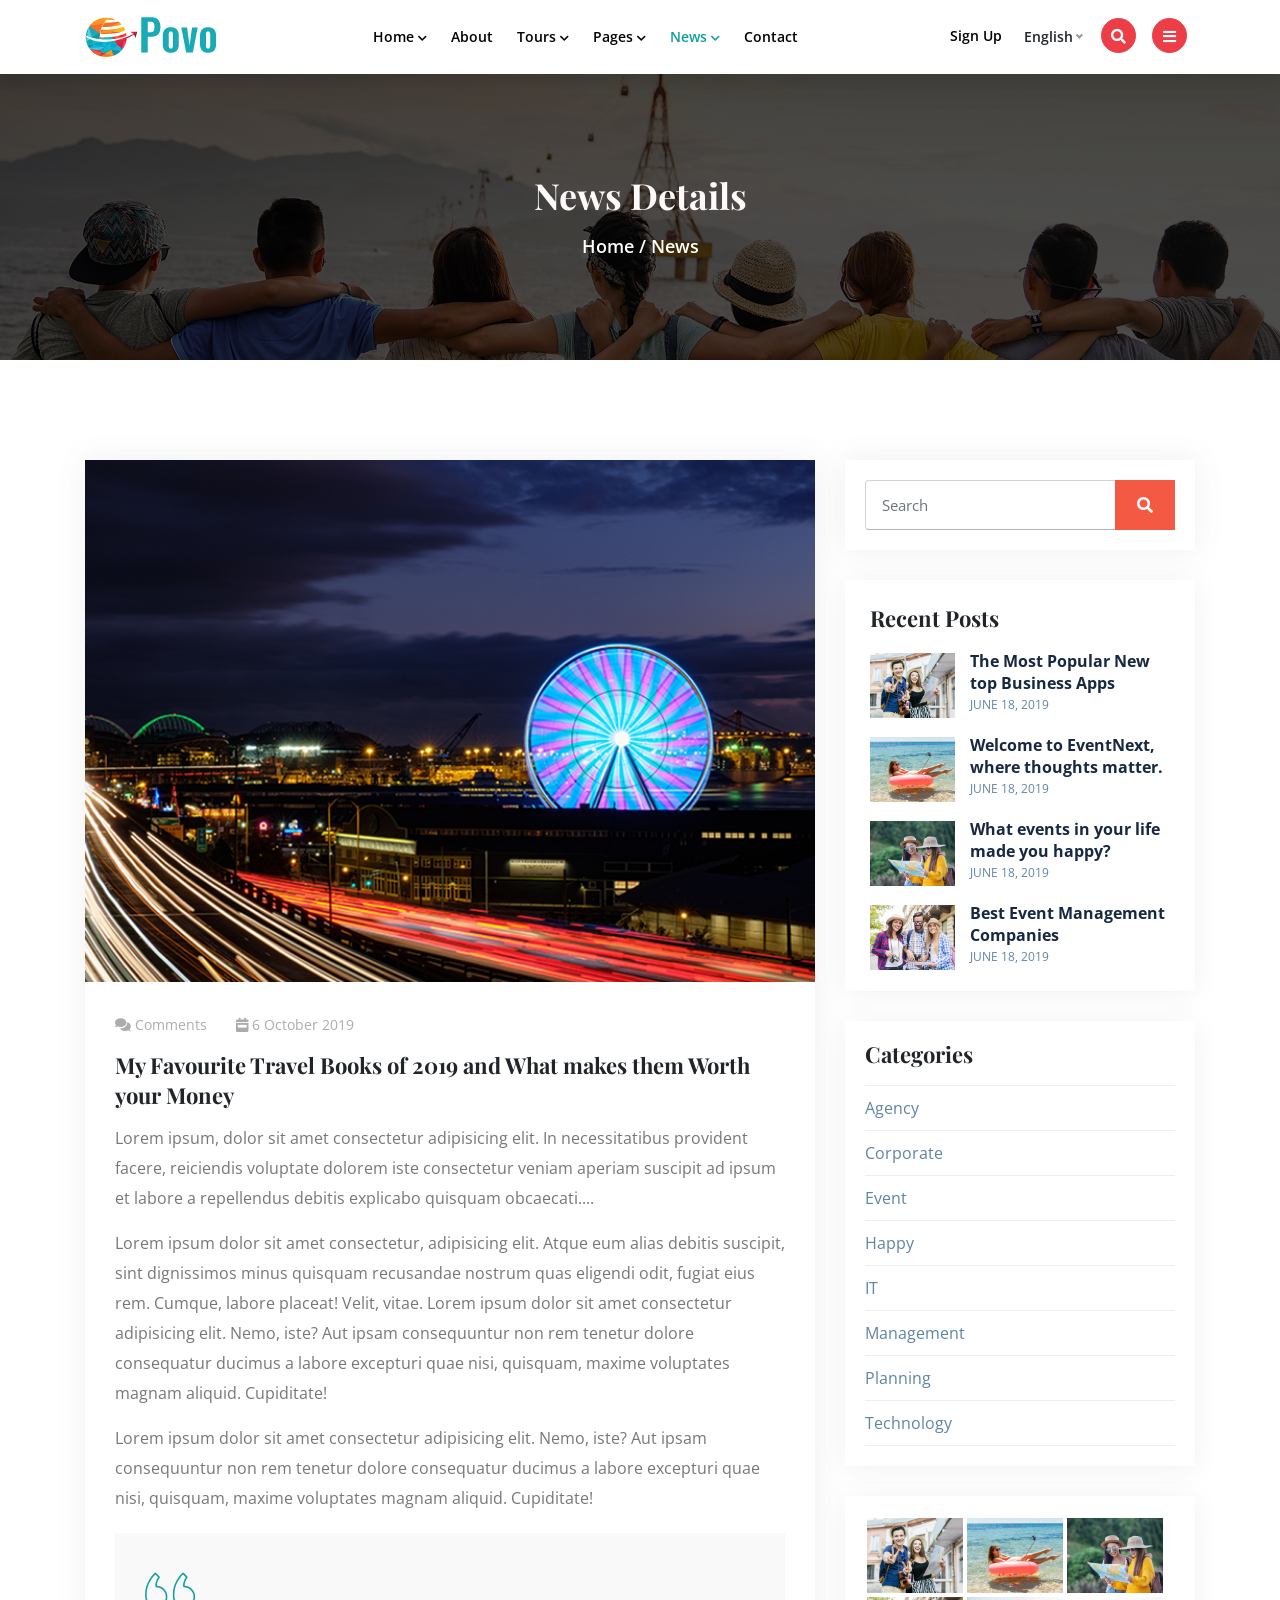
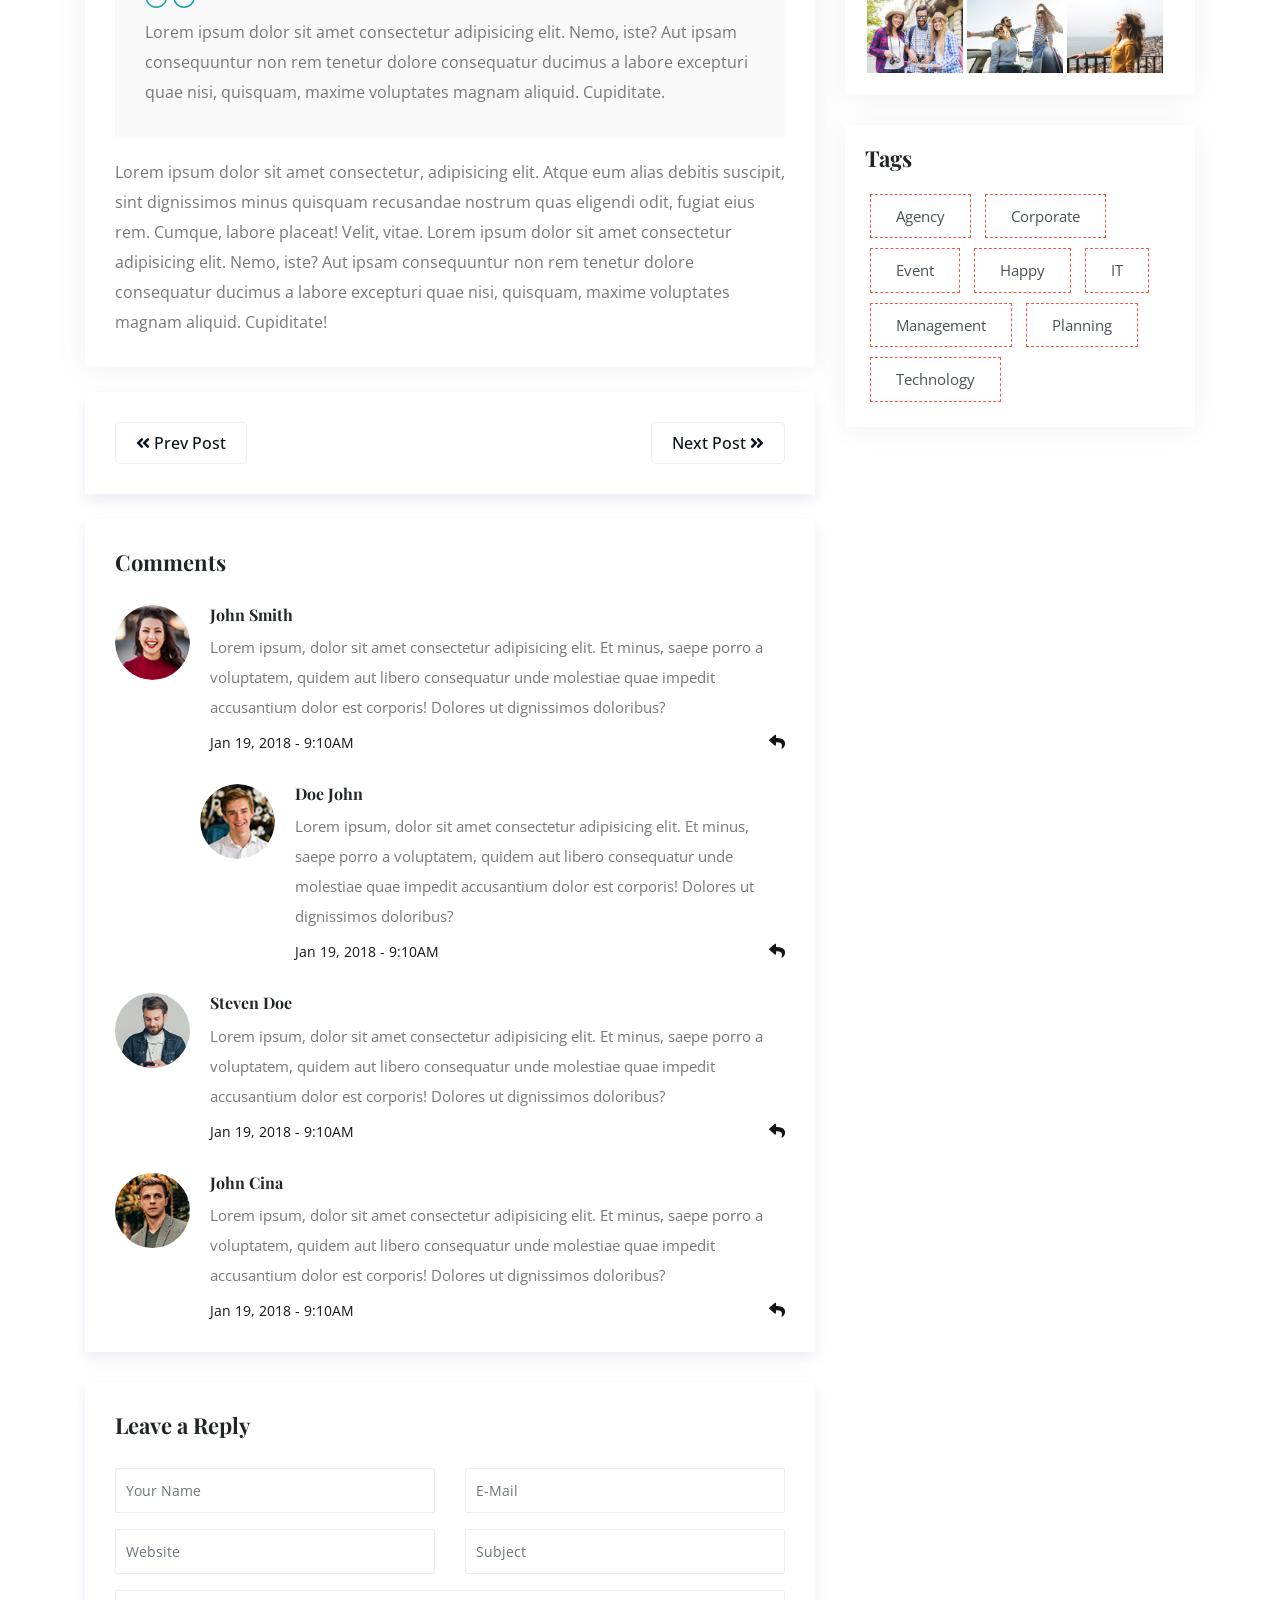
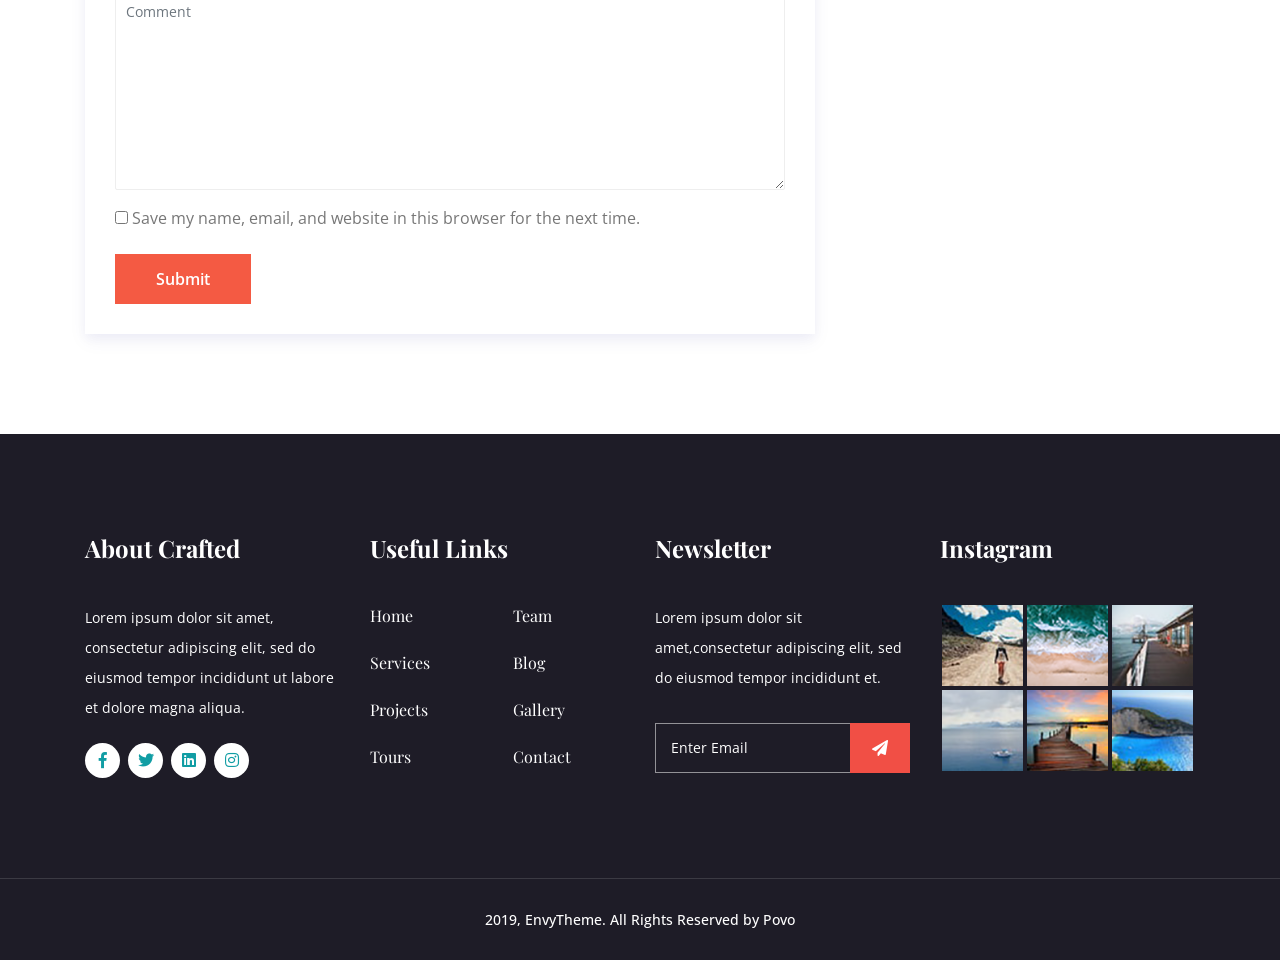
<file: views/front/single-news.html>
<!doctype html>
<html lang="zxx">
    
<!-- Mirrored from templates.envytheme.com/povo/single-news.html by HTTrack Website Copier/3.x [XR&CO'2014], Thu, 21 Nov 2019 22:16:19 GMT -->
<head>
        <!-- REQUIRED META TAGS -->
        <meta charset="utf-8">
        <meta name="viewport" content="width=device-width, initial-scale=1, shrink-to-fit=no">

        <!-- Bootstrap Min CSS -->
        <link rel="stylesheet" href="assets/css/bootstrap.min.css">
        <!-- Owl Carousel Min CSS -->
        <link rel="stylesheet" href="assets/css/owl.carousel.min.css">
        <!-- Owl Theme Default Min CSS -->
        <link rel="stylesheet" href="assets/css/owl.theme.default.min.css">
        <!-- Magnific CSS -->
        <link rel="stylesheet" href="assets/css/magnific-popup.css">
        <!-- Animate Min CSS -->
        <link rel="stylesheet" href="assets/css/animate.min.css">
        <!-- Animate Min CSS -->
        <link rel="stylesheet" href="assets/css/meanmenu.css">
        <!-- Nice Select Min CSS -->
        <link rel="stylesheet" href="assets/css/nice-select.css">
        <!-- Meanmenu Min CSS -->
        <link rel="stylesheet" href="assets/css/fontawesome.min.css">
        <!-- Flaticon CSS -->
        <link rel="stylesheet" href="assets/css/flaticon.css">
        <!-- Style CSS -->
        <link rel="stylesheet" href="assets/css/style.css">
        <!-- Responsive CSS -->
        <link rel="stylesheet" href="assets/css/responsive.css">

        <!-- TITLE -->
        <title>Povo - Travel Agency & Tourism HTML Template</title>
    </head>

    <body>

        <!-- Start Loader -->
		<div class="preloader">
            <div class="spinner"></div>
        </div>
        <!-- End Loader -->

        <!-- Start Navbar Area -->
        <div class="navbar-area  header-sticky">
            <div class="povo-mobile-nav">
                <div class="logo">
                    <a href="index-2.html">
                        <img src="assets/img/logo.png" alt="logo">
                    </a>
                </div>
            </div>

            <div class="povo-nav">
                <div class="container">
                    <nav class="navbar navbar-expand-md navbar-light">
                        <a class="navbar-brand" href="index-2.html"><img src="assets/img/logo.png" alt="logo"></a>

                        <div class="collapse navbar-collapse mean-menu" id="navbarSupportedContent">
                            <ul class="navbar-nav m-auto">
                                <li class="nav-item"><a href="#" class="nav-link">Home <i class="fas fa-chevron-down"></i></a>
                                    <ul class="dropdown-menu">
                                        <li class="nav-item">
                                            <a href="index-2.html" class="nav-link">Home One</a>
                                        </li>

                                        <li class="nav-item">
                                            <a href="index-two.html" class="nav-link">Home Two</a>
                                        </li>
                                    </ul>
                                </li>
                                
                                <li class="nav-item">
                                    <a href="about.html" class="nav-link">About</a>
                                </li>

                                <li class="nav-item"><a href="#" class="nav-link">Tours <i class="fas fa-chevron-down"></i></a>
                                    <ul class="dropdown-menu">
                                        <li class="nav-item">
                                            <a href="tours.html" class="nav-link">Tours</a>
                                        </li>

                                        <li class="nav-item">
                                            <a href="single-tours.html" class="nav-link">Single Tours</a>
                                        </li>
                                    </ul>
                                </li>

                                <li class="nav-item"><a href="#" class="nav-link">Pages <i class="fas fa-chevron-down"></i></a>
                                    <ul class="dropdown-menu">
                                        <li class="nav-item">
                                            <a href="about.html" class="nav-link">About</a>
                                        </li>

                                        <li class="nav-item">
                                            <a href="gallery.html" class="nav-link">Gallery</a>
                                        </li>

                                        <li class="nav-item">
                                            <a href="#" class="nav-link">Tours </a>
                                            <ul class="dropdown-menu">
                                                <li class="nav-item">
                                                    <a href="tours.html" class="nav-link">Tours</a>
                                                </li>
        
                                                <li class="nav-item">
                                                    <a href="single-tours.html" class="nav-link">Single Tours</a>
                                                </li>
                                            </ul>
                                        </li>

                                        <li class="nav-item">
                                            <a href="#" class="nav-link">News</a>

                                            <ul class="dropdown-menu">
                                                <li class="nav-item">
                                                    <a href="news.html" class="nav-link">News</a>
                                                </li>
        
                                                <li class="nav-item">
                                                    <a href="single-news.html" class="nav-link">Single News</a>
                                                </li>
                                            </ul>
                                        </li>

                                        <li class="nav-item">
                                            <a href="faq.html" class="nav-link">Faq</a>
                                        </li>

                                        <li class="nav-item">
                                            <a href="signup.html" class="nav-link">Signup</a>
                                        </li>

                                        <li class="nav-item">
                                            <a href="login.html" class="nav-link">Login</a>
                                        </li>

                                        <li class="nav-item">
                                            <a href="error-404.html" class="nav-link">404 Error</a>
                                        </li>

                                        <li class="nav-item">
                                            <a href="coming-soon.html" class="nav-link">Coming Soon</a>
                                        </li>

                                        <li class="nav-item">
                                            <a href="contact.html" class="nav-link">Contact</a>
                                        </li>
                                    </ul>
                                </li>

                                <li class="nav-item"><a href="#" class="nav-link active">News <i class="fas fa-chevron-down"></i></a>
                                    <ul class="dropdown-menu">
                                        <li class="nav-item">
                                            <a href="news.html" class="nav-link">News</a>
                                        </li>

                                        <li class="nav-item">
                                            <a href="single-news.html" class="nav-link active">Single News</a>
                                        </li>
                                    </ul>
                                </li>

                                <li class="nav-item">
                                    <a href="contact.html" class="nav-link">Contact</a>
                                </li>
                            </ul>

                            <div class="others-options">
                                <ul class="navbar-nav">
                                    <li class="nav-item">
                                        <a href="signup.html" class="nav-link">Sign Up</a>
                                    </li>

                                    <li class="nav-item">
                                        <select class="lang">
                                            <option>English</option>
                                            <option>Australia</option>
                                        </select>
                                    </li>
                                    
                                    <li class="nav">
                                        <a class="nav-link" href="#searchmodal"             data-toggle="modal" data-target="#searchmodal">
                                            <i class="fa fa-search"></i>
                                        </a>
                                    </li>

                                    <li class="nav">
                                        <a class="nav-link" href="#" data-toggle="modal"        data-target="#myModal">
                                            <i class="fa fa-bars"></i>
                                        </a>
                                    </li>
                                </ul> 
                            </div>
                        </div>
                    </nav>
                </div>
            </div>
        </div>
        <!-- End Navbar Area -->

        <!-- Right Side Modal -->
        <div class="modal right fade" id="myModal" tabindex="-1" role="dialog">
            <div class="modal-dialog" role="document">
                <div class="modal-content">
                    <div class="modal-header">
                        <button type="button" class="close" data-dismiss="modal" aria-label="Close"><span aria-hidden="true">&times;</span></button>
                    </div>
                    <div class="modal-body">
                        <div class="logo">
                            <a href="index-2.html">
                                <img src="assets/img/logo.png" alt="logo">
                            </a>
                        </div>

                        <p>Lorem Ipsum is simply dummied text of the printing and typesetting industry. Lorem Ipsum has been the industry's standard dummy text ever since when an unknown printer took a galley of type and scrambled it to make a type specimen book. It has survived not only five centuries.</p>
                        <ul class="modal-contact-info">
                            <li>
                                <i class="fas fa-map-marker-alt"></i> <b>27 Division St</b>New York, NY 10002, USA
                            </li>

                            <li>
                                <i class="fas fa-phone"></i> <b>+0 (321) 984 754</b>Give us a call
                            </li>

                            <li>
                                <i class="fas fa-envelope"></i><b>upstart@gmail.com</b>24/7 online support
                            </li>
                        </ul>

                        <ul class="social-links">
                            <li>
                                <a href="#">
                                    <i class="fab fa-facebook-f"></i>
                                </a>
                            </li>

                            <li>
                                <a href="#">
                                    <i class="fab fa-twitter"></i>
                                </a>
                            </li>

                            <li>
                                <a href="#">
                                    <i class="fab fa-instagram"></i>
                                </a>
                            </li>

                            <li>
                                <a href="#">
                                    <i class="fab fa-linkedin"></i>
                                </a>
                            </li>

                            <li>
                                <a href="#">
                                    <i class="fab fa-pinterest"></i>
                                </a>
                            </li>
                        </ul>
                    </div>
                </div>
            </div>
        </div>
		<!-- End Right Side Modal -->

        <!-- Search Modal -->
        <div class="modal fade fade-scale searchmodal" id="searchmodal" tabindex="-1" role="dialog">
            <div class="modal-dialog" role="document">
                <div class="modal-content">
                    <div class="modal-body">
                        <div class="modal-header">
                            <button type="button" class="close" data-dismiss="modal" aria-label="Close">
                                <span aria-hidden="true">&times;</span>
                            </button>
                        </div>
                        <form class="search-form">
                            <input type="search" class="form-control" id="search" placeholder="Search...">
                            <button type="submit" class="search-btn"><i class="fa fa-search"></i></button>
                        </form>
                    </div>
                </div>
            </div>
        </div>
        <!-- End Search Modal -->

        <!-- Page banner -->
        <section class="page-banner">
            <div class="container">
                <div class="page-banner-content">
                    <h2>News Details</h2>
                    <p><a href="index-2.html">Home</a> / News</p>
                </div>
            </div>
        </section>
        <!-- End Page banner -->

        <!-- Start Single News Section -->
        <section class="single-news-section ptb-100">
            <div class="container">
                <div class="row">
                    <div class="col-lg-8 col-md-12">
                        <div class="news-details">
                            <div class="article-img">
                                <img src="assets/img/news-details.png" alt="blog-details">
                            </div>
                            
                            <div class="article-content">
                                <ul class="blog-list">
                                    <li>
                                        <i class="fa fa-comments"></i>Comments
                                    </li>
                                    <li>
                                        <i class="fa fa-calendar-week"></i>6 October 2019
                                    </li>
                                </ul>

                                <h3>My Favourite Travel Books of 2019 and What makes them Worth your Money </h3>
                                <p>Lorem ipsum, dolor sit amet consectetur adipisicing elit. In necessitatibus provident facere, reiciendis voluptate dolorem iste consectetur veniam aperiam suscipit ad ipsum et labore a repellendus debitis explicabo quisquam obcaecati....</p>
                                
                                <p>Lorem ipsum dolor sit amet consectetur, adipisicing elit. Atque eum alias debitis suscipit, sint dignissimos minus quisquam recusandae nostrum quas eligendi odit, fugiat eius rem. Cumque, labore placeat! Velit, vitae. Lorem ipsum dolor sit amet consectetur adipisicing elit. Nemo, iste? Aut ipsam consequuntur non rem tenetur dolore consequatur ducimus a labore excepturi quae nisi, quisquam, maxime voluptates magnam aliquid. Cupiditate!</p>
                                
                                <p>Lorem ipsum dolor sit amet consectetur adipisicing elit. Nemo, iste? Aut ipsam consequuntur non rem tenetur dolore consequatur ducimus a labore excepturi quae nisi, quisquam, maxime voluptates magnam aliquid. Cupiditate!</p>
                                
                                <blockquote class="blockquote">
                                    <i class="flaticon-left-quote"></i>
                                    <p>Lorem ipsum dolor sit amet consectetur adipisicing elit. Nemo, iste? Aut ipsam consequuntur non rem tenetur dolore consequatur ducimus a labore excepturi quae nisi, quisquam, maxime voluptates magnam aliquid. Cupiditate.</p>
                                </blockquote>
                                
                                <p>Lorem ipsum dolor sit amet consectetur, adipisicing elit. Atque eum alias debitis suscipit, sint dignissimos minus quisquam recusandae nostrum quas eligendi odit, fugiat eius rem. Cumque, labore placeat! Velit, vitae. Lorem ipsum dolor sit amet consectetur adipisicing elit. Nemo, iste? Aut ipsam consequuntur non rem tenetur dolore consequatur ducimus a labore excepturi quae nisi, quisquam, maxime voluptates magnam aliquid. Cupiditate!</p>
                            </div>
                        </div>
                        
                        <div class="post-controls-buttons">
                            <div class="controls-left">
                                <a href="#"><i class="fas fa-angle-double-left"></i> Prev Post</a>
                            </div>

                            <div class="controls-right">
                                <a href="#">Next Post <i class="fas fa-angle-double-right"></i></a>
                            </div>
                        </div>
                        
                        <div class="post-comments">
                            <h3>Comments</h3>
                            <div class="single-comment">
                                <div class="comment-img">
                                    <img src="assets/img/client/1.png" alt="client">
                                </div>
                                <div class="comment-content">
                                    <h4>John Smith</h4>
                                    <p>Lorem ipsum, dolor sit amet consectetur adipisicing elit. Et minus, saepe porro a voluptatem, quidem aut libero consequatur unde molestiae quae impedit accusantium dolor est corporis! Dolores ut dignissimos doloribus?</p>
                                    <span>Jan 19, 2018 - 9:10AM</span>
                                    <a href="#"><i class="fas fa-reply"></i></a>
                                </div>
                            </div>
                            
                            <div class="single-comment left-m">
                                <div class="comment-img">
                                    <img src="assets/img/client/2.png" alt="client">
                                </div>
                                <div class="comment-content">
                                    <h4>Doe John</h4>
                                    <p>Lorem ipsum, dolor sit amet consectetur adipisicing elit. Et minus, saepe porro a voluptatem, quidem aut libero consequatur unde molestiae quae impedit accusantium dolor est corporis! Dolores ut dignissimos doloribus?</p>
                                    <span>Jan 19, 2018 - 9:10AM</span>
                                    <a href="#"><i class="fas fa-reply"></i></a>
                                </div>
                            </div>
                            
                            <div class="single-comment">
                                <div class="comment-img">
                                    <img src="assets/img/client/3.jpg" alt="client">
                                </div>
                                <div class="comment-content">
                                    <h4>Steven Doe</h4>
                                    <p>Lorem ipsum, dolor sit amet consectetur adipisicing elit. Et minus, saepe porro a voluptatem, quidem aut libero consequatur unde molestiae quae impedit accusantium dolor est corporis! Dolores ut dignissimos doloribus?</p>
                                    <span>Jan 19, 2018 - 9:10AM</span>
                                    <a href="#"><i class="fas fa-reply"></i></a>
                                </div>
                            </div>
                            
                            <div class="single-comment">
                                <div class="comment-img">
                                    <img src="assets/img/client/4.jpg" alt="client">
                                </div>
                                <div class="comment-content">
                                    <h4>John Cina</h4>
                                    <p>Lorem ipsum, dolor sit amet consectetur adipisicing elit. Et minus, saepe porro a voluptatem, quidem aut libero consequatur unde molestiae quae impedit accusantium dolor est corporis! Dolores ut dignissimos doloribus?</p>
                                    <span>Jan 19, 2018 - 9:10AM</span>
                                    <a href="#"><i class="fas fa-reply"></i></a>
                                </div>
                            </div>
                        </div>
                        
                        <div class="leave-a-reply">
                            <h3>Leave a Reply</h3>
                            <div class="row">
                                <div class="col-lg-6 col-md-6">
                                    <div class="form-group">
                                        <input type="text" class="form-control" placeholder="Your Name">
                                    </div>
                                </div>
                                
                                <div class="col-lg-6 col-md-6">
                                    <div class="form-group">
                                        <input type="email" class="form-control" placeholder="E-Mail">
                                    </div>
                                </div>

                                <div class="col-lg-6 col-md-6">
                                    <div class="form-group">
                                        <input type="text" class="form-control" placeholder="Website">
                                    </div>
                                </div>

                                <div class="col-lg-6 col-md-6">
                                    <div class="form-group">
                                        <input type="text" class="form-control" placeholder="Subject">
                                    </div>
                                </div>

                                <div class="col-lg-12 col-md-12">
                                    <div class="form-group">
                                        <textarea name="comment" cols="30" rows="5" class="form-control" placeholder="Comment"></textarea>
                                    </div>
                                </div>
                                
                                <div class="col-lg-12 col-md-12">
                                    <p class="comment-form-cookies-consent">
                                        <input type="checkbox" value="yes" name="wp-comment-cookies-consent" id="wp-comment-cookies-consent">
                                        <label for="wp-comment-cookies-consent">Save my name, email, and website in this browser for the next time.</label>
                                    </p>

                                    <div class="send-btn">
                                        <a href="#" class="send-btn-one">Submit</a>
                                    </div>
                                </div>
                            </div>
                        </div>
                    </div>

                    <div class="col-lg-4 col-md-12">
                        <div class="sidebar mt-0">
                            <div class="widget widget-search">
								<form>
									<input type="text" class="form-control" placeholder="Search">
									<button type="submit">
                                        <i class="fa fa-search"></i>
                                    </button>
								</form>
							</div>

                            <div class="widget widget-recent-entries">
								<h3 class="widget-title">
									<span>Recent Posts</span>
								</h3>

								<ul>
									<li>
										<a href="#">
											<img src="assets/img/blog/1.jpg" alt="image">
										</a>

										<h5><a href="#">The Most Popular New top Business Apps</a></h5>
										<p class="date">JUNE 18, 2019</p>
									</li>

									<li>
										<a href="#">
											<img src="assets/img/blog/2.jpg" alt="image">
										</a>

										<h5><a href="#">Welcome to EventNext, where thoughts matter.</a></h5>
										<p class="date">JUNE 18, 2019</p>
									</li>

									<li>
										<a href="#">
											<img src="assets/img/blog/3.jpg" alt="image">
										</a>

										<h5><a href="#">What events in your life made you happy?</a></h5>
										<p class="date">JUNE 18, 2019</p>
									</li>

									<li>
										<a href="#">
											<img src="assets/img/blog/4.jpg" alt="image">
										</a>

										<h5><a href="#">Best Event Management Companies</a></h5>
										<p class="date">JUNE 18, 2019</p>
									</li>
								</ul>
							</div>

							<div class="widget widget-categories">
								<h3 class="widget-title">
									<span>Categories</span>
								</h3>

								<ul>
									<li><a href="#">Agency</a></li>
									<li><a href="#">Corporate</a></li>
									<li><a href="#">Event</a></li>
									<li><a href="#">Happy</a></li>
									<li><a href="#">IT</a></li>
                                    <li><a href="#">Management</a></li>
                                    <li><a href="#">Planning</a></li>
                                    <li><a href="#">Technology</a></li>
								</ul>
							</div>

                            <div class="widget widget-instagram-feed">
                                <ul class="instagram-feed">
                                    <li>
                                        <a href="#">
                                            <img src="assets/img/blog/1.jpg" alt="image">
                                        </a>
                                    </li>

                                    <li>
                                        <a href="#">
                                            <img src="assets/img/blog/2.jpg" alt="image">
                                        </a>
                                    </li>

                                    <li>
                                        <a href="#">
                                            <img src="assets/img/blog/3.jpg" alt="image">
                                        </a>
                                    </li>

                                    <li>
                                        <a href="#">
                                            <img src="assets/img/blog/4.jpg" alt="image">
                                        </a>
                                    </li>

                                    <li>
                                        <a href="#">
                                            <img src="assets/img/blog/5.jpg" alt="image">
                                        </a>
                                    </li>

                                    <li>
                                        <a href="#">
                                            <img src="assets/img/blog/6.jpg" alt="image">
                                        </a>
                                    </li>
                                </ul>
                            </div>

							<div class="widget widget-tag-cloud">
								<h3 class="widget-title">
									<span>Tags</span>
								</h3>

								<div class="tagcloud">
									<a href="#">Agency</a>
									<a href="#">Corporate</a>
									<a href="#">Event</a>
									<a href="#">Happy</a>
									<a href="#">IT</a>
                                    <a href="#">Management</a>
                                    <a href="#">Planning</a>
                                    <a href="#">Technology</a>
								</div>
							</div>
                        </div>
                    </div>
                </div>
            </div>
        </section>
        <!-- End Single News Section -->

        <!-- Footer section -->
        <footer class="footer-section">
            <div class="container">
                <div class="row">
                    <div class="col-lg-3 col-md-6 col-sm-6">
                        <div class="footer-content">
                            <h2>About Crafted</h2>
                        </div>

                        <div class="footer-item">
                            <p class="mb-15">Lorem ipsum dolor sit amet, consectetur adipiscing elit, sed do eiusmod tempor incididunt ut labore et dolore magna aliqua.</p>

                            <ul class="footer-links">
                                <li>
                                    <a href="#">
                                        <i class="fab fa-facebook-f"></i>
                                    </a>
                                </li>

                                <li>
                                    <a href="#">
                                        <i class="fab fa-twitter"></i>
                                    </a>
                                </li>

                                <li>
                                    <a href="#">
                                        <i class="fab fa-linkedin"></i>
                                    </a>
                                </li>

                                <li>
                                    <a href="#">
                                        <i class="fab fa-instagram"></i>
                                    </a>
                                </li>
                            </ul>
                        </div>
                    </div>

                    <div class="col-lg-3 col-md-6 col-sm-6">
                        <div class="menu-item">
                            <div class="footer-content">
                                <h2>Useful Links</h2>
                            </div>

                            <div class="row">
                                <div class="col-lg-6 col-md-6 col-sm-6">
                                    <ul class="quick-menu">
                                        <li>
                                            <a href="#">Home</a>
                                        </li>

                                        <li>
                                            <a href="#">Services</a>
                                        </li>

                                        <li>
                                            <a href="#">Projects</a>
                                        </li>
                                        
                                        <li>
                                            <a href="#">Tours</a>
                                        </li>
                                    </ul>
                                </div>

                                <div class="col-lg-6 col-md-6 col-sm-6">
                                    <ul class="quick-menu">
                                        <li>
                                            <a href="#">Team</a>
                                        </li>

                                        <li>
                                            <a href="#">Blog</a>
                                        </li>

                                        <li>
                                            <a href="#">Gallery</a>
                                        </li>
                                        
                                        <li>
                                            <a href="#">Contact</a>
                                        </li>
                                    </ul>
                                </div>
                            </div>
                        </div>   
                    </div>

                    <div class="col-lg-3 col-md-6 col-sm-6">
                        <div class="footer-content">
                            <h2>Newsletter</h2>
                        </div>
                        
                        <div class="footer-info">
                            <p class="mb-15">Lorem ipsum dolor sit amet,consectetur adipiscing elit, sed do eiusmod tempor incididunt et.</p>

                            <div class="newsletter-content">
                                <input type="email" class="form-control" placeholder="Enter Email">
                                <i class="fas fa-paper-plane"></i>
                            </div>
                        </div>
                    </div>

                    <div class="col-lg-3 col-md-6 col-sm-6">
                        <div class="footer-content">
                            <h2>Instagram</h2>
                        </div>
                        <ul class="instagram-feed">
                            <li>
                                <a href="#">
                                    <img src="assets/img/instagram/1.png" alt="image">
                                </a>
                            </li>
                            <li>
                                <a href="#">
                                    <img src="assets/img/instagram/2.png" alt="image">
                                </a>
                            </li>
                            <li>
                                <a href="#">
                                    <img src="assets/img/instagram/3.png" alt="image">
                                </a>
                            </li>
                            <li>
                                <a href="#">
                                    <img src="assets/img/instagram/4.png" alt="image">
                                </a>
                            </li>
                            <li>
                                <a href="#">
                                    <img src="assets/img/instagram/5.png" alt="image">
                                </a>
                            </li>
                            <li>
                                <a href="#">
                                    <img src="assets/img/instagram/6.png" alt="image">
                                </a>
                            </li>
                        </ul>
                    </div>
                </div>
            </div>
        </footer>
        <!-- End Footer section -->

        <!-- End Footer Bottom section -->
        <div class="footer-bottom">
            <div class="container">
                <div class="footer-bottom-content">
                    <p> 2019, EnvyTheme. All Rights Reserved by Povo</p>
                </div>
            </div>
        </div>
        <!-- End Footer Bottom section -->

        <!-- Button Section -->
        <div class="go-top">
            <i class="fas fa-arrow-up"></i>
        </div>
        <!-- End Button Section -->

        <!-- jQuery Min JS -->
        <script src="assets/js/jquery-3.2.1.slim.min.js"></script>
        <!-- Popper Min JS -->
        <script src="assets/js/popper.min.js"></script>
        <!-- Bootstrap Min JS -->
        <script src="assets/js/bootstrap.min.js"></script>
        <!-- Magnific Min JS -->
        <script src="assets/js/jquery.magnific-popup.min.js"></script>
        <!-- Mean Menu Min JS -->
        <script src="assets/js/jquery.meanmenu.js"></script>
        <!-- Nice Select Min JS -->
        <script src="assets/js/jquery.nice-select.min.js"></script>
        <!-- Owl Carousel Min JS -->
        <script src="assets/js/owl.carousel.min.js"></script>
        <!-- Mixitup Min JS -->
        <script src="assets/js/jquery.mixitup.min.js"></script>
        <!-- Upstart Map JS -->
        <script src="assets/js/upstart-map.js"></script>
        <!-- Active JS -->
        <script src="assets/js/active.js"></script>
    </body>

<!-- Mirrored from templates.envytheme.com/povo/single-news.html by HTTrack Website Copier/3.x [XR&CO'2014], Thu, 21 Nov 2019 22:16:22 GMT -->
</html>
</file>
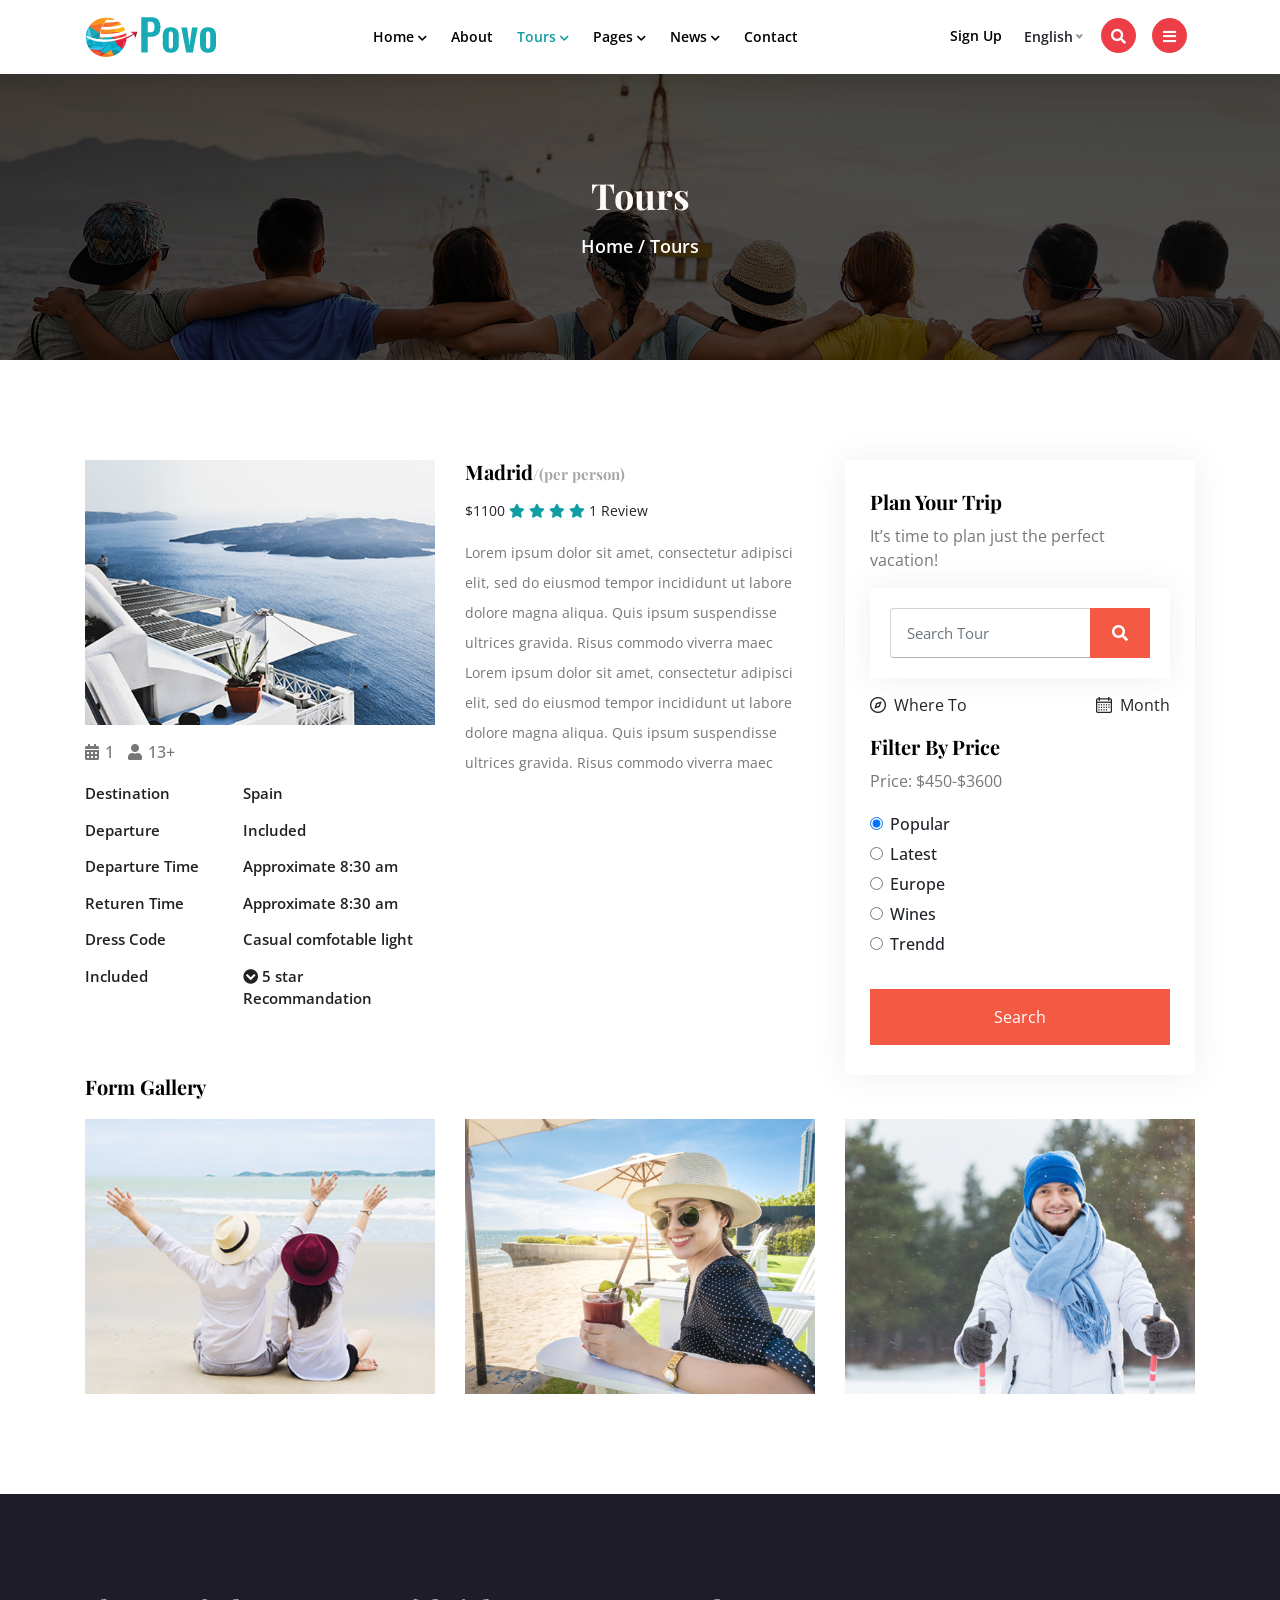
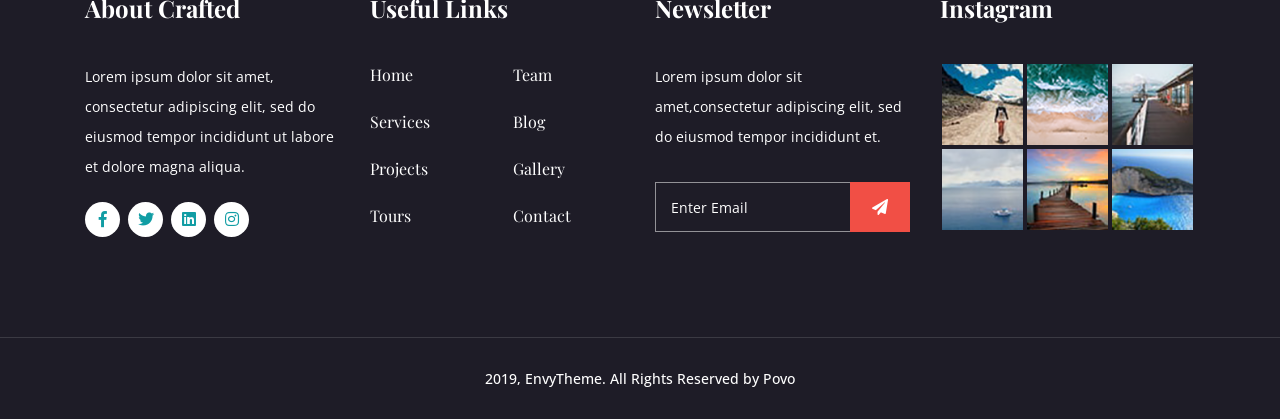
<file: views/front/single-tours.html>
<!doctype html>
<html lang="zxx">
    
<!-- Mirrored from templates.envytheme.com/povo/single-tours.html by HTTrack Website Copier/3.x [XR&CO'2014], Thu, 21 Nov 2019 22:16:06 GMT -->
<head>
        <!-- REQUIRED META TAGS -->
        <meta charset="utf-8">
        <meta name="viewport" content="width=device-width, initial-scale=1, shrink-to-fit=no">

        <!-- Bootstrap Min CSS -->
        <link rel="stylesheet" href="assets/css/bootstrap.min.css">
        <!-- Owl Carousel Min CSS -->
        <link rel="stylesheet" href="assets/css/owl.carousel.min.css">
        <!-- Owl Theme Default Min CSS -->
        <link rel="stylesheet" href="assets/css/owl.theme.default.min.css">
        <!-- Magnific CSS -->
        <link rel="stylesheet" href="assets/css/magnific-popup.css">
        <!-- Animate Min CSS -->
        <link rel="stylesheet" href="assets/css/animate.min.css">
        <!-- Animate Min CSS -->
        <link rel="stylesheet" href="assets/css/meanmenu.css">
        <!-- Nice Select Min CSS -->
        <link rel="stylesheet" href="assets/css/nice-select.css">
        <!-- Meanmenu Min CSS -->
        <link rel="stylesheet" href="assets/css/fontawesome.min.css">
        <!-- Flaticon CSS -->
        <link rel="stylesheet" href="assets/css/flaticon.css">
        <!-- Style CSS -->
        <link rel="stylesheet" href="assets/css/style.css">
        <!-- Responsive CSS -->
        <link rel="stylesheet" href="assets/css/responsive.css">

        <!-- TITLE -->
        <title>Povo - Travel Agency & Tourism HTML Template</title>
    </head>

    <body>

        <!-- Start Loader -->
		<div class="preloader">
            <div class="spinner"></div>
        </div>
        <!-- End Loader -->

        <!-- Start Navbar Area -->
        <div class="navbar-area  header-sticky">
            <div class="povo-mobile-nav">
                <div class="logo">
                    <a href="index-2.html">
                        <img src="assets/img/logo.png" alt="logo">
                    </a>
                </div>
            </div>

            <div class="povo-nav">
                <div class="container">
                    <nav class="navbar navbar-expand-md navbar-light">
                        <a class="navbar-brand" href="index-2.html"><img src="assets/img/logo.png" alt="logo"></a>

                        <div class="collapse navbar-collapse mean-menu" id="navbarSupportedContent">
                            <ul class="navbar-nav m-auto">
                                <li class="nav-item"><a href="#" class="nav-link">Home <i class="fas fa-chevron-down"></i></a>
                                    <ul class="dropdown-menu">
                                        <li class="nav-item">
                                            <a href="index-2.html" class="nav-link">Home One</a>
                                        </li>

                                        <li class="nav-item">
                                            <a href="index-two.html" class="nav-link">Home Two</a>
                                        </li>
                                    </ul>
                                </li>
                                
                                <li class="nav-item">
                                    <a href="about.html" class="nav-link">About</a>
                                </li>

                                <li class="nav-item"><a href="#" class="nav-link active">Tours <i class="fas fa-chevron-down"></i></a>
                                    <ul class="dropdown-menu">
                                        <li class="nav-item">
                                            <a href="tours.html" class="nav-link">Tours</a>
                                        </li>

                                        <li class="nav-item">
                                            <a href="single-tours.html" class="nav-link active">Single Tours</a>
                                        </li>
                                    </ul>
                                </li>

                                <li class="nav-item"><a href="#" class="nav-link">Pages <i class="fas fa-chevron-down"></i></a>
                                    <ul class="dropdown-menu">
                                        <li class="nav-item">
                                            <a href="about.html" class="nav-link">About</a>
                                        </li>

                                        <li class="nav-item">
                                            <a href="gallery.html" class="nav-link">Gallery</a>
                                        </li>

                                        <li class="nav-item">
                                            <a href="#" class="nav-link">Tours </a>
                                            <ul class="dropdown-menu">
                                                <li class="nav-item">
                                                    <a href="tours.html" class="nav-link">Tours</a>
                                                </li>
        
                                                <li class="nav-item">
                                                    <a href="single-tours.html" class="nav-link">Single Tours</a>
                                                </li>
                                            </ul>
                                        </li>

                                        <li class="nav-item">
                                            <a href="#" class="nav-link">News</a>

                                            <ul class="dropdown-menu">
                                                <li class="nav-item">
                                                    <a href="news.html" class="nav-link">News</a>
                                                </li>
        
                                                <li class="nav-item">
                                                    <a href="single-news.html" class="nav-link">Single News</a>
                                                </li>
                                            </ul>
                                        </li>

                                        <li class="nav-item">
                                            <a href="faq.html" class="nav-link">Faq</a>
                                        </li>

                                        <li class="nav-item">
                                            <a href="signup.html" class="nav-link">Signup</a>
                                        </li>

                                        <li class="nav-item">
                                            <a href="login.html" class="nav-link">Login</a>
                                        </li>

                                        <li class="nav-item">
                                            <a href="error-404.html" class="nav-link">404 Error</a>
                                        </li>

                                        <li class="nav-item">
                                            <a href="coming-soon.html" class="nav-link">Coming Soon</a>
                                        </li>

                                        <li class="nav-item">
                                            <a href="contact.html" class="nav-link">Contact</a>
                                        </li>
                                    </ul>
                                </li>

                                <li class="nav-item"><a href="#" class="nav-link">News <i class="fas fa-chevron-down"></i></a>
                                    <ul class="dropdown-menu">
                                        <li class="nav-item">
                                            <a href="news.html" class="nav-link">News</a>
                                        </li>

                                        <li class="nav-item">
                                            <a href="single-news.html" class="nav-link">Single News</a>
                                        </li>
                                    </ul>
                                </li>

                                <li class="nav-item">
                                    <a href="contact.html" class="nav-link">Contact</a>
                                </li>
                            </ul>

                            <div class="others-options">
                                <ul class="navbar-nav">
                                    <li class="nav-item">
                                        <a href="signup.html" class="nav-link">Sign Up</a>
                                    </li>

                                    <li class="nav-item">
                                        <select class="lang">
                                            <option>English</option>
                                            <option>Australia</option>
                                        </select>
                                    </li>
                                    
                                    <li class="nav">
                                        <a class="nav-link" href="#searchmodal"             data-toggle="modal" data-target="#searchmodal">
                                            <i class="fa fa-search"></i>
                                        </a>
                                    </li>

                                    <li class="nav">
                                        <a class="nav-link" href="#" data-toggle="modal"        data-target="#myModal">
                                            <i class="fa fa-bars"></i>
                                        </a>
                                    </li>
                                </ul> 
                            </div>
                        </div>
                    </nav>
                </div>
            </div>
        </div>
        <!-- End Navbar Area -->

        <!-- Right Side Modal -->
        <div class="modal right fade" id="myModal" tabindex="-1" role="dialog">
            <div class="modal-dialog" role="document">
                <div class="modal-content">
                    <div class="modal-header">
                        <button type="button" class="close" data-dismiss="modal" aria-label="Close"><span aria-hidden="true">&times;</span></button>
                    </div>
                    <div class="modal-body">
                        <div class="logo">
                            <a href="index-2.html">
                                <img src="assets/img/logo.png" alt="logo">
                            </a>
                        </div>

                        <p>Lorem Ipsum is simply dummied text of the printing and typesetting industry. Lorem Ipsum has been the industry's standard dummy text ever since when an unknown printer took a galley of type and scrambled it to make a type specimen book. It has survived not only five centuries.</p>
                        <ul class="modal-contact-info">
                            <li>
                                <i class="fas fa-map-marker-alt"></i> <b>27 Division St</b>New York, NY 10002, USA
                            </li>

                            <li>
                                <i class="fas fa-phone"></i> <b>+0 (321) 984 754</b>Give us a call
                            </li>

                            <li>
                                <i class="fas fa-envelope"></i><b>upstart@gmail.com</b>24/7 online support
                            </li>
                        </ul>

                        <ul class="social-links">
                            <li>
                                <a href="#">
                                    <i class="fab fa-facebook-f"></i>
                                </a>
                            </li>

                            <li>
                                <a href="#">
                                    <i class="fab fa-twitter"></i>
                                </a>
                            </li>

                            <li>
                                <a href="#">
                                    <i class="fab fa-instagram"></i>
                                </a>
                            </li>

                            <li>
                                <a href="#">
                                    <i class="fab fa-linkedin"></i>
                                </a>
                            </li>

                            <li>
                                <a href="#">
                                    <i class="fab fa-pinterest"></i>
                                </a>
                            </li>
                        </ul>
                    </div>
                </div>
            </div>
        </div>
		<!-- End Right Side Modal -->

        <!-- Search Modal -->
        <div class="modal fade fade-scale searchmodal" id="searchmodal" tabindex="-1" role="dialog">
            <div class="modal-dialog" role="document">
                <div class="modal-content">
                    <div class="modal-body">
                        <div class="modal-header">
                            <button type="button" class="close" data-dismiss="modal" aria-label="Close">
                                <span aria-hidden="true">&times;</span>
                            </button>
                        </div>
                        <form class="search-form">
                            <input type="search" class="form-control" id="search" placeholder="Search...">
                            <button type="submit" class="search-btn"><i class="fa fa-search"></i></button>
                        </form>
                    </div>
                </div>
            </div>
        </div>
        <!-- End Search Modal -->

        <!-- Page banner -->
        <section class="page-banner">
            <div class="container">
                <div class="page-banner-content">
                    <h2>Tours</h2>
                    <p><a href="index-2.html">Home</a> / Tours</p>
                </div>
            </div>
        </section>
        <!-- End Page banner -->

        <!-- Start Single Tours Section -->
        <section class="single-tours-section ptb-100">
            <div class="container">
                <div class="row">
                    <div class="col-lg-8">
                        <div class="row">
                            <div class="col-lg-6">
                                <div class="single-tours-item">
                                    <div class="single-tours-image">
                                        <img src="assets/img/single-tours/1.png" alt="image">
                                    </div>

                                    <div class="single-tours">
                                        <ul class="tours-list">
                                            <li>
                                                <i class="fa fa-calendar-alt"></i>
                                                1
                                            </li>

                                            <li>
                                                <i class="fa fa-user"></i>
                                                13+
                                            </li>
                                        </ul>
                                    </div>   

                                    <ul class="single-tours-content">
                                        <li>
                                            Destination
                                            <span>Spain</span>
                                        </li>

                                        <li>
                                            Departure
                                            <span>Included</span>
                                        </li>

                                        <li>
                                            Departure Time
                                            <span>Approximate 8:30 am</span>
                                        </li>

                                        <li>
                                            Returen Time
                                            <span>Approximate 8:30 am</span>
                                        </li>

                                        <li>
                                            Dress Code
                                            <span>Casual comfotable light</span>
                                        </li>

                                        <li>
                                            Included
                                            <span><i class="fa fa-chevron-circle-down"></i>5 star Recommandation</span>
                                        </li>
                                    </ul>
                                </div>
                            </div>

                            <div class="col-lg-6">
                                <div class="single-details">
                                    <h2>Madrid<span>/(per person)</span></h2>
                                    <ul class="details-list">
                                        <li>$1100</li>
                                        <li><i class="fa fa-star"></i></li>
                                        <li><i class="fa fa-star"></i></li>
                                        <li><i class="fa fa-star"></i></li>
                                        <li><i class="fa fa-star"></i></li>
                                        <li>1 Review</li>
                                    </ul>
                                    <p>Lorem ipsum dolor sit amet, consectetur adipisci elit, sed do eiusmod tempor incididunt ut labore  dolore magna aliqua. Quis ipsum suspendisse ultrices gravida. Risus commodo viverra maec Lorem ipsum dolor sit amet, consectetur adipisci elit, sed do eiusmod tempor incididunt ut labore  dolore magna aliqua. Quis ipsum suspendisse ultrices gravida. Risus commodo viverra maec </p>
                                </div>
                            </div>
                        </div>
                    </div>

                    <div class="col-lg-4">
                        <div class="tours-sidebar">
                            <div class="sidebar-content">
                                <h2>Plan Your Trip</h2>
                                <p>It’s time to plan just the perfect vacation!</p>
                            </div>

                            <div class="tours-form">
                                <form>
									<input type="text" class="form-control" placeholder="Search Tour">
									<button type="submit">
                                        <i class="fa fa-search"></i>
                                    </button>
								</form>
                            </div>

                            <ul class="tours-where">
                                <li>
                                    <i class="flaticon-safari"></i>
                                    Where To
                                </li>

                                <li class="text-left">
                                    <i class="flaticon-calendar"></i>
                                    Month
                                </li>
                            </ul>

                            <div class="tours-price">
                                <h3>Filter By Price</h3>
                                <p>Price: $450-$3600</p>

                                <ul class="price-list">
                                    <div class="form-check">
                                        <input class="form-check-input" type="radio" name="exampleRadios" id="exampleRadios1" value="option1" checked>
                                        <label class="form-check-label" for="exampleRadios1">
                                            Popular
                                        </label>
                                    </div>

                                    <div class="form-check">
                                        <input class="form-check-input" type="radio" name="exampleRadios" id="exampleRadios2" value="option2">
                                        <label class="form-check-label" for="exampleRadios2">
                                            Latest
                                        </label>
                                    </div>

                                    <div class="form-check">
                                        <input class="form-check-input" type="radio" name="exampleRadios" id="exampleRadios3" value="option2">
                                        <label class="form-check-label" for="exampleRadios3">
                                            Europe
                                        </label>
                                    </div>

                                    <div class="form-check">
                                        <input class="form-check-input" type="radio" name="exampleRadios" id="exampleRadios4" value="option2">
                                        <label class="form-check-label" for="exampleRadios4">
                                            Wines
                                        </label>
                                    </div>

                                    <div class="form-check">
                                        <input class="form-check-input" type="radio" name="exampleRadios" id="exampleRadios5" value="option2">
                                        <label class="form-check-label" for="exampleRadios5">
                                            Trendd
                                        </label>
                                    </div>
                                </ul>
                            </div>

                            <div class="tours-btn">
                                <a href="#" class="tours-btn-one">Search</a>
                            </div>
                        </div>
                    </div>
                </div>
            </div>
        </section>
        <!-- End Single Tours Section -->

        <!-- Start Form Gallery Section -->
        <section class="form-gallery-section">
            <div class="container">
                <div class="form-gallery-content">
                    <h3>Form Gallery</h3>
                </div>

                <div class="row">
                    <div class="col-lg-4 col-md-6 col-sm-6">
                        <div class="form-gallery-image">
                            <img src="assets/img/tours/1.png" alt="image">
                        </div>
                    </div>

                    <div class="col-lg-4 col-md-6 col-sm-6">
                        <div class="form-gallery-image">
                            <img src="assets/img/tours/2.png" alt="image">
                        </div>
                    </div>

                    <div class="col-lg-4 col-md-6 col-sm-6 offset-lg-0 offset-md-3 offset-sm-3">
                        <div class="form-gallery-image">
                            <img src="assets/img/tours/3.png" alt="image">
                        </div>
                    </div>
                </div>
            </div>
        </section>
        <!-- End Form Gallery Section -->

        <!-- Footer section -->
        <footer class="footer-section">
            <div class="container">
                <div class="row">
                    <div class="col-lg-3 col-md-6 col-sm-6">
                        <div class="footer-content">
                            <h2>About Crafted</h2>
                        </div>

                        <div class="footer-item">
                            <p class="mb-15">Lorem ipsum dolor sit amet, consectetur adipiscing elit, sed do eiusmod tempor incididunt ut labore et dolore magna aliqua.</p>

                            <ul class="footer-links">
                                <li>
                                    <a href="#">
                                        <i class="fab fa-facebook-f"></i>
                                    </a>
                                </li>

                                <li>
                                    <a href="#">
                                        <i class="fab fa-twitter"></i>
                                    </a>
                                </li>

                                <li>
                                    <a href="#">
                                        <i class="fab fa-linkedin"></i>
                                    </a>
                                </li>

                                <li>
                                    <a href="#">
                                        <i class="fab fa-instagram"></i>
                                    </a>
                                </li>
                            </ul>
                        </div>
                    </div>

                    <div class="col-lg-3 col-md-6 col-sm-6">
                        <div class="menu-item">
                            <div class="footer-content">
                                <h2>Useful Links</h2>
                            </div>

                            <div class="row">
                                <div class="col-lg-6 col-md-6 col-sm-6">
                                    <ul class="quick-menu">
                                        <li>
                                            <a href="#">Home</a>
                                        </li>

                                        <li>
                                            <a href="#">Services</a>
                                        </li>

                                        <li>
                                            <a href="#">Projects</a>
                                        </li>
                                        
                                        <li>
                                            <a href="#">Tours</a>
                                        </li>
                                    </ul>
                                </div>

                                <div class="col-lg-6 col-md-6 col-sm-6">
                                    <ul class="quick-menu">
                                        <li>
                                            <a href="#">Team</a>
                                        </li>

                                        <li>
                                            <a href="#">Blog</a>
                                        </li>

                                        <li>
                                            <a href="#">Gallery</a>
                                        </li>
                                        
                                        <li>
                                            <a href="#">Contact</a>
                                        </li>
                                    </ul>
                                </div>
                            </div>
                        </div>   
                    </div>

                    <div class="col-lg-3 col-md-6 col-sm-6">
                        <div class="footer-content">
                            <h2>Newsletter</h2>
                        </div>
                        
                        <div class="footer-info">
                            <p class="mb-15">Lorem ipsum dolor sit amet,consectetur adipiscing elit, sed do eiusmod tempor incididunt et.</p>

                            <div class="newsletter-content">
                                <input type="email" class="form-control" placeholder="Enter Email">
                                <i class="fas fa-paper-plane"></i>
                            </div>
                        </div>
                    </div>

                    <div class="col-lg-3 col-md-6 col-sm-6">
                        <div class="footer-content">
                            <h2>Instagram</h2>
                        </div>
                        <ul class="instagram-feed">
                            <li>
                                <a href="#">
                                    <img src="assets/img/instagram/1.png" alt="image">
                                </a>
                            </li>
                            <li>
                                <a href="#">
                                    <img src="assets/img/instagram/2.png" alt="image">
                                </a>
                            </li>
                            <li>
                                <a href="#">
                                    <img src="assets/img/instagram/3.png" alt="image">
                                </a>
                            </li>
                            <li>
                                <a href="#">
                                    <img src="assets/img/instagram/4.png" alt="image">
                                </a>
                            </li>
                            <li>
                                <a href="#">
                                    <img src="assets/img/instagram/5.png" alt="image">
                                </a>
                            </li>
                            <li>
                                <a href="#">
                                    <img src="assets/img/instagram/6.png" alt="image">
                                </a>
                            </li>
                        </ul>
                    </div>
                </div>
            </div>
        </footer>
        <!-- End Footer section -->

        <!-- End Footer Bottom section -->
        <div class="footer-bottom">
            <div class="container">
                <div class="footer-bottom-content">
                    <p> 2019, EnvyTheme. All Rights Reserved by Povo</p>
                </div>
            </div>
        </div>
        <!-- End Footer Bottom section -->

        <!-- Button Section -->
        <div class="go-top">
            <i class="fas fa-arrow-up"></i>
        </div>
        <!-- End Button Section -->


        <!-- jQuery Min JS -->
        <script src="assets/js/jquery-3.2.1.slim.min.js"></script>
        <!-- Popper Min JS -->
        <script src="assets/js/popper.min.js"></script>
        <!-- Bootstrap Min JS -->
        <script src="assets/js/bootstrap.min.js"></script>
        <!-- Magnific Min JS -->
        <script src="assets/js/jquery.magnific-popup.min.js"></script>
        <!-- Mean Menu Min JS -->
        <script src="assets/js/jquery.meanmenu.js"></script>
        <!-- Nice Select Min JS -->
        <script src="assets/js/jquery.nice-select.min.js"></script>
        <!-- Owl Carousel Min JS -->
        <script src="assets/js/owl.carousel.min.js"></script>
        <!-- Mixitup Min JS -->
        <script src="assets/js/jquery.mixitup.min.js"></script>
        <!-- Upstart Map JS -->
        <script src="assets/js/upstart-map.js"></script>
        <!-- Active JS -->
        <script src="assets/js/active.js"></script>
    </body>

<!-- Mirrored from templates.envytheme.com/povo/single-tours.html by HTTrack Website Copier/3.x [XR&CO'2014], Thu, 21 Nov 2019 22:16:07 GMT -->
</html>
</file>
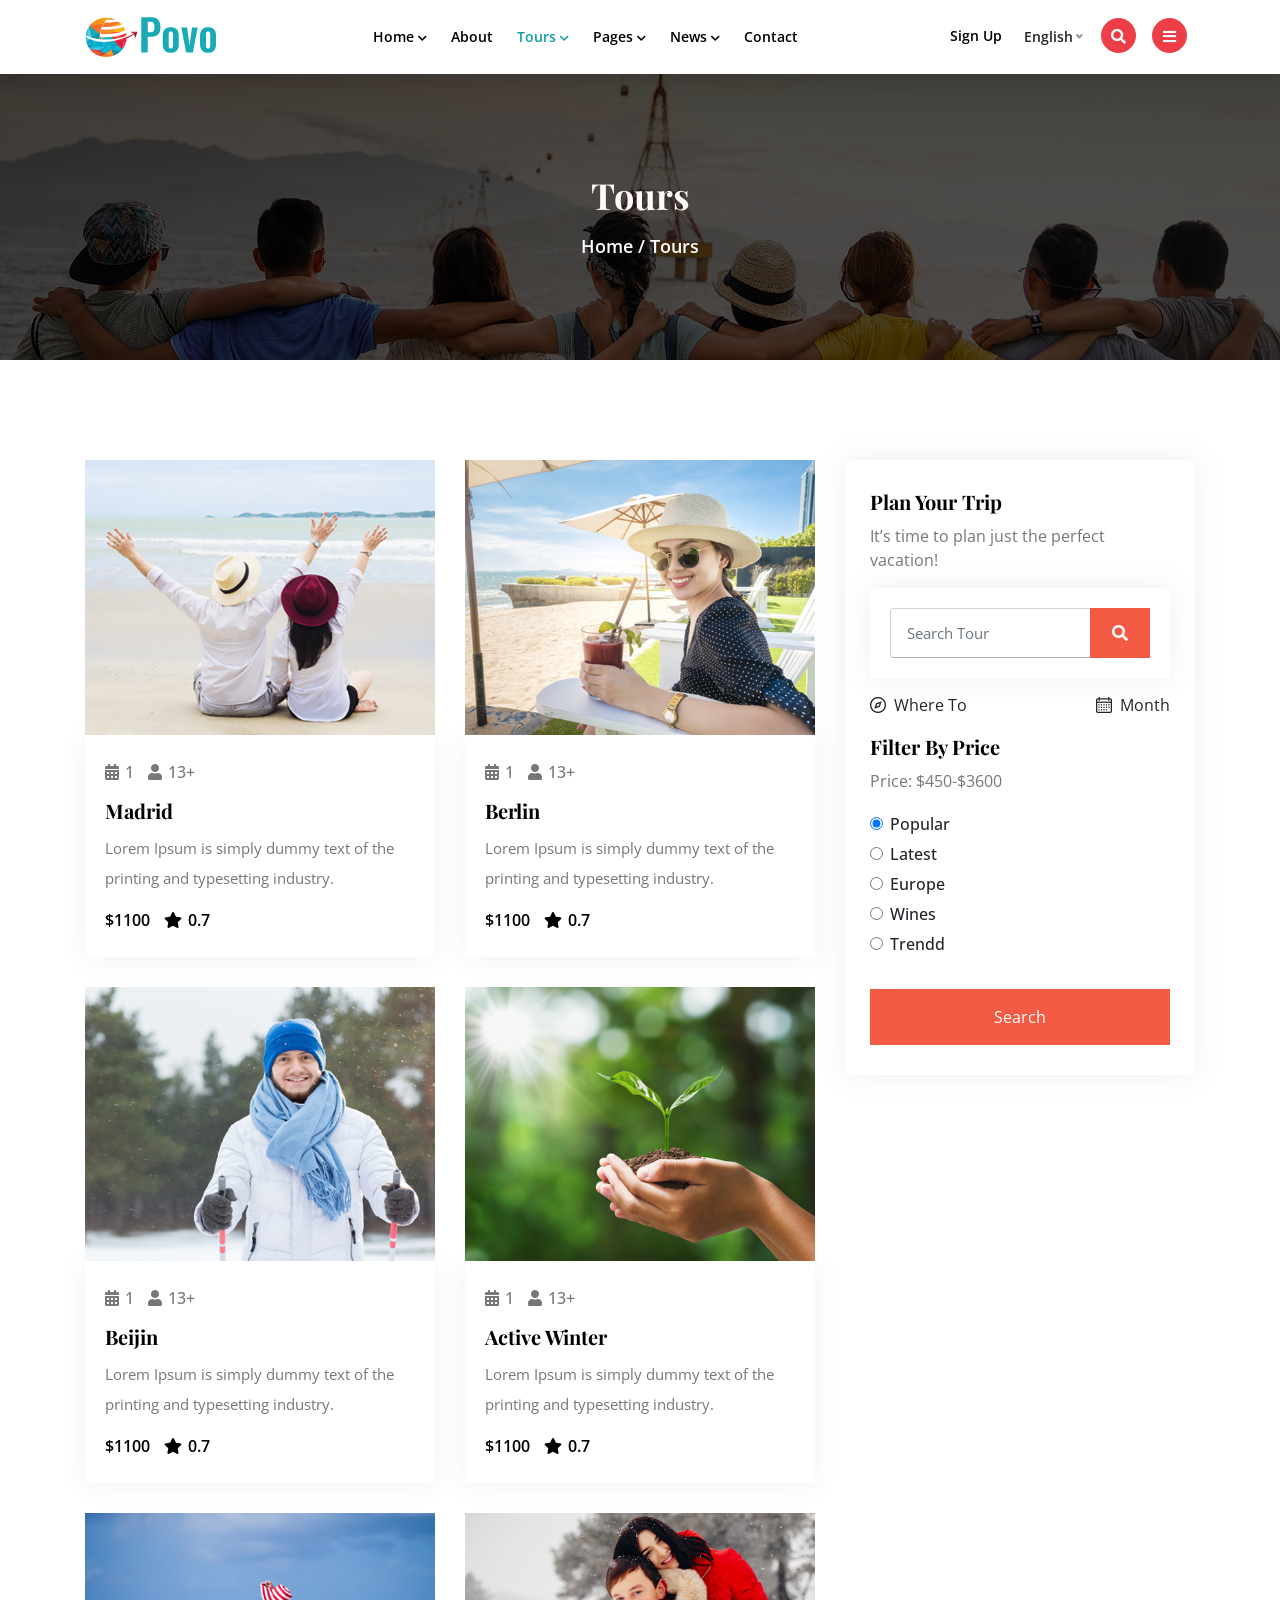
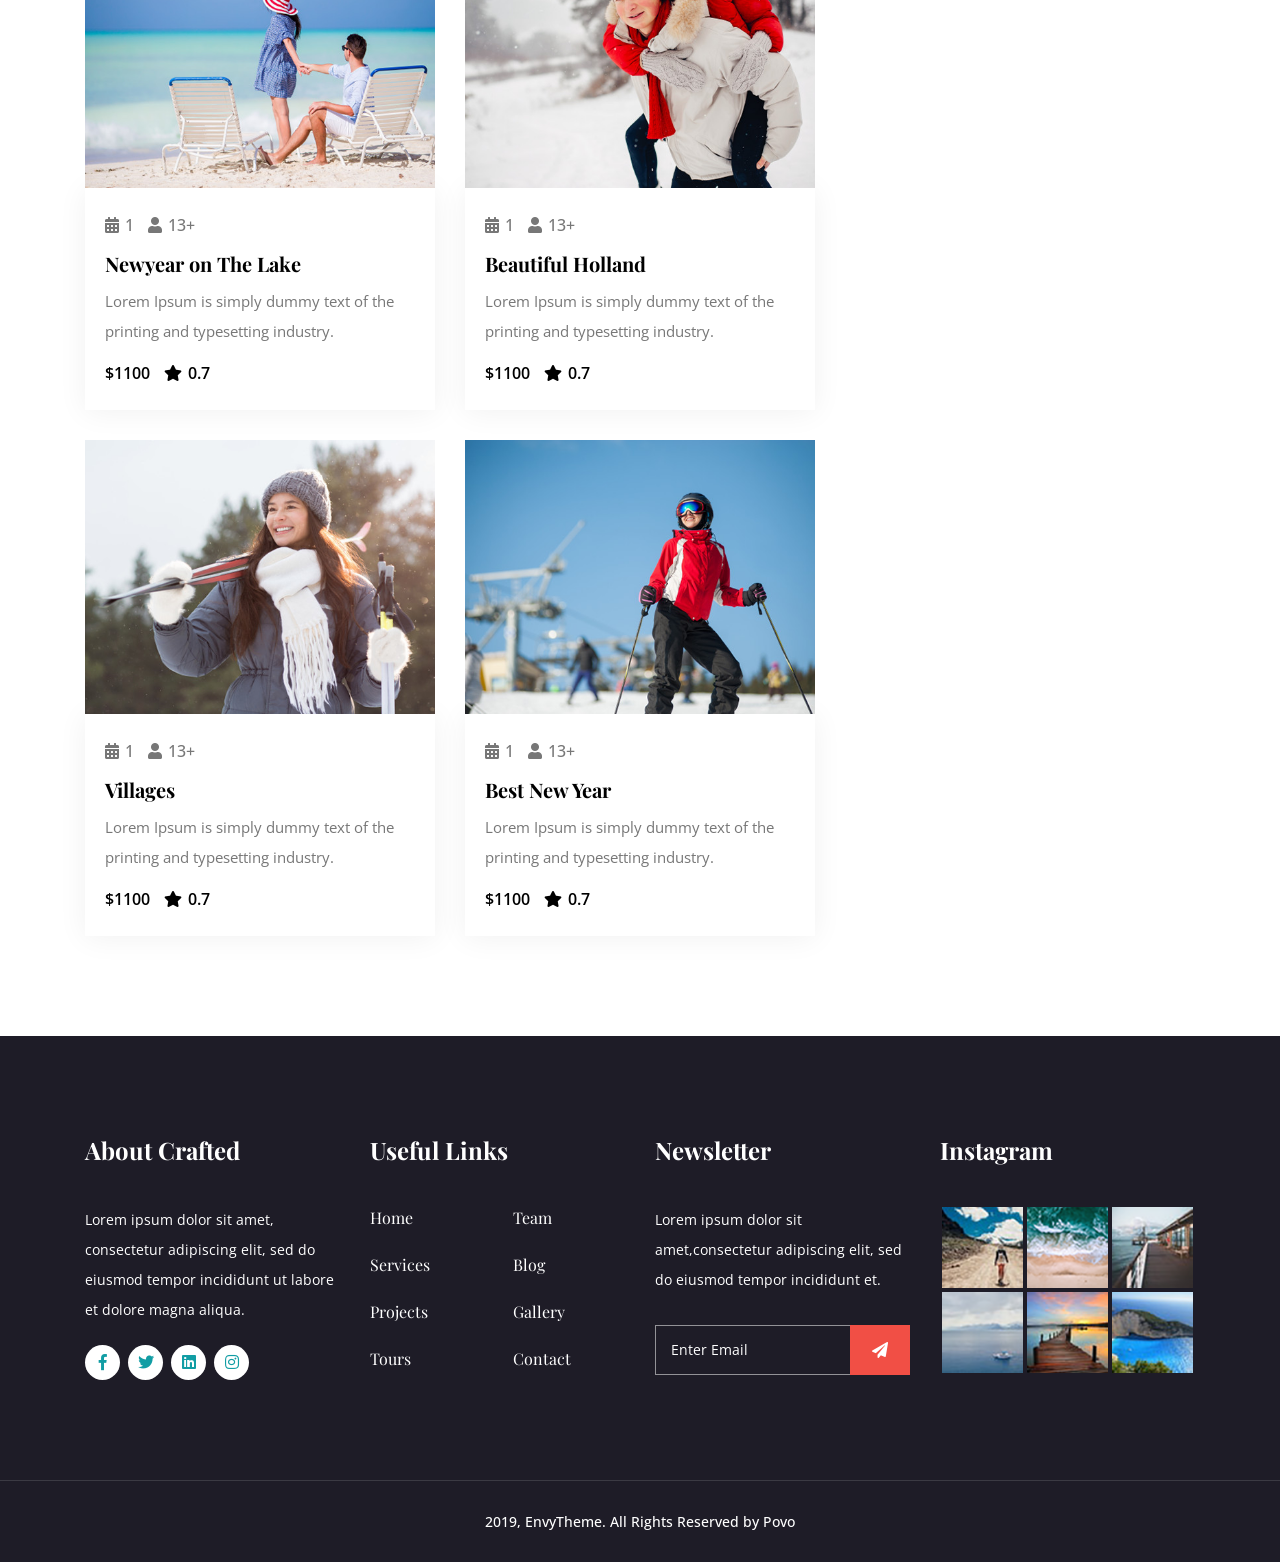
<file: views/front/tours.html>
<!doctype html>
<html lang="zxx">
    
<!-- Mirrored from templates.envytheme.com/povo/tours.html by HTTrack Website Copier/3.x [XR&CO'2014], Thu, 21 Nov 2019 22:15:55 GMT -->
<head>
        <!-- REQUIRED META TAGS -->
        <meta charset="utf-8">
        <meta name="viewport" content="width=device-width, initial-scale=1, shrink-to-fit=no">

        <!-- Bootstrap Min CSS -->
        <link rel="stylesheet" href="assets/css/bootstrap.min.css">
        <!-- Owl Carousel Min CSS -->
        <link rel="stylesheet" href="assets/css/owl.carousel.min.css">
        <!-- Owl Theme Default Min CSS -->
        <link rel="stylesheet" href="assets/css/owl.theme.default.min.css">
        <!-- Magnific CSS -->
        <link rel="stylesheet" href="assets/css/magnific-popup.css">
        <!-- Animate Min CSS -->
        <link rel="stylesheet" href="assets/css/animate.min.css">
        <!-- Animate Min CSS -->
        <link rel="stylesheet" href="assets/css/meanmenu.css">
        <!-- Nice Select Min CSS -->
        <link rel="stylesheet" href="assets/css/nice-select.css">
        <!-- Meanmenu Min CSS -->
        <link rel="stylesheet" href="assets/css/fontawesome.min.css">
        <!-- Flaticon CSS -->
        <link rel="stylesheet" href="assets/css/flaticon.css">
        <!-- Style CSS -->
        <link rel="stylesheet" href="assets/css/style.css">
        <!-- Responsive CSS -->
        <link rel="stylesheet" href="assets/css/responsive.css">

        <!-- TITLE -->
        <title>Povo - Travel Agency & Tourism HTML Template</title>
    </head>

    <body>

        <!-- Start Loader -->
		<div class="preloader">
            <div class="spinner"></div>
        </div>
        <!-- End Loader -->

        <!-- Start Navbar Area -->
        <div class="navbar-area  header-sticky">
            <div class="povo-mobile-nav">
                <div class="logo">
                    <a href="index-2.html">
                        <img src="assets/img/logo.png" alt="logo">
                    </a>
                </div>
            </div>

            <div class="povo-nav">
                <div class="container">
                    <nav class="navbar navbar-expand-md navbar-light">
                        <a class="navbar-brand" href="index-2.html"><img src="assets/img/logo.png" alt="logo"></a>

                        <div class="collapse navbar-collapse mean-menu" id="navbarSupportedContent">
                            <ul class="navbar-nav m-auto">
                                <li class="nav-item"><a href="#" class="nav-link">Home <i class="fas fa-chevron-down"></i></a>
                                    <ul class="dropdown-menu">
                                        <li class="nav-item">
                                            <a href="index-2.html" class="nav-link">Home One</a>
                                        </li>

                                        <li class="nav-item">
                                            <a href="index-two.html" class="nav-link">Home Two</a>
                                        </li>
                                    </ul>
                                </li>
                                
                                <li class="nav-item">
                                    <a href="about.html" class="nav-link">About</a>
                                </li>

                                <li class="nav-item"><a href="#" class="nav-link active">Tours <i class="fas fa-chevron-down"></i></a>
                                    <ul class="dropdown-menu">
                                        <li class="nav-item">
                                            <a href="tours.html" class="nav-link active">Tours</a>
                                        </li>

                                        <li class="nav-item">
                                            <a href="single-tours.html" class="nav-link">Single Tours</a>
                                        </li>
                                    </ul>
                                </li>

                                <li class="nav-item"><a href="#" class="nav-link">Pages <i class="fas fa-chevron-down"></i></a>
                                    <ul class="dropdown-menu">
                                        <li class="nav-item">
                                            <a href="about.html" class="nav-link">About</a>
                                        </li>

                                        <li class="nav-item">
                                            <a href="gallery.html" class="nav-link">Gallery</a>
                                        </li>

                                        <li class="nav-item">
                                            <a href="#" class="nav-link">Tours </a>
                                            <ul class="dropdown-menu">
                                                <li class="nav-item">
                                                    <a href="tours.html" class="nav-link">Tours</a>
                                                </li>
        
                                                <li class="nav-item">
                                                    <a href="single-tours.html" class="nav-link">Single Tours</a>
                                                </li>
                                            </ul>
                                        </li>

                                        <li class="nav-item">
                                            <a href="#" class="nav-link">News</a>

                                            <ul class="dropdown-menu">
                                                <li class="nav-item">
                                                    <a href="news.html" class="nav-link">News</a>
                                                </li>
        
                                                <li class="nav-item">
                                                    <a href="single-news.html" class="nav-link">Single News</a>
                                                </li>
                                            </ul>
                                        </li>

                                        <li class="nav-item">
                                            <a href="faq.html" class="nav-link">Faq</a>
                                        </li>

                                        <li class="nav-item">
                                            <a href="signup.html" class="nav-link">Signup</a>
                                        </li>

                                        <li class="nav-item">
                                            <a href="login.html" class="nav-link">Login</a>
                                        </li>

                                        <li class="nav-item">
                                            <a href="error-404.html" class="nav-link">404 Error</a>
                                        </li>

                                        <li class="nav-item">
                                            <a href="coming-soon.html" class="nav-link">Coming Soon</a>
                                        </li>

                                        <li class="nav-item">
                                            <a href="contact.html" class="nav-link">Contact</a>
                                        </li>
                                    </ul>
                                </li>

                                <li class="nav-item"><a href="#" class="nav-link">News <i class="fas fa-chevron-down"></i></a>
                                    <ul class="dropdown-menu">
                                        <li class="nav-item">
                                            <a href="news.html" class="nav-link">News</a>
                                        </li>

                                        <li class="nav-item">
                                            <a href="single-news.html" class="nav-link">Single News</a>
                                        </li>
                                    </ul>
                                </li>

                                <li class="nav-item">
                                    <a href="contact.html" class="nav-link">Contact</a>
                                </li>
                            </ul>

                            <div class="others-options">
                                <ul class="navbar-nav">
                                    <li class="nav-item">
                                        <a href="signup.html" class="nav-link">Sign Up</a>
                                    </li>

                                    <li class="nav-item">
                                        <select class="lang">
                                            <option>English</option>
                                            <option>Australia</option>
                                        </select>
                                    </li>
                                    
                                    <li class="nav">
                                        <a class="nav-link" href="#searchmodal"             data-toggle="modal" data-target="#searchmodal">
                                            <i class="fa fa-search"></i>
                                        </a>
                                    </li>

                                    <li class="nav">
                                        <a class="nav-link" href="#" data-toggle="modal"        data-target="#myModal">
                                            <i class="fa fa-bars"></i>
                                        </a>
                                    </li>
                                </ul> 
                            </div>
                        </div>
                    </nav>
                </div>
            </div>
        </div>
        <!-- End Navbar Area -->

        <!-- Right Side Modal -->
        <div class="modal right fade" id="myModal" tabindex="-1" role="dialog">
            <div class="modal-dialog" role="document">
                <div class="modal-content">
                    <div class="modal-header">
                        <button type="button" class="close" data-dismiss="modal" aria-label="Close"><span aria-hidden="true">&times;</span></button>
                    </div>
                    <div class="modal-body">
                        <div class="logo">
                            <a href="index-2.html">
                                <img src="assets/img/logo.png" alt="logo">
                            </a>
                        </div>

                        <p>Lorem Ipsum is simply dummied text of the printing and typesetting industry. Lorem Ipsum has been the industry's standard dummy text ever since when an unknown printer took a galley of type and scrambled it to make a type specimen book. It has survived not only five centuries.</p>
                        <ul class="modal-contact-info">
                            <li>
                                <i class="fas fa-map-marker-alt"></i> <b>27 Division St</b>New York, NY 10002, USA
                            </li>

                            <li>
                                <i class="fas fa-phone"></i> <b>+0 (321) 984 754</b>Give us a call
                            </li>

                            <li>
                                <i class="fas fa-envelope"></i><b>upstart@gmail.com</b>24/7 online support
                            </li>
                        </ul>

                        <ul class="social-links">
                            <li>
                                <a href="#">
                                    <i class="fab fa-facebook-f"></i>
                                </a>
                            </li>

                            <li>
                                <a href="#">
                                    <i class="fab fa-twitter"></i>
                                </a>
                            </li>

                            <li>
                                <a href="#">
                                    <i class="fab fa-instagram"></i>
                                </a>
                            </li>

                            <li>
                                <a href="#">
                                    <i class="fab fa-linkedin"></i>
                                </a>
                            </li>

                            <li>
                                <a href="#">
                                    <i class="fab fa-pinterest"></i>
                                </a>
                            </li>
                        </ul>
                    </div>
                </div>
            </div>
        </div>
		<!-- End Right Side Modal -->

        <!-- Search Modal -->
        <div class="modal fade fade-scale searchmodal" id="searchmodal" tabindex="-1" role="dialog">
            <div class="modal-dialog" role="document">
                <div class="modal-content">
                    <div class="modal-body">
                        <div class="modal-header">
                            <button type="button" class="close" data-dismiss="modal" aria-label="Close">
                                <span aria-hidden="true">&times;</span>
                            </button>
                        </div>
                        <form class="search-form">
                            <input type="search" class="form-control" id="search" placeholder="Search...">
                            <button type="submit" class="search-btn"><i class="fa fa-search"></i></button>
                        </form>
                    </div>
                </div>
            </div>
        </div>
        <!-- End Search Modal -->

        <!-- Page banner -->
        <section class="page-banner">
            <div class="container">
                <div class="page-banner-content">
                    <h2>Tours</h2>
                    <p><a href="index-2.html">Home</a> / Tours</p>
                </div>
            </div>
        </section>
        <!-- End Page banner -->

        <!-- Start Tours Section -->
        <section class="tours-section">
            <div class="container">
                <div class="row">
                    <div class="col-lg-8">
                        <div class="row">
                            <div class="col-lg-6 col-md-6 col-sm-6">
                                <div class="tours-item">
                                    <div class="tours-image">
                                        <a href="#">
                                            <img src="assets/img/tours/1.png" alt="">
                                        </a>
                                    </div>

                                    <div class="tours-content">
                                        <ul class="tours-list">
                                            <li>
                                                <i class="fa fa-calendar-alt"></i>
                                                1
                                            </li>
                                            <li>
                                                <i class="fa fa-user"></i>
                                                13+
                                            </li>
                                        </ul>

                                        <h3>
                                            <a href="#">Madrid</a>
                                        </h3>
                                        <p>Lorem Ipsum is simply dummy text of the printing and typesetting industry.</p>

                                        <ul class="tours-review">
                                            <li>$1100</li>
                                            <li>
                                                <i class="fas fa-star"></i>
                                                0.7
                                            </li>
                                        </ul>
                                    </div>
                                </div>
                            </div>

                            <div class="col-lg-6 col-md-6 col-sm-6">
                                <div class="tours-item">
                                    <div class="tours-image">
                                        <a href="#">
                                            <img src="assets/img/tours/2.png" alt="">
                                        </a>
                                    </div>

                                    <div class="tours-content">
                                        <ul class="tours-list">
                                            <li>
                                                <i class="fa fa-calendar-alt"></i>
                                                1
                                            </li>
                                            <li>
                                                <i class="fa fa-user"></i>
                                                13+
                                            </li>
                                        </ul>

                                        <h3>
                                            <a href="#">Berlin</a>
                                        </h3>
                                        <p>Lorem Ipsum is simply dummy text of the printing and typesetting industry.</p>

                                        <ul class="tours-review">
                                            <li>$1100</li>
                                            <li>
                                                <i class="fas fa-star"></i>
                                                0.7
                                            </li>
                                        </ul>
                                    </div>
                                </div>
                            </div>

                            <div class="col-lg-6 col-md-6 col-sm-6">
                                <div class="tours-item">
                                    <div class="tours-image">
                                        <a href="#">
                                            <img src="assets/img/tours/3.png" alt="">
                                        </a>
                                    </div>

                                    <div class="tours-content">
                                        <ul class="tours-list">
                                            <li>
                                                <i class="fa fa-calendar-alt"></i>
                                                1
                                            </li>
                                            <li>
                                                <i class="fa fa-user"></i>
                                                13+
                                            </li>
                                        </ul>

                                        <h3>
                                            <a href="#">Beijin</a>
                                        </h3>
                                        <p>Lorem Ipsum is simply dummy text of the printing and typesetting industry.</p>

                                        <ul class="tours-review">
                                            <li>$1100</li>
                                            <li>
                                                <i class="fas fa-star"></i>
                                                0.7
                                            </li>
                                        </ul>
                                    </div>
                                </div>
                            </div>

                            <div class="col-lg-6 col-md-6 col-sm-6">
                                <div class="tours-item">
                                    <div class="tours-image">
                                        <a href="#">
                                            <img src="assets/img/tours/4.png" alt="">
                                        </a>
                                    </div>

                                    <div class="tours-content">
                                        <ul class="tours-list">
                                            <li>
                                                <i class="fa fa-calendar-alt"></i>
                                                1
                                            </li>
                                            <li>
                                                <i class="fa fa-user"></i>
                                                13+
                                            </li>
                                        </ul>

                                        <h3>
                                            <a href="#">Active Winter</a>
                                        </h3>
                                        <p>Lorem Ipsum is simply dummy text of the printing and typesetting industry.</p>

                                        <ul class="tours-review">
                                            <li>$1100</li>
                                            <li>
                                                <i class="fas fa-star"></i>
                                                0.7
                                            </li>
                                        </ul>
                                    </div>
                                </div>
                            </div>

                            <div class="col-lg-6 col-md-6 col-sm-6">
                                <div class="tours-item">
                                    <div class="tours-image">
                                        <a href="#">
                                            <img src="assets/img/tours/5.png" alt="">
                                        </a>
                                    </div>

                                    <div class="tours-content">
                                        <ul class="tours-list">
                                            <li>
                                                <i class="fa fa-calendar-alt"></i>
                                                1
                                            </li>
                                            <li>
                                                <i class="fa fa-user"></i>
                                                13+
                                            </li>
                                        </ul>

                                        <h3>
                                            <a href="#">Newyear on The Lake</a>
                                        </h3>
                                        <p>Lorem Ipsum is simply dummy text of the printing and typesetting industry.</p>

                                        <ul class="tours-review">
                                            <li>$1100</li>
                                            <li>
                                                <i class="fas fa-star"></i>
                                                0.7
                                            </li>
                                        </ul>
                                    </div>
                                </div>
                            </div>

                            <div class="col-lg-6 col-md-6 col-sm-6">
                                <div class="tours-item">
                                    <div class="tours-image">
                                        <a href="#">
                                            <img src="assets/img/tours/6.png" alt="">
                                        </a>
                                    </div>

                                    <div class="tours-content">
                                        <ul class="tours-list">
                                            <li>
                                                <i class="fa fa-calendar-alt"></i>
                                                1
                                            </li>
                                            <li>
                                                <i class="fa fa-user"></i>
                                                13+
                                            </li>
                                        </ul>

                                        <h3>
                                            <a href="#">Beautiful Holland</a>
                                        </h3>
                                        <p>Lorem Ipsum is simply dummy text of the printing and typesetting industry.</p>

                                        <ul class="tours-review">
                                            <li>$1100</li>
                                            <li>
                                                <i class="fas fa-star"></i>
                                                0.7
                                            </li>
                                        </ul>
                                    </div>
                                </div>
                            </div>

                            <div class="col-lg-6 col-md-6 col-sm-6">
                                <div class="tours-item">
                                    <div class="tours-image">
                                        <a href="#">
                                            <img src="assets/img/tours/7.png" alt="">
                                        </a>
                                    </div>

                                    <div class="tours-content">
                                        <ul class="tours-list">
                                            <li>
                                                <i class="fa fa-calendar-alt"></i>
                                                1
                                            </li>
                                            <li>
                                                <i class="fa fa-user"></i>
                                                13+
                                            </li>
                                        </ul>

                                        <h3>
                                            <a href="#">Villages</a>
                                        </h3>
                                        <p>Lorem Ipsum is simply dummy text of the printing and typesetting industry.</p>

                                        <ul class="tours-review">
                                            <li>$1100</li>
                                            <li>
                                                <i class="fas fa-star"></i>
                                                0.7
                                            </li>
                                        </ul>
                                    </div>
                                </div>
                            </div>

                            <div class="col-lg-6 col-md-6 col-sm-6">
                                <div class="tours-item">
                                    <div class="tours-image">
                                        <a href="#">
                                            <img src="assets/img/tours/8.png" alt="">
                                        </a>
                                    </div>

                                    <div class="tours-content">
                                        <ul class="tours-list">
                                            <li>
                                                <i class="fa fa-calendar-alt"></i>
                                                1
                                            </li>
                                            <li>
                                                <i class="fa fa-user"></i>
                                                13+
                                            </li>
                                        </ul>

                                        <h3>
                                            <a href="#">Best New Year</a>
                                        </h3>
                                        <p>Lorem Ipsum is simply dummy text of the printing and typesetting industry.</p>

                                        <ul class="tours-review">
                                            <li>$1100</li>
                                            <li>
                                                <i class="fas fa-star"></i>
                                                0.7
                                            </li>
                                        </ul>
                                    </div>
                                </div>
                            </div>
                        </div>
                    </div>

                    <div class="col-lg-4">
                        <div class="tours-sidebar">
                            <div class="sidebar-content">
                                <h2>Plan Your Trip</h2>
                                <p>It’s time to plan just the perfect vacation!</p>
                            </div>

                            <div class="tours-form">
                                <form>
									<input type="text" class="form-control" placeholder="Search Tour">
									<button type="submit">
                                        <i class="fa fa-search"></i>
                                    </button>
								</form>
                            </div>

                            <ul class="tours-where">
                                <li>
                                    <i class="flaticon-safari"></i>
                                    Where To
                                </li>

                                <li class="text-left">
                                    <i class="flaticon-calendar"></i>
                                    Month
                                </li>
                            </ul>

                            <div class="tours-price">
                                <h3>Filter By Price</h3>
                                <p>Price: $450-$3600</p>

                                <ul class="price-list">
                                    <div class="form-check">
                                        <input class="form-check-input" type="radio" name="exampleRadios" id="exampleRadios1" value="option1" checked>
                                        <label class="form-check-label" for="exampleRadios1">
                                            Popular
                                        </label>
                                    </div>

                                    <div class="form-check">
                                        <input class="form-check-input" type="radio" name="exampleRadios" id="exampleRadios2" value="option2">
                                        <label class="form-check-label" for="exampleRadios2">
                                            Latest
                                        </label>
                                    </div>

                                    <div class="form-check">
                                        <input class="form-check-input" type="radio" name="exampleRadios" id="exampleRadios3" value="option2">
                                        <label class="form-check-label" for="exampleRadios3">
                                            Europe
                                        </label>
                                    </div>

                                    <div class="form-check">
                                        <input class="form-check-input" type="radio" name="exampleRadios" id="exampleRadios4" value="option2">
                                        <label class="form-check-label" for="exampleRadios4">
                                            Wines
                                        </label>
                                    </div>

                                    <div class="form-check">
                                        <input class="form-check-input" type="radio" name="exampleRadios" id="exampleRadios5" value="option2">
                                        <label class="form-check-label" for="exampleRadios5">
                                            Trendd
                                        </label>
                                    </div>
                                </ul>
                            </div>

                            <div class="tours-btn">
                                <a href="#" class="tours-btn-one">Search</a>
                            </div>
                        </div>
                    </div>
                </div>
            </div>
        </section>
        <!-- End Tours Section -->

        <!-- Footer section -->
        <footer class="footer-section">
            <div class="container">
                <div class="row">
                    <div class="col-lg-3 col-md-6 col-sm-6">
                        <div class="footer-content">
                            <h2>About Crafted</h2>
                        </div>

                        <div class="footer-item">
                            <p class="mb-15">Lorem ipsum dolor sit amet, consectetur adipiscing elit, sed do eiusmod tempor incididunt ut labore et dolore magna aliqua.</p>

                            <ul class="footer-links">
                                <li>
                                    <a href="#">
                                        <i class="fab fa-facebook-f"></i>
                                    </a>
                                </li>

                                <li>
                                    <a href="#">
                                        <i class="fab fa-twitter"></i>
                                    </a>
                                </li>

                                <li>
                                    <a href="#">
                                        <i class="fab fa-linkedin"></i>
                                    </a>
                                </li>

                                <li>
                                    <a href="#">
                                        <i class="fab fa-instagram"></i>
                                    </a>
                                </li>
                            </ul>
                        </div>
                    </div>

                    <div class="col-lg-3 col-md-6 col-sm-6">
                        <div class="menu-item">
                            <div class="footer-content">
                                <h2>Useful Links</h2>
                            </div>

                            <div class="row">
                                <div class="col-lg-6 col-md-6 col-sm-6">
                                    <ul class="quick-menu">
                                        <li>
                                            <a href="#">Home</a>
                                        </li>

                                        <li>
                                            <a href="#">Services</a>
                                        </li>

                                        <li>
                                            <a href="#">Projects</a>
                                        </li>
                                        
                                        <li>
                                            <a href="#">Tours</a>
                                        </li>
                                    </ul>
                                </div>

                                <div class="col-lg-6 col-md-6 col-sm-6">
                                    <ul class="quick-menu">
                                        <li>
                                            <a href="#">Team</a>
                                        </li>

                                        <li>
                                            <a href="#">Blog</a>
                                        </li>

                                        <li>
                                            <a href="#">Gallery</a>
                                        </li>
                                        
                                        <li>
                                            <a href="#">Contact</a>
                                        </li>
                                    </ul>
                                </div>
                            </div>
                        </div>   
                    </div>

                    <div class="col-lg-3 col-md-6 col-sm-6">
                        <div class="footer-content">
                            <h2>Newsletter</h2>
                        </div>
                        
                        <div class="footer-info">
                            <p class="mb-15">Lorem ipsum dolor sit amet,consectetur adipiscing elit, sed do eiusmod tempor incididunt et.</p>

                            <div class="newsletter-content">
                                <input type="email" class="form-control" placeholder="Enter Email">
                                <i class="fas fa-paper-plane"></i>
                            </div>
                        </div>
                    </div>

                    <div class="col-lg-3 col-md-6 col-sm-6">
                        <div class="footer-content">
                            <h2>Instagram</h2>
                        </div>
                        <ul class="instagram-feed">
                            <li>
                                <a href="#">
                                    <img src="assets/img/instagram/1.png" alt="image">
                                </a>
                            </li>
                            <li>
                                <a href="#">
                                    <img src="assets/img/instagram/2.png" alt="image">
                                </a>
                            </li>
                            <li>
                                <a href="#">
                                    <img src="assets/img/instagram/3.png" alt="image">
                                </a>
                            </li>
                            <li>
                                <a href="#">
                                    <img src="assets/img/instagram/4.png" alt="image">
                                </a>
                            </li>
                            <li>
                                <a href="#">
                                    <img src="assets/img/instagram/5.png" alt="image">
                                </a>
                            </li>
                            <li>
                                <a href="#">
                                    <img src="assets/img/instagram/6.png" alt="image">
                                </a>
                            </li>
                        </ul>
                    </div>
                </div>
            </div>
        </footer>
        <!-- End Footer section -->

        <!-- End Footer Bottom section -->
        <div class="footer-bottom">
            <div class="container">
                <div class="footer-bottom-content">
                    <p> 2019, EnvyTheme. All Rights Reserved by Povo</p>
                </div>
            </div>
        </div>
        <!-- End Footer Bottom section -->

        <!-- Button Section -->
        <div class="go-top">
            <i class="fas fa-arrow-up"></i>
        </div>
        <!-- End Button Section -->


        <!-- jQuery Min JS -->
        <script src="assets/js/jquery-3.2.1.slim.min.js"></script>
        <!-- Popper Min JS -->
        <script src="assets/js/popper.min.js"></script>
        <!-- Bootstrap Min JS -->
        <script src="assets/js/bootstrap.min.js"></script>
        <!-- Magnific Min JS -->
        <script src="assets/js/jquery.magnific-popup.min.js"></script>
        <!-- Mean Menu Min JS -->
        <script src="assets/js/jquery.meanmenu.js"></script>
        <!-- Nice Select Min JS -->
        <script src="assets/js/jquery.nice-select.min.js"></script>
        <!-- Owl Carousel Min JS -->
        <script src="assets/js/owl.carousel.min.js"></script>
        <!-- Mixitup Min JS -->
        <script src="assets/js/jquery.mixitup.min.js"></script>
        <!-- Upstart Map JS -->
        <script src="assets/js/upstart-map.js"></script>
        <!-- Active JS -->
        <script src="assets/js/active.js"></script>
    </body>

<!-- Mirrored from templates.envytheme.com/povo/tours.html by HTTrack Website Copier/3.x [XR&CO'2014], Thu, 21 Nov 2019 22:16:06 GMT -->
</html>
</file>
<file: views/front/assets/css/flaticon.css>
/*
Flaticon icon font: Flaticon
*/

@font-face {
    font-family: "Flaticon";
    src: url("../fonts/Flaticon.eot");
    src: url("../fonts/Flaticond41d.eot?#iefix") format("embedded-opentype"),
    url("../fonts/Flaticon.woff2") format("woff2"),
    url("../fonts/Flaticon.woff") format("woff"),
    url("../fonts/Flaticon.ttf") format("truetype"),
    url("../fonts/Flaticon.html#Flaticon") format("svg");
    font-weight: normal;
    font-style: normal;
}
@media screen and (-webkit-min-device-pixel-ratio:0) {
    @font-face {
        font-family: "Flaticon";
        src: url("../fonts/Flaticon.html#Flaticon") format("svg");
    }
}
[class^="flaticon-"]:before, [class*=" flaticon-"]:before, [class^="flaticon-"]:after, [class*=" flaticon-"]:after {   
    font-family: Flaticon;
    font-size: 20px;
    font-style: normal;
}

.flaticon-safari:before { content: "\f100"; }
.flaticon-calendar:before { content: "\f101"; }
.flaticon-pin:before { content: "\f102"; }
.flaticon-24-hours-support:before { content: "\f103"; }
.flaticon-files-and-folders:before { content: "\f104"; }
.flaticon-hotel:before { content: "\f105"; }
.flaticon-itinerary:before { content: "\f106"; }
.flaticon-alarm-clock:before { content: "\f107"; }
.flaticon-car:before { content: "\f108"; }
.flaticon-map:before { content: "\f109"; }
.flaticon-link:before { content: "\f10a"; }
.flaticon-play-button:before { content: "\f10b"; }
.flaticon-left-quote:before { content: "\f10c"; }
.flaticon-car-1:before { content: "\f10d"; }
.flaticon-invoice:before { content: "\f10e"; }
.flaticon-magnifying-glass:before { content: "\f10f"; }
.flaticon-right-arrow:before { content: "\f110"; }
.flaticon-left-arrow:before { content: "\f111"; }
.flaticon-airplane:before { content: "\f112"; }
.flaticon-check-mark:before { content: "\f113"; }
</file>
<file: views/front/assets/css/nice-select.css>
.nice-select {
  -webkit-tap-highlight-color: transparent;
  background-color: #fff;
  border-radius: 5px;
  border: solid 1px #e8e8e8;
  box-sizing: border-box;
  clear: both;
  cursor: pointer;
  display: block;
  float: left;
  font-family: inherit;
  font-size: 14px;
  font-weight: normal;
  height: 42px;
  line-height: 40px;
  outline: none;
  padding-left: 18px;
  padding-right: 30px;
  position: relative;
  text-align: left !important;
  -webkit-transition: all 0.2s ease-in-out;
  transition: all 0.2s ease-in-out;
  -webkit-user-select: none;
     -moz-user-select: none;
      -ms-user-select: none;
          user-select: none;
  white-space: nowrap;
  width: auto; }
  .nice-select:hover {
    border-color: #dbdbdb; }
  .nice-select:active, .nice-select.open, .nice-select:focus {
    border-color: #999; }
  .nice-select:after {
    border-bottom: 2px solid #999;
    border-right: 2px solid #999;
    content: '';
    display: block;
    height: 5px;
    margin-top: -4px;
    pointer-events: none;
    position: absolute;
    right: 12px;
    top: 50%;
    -webkit-transform-origin: 66% 66%;
        -ms-transform-origin: 66% 66%;
            transform-origin: 66% 66%;
    -webkit-transform: rotate(45deg);
        -ms-transform: rotate(45deg);
            transform: rotate(45deg);
    -webkit-transition: all 0.15s ease-in-out;
    transition: all 0.15s ease-in-out;
    width: 5px; }
  .nice-select.open:after {
    -webkit-transform: rotate(-135deg);
        -ms-transform: rotate(-135deg);
            transform: rotate(-135deg); }
  .nice-select.open .list {
    opacity: 1;
    pointer-events: auto;
    -webkit-transform: scale(1) translateY(0);
        -ms-transform: scale(1) translateY(0);
            transform: scale(1) translateY(0); }
  .nice-select.disabled {
    border-color: #ededed;
    color: #999;
    pointer-events: none; }
    .nice-select.disabled:after {
      border-color: #cccccc; }
  .nice-select.wide {
    width: 100%; }
    .nice-select.wide .list {
      left: 0 !important;
      right: 0 !important; }
  .nice-select.right {
    float: right; }
    .nice-select.right .list {
      left: auto;
      right: 0; }
  .nice-select.small {
    font-size: 12px;
    height: 36px;
    line-height: 34px; }
    .nice-select.small:after {
      height: 4px;
      width: 4px; }
    .nice-select.small .option {
      line-height: 34px;
      min-height: 34px; }
  .nice-select .list {
    background-color: #fff;
    border-radius: 5px;
    box-shadow: 0 0 0 1px rgba(68, 68, 68, 0.11);
    box-sizing: border-box;
    margin-top: 4px;
    opacity: 0;
    overflow: hidden;
    padding: 0;
    pointer-events: none;
    position: absolute;
    top: 100%;
    left: 0;
    -webkit-transform-origin: 50% 0;
        -ms-transform-origin: 50% 0;
            transform-origin: 50% 0;
    -webkit-transform: scale(0.75) translateY(-21px);
        -ms-transform: scale(0.75) translateY(-21px);
            transform: scale(0.75) translateY(-21px);
    -webkit-transition: all 0.2s cubic-bezier(0.5, 0, 0, 1.25), opacity 0.15s ease-out;
    transition: all 0.2s cubic-bezier(0.5, 0, 0, 1.25), opacity 0.15s ease-out;
    z-index: 9; }
    .nice-select .list:hover .option:not(:hover) {
      background-color: transparent !important; }
  .nice-select .option {
    cursor: pointer;
    font-weight: 400;
    line-height: 40px;
    list-style: none;
    min-height: 40px;
    outline: none;
    padding-left: 18px;
    padding-right: 29px;
    text-align: left;
    -webkit-transition: all 0.2s;
    transition: all 0.2s; }
    .nice-select .option:hover, .nice-select .option.focus, .nice-select .option.selected.focus {
      background-color: #f6f6f6; }
    .nice-select .option.selected {
      font-weight: bold; }
    .nice-select .option.disabled {
      background-color: transparent;
      color: #999;
      cursor: default; }

.no-csspointerevents .nice-select .list {
  display: none; }

.no-csspointerevents .nice-select.open .list {
  display: block; }
</file>
<file: views/front/assets/css/style.css>
@import url("https://fonts.googleapis.com/css?family=Playfair+Display:400,400i,700,700i,900,900i&amp;display=swap");
@import url("https://fonts.googleapis.com/css?family=Open+Sans:300,300i,400,400i,600,600i,700,700i,800,800i&amp;display=swap");
body {
  font-family: 'Open Sans', sans-serif;
}

/*
@File: Povo Template Styles

* This file contains the styling for the actual template, this
is the file you need to edit to change the look of the
template.

This files table contents are outlined below>>>>>

*******************************************
*******************************************

** - Default Area CSS
** - Preloader Area CSS
** - Navbar CSS
** - Right Side Modal CSS
** - Search Modal Style CSS
** - Main Banner Style CSS
** - Video Banner CSS
** - Support Style CSS
** - Provide Style CSS
** - Offer Style CSS
** - Popular Style CSS
** - Restaurents Style CSS
** - Vaccation Style CSS
** - Testimonial Style CSS
** - News Details CSS
** - Blog Style CSS
** - Arround Style CSS
** - Tips Style CSS
** - Destinations Style CSS
** - Benefits Style CSS
** - Subscribe Style CSS
** - Page Banner Style CSS
** - About Style CSS
** - Mission Style CSS
** - Contact Style CSS
** - Map Style CSS
** - Newsletter Style CSS
** - News Page Style CSS
** - Single News Style CSS
** - Tours Style CSS
** - Single Tours Style CSS
** - Gallery Style CSS
** - Sign In Style CSS
** - Login In Style CSS
** - Footer Style CSS

*/
/*================================================
Default Area CSS
=================================================*/
p {
  font-family: 'Open Sans', sans-serif;
  color: #777777;
}

.h1, .h2, .h3, .h4, .h5, .h6, h1, h2, h3, h4, h5, h6 {
  font-weight: bold;
  font-family: 'Playfair Display', serif;
}

img {
  max-width: 100%;
  height: auto;
}

.d-table {
  width: 100%;
  height: 100%;
}

.d-table-cell {
  vertical-align: middle;
}

.ptb-100 {
  padding-top: 100px;
  padding-bottom: 100px;
}

.default-btn-one {
  display: inline-block;
  padding: 14px 28px;
  background: -webkit-gradient(linear, left top, right top, from(#eb3449), color-stop(#ee3f47), color-stop(#f04846), color-stop(#f25144), to(#f45a43));
  background: linear-gradient(to right, #eb3449, #ee3f47, #f04846, #f25144, #f45a43);
  color: #ffffff;
  font-size: 14px;
  font-weight: bold;
}

.default-btn-one:hover {
  text-decoration: none;
  background: -webkit-gradient(linear, left top, right top, from(#f45a43), color-stop(#f25144), color-stop(#f04846), color-stop(#ee3f47), to(#eb3449));
  background: linear-gradient(to right, #f45a43, #f25144, #f04846, #ee3f47, #eb3449);
  color: #ffffff;
  -webkit-transition: .6s;
  transition: .6s;
  -webkit-transition: 0.5s;
}

.section-title {
  text-align: center;
  margin-bottom: 50px;
}

.section-title h2 {
  font-size: 48px;
  margin: -10px 0 20px 0;
  text-transform: capitalize;
}

.section-title p {
  font-size: 14px;
  color: #666666;
  max-width: 750px;
  margin: auto;
  line-height: 30px;
}

a {
  text-decoration: none;
}

a:hover {
  color: #119da4;
  -webkit-transition: .6s;
  transition: .6s;
  -webkit-transition: 0.5s;
}

button:focus {
  outline: 0;
}

.pt-140 {
  padding-top: 140px !important;
}

.pb-100 {
  padding-bottom: 100px;
}

.bg-color {
  background-color: #f3f3f3;
}

/*================================================
Preloader Area CSS
=================================================*/
.preloader {
  position: fixed;
  z-index: 9999999;
  background-color: #f45a43;
  width: 100%;
  height: 100%;
  left: 0;
  top: 0;
  text-align: center;
}

.preloader .spinner {
  width: 60px;
  height: 60px;
  background-color: #ffffff;
  margin: 0 auto;
  -webkit-animation: sk-rotateplane 1.2s infinite ease-in-out;
          animation: sk-rotateplane 1.2s infinite ease-in-out;
  position: absolute;
  left: 0;
  top: 40%;
  -webkit-transform: translateY(-40%);
          transform: translateY(-40%);
  right: 0;
}

@-webkit-keyframes sk-rotateplane {
  0% {
    -webkit-transform: perspective(120px) rotateX(0deg) rotateY(0deg);
            transform: perspective(120px) rotateX(0deg) rotateY(0deg);
  }
  50% {
    -webkit-transform: perspective(120px) rotateX(-180.1deg) rotateY(0deg);
            transform: perspective(120px) rotateX(-180.1deg) rotateY(0deg);
  }
  100% {
    -webkit-transform: perspective(120px) rotateX(-180deg) rotateY(-179.9deg);
            transform: perspective(120px) rotateX(-180deg) rotateY(-179.9deg);
  }
}

@keyframes sk-rotateplane {
  0% {
    -webkit-transform: perspective(120px) rotateX(0deg) rotateY(0deg);
            transform: perspective(120px) rotateX(0deg) rotateY(0deg);
  }
  50% {
    -webkit-transform: perspective(120px) rotateX(-180.1deg) rotateY(0deg);
            transform: perspective(120px) rotateX(-180.1deg) rotateY(0deg);
  }
  100% {
    -webkit-transform: perspective(120px) rotateX(-180deg) rotateY(-179.9deg);
            transform: perspective(120px) rotateX(-180deg) rotateY(-179.9deg);
  }
}

/*================================================
Navbar CSS
=================================================*/
.povo-mobile-nav {
  display: none;
}

.povo-mobile-nav.mean-container .mean-nav ul li a.active {
  color: #119da4;
}

.is-sticky {
  position: fixed;
  top: 0;
  left: 0;
  width: 100%;
  z-index: 999;
  -webkit-box-shadow: 0 2px 28px 0 rgba(0, 0, 0, 0.06);
  box-shadow: 0 2px 28px 0 rgba(0, 0, 0, 0.06);
  background-color: #ffffff !important;
  -webkit-animation: 500ms ease-in-out 0s normal none 1 running fadeInDown;
  animation: 500ms ease-in-out 0s normal none 1 running fadeInDown;
}

.navbar-brand {
  padding-top: 0;
  padding-bottom: 0;
}

.povo-nav {
  background-color: #ffffff;
  padding-top: 10px;
  padding-bottom: 10px;
  -webkit-box-shadow: 0 14px 28px rgba(0, 0, 0, 0.07), 0 10px 10px rgba(0, 0, 0, 0.05);
  box-shadow: 0 14px 28px rgba(0, 0, 0, 0.07), 0 10px 10px rgba(0, 0, 0, 0.05);
  position: relative;
  z-index: 999;
}

.povo-nav .navbar {
  padding-right: 0;
  padding-top: 0;
  padding-left: 0;
  padding-bottom: 0;
}

.povo-nav .navbar ul {
  padding-left: 0;
  list-style-type: none;
  margin-bottom: 0;
}

.povo-nav .navbar .navbar-nav {
  margin-left: auto;
}

.povo-nav .navbar .navbar-nav .nav-item {
  position: relative;
  padding-top: 15px;
  padding-bottom: 15px;
  padding-left: 0;
  padding-right: 0;
}

.povo-nav .navbar .navbar-nav .nav-item a {
  font-size: 14.4px;
  font-weight: 600;
  color: #000000;
  text-transform: capitalize;
  padding-left: 0;
  padding-right: 0;
  padding-top: 0;
  padding-bottom: 0;
  margin-left: 12px;
  margin-right: 12px;
  -webkit-transition: .6s;
  transition: .6s;
}

.povo-nav .navbar .navbar-nav .nav-item a:hover, .povo-nav .navbar .navbar-nav .nav-item a:focus, .povo-nav .navbar .navbar-nav .nav-item a.active {
  color: #119da4;
}

.povo-nav .navbar .navbar-nav .nav-item a i {
  margin-left: 0;
  font-size: 10px;
}

.povo-nav .navbar .navbar-nav .nav-item:hover a, .povo-nav .navbar .navbar-nav .nav-item:focus a, .povo-nav .navbar .navbar-nav .nav-item.active a {
  color: #119da4;
}

.povo-nav .navbar .navbar-nav .nav-item .dropdown-menu {
  -webkit-box-shadow: 0px 0px 15px 0px rgba(0, 0, 0, 0.1);
  box-shadow: 0px 0px 15px 0px rgba(0, 0, 0, 0.1);
  background: #ffffff;
  position: absolute;
  border: none;
  top: 80px;
  left: 0;
  width: 250px;
  z-index: 99;
  display: block;
  opacity: 0;
  visibility: hidden;
  border-radius: 0;
  -webkit-transition: all 0.3s ease-in-out;
  transition: all 0.3s ease-in-out;
  padding-top: 20px;
  padding-left: 5px;
  padding-right: 5px;
  padding-bottom: 20px;
}

.povo-nav .navbar .navbar-nav .nav-item .dropdown-menu li {
  position: relative;
  padding: 0;
}

.povo-nav .navbar .navbar-nav .nav-item .dropdown-menu li a {
  text-transform: capitalize;
  padding: 8px 15px;
  margin: 0;
  display: block;
  color: #141414;
  font-size: 15.4px;
  font-weight: 600;
}

.povo-nav .navbar .navbar-nav .nav-item .dropdown-menu li a:hover, .povo-nav .navbar .navbar-nav .nav-item .dropdown-menu li a:focus, .povo-nav .navbar .navbar-nav .nav-item .dropdown-menu li a.active {
  color: #119da4;
  -webkit-transition: .6s;
  transition: .6s;
}

.povo-nav .navbar .navbar-nav .nav-item .dropdown-menu li .dropdown-menu {
  left: 220px;
  top: 0;
  opacity: 0;
  visibility: hidden;
}

.povo-nav .navbar .navbar-nav .nav-item .dropdown-menu li .dropdown-menu li a {
  color: #141414;
  text-transform: capitalize;
}

.povo-nav .navbar .navbar-nav .nav-item .dropdown-menu li .dropdown-menu li a:hover, .povo-nav .navbar .navbar-nav .nav-item .dropdown-menu li .dropdown-menu li a:focus, .povo-nav .navbar .navbar-nav .nav-item .dropdown-menu li .dropdown-menu li a.active {
  color: #119da4;
  -webkit-transition: .6s;
  transition: .6s;
}

.povo-nav .navbar .navbar-nav .nav-item .dropdown-menu li .dropdown-menu li {
  position: relative;
  padding: 0;
}

.povo-nav .navbar .navbar-nav .nav-item .dropdown-menu li .dropdown-menu li a {
  text-transform: capitalize;
  padding: 8px 15px;
  margin: 0;
  display: block;
  color: #141414;
  font-size: 15.4px;
  font-weight: 600;
}

.povo-nav .navbar .navbar-nav .nav-item .dropdown-menu li .dropdown-menu li a:hover, .povo-nav .navbar .navbar-nav .nav-item .dropdown-menu li .dropdown-menu li a:focus, .povo-nav .navbar .navbar-nav .nav-item .dropdown-menu li .dropdown-menu li a.active {
  color: #119da4;
  -webkit-transition: .6s;
  transition: .6s;
}

.povo-nav .navbar .navbar-nav .nav-item .dropdown-menu li .dropdown-menu li .dropdown-menu {
  left: 220px;
  top: 0;
  opacity: 0;
  visibility: hidden;
}

.povo-nav .navbar .navbar-nav .nav-item .dropdown-menu li .dropdown-menu li .dropdown-menu li a {
  color: #141414;
  text-transform: capitalize;
}

.povo-nav .navbar .navbar-nav .nav-item .dropdown-menu li .dropdown-menu li .dropdown-menu li a:hover, .povo-nav .navbar .navbar-nav .nav-item .dropdown-menu li .dropdown-menu li .dropdown-menu li a:focus, .povo-nav .navbar .navbar-nav .nav-item .dropdown-menu li .dropdown-menu li .dropdown-menu li a.active {
  color: #119da4;
  -webkit-transition: .6s;
  transition: .6s;
}

.povo-nav .navbar .navbar-nav .nav-item .dropdown-menu li .dropdown-menu li.active a {
  color: #119da4;
  -webkit-transition: .6s;
  transition: .6s;
}

.povo-nav .navbar .navbar-nav .nav-item .dropdown-menu li .dropdown-menu li:hover .dropdown-menu {
  opacity: 1;
  visibility: visible;
  top: -15px;
}

.povo-nav .navbar .navbar-nav .nav-item .dropdown-menu li.active a {
  color: #119da4;
  -webkit-transition: .6s;
  transition: .6s;
}

.povo-nav .navbar .navbar-nav .nav-item .dropdown-menu li:hover .dropdown-menu {
  opacity: 1;
  visibility: visible;
  top: -15px;
}

.povo-nav .navbar .navbar-nav .nav-item:hover .dropdown-menu {
  opacity: 1;
  visibility: visible;
  top: 100%;
}

.others-options button, .others-options input, .others-options optgroup, .others-options select, .others-options textarea {
  outline: 0;
  border: none;
}

.others-options .nice-select {
  line-height: 24px;
  border: none;
  height: unset;
  padding-left: 10px;
  padding-right: 20px;
  font-weight: 600;
}

.others-options .nav i {
  margin-left: 0;
  font-size: 15px;
  color: #fff;
  display: inline-block;
  height: 35px;
  width: 35px;
  line-height: 35px;
  background-color: #ed3e48;
  border: 1px solid #ed3e48;
  text-align: center;
  border-radius: 30px;
}

.others-options .nav i:hover {
  background-color: #ffffff;
  color: #ed3e48;
  -webkit-transition: .6s;
  transition: .6s;
  -webkit-transition: 0.5s;
}

/*================================================
Right Side Modal CSS
=================================================*/
.modal.right .modal-dialog {
  position: fixed;
  margin: auto;
  width: 520px;
  height: 100%;
  -webkit-transform: translate3d(0%, 0, 0);
  transform: translate3d(0%, 0, 0);
}

.modal.right .modal-dialog .modal-content {
  height: 100%;
  overflow-y: auto;
  border-radius: 0;
  border: none;
}

.modal.right .modal-dialog .modal-content .modal-body {
  padding: 20px;
}

.modal.right .modal-dialog .modal-content .modal-body p {
  margin-top: 20px;
  font-size: 15px;
  line-height: 30px;
}

.modal.right .modal-dialog .modal-content .modal-body ul {
  padding: 0;
  margin: 0;
  list-style-type: none;
}

.modal.right .modal-dialog .modal-content .modal-body .modal-contact-info {
  margin-top: 30px;
  margin-bottom: 20px;
}

.modal.right .modal-dialog .modal-content .modal-body .modal-contact-info li {
  position: relative;
  padding-left: 36px;
  font-size: 14px;
  margin-bottom: 25px;
}

.modal.right .modal-dialog .modal-content .modal-body .modal-contact-info li b {
  display: block;
  font-size: 16px;
  font-weight: bold;
}

.modal.right .modal-dialog .modal-content .modal-body .modal-contact-info li i {
  position: absolute;
  left: 0;
  top: 6px;
  font-size: 25px;
  color: #eb3449;
}

.modal.right .modal-dialog .modal-content .modal-body .social-links li {
  display: inline-block;
  color: #ffffff;
}

.modal.right .modal-dialog .modal-content .modal-body .social-links li a {
  color: #ffffff;
  margin-right: 5px;
  display: inline-block;
  width: 40px;
  height: 40px;
  line-height: 40px;
  background-color: #f04846;
  border: 1px solid #f04846;
  text-align: center;
  font-size: 16px;
  border-radius: 30px;
}

.modal.right .modal-dialog .modal-content .modal-body .social-links li a:hover {
  background-color: #ffffff;
  color: #ee3f47;
  -webkit-transition: .6s;
  transition: .6s;
  -webkit-transition: 0.5s;
}

.modal.right .modal-dialog .modal-content .modal-body .logo a {
  color: #283a5e;
  text-transform: uppercase;
  font-size: 30px;
  font-weight: 900;
}

.modal.right .modal-dialog .modal-content .modal-body .logo a span {
  color: #f14f45;
}

.modal.right .modal-dialog .modal-content .modal-header {
  border-bottom-color: transparent;
  background-color: transparent;
  padding: 20px 30px 0;
}

.modal.right .modal-dialog .modal-content .modal-header .close {
  color: #000000;
  font-size: 35px;
  outline: 0 !important;
  -webkit-transition: .4s;
  transition: .4s;
}

.modal.right .modal-dialog .modal-content .modal-header .close:not(:disabled):not(.disabled):focus, .modal.right .modal-dialog .modal-content .modal-header .close:not(:disabled):not(.disabled):hover {
  color: #ee3f47;
  text-decoration: none;
  opacity: 1;
}

.modal.right.fade .modal-dialog {
  right: -420px;
  -webkit-transition: opacity 0.3s linear, right 0.3s ease-out;
  transition: opacity 0.3s linear, right 0.3s ease-out;
}

.modal.right.fade.show .modal-dialog {
  right: 0;
}

/*================================================
Search Modal Style CSS
=================================================*/
.searchmodal {
  padding: 0 !important;
}

.searchmodal .modal-dialog {
  width: 100%;
  height: 100%;
  max-width: 100%;
  margin: 0;
  display: table;
}

.searchmodal .modal-content {
  height: 100%;
  border-radius: 0;
  border: none;
  display: table-cell;
  vertical-align: middle;
}

.searchmodal .modal-body {
  max-width: 700px;
  margin: auto;
}

.search-form {
  position: relative;
}

.search-form .form-control {
  border-radius: 0;
  border-top: none;
  border-right: 0;
  border-left: 0;
  -webkit-box-shadow: none;
          box-shadow: none;
  height: 60px;
  font-size: 25px;
  padding: 0;
  border-color: #e9ecef;
}

.search-form .form-control:focus {
  border-color: #f04846;
}

.search-form .search-btn {
  background-color: transparent;
  border: 1px solid transparent;
  position: absolute;
  bottom: 12px;
  right: 0;
  font-size: 20px;
  cursor: pointer;
  padding: 0 5px;
  -webkit-transition: .4s;
  transition: .4s;
}

.search-form .search-btn:hover {
  color: #ed3e48;
}

.searchmodal button.close {
  border: 1px solid #ff3547;
  color: #ff3547;
  opacity: 1;
  padding: 0 !important;
  height: 30px;
  width: 30px;
  border-radius: 30px;
  -webkit-transition: .4s;
  transition: .4s;
}

.searchmodal button.close:hover {
  background-color: #ff3547;
  color: #fff !important;
  opacity: 1 !important;
}

.searchmodal .modal-header {
  border: none;
}

.modal-dialog {
  -webkit-animation: modal-dialog 1s;
          animation: modal-dialog 1s;
  -webkit-animation-fill-mode: forwards;
  animation-fill-mode: forwards;
}

@-webkit-keyframes modal-dialog {
  0% {
    opacity: 0;
    transform: scale(0.75);
    -webkit-transform: scale(0.75);
  }
  100% {
    opacity: 1;
    transform: scale(1);
    -webkit-transform: scale(1);
  }
}

@keyframes modal-dialog {
  0% {
    opacity: 0;
    transform: scale(0.75);
    -webkit-transform: scale(0.75);
  }
  100% {
    opacity: 1;
    transform: scale(1);
    -webkit-transform: scale(1);
  }
}

/*================================================
Main Banner Style CSS
=================================================*/
.main-slides .main-banner {
  height: 100%;
  padding-top: 100px;
  padding-bottom: 150px;
  position: relative;
  background-position: center center;
  background-size: cover;
  z-index: 1;
}

.main-slides .main-banner::before {
  content: '';
  position: absolute;
  left: 0;
  top: 0;
  width: 100%;
  height: 100%;
  background: #000000;
  opacity: .77;
  z-index: -1;
}

.main-slides .main-banner .main-form {
  padding-left: 20px;
  margin-top: 0;
}

.main-slides .main-banner .main-form form {
  background: #fff;
  border-radius: 1px;
  -webkit-box-shadow: 0px 0px 0px 20px rgba(255, 255, 255, 0.3);
  box-shadow: 0px 0px 0px 20px rgba(255, 255, 255, 0.3);
}

.main-slides .main-banner .main-form form .form-group {
  position: relative;
}

.main-slides .main-banner .main-form form .form-group a {
  position: absolute;
  right: 20px;
  top: 50%;
  color: #999;
  -webkit-transform: translateY(-50%);
          transform: translateY(-50%);
}

.main-slides .main-banner .main-form form .form-group .form-control {
  height: 50px;
  border-radius: 0px;
  border: none;
  width: 100%;
  border-right: 2px solid #dedede;
  font-size: 14px;
}

.main-slides .main-banner .main-form form .form-group .form-control:focus {
  outline: 0;
  -webkit-box-shadow: none;
          box-shadow: none;
}

.main-slides .main-banner .main-form form .select-box i {
  position: absolute;
  bottom: -38px;
  left: 15px;
  z-index: 111;
  font-weight: bold;
  color: #eb3649;
}

.main-slides .main-banner .main-form form .select-box i::before {
  font-size: 16px;
}

.main-slides .main-banner .main-form form .nice-select {
  padding-left: 40px;
}

.main-slides .main-banner .main-form form .nice-select .list {
  overflow: unset;
  z-index: 999;
  width: 100%;
  overflow-y: auto;
  height: 140px;
  margin: 0;
}

.main-slides .main-banner .main-form form select.form-control:not([size]):not([multiple]) {
  height: calc(2.25rem + 14px);
}

.main-slides .main-banner .main-form form .banner-icon i {
  position: absolute;
  top: 0;
  right: 0;
  width: 65px;
  height: 50px;
  line-height: 50px;
  background: -webkit-gradient(linear, left top, right top, from(#eb3449), color-stop(#ee3f47), color-stop(#f04846), color-stop(#f25144), to(#f45a43));
  background: linear-gradient(to right, #eb3449, #ee3f47, #f04846, #f25144, #f45a43);
  color: #ffffff;
  border: 1px solid #ed3e48;
  text-align: center;
  font-weight: 600;
}

.main-slides .main-banner .main-form form .banner-icon i:hover {
  background: -webkit-gradient(linear, left top, right top, from(#f45a43), color-stop(#f25144), color-stop(#f04846), color-stop(#ee3f47), to(#eb3449));
  background: linear-gradient(to right, #f45a43, #f25144, #f04846, #ee3f47, #eb3449);
  color: #ffffff;
  -webkit-transition: .6s;
  transition: .6s;
}

.main-slides .main-banner .banner-video a {
  text-align: center;
  color: #ffffff;
  display: inline-block;
  width: 100px;
  height: 100px;
  line-height: 102px;
  background: -webkit-gradient(linear, left top, right top, from(#f45a43), color-stop(#f25144), color-stop(#f04846), color-stop(#ee3f47), to(#eb3449));
  background: linear-gradient(to right, #f45a43, #f25144, #f04846, #ee3f47, #eb3449);
  position: relative;
  z-index: 1;
  border-radius: 50%;
  padding-left: 2px;
}

.main-slides .main-banner .banner-video a::after {
  z-index: -1;
  content: "";
  position: absolute;
  left: 0;
  top: 0;
  width: 100px;
  height: 100px;
  -webkit-animation: ripple 1.6s ease-out infinite;
  animation: ripple 1.6s ease-out infinite;
  opacity: 0;
  border-radius: 50%;
  background: #f04846;
}

.main-slides .main-banner .banner-video a:hover {
  color: #ffffff;
  background: #119da4;
  -webkit-transition: .6s;
  transition: .6s;
  -webkit-transition: 0.5s;
  text-decoration: none;
}

.main-slides .main-banner .banner-video i {
  font-weight: 900;
}

.main-slides .main-banner .banner-video i::before {
  font-size: 45px;
}

.main-slides .main-banner-content {
  max-width: 600px;
}

.main-slides .main-banner-content h1 {
  color: #fff;
  font-size: 60px;
  font-weight: 600;
  text-transform: capitalize;
  margin: 0 0 25px 0;
}

.main-slides .main-banner-content p {
  color: #ffffff;
  font-weight: 600;
  font-size: 20px;
  max-width: 325px;
  margin: 0;
}

.main-slides .main-banner-content .banner-btn {
  margin-top: 30px;
  margin-bottom: 80px;
}

.main-slides .owl-prev {
  position: absolute;
  left: 2%;
  top: 50%;
  height: 50px;
  width: 50px;
  line-height: 30px;
  font-size: 28px !important;
  background-color: #d6d9dc;
  color: #ffffff !important;
  border: 1px solid #d6d9dc !important;
  border-radius: 50px !important;
  outline: 0;
}

.main-slides .owl-prev:hover {
  background-color: #ffffff !important;
  color: #000000 !important;
  -webkit-transition: .6s;
  transition: .6s;
  -webkit-transition: 0.5s;
}

.main-slides .owl-next {
  position: absolute;
  right: 2%;
  top: 50%;
  height: 50px;
  width: 50px;
  line-height: 30px;
  font-size: 28px !important;
  background-color: #d6d9dc;
  color: #ffffff !important;
  border: 1px solid #d6d9dc !important;
  border-radius: 50px !important;
  outline: 0;
}

.main-slides .owl-next:hover {
  background-color: #ffffff !important;
  color: #000000 !important;
  -webkit-transition: .6s;
  transition: .6s;
  -webkit-transition: 0.5s;
}

.main-slides .owl-nav {
  margin-top: 0;
}

.main-slides .item-bg-one {
  background-image: url(../img/banner-slider/banner-bg.jpg);
}

.main-slides .item-bg-two {
  background-image: url(../img/banner-slider/banner-bg2.jpg);
}

.main-slides .item-bg-three {
  background-image: url(../img/banner-slider/banner-bg3.jpg);
}

/*================================================
Video Banner CSS
=================================================*/
.video-banner .banner-form {
  margin-top: -130px;
  position: relative;
}

.video-banner .banner-form form {
  background: #fdeff1;
  border-radius: 1px;
  -webkit-box-shadow: 0px 0px 0px 20px #fdeff1;
  box-shadow: 0px 0px 0px 20px #fdeff1;
}

.video-banner .banner-form form .form-group {
  position: relative;
}

.video-banner .banner-form form .form-group a {
  position: absolute;
  right: 20px;
  top: 50%;
  color: #999;
  -webkit-transform: translateY(-50%);
          transform: translateY(-50%);
}

.video-banner .banner-form form .form-group .form-control {
  height: 50px;
  border-radius: 0px;
  border: none;
  width: 100%;
  border-right: 2px solid #dedede;
  font-size: 14px;
}

.video-banner .banner-form form .form-group .form-control:focus {
  outline: 0;
  -webkit-box-shadow: none;
          box-shadow: none;
}

.video-banner .banner-form form .select-box i {
  position: absolute;
  bottom: -38px;
  left: 15px;
  z-index: 111;
  font-weight: bold;
  color: #eb3649;
}

.video-banner .banner-form form .select-box i::before {
  font-size: 16px;
}

.video-banner .banner-form form .nice-select {
  padding-left: 40px;
}

.video-banner .banner-form form .nice-select .list {
  overflow: unset;
  z-index: 999;
  width: 100%;
  overflow-y: auto;
  height: 200px;
}

.video-banner .banner-form form select.form-control:not([size]):not([multiple]) {
  height: calc(2.25rem + 14px);
}

.video-banner .banner-form form .banner-icon i {
  position: absolute;
  top: 0;
  right: 0;
  width: 65px;
  height: 50px;
  line-height: 50px;
  background: -webkit-gradient(linear, left top, right top, from(#eb3449), color-stop(#ee3f47), color-stop(#f04846), color-stop(#f25144), to(#f45a43));
  background: linear-gradient(to right, #eb3449, #ee3f47, #f04846, #f25144, #f45a43);
  color: #ffffff;
  border: 1px solid #ed3e48;
  text-align: center;
  font-weight: 600;
}

.video-banner .banner-form form .banner-icon i:hover {
  background: -webkit-gradient(linear, left top, right top, from(#f45a43), color-stop(#f25144), color-stop(#f04846), color-stop(#ee3f47), to(#eb3449));
  background: linear-gradient(to right, #f45a43, #f25144, #f04846, #ee3f47, #eb3449);
  color: #ffffff;
  -webkit-transition: .6s;
  transition: .6s;
}

.video-banner .banner-image-bg {
  background-image: url(../img/video-bg.jpg);
  background-position: center center;
  background-size: cover;
  background-repeat: no-repeat;
  height: 100%;
  width: 100%;
}

.video-banner .banner-image-bg img {
  display: none;
}

.video-banner .main-banner-content {
  max-width: 600px;
  height: 750px;
  position: relative;
  margin-left: auto;
}

.video-banner .main-banner-content h1 {
  color: #000000;
  font-size: 60px;
  font-weight: 600;
  text-transform: capitalize;
  margin: 0 0 30px 0;
}

.video-banner .main-banner-content p {
  color: #f45c43;
  font-weight: 600;
  font-size: 24px;
  max-width: 400px;
  margin: 0;
}

.video-banner .main-banner-content .banner-btn {
  margin-top: 50px;
  margin-bottom: 80px;
}

.video-banner .banner-video .video-btn {
  position: absolute;
  top: 50%;
  left: -50px;
  text-align: center;
  margin-top: -50px;
}

.video-banner .banner-video .video-btn a {
  color: #ffffff;
  display: inline-block;
  width: 100px;
  height: 100px;
  line-height: 84px;
  background: -webkit-gradient(linear, left top, right top, from(#f45a43), color-stop(#f25144), color-stop(#f04846), color-stop(#ee3f47), to(#eb3449));
  background: linear-gradient(to right, #f45a43, #f25144, #f04846, #ee3f47, #eb3449);
  position: relative;
  z-index: 1;
  border-radius: 50%;
  text-align: center;
  padding-left: 2px;
  border: 10px solid #ffffff;
}

.video-banner .banner-video .video-btn a::after {
  z-index: -1;
  content: "";
  position: absolute;
  left: 0;
  top: 0;
  width: 84px;
  height: 84px;
  -webkit-animation: ripple 1.6s ease-out infinite;
  animation: ripple 1.6s ease-out infinite;
  opacity: 0;
  border-radius: 50%;
  background: #f04846;
}

.video-banner .banner-video .video-btn a:hover {
  color: #ffffff;
  background: #119da4;
  -webkit-transition: .6s;
  transition: .6s;
  -webkit-transition: 0.5s;
  text-decoration: none;
}

.video-banner .banner-video .video-btn i {
  font-weight: 900;
}

.video-banner .banner-video .video-btn i::before {
  font-size: 45px;
}

.video-banner .banner-video .video-text {
  position: absolute;
  top: 48%;
  left: 90px;
}

.video-banner .banner-video .video-text h3 {
  font-size: 18px;
  color: #413f3f;
}

.video-banner .banner-video .video-text p {
  color: #484444;
  font-size: 14px;
  font-weight: 500;
  text-transform: uppercase;
}

@-webkit-keyframes ripple {
  0%, 35% {
    -webkit-transform: scale(0);
    transform: scale(0);
    opacity: 1;
  }
  50% {
    -webkit-transform: scale(1.5);
    transform: scale(1.5);
    opacity: 0.8;
  }
  100% {
    opacity: 0;
    -webkit-transform: scale(2);
    transform: scale(2);
  }
}

@keyframes ripple {
  0%, 35% {
    -webkit-transform: scale(0);
    transform: scale(0);
    opacity: 1;
  }
  50% {
    -webkit-transform: scale(1.5);
    transform: scale(1.5);
    opacity: 0.8;
  }
  100% {
    opacity: 0;
    -webkit-transform: scale(2);
    transform: scale(2);
  }
}

/*================================================
Support Style CSS
=================================================*/
.support-content {
  text-align: center;
  -webkit-box-shadow: 0 0 40px rgba(82, 85, 90, 0.1);
  box-shadow: 0 0 40px rgba(82, 85, 90, 0.1);
  padding: 30px 20px;
  -webkit-transition: .6s;
  transition: .6s;
  -webkit-transition: 0.5s;
  position: relative;
  z-index: 1;
}

.support-content::before {
  width: 100%;
  height: 100%;
  position: absolute;
  content: "";
  left: 0;
  top: 0;
  opacity: 0;
  visibility: hidden;
  -webkit-transition: all 0.5s;
  transition: all 0.5s;
  z-index: -1;
  background: -webkit-gradient(linear, left top, right top, from(#f45a43), color-stop(#f25144), color-stop(#f04846), color-stop(#ee3f47), to(#eb3449));
  background: linear-gradient(to right, #f45a43, #f25144, #f04846, #ee3f47, #eb3449);
}

.support-content h3 {
  font-size: 16px;
  color: #1e1c27;
  margin: 20px 0 12px 0;
  font-family: 'Open Sans', sans-serif;
  -webkit-transition: all 0.5s;
  transition: all 0.5s;
}

.support-content p {
  font-size: 14px;
  color: #777777;
  font-weight: 400;
  line-height: 26px;
  margin: 0;
  -webkit-transition: all 0.5s;
  transition: all 0.5s;
}

.support-content i {
  color: #ee3f47;
  -webkit-transition: all 0.5s;
  transition: all 0.5s;
}

.support-content i::before {
  font-size: 50px;
  line-height: normal;
}

.support-content:hover::before {
  opacity: 1;
  visibility: visible;
}

.support-content:hover h3 {
  color: #ffffff;
}

.support-content:hover p {
  color: #ffffff;
}

.support-content:hover i {
  color: #ffffff;
  -webkit-transform: rotatey(360deg);
          transform: rotatey(360deg);
}

/*================================================
Provide Style CSS
=================================================*/
.provide-section {
  padding-bottom: 100px;
}

.provide-area .provide-content h2 {
  font-size: 48px;
  color: #000000;
  margin: 0 0 30px 0;
}

.provide-area .provide-content p {
  font-size: 14px;
  line-height: 26px;
  margin: 0 0 10px 0;
}

.provide-area .provide-btn {
  margin-top: 30px;
}

.provide-features {
  margin-bottom: -30px;
}

.provide-features .provide-box {
  text-align: center;
  padding: 50px 20px;
  border: 1px solid #e4e4e4;
  -webkit-transition: .6s;
  transition: .6s;
  -webkit-transition: 0.5s;
  position: relative;
  z-index: 1;
  margin-bottom: 30px;
}

.provide-features .provide-box::before {
  width: 100%;
  height: 100%;
  position: absolute;
  content: "";
  left: 0;
  top: 0;
  opacity: 0;
  visibility: hidden;
  -webkit-transition: all 0.5s;
  transition: all 0.5s;
  z-index: -1;
  background: -webkit-gradient(linear, left top, right top, from(#f45a43), color-stop(#f25144), color-stop(#f04846), color-stop(#ee3f47), to(#eb3449));
  background: linear-gradient(to right, #f45a43, #f25144, #f04846, #ee3f47, #eb3449);
  border: 1px solid #f45a43;
}

.provide-features .provide-box h3 {
  font-size: 25px;
  color: #222222;
  margin: 14px 0 10px 0;
}

.provide-features .provide-box p {
  font-size: 15px;
  font-weight: 500;
  margin: 0;
}

.provide-features .provide-box i {
  color: #ee3f47;
}

.provide-features .provide-box i::before {
  font-size: 40px;
  line-height: normal;
}

.provide-features .provide-box:hover::before {
  opacity: 1;
  visibility: visible;
}

.provide-features .provide-box:hover h3 {
  color: #ffffff;
}

.provide-features .provide-box:hover p {
  color: #ffffff;
}

.provide-features .provide-box:hover i {
  color: #ffffff;
}

/*================================================
Offer Style CSS
=================================================*/
.offer-section {
  padding-bottom: 100px;
  position: relative;
}

.offer-area .offer-content h3 {
  font-size: 48px;
  color: #000000;
  margin: 0 0 30px 0;
}

.offer-area .offer-content p {
  font-size: 15px;
  font-weight: 500;
  line-height: 26px;
}

.offer-area .offer-content p:last-child {
  margin: 0;
}

.offer-area .offer-btn {
  margin-top: 35px;
}

.offer-image {
  position: relative;
  text-align: center;
}

.offer-image .offer-image-content {
  position: absolute;
  bottom: 30px;
  left: 50px;
  right: 50px;
  padding: 25px 15px;
  z-index: 1;
  opacity: 0;
  visibility: hidden;
  -webkit-transition: .6s;
  transition: .6s;
}

.offer-image .offer-image-content::before {
  content: '';
  position: absolute;
  left: 0;
  top: 0;
  right: 0;
  bottom: 0;
  margin: 5px;
  background: -webkit-gradient(linear, left top, right top, from(#f45a43), color-stop(#f25144), color-stop(#f04846), color-stop(#ee3f47), to(#eb3449));
  background: linear-gradient(to right, #f45a43, #f25144, #f04846, #ee3f47, #eb3449);
  z-index: -1;
  cursor: pointer;
}

.offer-image .offer-image-content .image-btn {
  display: inline-block;
  color: #ffffff;
  font-size: 18px;
  margin-bottom: 0;
  margin-top: 0px;
}

.offer-image .offer-image-content .image-btn:hover {
  text-decoration: none;
}

.offer-image:hover .offer-image-content, .offer-image:focus .offer-image-content {
  bottom: 10px;
  opacity: 1;
  visibility: visible;
  color: #ffffff;
}

/*================================================
Popular Style CSS
=================================================*/
.popular-section {
  padding-bottom: 70px;
  position: relative;
}

.popular-area .popular-content {
  padding: 25px 16px;
  margin-bottom: 30px;
  -webkit-box-shadow: 0 0 40px rgba(82, 85, 90, 0.1);
  box-shadow: 0 0 40px rgba(82, 85, 90, 0.1);
  -webkit-transition: .6s;
  transition: .6s;
  -webkit-transition: 0.5s;
}

.popular-area .popular-content h3 {
  font-size: 22px;
  color: #000000;
  margin: 0 0 10px 0;
  -webkit-transition: .6s;
  transition: .6s;
  -webkit-transition: 0.5s;
}

.popular-area .popular-content p {
  font-size: 14px;
  font-weight: 500;
  margin: 0 0 10px 0;
  -webkit-transition: .6s;
  transition: .6s;
  -webkit-transition: 0.5s;
}

.popular-area .popular-content span {
  font-size: 15px;
  color: #000000;
  font-weight: bold;
  -webkit-transition: .6s;
  transition: .6s;
  -webkit-transition: 0.5s;
}

.popular-area .popular-content .popular-icon {
  position: relative;
  -webkit-transition: .6s;
  transition: .6s;
  -webkit-transition: 0.5s;
}

.popular-area .popular-content .popular-icon i {
  position: absolute;
  right: 0;
  bottom: 0;
  display: inline-block;
  height: 40px;
  width: 40px;
  line-height: 40px;
  background-color: #f45a43;
  text-align: center;
  color: #ffffff;
  border-radius: 50px;
  border: 1px solid #f45a43;
  -webkit-transition: .6s;
  transition: .6s;
  -webkit-transition: 0.5s;
}

.popular-area .popular-content .popular-icon i:hover {
  background-color: #ffffff;
  color: #f45a43;
  border: 1px solid #ffffff;
}

.popular-area .popular-content .popular-icon i::before {
  font-size: 18px;
  line-height: normal;
}

.popular-area .popular-image {
  position: relative;
  overflow: hidden;
}

.popular-area .popular-image img {
  transform: scale(1.2);
  -webkit-transform: scale(1);
  transform: scale(1);
  -webkit-transition: .4s;
  transition: .4s;
}

.popular-area .popular-image img:hover {
  -webkit-transform: scale(1.2);
          transform: scale(1.2);
}

.popular-area .popular-image .read-more {
  position: absolute;
  top: 50%;
  left: 0;
  margin-top: -20px;
  -webkit-transform: translateY(-60px);
  transform: translateY(-60px);
  text-align: center;
  opacity: 0;
  visibility: hidden;
  width: 100%;
  -webkit-transition: .4s;
  transition: .4s;
}

.popular-area:hover .popular-content {
  background-color: #f45a43;
}

.popular-area:hover .popular-content h3 {
  color: #ffffff;
}

.popular-area:hover .popular-content p {
  color: #ffffff;
}

.popular-area:hover .popular-content span {
  color: #ffffff;
}

.popular-area:hover .popular-content i {
  background-color: #ffffff;
  color: #f45a43;
  border: 1px solid #ffffff;
}

.popular-area:hover .popular-image .read-more {
  opacity: 1;
  visibility: visible;
  -webkit-transform: translateY(0);
  transform: translateY(0);
}

/*================================================
Restaurents Style CSS
=================================================*/
.restaurents-section {
  background-color: #f6fbfb;
  position: relative;
  padding-top: 100px;
  padding-bottom: 70px;
}

.restaurents-title {
  margin-bottom: 60px;
  text-align: center;
}

.restaurents-title h2 {
  font-size: 48px;
  color: #000000;
  margin: -8px 0 20px 0;
}

.restaurents-title p {
  font-size: 15px;
  line-height: 30px;
  max-width: 750px;
  margin: auto;
}

.restaurents-area {
  position: relative;
}

.restaurents-area .restaurents-content {
  padding: 25px 25px;
  margin-bottom: 30px;
  -webkit-box-shadow: 0 0 40px rgba(82, 85, 90, 0.1);
  box-shadow: 0 0 40px rgba(82, 85, 90, 0.1);
  -webkit-transition: .6s;
  transition: .6s;
  -webkit-transition: 0.5s;
}

.restaurents-area .restaurents-content h3 {
  font-size: 22px;
  color: #000000;
  margin: 0 0 16px 0;
  -webkit-transition: .6s;
  transition: .6s;
  -webkit-transition: 0.5s;
}

.restaurents-area .restaurents-content p {
  font-size: 14px;
  font-weight: 500;
  margin: 12px 0 20px 0;
  -webkit-transition: .6s;
  transition: .6s;
  -webkit-transition: 0.5s;
  line-height: 25px;
}

.restaurents-area .restaurents-content .restaurents-btn .restaurents-btn-one {
  display: inline-block;
  padding: 10px 25px;
  color: #ffffff;
  background-color: #f45a43;
  font-size: 14px;
  font-weight: bold;
  border: 1px solid #f45a43;
}

.restaurents-area .restaurents-content .restaurents-btn .restaurents-btn-one:hover {
  text-decoration: none;
  color: #f45a43;
  -webkit-transition: .6s;
  transition: .6s;
  -webkit-transition: 0.5s;
}

.restaurents-area .restaurents-content .star-list i {
  color: #FF9800;
  font-size: 14px;
  -webkit-transition: .6s;
  transition: .6s;
  -webkit-transition: 0.5s;
}

.restaurents-area .restaurents-content .star-list a {
  color: #777777;
  font-size: 14px;
  -webkit-transition: .6s;
  transition: .6s;
  -webkit-transition: 0.5s;
}

.restaurents-area .restaurents-content .star-list a:hover {
  text-decoration: none;
}

.restaurents-area .restaurents-image {
  position: relative;
  overflow: hidden;
}

.restaurents-area .restaurents-image img {
  transform: scale(1.2);
  -webkit-transform: scale(1);
  transform: scale(1);
  -webkit-transition: .4s;
  transition: .4s;
}

.restaurents-area .restaurents-image img:hover {
  -webkit-transform: scale(1.2);
          transform: scale(1.2);
}

.restaurents-area .restaurents-image .read-more {
  position: absolute;
  top: 50%;
  left: 0;
  margin-top: -20px;
  -webkit-transform: translateY(-60px);
  transform: translateY(-60px);
  text-align: center;
  opacity: 0;
  visibility: hidden;
  width: 100%;
  -webkit-transition: .4s;
  transition: .4s;
}

.restaurents-area:hover .restaurents-content {
  background-color: #f45a43;
}

.restaurents-area:hover .restaurents-content h3 {
  color: #ffffff;
}

.restaurents-area:hover .restaurents-content p {
  color: #ffffff;
}

.restaurents-area:hover .restaurents-content .restaurents-btn-one {
  background-color: #ffffff;
  color: #f45a43;
  border: 1px solid #ffffff;
  -webkit-transition: .6s;
  transition: .6s;
  -webkit-transition: 0.5s;
}

.restaurents-area:hover .restaurents-content a {
  color: #ffffff;
}

.restaurents-area:hover .restaurents-content i {
  color: #ffffff;
  -webkit-transition: .6s;
  transition: .6s;
  -webkit-transition: 0.5s;
}

.restaurents-area:hover .restaurents-image .read-more {
  opacity: 1;
  visibility: visible;
  -webkit-transform: translateY(0);
  transform: translateY(0);
}

.luxury-item {
  margin-bottom: 30px;
}

.luxury-item .luxury-content .star-list a {
  font-size: 14px;
  color: #777777;
  text-decoration: none;
}

.luxury-item .luxury-content .star-list i {
  font-size: 14px;
  color: #FF9800;
}

.luxury-item .luxury-content h3 {
  font-size: 22px;
  color: #000000;
  margin: 5px 0 14px 0;
}

.luxury-item .luxury-content p {
  font-size: 14px;
  line-height: 25px;
  margin: 12px 0 0 0;
  border-bottom: 1px solid #d6dada;
  padding-bottom: 10px;
}

.luxury-item .restaurents-text {
  position: relative;
  margin-top: 25px;
}

.luxury-item .restaurents-text p {
  font-size: 14px;
  margin: 0;
  font-family: 'Open Sans', sans-serif;
}

.luxury-item .restaurents-text i {
  margin-right: 5px;
}

.luxury-item .restaurents-text .restaurents-btn {
  position: relative;
  float: right;
  font-size: 12px;
  display: inline-block;
  padding: 5px 15px;
  background-color: #119da4;
  border: 1px solid #119da4;
  position: absolute;
  right: 0;
  color: #ffffff;
  bottom: 0;
  cursor: pointer;
}

.luxury-item .restaurents-text .restaurents-btn:hover {
  background-color: #ffffff;
  -webkit-transition: .6s;
  transition: .6s;
  -webkit-transition: 0.5s;
  color: #119da4;
  text-decoration: none;
}

.rest-image {
  display: block;
  position: relative;
  margin-bottom: 30px;
}

.rest-image::before {
  content: "";
  position: absolute;
  top: 0;
  width: 100%;
  height: 100%;
  -webkit-transition: .4s;
  transition: .4s;
}

.rest-image:hover::before, .rest-image:focus::before {
  height: 100%;
  background-color: #e4e4e496;
}

.rest-image .popup-btn {
  position: absolute;
  left: 0;
  top: 50%;
  text-align: center;
  right: 0;
  color: #ffffff;
  margin-top: 0;
  opacity: 0;
  visibility: hidden;
}

.rest-image .popup-btn:hover {
  text-decoration: none;
}

.rest-image .popup-btn i {
  display: inline-block;
  height: 50px;
  width: 50px;
  line-height: 50px;
  background: -webkit-gradient(linear, left top, right top, from(#f45a43), color-stop(#f25144), color-stop(#f04846), color-stop(#ee3f47), to(#eb3449));
  background: linear-gradient(to right, #f45a43, #f25144, #f04846, #ee3f47, #eb3449);
  color: #ffffff;
  border-radius: 50px;
}

.rest-image .popup-btn i:hover {
  background: -webkit-gradient(linear, left top, right top, from(#f45a43), color-stop(#f25144), color-stop(#f04846), color-stop(#ee3f47), to(#eb3449));
  background: linear-gradient(to right, #f45a43, #f25144, #f04846, #ee3f47, #eb3449);
  color: #ffffff;
  -webkit-transition: .6s;
  transition: .6s;
  -webkit-transition: 0.5s;
}

.rest-image:hover .popup-btn, .rest-image:focus .popup-btn {
  opacity: 1;
  visibility: visible;
  margin-top: -15px;
}

/*================================================
Vaccation Style CSS
=================================================*/
.vaccation-section {
  padding-top: 100px;
  padding-bottom: 40px;
}

.single-vaccation-item {
  position: relative;
  text-align: center;
}

.single-vaccation-item .vaccation-content {
  position: absolute;
  bottom: 0;
  left: 10px;
  right: 10px;
  padding: 25px 15px;
  z-index: 1;
  opacity: 0;
  visibility: hidden;
  -webkit-transition: .6s;
  transition: .6s;
}

.single-vaccation-item .vaccation-content::before {
  content: '';
  position: absolute;
  left: 0;
  top: 0;
  right: 0;
  bottom: 0;
  margin: 5px;
  background: -webkit-gradient(linear, left top, right top, from(#f45a43), color-stop(#f25144), color-stop(#f04846), color-stop(#ee3f47), to(#eb3449));
  background: linear-gradient(to right, #f45a43, #f25144, #f04846, #ee3f47, #eb3449);
  z-index: -1;
}

.single-vaccation-item .vaccation-content h3 {
  font-size: 18px;
  margin-bottom: 0;
  margin-top: 0px;
}

.single-vaccation-item:hover .vaccation-content, .single-vaccation-item:focus .vaccation-content {
  bottom: 10px;
  opacity: 1;
  visibility: visible;
  color: #ffffff;
}

/*================================================
Testimonial Style CSS
=================================================*/
.testimonial-section {
  padding-top: 100px;
  padding-bottom: 130px;
}

.testimonial-slider {
  position: relative;
}

.testimonial-slider .testimonial-area {
  background-image: url(../img/testimonial-bg.jpg);
  background-position: center center;
  background-size: cover;
  padding-top: 100px;
  padding-bottom: 100px;
  padding-left: 50px;
  padding-right: 50px;
  position: relative;
  margin-top: 30px;
  z-index: 1;
}

.testimonial-slider .testimonial-area::before {
  position: absolute;
  content: "";
  height: 100%;
  width: 100%;
  background-color: #ffffff;
  left: 0;
  right: 0;
  top: 0;
  opacity: 0.7;
  z-index: -1;
}

.testimonial-slider .testimonial-area .testimonial-item p {
  font-size: 24px;
  font-weight: 500;
  margin: 14px 0 25px 0;
  font-style: italic;
  max-width: 655px;
}

.testimonial-slider .testimonial-area .testimonial-item i {
  color: #119da4;
}

.testimonial-slider .testimonial-area .testimonial-item i::before {
  font-size: 50px;
  line-height: normal;
  font-style: italic;
}

.testimonial-slider .testimonial-area .testimonial-content h3 {
  font-size: 24px;
  margin: 0 0 10px 0;
}

.testimonial-slider .testimonial-area .testimonial-content p {
  font-size: 16px;
  font-weight: 500;
  margin: 0 0 0 0;
  color: #000000;
}

.testimonial-slider .owl-prev {
  position: absolute;
  bottom: 20%;
  top: auto;
  font-size: 30px !important;
  color: #52d9e0 !important;
  margin-left: 30px !important;
  outline: 0;
  right: 24%;
}

.testimonial-slider .owl-prev:hover {
  background-color: transparent !important;
  color: #119da4 !important;
  -webkit-transition: .6s;
  transition: .6s;
  -webkit-transition: 0.5s;
}

.testimonial-slider .owl-next {
  position: absolute;
  bottom: 20%;
  top: auto;
  font-size: 30px !important;
  color: #52d9e0 !important;
  margin-left: 30px !important;
  outline: 0;
  right: 20%;
}

.testimonial-slider .owl-next:hover {
  background-color: transparent !important;
  color: #119da4 !important;
  -webkit-transition: .6s;
  transition: .6s;
  -webkit-transition: 0.5s;
}

.testimonial-image {
  position: relative;
}

.testimonial-image img {
  text-align: right;
  position: absolute;
  right: -80px;
  bottom: 0;
  top: -35px;
}

.testimonial-image .bar-image {
  position: absolute;
  right: -50px;
  top: -8px;
}

/*================================================
Blog Style CSS
=================================================*/
.blog-section {
  padding-top: 100px;
  padding-bottom: 100px;
  background-color: #fdfcfa;
}

.blog-title {
  text-align: center;
  margin-bottom: 50px;
}

.blog-title h2 {
  font-size: 48px;
  color: #000000;
  margin: -8px 0 20px 0;
}

.blog-title p {
  font-size: 15px;
  line-height: 30px;
  max-width: 750px;
  margin: auto;
}

.single-blog-post {
  -webkit-box-shadow: 0 0 20px 0 rgba(62, 28, 131, 0.1);
  box-shadow: 0 0 20px 0 rgba(62, 28, 131, 0.1);
  margin-bottom: 30px;
}

.single-blog-post figure {
  margin: 0;
  position: relative;
  overflow: hidden;
}

.single-blog-post figure img {
  -webkit-transform: scale(1);
  transform: scale(1);
  -webkit-transition: .4s;
  transition: .4s;
}

.single-blog-post:hover figure img {
  -webkit-transform: scale(1.2);
          transform: scale(1.2);
}

.blog-post-content {
  padding: 25px;
}

.blog-post-content span {
  color: #666666;
  font-size: 14px;
}

.blog-post-content h3 {
  margin: 6px 0 16px;
}

.blog-post-content h3 a {
  font-size: 20px;
  color: #000000;
  -webkit-transition: .6s;
  transition: .6s;
  -webkit-transition: 0.5s;
}

.blog-post-content h3 a:hover {
  text-decoration: none;
  color: #f45a43;
}

.blog-post-content p {
  font-size: 14px;
  line-height: 26px;
  margin: 0 0 0 0;
}

.blog-post-content .blog-btn {
  margin-top: 20px;
}

.blog-slider .owl-dots .owl-dot {
  position: relative;
  top: 10px;
}

.blog-slider .owl-dots .owl-dot span {
  width: 16px;
  height: 16px;
  margin: 5px 6px;
  background: #bdbebb;
  display: block;
  border-radius: 30px;
  border: none;
}

.blog-slider .owl-dots .owl-dot span:hover {
  background-color: #f45a43;
  -webkit-transition: .6s;
  transition: .6s;
  -webkit-transition: 0.5s;
}

.blog-slider .owl-dots .owl-dot.active span {
  background: #f45a43;
}

.blog-slider .owl-nav.disabled + .owl-dots {
  margin-top: 0;
}

/*================================================
Arround Style CSS
=================================================*/
.arround-section {
  padding-top: 100px;
  padding-bottom: 100px;
  position: relative;
}

.arround-content {
  margin-bottom: 30px;
  padding-left: 8px;
}

.arround-content h2 {
  font-size: 48px;
  color: #222222;
  margin: 0 0 25px 0;
}

.arround-content p {
  font-size: 14px;
  line-height: 30px;
  font-weight: 400;
  margin: 0 0 0 0;
}

.arround-features .arround-box {
  text-align: center;
  padding: 50px 20px;
  border: 1px solid #e4e4e4;
  -webkit-transition: .6s;
  transition: .6s;
  -webkit-transition: 0.5s;
  position: relative;
  z-index: 1;
}

.arround-features .arround-box::before {
  width: 100%;
  height: 100%;
  position: absolute;
  content: "";
  left: 0;
  top: 0;
  opacity: 0;
  visibility: hidden;
  -webkit-transition: all 0.5s;
  transition: all 0.5s;
  z-index: -1;
  background: -webkit-gradient(linear, left top, right top, from(#f45a43), color-stop(#f25144), color-stop(#f04846), color-stop(#ee3f47), to(#eb3449));
  background: linear-gradient(to right, #f45a43, #f25144, #f04846, #ee3f47, #eb3449);
}

.arround-features .arround-box h3 {
  font-size: 25px;
  color: #222222;
  margin: 14px 0 10px 0;
}

.arround-features .arround-box p {
  font-size: 15px;
  font-weight: 500;
  margin: 0;
}

.arround-features .arround-box i {
  color: #ee3f47;
}

.arround-features .arround-box i::before {
  font-size: 40px;
  line-height: normal;
}

.arround-features .arround-box:hover::before {
  opacity: 1;
  visibility: visible;
}

.arround-features .arround-box:hover h3 {
  color: #ffffff;
}

.arround-features .arround-box:hover p {
  color: #ffffff;
}

.arround-features .arround-box:hover i {
  color: #ffffff;
}

.arround-features .no-padding {
  padding: 8px;
}

.arround-img-wrapper {
  text-align: right;
}

.arround-img-wrapper .arround-img-1 {
  position: relative;
}

.arround-img-wrapper .arround-img-1 img {
  -webkit-box-shadow: 0 0 20px 3px rgba(0, 0, 0, 0.05);
  box-shadow: 0 0 20px 3px rgba(0, 0, 0, 0.05);
  position: absolute;
  right: 35px;
  bottom: -16px;
  border-bottom: 30px solid #ffffff;
  border-left: 30px solid #ffffff;
  z-index: 99;
}

.arround-img-wrapper .arround-img-2 {
  position: absolute;
  top: -146px;
  left: -136px;
}

/*================================================
Tips Style CSS
=================================================*/
.tips-section {
  padding-top: 0;
  padding-bottom: 0;
}

.tips-content {
  max-width: 500px;
  margin-left: auto;
  margin-right: 30px;
}

.tips-content h3 {
  font-size: 48px;
  color: #222222;
  margin: -10px 0 25px 0;
}

.tips-content p {
  font-size: 15px;
  line-height: 26px;
  margin: 0;
}

.tips-btn {
  margin-top: 30px;
}

/*================================================
Destinations Style CSS
=================================================*/
.destinations-section {
  padding-top: 100px;
  padding-bottom: 100px;
  position: relative;
}

.destinations-area .destinations-content {
  padding: 25px 16px;
  margin-bottom: 30px;
  -webkit-box-shadow: 0 0 40px rgba(82, 85, 90, 0.1);
  box-shadow: 0 0 40px rgba(82, 85, 90, 0.1);
  -webkit-transition: .6s;
  transition: .6s;
  -webkit-transition: 0.5s;
}

.destinations-area .destinations-content span {
  font-size: 15px;
  color: #666666;
  font-weight: bold;
  -webkit-transition: .6s;
  transition: .6s;
  -webkit-transition: 0.5s;
}

.destinations-area .destinations-content h3 {
  font-size: 22px;
  color: #000000;
  margin: 10px 0 0 0;
  -webkit-transition: .6s;
  transition: .6s;
  -webkit-transition: 0.5s;
}

.destinations-area .destinations-content p {
  font-size: 14px;
  font-weight: 500;
  margin: 0 0 10px 0;
  -webkit-transition: .6s;
  transition: .6s;
  -webkit-transition: 0.5s;
}

.destinations-area .destinations-content .destinations-icon {
  position: relative;
  -webkit-transition: .6s;
  transition: .6s;
  -webkit-transition: 0.5s;
}

.destinations-area .destinations-content .destinations-icon i {
  position: absolute;
  right: 0;
  bottom: 0;
  display: inline-block;
  height: 40px;
  width: 40px;
  line-height: 40px;
  background-color: #f45a43;
  text-align: center;
  color: #ffffff;
  border-radius: 50px;
  border: 1px solid #f45a43;
  -webkit-transition: .6s;
  transition: .6s;
  -webkit-transition: 0.5s;
}

.destinations-area .destinations-content .destinations-icon i:hover {
  background-color: #ffffff;
  color: #f45a43;
  border: 1px solid #ffffff;
}

.destinations-area .destinations-content .destinations-icon i::before {
  font-size: 18px;
  line-height: normal;
}

.destinations-area .destinations-image {
  position: relative;
  overflow: hidden;
}

.destinations-area .destinations-image img {
  transform: scale(1.2);
  -webkit-transform: scale(1);
  transform: scale(1);
  -webkit-transition: .4s;
  transition: .4s;
}

.destinations-area .destinations-image img:hover {
  -webkit-transform: scale(1.2);
          transform: scale(1.2);
}

.destinations-area .destinations-image .read-more {
  position: absolute;
  top: 50%;
  left: 0;
  margin-top: -20px;
  -webkit-transform: translateY(-60px);
  transform: translateY(-60px);
  text-align: center;
  opacity: 0;
  visibility: hidden;
  width: 100%;
  -webkit-transition: .4s;
  transition: .4s;
}

.destinations-area:hover .destinations-content {
  background-color: #f45a43;
}

.destinations-area:hover .destinations-content h3 {
  color: #ffffff;
}

.destinations-area:hover .destinations-content p {
  color: #ffffff;
}

.destinations-area:hover .destinations-content span {
  color: #ffffff;
}

.destinations-area:hover .destinations-content i {
  background-color: #ffffff;
  color: #f45a43;
  border: 1px solid #ffffff;
}

.destinations-area:hover .destinations-image .read-more {
  opacity: 1;
  visibility: visible;
  -webkit-transform: translateY(0);
  transform: translateY(0);
}

.destinations-slider .owl-dots .owl-dot {
  position: relative;
  top: 10px;
}

.destinations-slider .owl-dots .owl-dot span {
  width: 16px;
  height: 16px;
  margin: 5px 6px;
  background: #bdbebb;
  display: block;
  border-radius: 30px;
  border: none;
}

.destinations-slider .owl-dots .owl-dot span:hover {
  background-color: #f45a43;
  -webkit-transition: .6s;
  transition: .6s;
  -webkit-transition: 0.5s;
}

.destinations-slider .owl-dots .owl-dot.active span {
  background: #f45a43;
}

.destinations-slider .owl-nav.disabled + .owl-dots {
  margin-top: 0;
}

/*================================================
Benefits Style CSS
=================================================*/
.benefits-section {
  background-color: #f8f8f8;
  position: relative;
}

.benefits-item {
  margin-bottom: 30px;
}

.benefits-item .benefits-content {
  -webkit-box-shadow: 0 0 40px rgba(82, 85, 90, 0.1);
  box-shadow: 0 0 40px rgba(82, 85, 90, 0.1);
  padding: 30px 20px;
}

.benefits-item .benefits-content h3 {
  font-size: 18px;
  color: #000000;
  margin: -6px 0 15px 0;
  line-height: normal;
}

.benefits-item .benefits-content p {
  font-size: 15px;
  line-height: 30px;
  margin: 0 0 15px 0;
}

.benefits-item .benefits-content span {
  font-size: 16px;
  color: #eb3349;
  font-weight: bold;
}

.benefits-item .benefits-content .view-btn {
  position: absolute;
  bottom: 30px;
  right: 0;
}

.benefits-item .benefits-image {
  position: relative;
}

.benefits-item .benefits-image .discount-content {
  background-color: #ed3e48;
  display: inline-block;
  position: absolute;
  bottom: -10px;
  right: 6px;
  border-radius: 50px;
  text-align: center;
  height: 80px;
  width: 80px;
  padding-top: 15px;
}

.benefits-item .benefits-image .discount-content span {
  font-size: 15px;
  color: #ffffff;
  font-weight: bold;
}

.benefits-item .benefits-image .discount-content p {
  font-size: 14px;
  margin: 0;
  font-weight: 500;
  color: #ffffff;
}

.benefits-slider .owl-dots .owl-dot {
  position: relative;
  top: 10px;
}

.benefits-slider .owl-dots .owl-dot span {
  width: 16px;
  height: 16px;
  margin: 5px 6px;
  background: #bdbebb;
  display: block;
  border-radius: 30px;
  border: none;
}

.benefits-slider .owl-dots .owl-dot span:hover {
  background-color: #f45a43;
  -webkit-transition: .6s;
  transition: .6s;
  -webkit-transition: 0.5s;
}

.benefits-slider .owl-dots .owl-dot.active span {
  background: #f45a43;
}

.benefits-slider .owl-nav.disabled + .owl-dots {
  margin-top: 0;
}

/*================================================
Subscribe Style CSS
=================================================*/
.subscribe-section {
  background-color: #f8f8f8;
  padding-top: 100px;
  padding-bottom: 100px;
}

.subscribe-cotent h2 {
  font-size: 48px;
  color: #000000;
  margin: -8px 0 40px 0;
  line-height: normal;
}

.subscribe-cotent p {
  font-size: 14px;
  line-height: 26px;
  font-weight: 500;
}

.subscribe-form {
  margin-top: 20px;
}

.subscribe-form .form-control {
  height: 50px;
  padding: 10px;
  font-size: 14px;
  border: 1px solid #eeeeee;
  border-radius: 2px;
  color: #818992;
  -webkit-transition: 0.5s;
  transition: 0.5s;
  border-radius: 0;
}

.subscribe-form .form-control:focus {
  border-color: #f3f3f3;
  outline: 0;
  -webkit-box-shadow: none;
          box-shadow: none;
}

.subscribe-btn {
  margin-top: 20px;
}

/*================================================
Page Banner Style CSS
=================================================*/
.page-banner {
  padding-top: 100px;
  padding-bottom: 100px;
  background-image: url(../img/page-banner.jpg);
  background-position: center center;
  background-size: cover;
  background-repeat: no-repeat;
  position: relative;
  z-index: 1;
}

.page-banner::before {
  content: "";
  position: absolute;
  height: 100%;
  width: 100%;
  background-color: #000000;
  left: 0;
  right: 0;
  top: 0;
  opacity: 0.7;
  z-index: -1;
}

.page-banner .page-banner-content {
  text-align: center;
}

.page-banner .page-banner-content h2 {
  font-size: 36px;
  color: #fefafa;
  margin: 0 0 16px 0;
}

.page-banner .page-banner-content p {
  font-size: 18px;
  color: #ffffff;
  margin: 0;
  font-weight: 600;
}

.page-banner .page-banner-content p a {
  color: #ffffff;
}

.page-banner .page-banner-content p a:hover {
  color: #f25144;
  -webkit-transition: .5s;
  transition: .5s;
  -webkit-transition: 0.5s;
  text-decoration: none;
}

/*================================================
About Style CSS
=================================================*/
.about-section {
  padding-top: 100px;
  padding-bottom: 136px;
  position: relative;
}

.about-content {
  margin-bottom: 30px;
  padding-left: 0;
}

.about-content h2 {
  font-size: 48px;
  color: #222222;
  margin: 0 0 25px 0;
}

.about-content p {
  font-size: 14px;
  line-height: 30px;
  font-weight: 400;
  margin: 0 0 0 0;
}

.about-btn {
  margin-top: 30px;
}

.about-img-wrapper {
  text-align: right;
  position: relative;
}

.about-img-wrapper .about-img-1 img {
  -webkit-box-shadow: 0 0 20px 3px rgba(0, 0, 0, 0.05);
  box-shadow: 0 0 20px 3px rgba(0, 0, 0, 0.05);
  position: relative;
  right: 35px;
  bottom: 0;
  border-bottom: 30px solid #ffffff;
  border-left: 30px solid #ffffff;
  z-index: 99;
}

.about-img-wrapper .about-img-2 img {
  position: absolute;
  top: 145px;
  left: -136px;
}

/*================================================
Mission Style CSS
=================================================*/
.mission-area .mission-content h3 {
  font-size: 48px;
  color: #222222;
  margin: 0 0 30px 0;
}

.mission-area .mission-content p {
  font-size: 15px;
  line-height: 30px;
  margin: 0 0 0 0;
}

.mission-area .mission-list {
  padding-left: 0;
  margin-bottom: 0;
  margin-top: 30px;
}

.mission-area .mission-list li {
  list-style: none;
  font-size: 15px;
  color: #777777;
  font-weight: 600;
  padding-top: 10px;
}

.mission-area .mission-list li:first-child {
  padding-top: 0;
}

.mission-area .mission-list i {
  font-size: 20px;
  color: #119da4;
  margin-right: 5px;
  position: relative;
  top: 2px;
}

/*================================================
Contact Style CSS
=================================================*/
.contact-section {
  padding-bottom: 100px;
  padding-top: 100px;
}

.contact-title {
  margin-bottom: 60px;
  text-align: center;
}

.contact-title h2 {
  font-size: 48px;
  color: #000000;
  margin: -10px 0 15px 0;
}

.contact-title p {
  font-size: 15px;
  font-weight: 500;
  line-height: 30px;
  max-width: 530px;
  margin: auto;
}

.contactForm {
  margin-top: 0px;
}

.contactForm .form-control {
  background: transparent;
  border: 1px solid #e7edf4;
  background-color: #e7edf4;
  border-radius: 0px;
  height: 60px;
}

.contactForm .form-control:focus {
  border: 1px solid #f14f45;
  background-color: #ffffff;
  outline: 0;
  -webkit-box-shadow: none;
          box-shadow: none;
}

.contactForm textarea.form-control {
  height: 250px !important;
}

.contactForm .send-btn {
  margin-top: 10px;
  text-align: center;
}

.contactForm .send-btn .send-btn-one {
  display: inline-block;
  padding: 16px 50px;
  background-color: #f25144;
  color: #ffffff;
  border: 1px solid #f25144;
  font-size: 16px;
  font-weight: 600;
}

.contactForm .send-btn .send-btn-one:hover {
  background-color: #ffffff;
  color: #f14f45;
  text-decoration: none;
  -webkit-transition: .6s;
  transition: .6s;
  -webkit-transition: 0.5s;
}

.contactForm .comment-form-cookies-consent {
  text-align: center;
}

/*================================================
Map Style CSS
=================================================*/
.map-area iframe {
  width: 100%;
  height: 390px;
  border: none;
  margin-bottom: -5px;
}

.info-area .contact-box {
  position: relative;
  text-align: center;
  margin-top: 30px;
  max-width: 220px;
}

.info-area .contact-box h4 {
  font-size: 24px;
  margin-bottom: 12px;
  color: #119da4;
}

.info-area .contact-box p {
  margin: 0;
  line-height: 25px;
  font-weight: 400;
  font-size: 14px;
}

.info-area .contact-box p a {
  color: #777777;
}

.info-area .contact-box p a:hover {
  color: #f45a43;
  text-decoration: none;
}

/*================================================
Newsletter Style CSS
=================================================*/
.newsletter-section {
  padding-bottom: 100px;
  padding-top: 100px;
  position: relative;
}

.newsletter-title {
  margin-bottom: 40px;
  text-align: center;
}

.newsletter-title h2 {
  font-size: 48px;
  color: #000000;
  margin: -8px 0 15px 0;
}

.newsletter-title p {
  font-size: 18px;
  font-weight: 500;
  margin: 0;
}

.newsletterForm {
  margin-top: 0px;
  max-width: 650px;
  margin: auto;
}

.newsletterForm .form-control {
  background: transparent;
  border: 1px solid #e7edf4;
  background-color: #e7edf4;
  border-radius: 0px;
  height: 60px;
}

.newsletterForm .form-control:focus {
  border: 1px solid #f14f45;
  background-color: #ffffff;
  outline: 0;
  -webkit-box-shadow: none;
          box-shadow: none;
}

.newsletterForm .newsletter-btn {
  text-align: center;
  position: absolute;
  right: 20%;
  top: 0px;
}

.newsletterForm .newsletter-btn .newsletter-btn-one {
  display: inline-block;
  padding: 17px 50px;
  background-color: #f25144;
  color: #ffffff;
  border: 1px solid #f25144;
  font-size: 16px;
  font-weight: 600;
}

.newsletterForm .newsletter-btn .newsletter-btn-one:hover {
  background-color: #ffffff;
  color: #f14f45;
  text-decoration: none;
  -webkit-transition: .6s;
  transition: .6s;
  -webkit-transition: 0.5s;
}

.newsletterForm .comment-form-cookies-consent {
  text-align: center;
  margin: 30px 0 0 0;
}

.newsletterForm label {
  margin-bottom: 0;
}

/*================================================
News Page Style CSS
=================================================*/
.news-page-section {
  background-image: url(../img/blog-bg.html);
  background-position: center center;
  background-size: cover;
  background-repeat: no-repeat;
  position: relative;
}

.pagination-area {
  margin-top: 30px;
  text-align: center;
}

.pagination-area .page-numbers {
  width: 40px;
  height: 40px;
  margin: 0 3px;
  display: inline-block;
  background-color: #ffffff;
  line-height: 40px;
  color: #000000;
  -webkit-box-shadow: 0 2px 10px 0 #d8dde6;
          box-shadow: 0 2px 10px 0 #d8dde6;
  font-size: 17px;
  font-weight: 600;
}

.pagination-area .page-numbers.current, .pagination-area .page-numbers:hover, .pagination-area .page-numbers:focus {
  background: #f25144;
  color: #ffffff;
  -webkit-box-shadow: unset;
          box-shadow: unset;
  text-decoration: none;
}

/*================================================
Single News Style CSS
=================================================*/
.single-news-section {
  padding-top: 100px;
  padding-bottom: 100px;
}

.news-details {
  -webkit-box-shadow: 0px 0px 29px 0px rgba(102, 102, 102, 0.1);
          box-shadow: 0px 0px 29px 0px rgba(102, 102, 102, 0.1);
}

.news-details .article-img {
  position: relative;
}

.news-details .article-img img {
  width: 100%;
}

.news-details .article-content {
  padding: 30px;
}

.news-details .article-content h3 {
  font-size: 22px;
  margin-bottom: -2px;
  line-height: 30px;
  margin-top: 14px;
}

.news-details .article-content p {
  margin-bottom: 0;
  margin-top: 15px;
  font-size: 16px;
  line-height: 30px;
}

.news-details .article-content .blockquote {
  margin-bottom: 20px;
  margin-top: 20px;
  background: #f9f9f9;
  padding: 30px;
}

.news-details .article-content .blockquote p {
  margin-top: 0;
  font-size: 16px;
  line-height: 30px;
}

.news-details .article-content .blockquote i::before {
  font-size: 50px;
  color: #119da4;
  line-height: normal;
}

.news-details .article-content ul {
  padding: 0;
  margin: 0;
  list-style-type: none;
}

.news-details .article-content .blog-list {
  padding-left: 0;
  margin-bottom: 0;
}

.news-details .article-content .blog-list li {
  list-style-type: none;
  display: inline-block;
  cursor: pointer;
  font-size: 14px;
  color: #aeabab;
  margin-right: 25px;
}

.news-details .article-content .blog-list li:last-child {
  margin-right: 0;
}

.news-details .article-content .blog-list i {
  margin-right: 4px;
  font-size: 14px;
}

.post-controls-buttons {
  overflow: hidden;
  margin-top: 25px;
  margin-bottom: 25px;
  padding: 30px;
  -webkit-box-shadow: 0 5px 10px rgba(0, 9, 128, 0.035), 0 7px 18px rgba(0, 9, 128, 0.05);
          box-shadow: 0 5px 10px rgba(0, 9, 128, 0.035), 0 7px 18px rgba(0, 9, 128, 0.05);
}

.post-controls-buttons .controls-left {
  float: left;
}

.post-controls-buttons .controls-right {
  float: right;
}

.post-controls-buttons div a {
  border: 1px solid #eeeeee;
  padding: 8px 20px;
  display: inline-block;
  border-radius: 5px;
  font-weight: 500;
  color: #06131e;
}

.post-controls-buttons div a:hover, .post-controls-buttons div a:focus {
  color: #ffffff;
  background: #f45c43;
  border-color: #f45a43;
  text-decoration: none;
}

.post-comments {
  padding: 30px;
  -webkit-box-shadow: 0 5px 10px rgba(0, 9, 128, 0.035), 0 7px 18px rgba(0, 9, 128, 0.05);
          box-shadow: 0 5px 10px rgba(0, 9, 128, 0.035), 0 7px 18px rgba(0, 9, 128, 0.05);
}

.post-comments h3 {
  font-size: 22px;
  margin-bottom: 5px;
}

.post-comments .single-comment {
  position: relative;
  padding-left: 95px;
  margin-top: 30px;
}

.post-comments .single-comment .comment-img {
  position: absolute;
  left: 0;
  top: 0;
  width: 75px;
  height: 75px;
}

.post-comments .single-comment .comment-img img {
  border-radius: 50%;
}

.post-comments .single-comment .comment-content h4 {
  font-size: 16px;
  margin-bottom: 8px;
}

.post-comments .single-comment .comment-content span {
  color: #141414;
  font-weight: 400;
  font-size: 14px;
  font-family: 'Open Sans', sans-serif;
}

.post-comments .single-comment .comment-content p {
  margin-bottom: 8px;
  font-size: 15px;
  line-height: 30px;
}

.post-comments .single-comment .comment-content a {
  position: absolute;
  right: 0;
  bottom: 0;
  color: #141414;
}

.post-comments .single-comment.left-m {
  margin-left: 85px;
}

.leave-a-reply {
  padding: 30px;
  -webkit-box-shadow: 0 5px 10px rgba(0, 9, 128, 0.035), 0 7px 18px rgba(0, 9, 128, 0.05);
          box-shadow: 0 5px 10px rgba(0, 9, 128, 0.035), 0 7px 18px rgba(0, 9, 128, 0.05);
  margin-top: 30px;
}

.leave-a-reply h3 {
  font-size: 22px;
  margin-bottom: 30px;
}

.leave-a-reply .form-group .form-control {
  height: 45px;
  padding: 10px;
  font-size: 14px;
  border: 1px solid #eeeeee;
  border-radius: 2px;
  color: #818992;
  -webkit-transition: 0.5s;
  transition: 0.5s;
}

.leave-a-reply .form-group .form-control:focus {
  border-color: #f45a43;
  outline: 0;
  -webkit-box-shadow: none;
          box-shadow: none;
}

.leave-a-reply .form-group textarea.form-control {
  height: 200px !important;
}

.leave-a-reply .send-btn {
  margin-top: 10px;
}

.leave-a-reply .send-btn .send-btn-one {
  display: inline-block;
  padding: 12px 40px;
  background-color: #f45a43;
  color: #ffffff;
  border: 1px solid #f45a43;
  font-size: 16px;
  font-weight: 600;
}

.leave-a-reply .send-btn .send-btn-one:hover {
  background-color: #ffffff;
  color: #f45a43;
  text-decoration: none;
  -webkit-transition: .6s;
  transition: .6s;
  -webkit-transition: 0.5s;
}

.sidebar .widget {
  margin-bottom: 30px;
}

.sidebar .widget.widget-search {
  -webkit-box-shadow: 0px 0px 29px 0px rgba(102, 102, 102, 0.1);
          box-shadow: 0px 0px 29px 0px rgba(102, 102, 102, 0.1);
  padding: 20px;
}

.sidebar .widget.widget-search form {
  position: relative;
}

.sidebar .widget.widget-search form button {
  position: absolute;
  right: 0;
  top: 0;
  height: 100%;
  border: none;
  background: #f45a43;
  outline: 0;
  color: #fff;
  padding: 12px;
  cursor: pointer;
  width: 60px;
}

.sidebar .widget.widget-search form .form-control {
  height: 50px;
  padding: 16px;
  font-size: 15px;
  color: #a6a6a6;
  background-color: transparent;
  border-bottom: 1px solid #b5b4b4;
}

.sidebar .widget.widget-search form .form-control:focus {
  -webkit-box-shadow: none;
          box-shadow: none;
  border: 1px solid #f45a43;
}

.sidebar .widget h3, .sidebar .widget .widget-title {
  font-size: 22px;
  margin-bottom: 18px;
  position: relative;
}

.sidebar .widget h3 span, .sidebar .widget .widget-title span {
  z-index: 2;
  position: relative;
}

.sidebar .widget ul {
  padding: 0;
  margin: 0;
  list-style-type: none;
}

.sidebar .widget.widget-categories {
  padding: 20px;
  -webkit-box-shadow: 0 2px 28px 0 rgba(0, 0, 0, 0.06);
  box-shadow: 0 2px 28px 0 rgba(0, 0, 0, 0.06);
}

.sidebar .widget.widget-categories ul {
  padding-left: 0;
}

.sidebar .widget.widget-categories ul li {
  position: relative;
  border-top: 1px solid #eeeeee;
  padding-top: 10px;
  padding-bottom: 10px;
  padding-left: 0;
}

.sidebar .widget.widget-categories ul li:last-child {
  border-bottom: 1px solid #eeeeee;
}

.sidebar .widget.widget-categories ul li a {
  color: #6084a4;
}

.sidebar .widget.widget-categories ul li a:hover {
  color: #f45a43;
  text-decoration: none;
}

.sidebar .widget.widget-recent-entries {
  padding: 25px;
  -webkit-box-shadow: 0 2px 28px 0 rgba(0, 0, 0, 0.06);
  box-shadow: 0 2px 28px 0 rgba(0, 0, 0, 0.06);
}

.sidebar .widget.widget-recent-entries ul li {
  position: relative;
  padding-left: 100px;
  margin-bottom: 20px;
}

.sidebar .widget.widget-recent-entries ul li:last-child {
  margin-bottom: 0;
}

.sidebar .widget.widget-recent-entries ul li a {
  display: block;
}

.sidebar .widget.widget-recent-entries ul li a img {
  position: absolute;
  left: 0;
  top: 3px;
  width: 85px;
  height: 65px;
}

.sidebar .widget.widget-recent-entries ul li h5 {
  font-size: 16px;
  line-height: 22px;
  margin-bottom: 2px;
  font-family: 'Open Sans', sans-serif;
}

.sidebar .widget.widget-recent-entries ul li a {
  color: #172841;
}

.sidebar .widget.widget-recent-entries ul li a:hover {
  color: #f45a43;
  text-decoration: none;
}

.sidebar .widget.widget-recent-entries ul li p {
  color: #6084a4;
  font-weight: 400;
  font-size: 12px;
  margin: 0;
}

.sidebar .widget.widget-tag-cloud {
  padding: 20px;
  -webkit-box-shadow: 0 2px 28px 0 rgba(0, 0, 0, 0.06);
  box-shadow: 0 2px 28px 0 rgba(0, 0, 0, 0.06);
}

.sidebar .widget.widget-tag-cloud .tagcloud a {
  font-size: 15px !important;
  border: 1px dashed #f45a43;
  padding: 10px 25px;
  color: #495057;
  display: inline-block;
  background: transparent;
  margin: 5px;
}

.sidebar .widget.widget-tag-cloud .tagcloud a:hover {
  background: #f45a43;
  color: #ffffff;
  text-decoration: none;
}

.sidebar .widget.widget-instagram-feed {
  padding: 20px;
  -webkit-box-shadow: 0 2px 28px 0 rgba(0, 0, 0, 0.06);
  box-shadow: 0 2px 28px 0 rgba(0, 0, 0, 0.06);
}

.sidebar .widget.widget-instagram-feed .instagram-feed {
  padding: 0;
  overflow: hidden;
  list-style-type: none;
}

.sidebar .widget.widget-instagram-feed .instagram-feed li {
  width: 100px;
  float: left;
  padding: 2px;
  display: inline-block;
}

.sidebar .widget.widget-instagram-feed .instagram-feed img {
  max-width: 100px;
  width: 100%;
}

/*================================================
Tours Style CSS
=================================================*/
.tours-section {
  padding-top: 100px;
  padding-bottom: 70px;
}

.tours-item {
  margin-bottom: 30px;
  -webkit-transition: .6s;
  transition: .6s;
  -webkit-transition: 0.5s;
}

.tours-item .tours-content {
  padding: 25px 20px;
  -webkit-box-shadow: 0 2px 28px 0 rgba(0, 0, 0, 0.06);
  box-shadow: 0 2px 28px 0 rgba(0, 0, 0, 0.06);
}

.tours-item .tours-content h3 {
  font-size: 20px;
  margin: 0 0 10px 0;
  -webkit-transition: .6s;
  transition: .6s;
  -webkit-transition: 0.5s;
}

.tours-item .tours-content p {
  font-size: 15px;
  margin: 0;
  line-height: 30px;
  -webkit-transition: .6s;
  transition: .6s;
  -webkit-transition: 0.5s;
}

.tours-item .tours-content a {
  color: #000000;
  -webkit-transition: .6s;
  transition: .6s;
  -webkit-transition: 0.5s;
}

.tours-item .tours-content a:hover {
  text-decoration: none;
  color: #000000;
}

.tours-item .tours-content .tours-list {
  padding-left: 0;
  margin-top: 0;
  margin-bottom: 15px;
}

.tours-item .tours-content .tours-list li {
  display: inline-block;
  list-style-type: none;
  padding-right: 10px;
  font-size: 16px;
  color: #777777;
  font-weight: 500;
  -webkit-transition: .6s;
  transition: .6s;
  -webkit-transition: 0.5s;
}

.tours-item .tours-content .tours-list li:last-child {
  padding-right: 0;
}

.tours-item .tours-content .tours-list i {
  margin-right: 2px;
  line-height: normal;
  -webkit-transition: .6s;
  transition: .6s;
  -webkit-transition: 0.5s;
}

.tours-item .tours-content .tours-review {
  padding-left: 0;
  margin-top: 15px;
  margin-bottom: 0;
}

.tours-item .tours-content .tours-review li {
  display: inline-block;
  list-style-type: none;
  padding-right: 10px;
  font-size: 16px;
  color: #000000;
  font-weight: 600;
  -webkit-transition: .6s;
  transition: .6s;
  -webkit-transition: 0.5s;
}

.tours-item .tours-content .tours-review li:last-child {
  padding-right: 0;
}

.tours-item .tours-content .tours-review i {
  margin-right: 2px;
  color: #000000;
  line-height: normal;
  -webkit-transition: .6s;
  transition: .6s;
  -webkit-transition: 0.5s;
}

.tours-item:hover {
  background-color: #f45a43;
}

.tours-item:hover h3 {
  color: #ffffff;
}

.tours-item:hover p {
  color: #ffffff;
}

.tours-item:hover a {
  color: #ffffff;
}

.tours-item:hover li {
  color: #ffffff !important;
}

.tours-item:hover i {
  color: #ffffff !important;
}

.tours-sidebar {
  -webkit-box-shadow: 0px 0px 29px 0px rgba(102, 102, 102, 0.1);
          box-shadow: 0px 0px 29px 0px rgba(102, 102, 102, 0.1);
  padding: 30px 25px;
}

.tours-sidebar .sidebar-content h2 {
  font-size: 20px;
  color: #000000;
  margin: 0 0 10px 0;
}

.tours-sidebar .sidebar-content p {
  font-size: 16px;
}

.tours-form {
  -webkit-box-shadow: 0px 0px 29px 0px rgba(102, 102, 102, 0.1);
          box-shadow: 0px 0px 29px 0px rgba(102, 102, 102, 0.1);
  padding: 20px;
}

.tours-form form {
  position: relative;
}

.tours-form form button {
  position: absolute;
  right: 0;
  top: 0;
  height: 100%;
  border: none;
  background: #f45a43;
  outline: 0;
  color: #fff;
  padding: 12px;
  cursor: pointer;
  width: 60px;
}

.tours-form form .form-control {
  height: 50px;
  padding: 16px;
  font-size: 15px;
  color: #a6a6a6;
  background-color: transparent;
  border-bottom: 1px solid #b5b4b4;
}

.tours-form form .form-control:focus {
  -webkit-box-shadow: none;
          box-shadow: none;
  border: 1px solid #f45a43;
}

.tours-where {
  padding-left: 0;
  margin-bottom: 0;
  margin-top: 15px;
}

.tours-where li {
  display: inline-block;
  list-style-type: none;
  font-size: 16px;
}

.tours-where i {
  margin-right: 4px;
  position: relative;
}

.tours-where i::before {
  font-size: 16px;
}

.tours-where .text-left {
  float: right;
}

.tours-price {
  margin-top: 18px;
}

.tours-price h3 {
  font-size: 20px;
  color: #000000;
  margin: 0 0 10px 0;
}

.tours-price p {
  font-size: 16px;
  margin: 0;
}

.tours-price .price-list {
  padding-left: 0;
  margin-bottom: 0;
  margin-top: 16px;
}

.tours-price .price-list .form-check {
  padding-left: 20px;
  font-size: 16px;
  line-height: 30px;
  font-weight: 500;
}

.tours-price .price-list .form-check-input {
  margin-top: 8px;
}

.tours-btn {
  margin-top: 30px;
  text-align: center;
}

.tours-btn .tours-btn-one {
  display: inline-block;
  padding: 15px 30px;
  width: 100%;
  background-color: #f45a43;
  border: 1px solid #f45a43;
  color: #ffffff;
}

.tours-btn .tours-btn-one:hover {
  background-color: #ffffff;
  color: #f45a43;
  text-decoration: none;
}

/*================================================
Single Tours Style CSS
=================================================*/
.single-tours-section {
  padding-bottom: 0;
}

.single-tours-item .single-tours .tours-list {
  padding-left: 0;
  margin-top: 15px;
  margin-bottom: 0px;
}

.single-tours-item .single-tours .tours-list li {
  display: inline-block;
  list-style-type: none;
  padding-right: 10px;
  font-size: 16px;
  color: #777777;
  font-weight: 500;
}

.single-tours-item .single-tours .tours-list li:last-child {
  padding-right: 0;
}

.single-tours-item .single-tours .tours-list i {
  margin-right: 2px;
  line-height: normal;
}

.single-tours-item .single-tours-content {
  padding-left: 0;
  margin-bottom: 0;
  margin-top: 18px;
}

.single-tours-item .single-tours-content li {
  list-style-type: none;
  font-size: 15px;
  color: #212121;
  font-weight: 600;
  margin-bottom: 14px;
}

.single-tours-item .single-tours-content li:last-child {
  margin-bottom: 0;
}

.single-tours-item .single-tours-content span {
  font-size: 15px;
  color: #212121;
  font-weight: 600;
  float: right;
  width: 55%;
}

.single-tours-item .single-tours-content span i {
  margin-right: 4px;
  background-color: transparent;
}

.single-details h2 {
  font-size: 20px;
  color: #000000;
  margin: 0 0 14px 0;
}

.single-details span {
  font-size: 15px;
  color: #a7a6a6;
}

.single-details p {
  font-size: 14px;
  line-height: 30px;
  margin: 0;
}

.single-details .details-list {
  padding-left: 0;
}

.single-details .details-list li {
  list-style-type: none;
  display: inline-block;
  font-size: 14px;
}

.single-details .details-list i {
  color: #119da4;
  line-height: normal;
}

/*================================================
Form Gallery Style CSS
=================================================*/
.form-gallery-section {
  padding-bottom: 100px;
}

.form-gallery-content {
  margin-bottom: 20px;
}

.form-gallery-content h3 {
  font-size: 20px;
  color: #000000;
  margin: 0;
}

/*================================================
Faq Style CSS
=================================================*/
.faq-accordion {
  -webkit-box-shadow: 0 2px 48px 0 rgba(0, 0, 0, 0.08);
  box-shadow: 0 2px 48px 0 rgba(0, 0, 0, 0.08);
  padding: 40px;
  background: #ffffff;
  border-radius: 10px;
}

.faq-accordion .accordion {
  list-style-type: none;
  padding: 0;
  margin: 0;
}

.faq-accordion .accordion .accordion-item {
  display: block;
  margin-bottom: 14px;
}

.faq-accordion .accordion .accordion-item a {
  text-decoration: none;
}

.faq-accordion .accordion .accordion-item:last-child {
  margin-bottom: 0;
}

.faq-accordion .accordion .accordion-item .accordion-title {
  padding: 12px 35px 12px 15px;
  color: #ffffff;
  position: relative;
  width: 100%;
  background: #ffffff;
  border-radius: 0;
  display: inline-block;
  font-size: 15.5px;
  font-weight: 600;
  background-color: #f45a43;
}

.faq-accordion .accordion .accordion-item .accordion-title i {
  position: absolute;
  right: 15px;
  top: 50%;
  -webkit-transform: translateY(-50%);
  transform: translateY(-50%);
  color: #ffffff;
  -webkit-transition: 0.5s;
  transition: 0.5s;
}

.faq-accordion .accordion .accordion-item .accordion-title.active i::before {
  content: "\f078";
}

.faq-accordion .accordion .accordion-item .accordion-content {
  display: none;
  background-color: #ffffff;
  margin-bottom: 0px;
  font-size: 14px;
  line-height: 30px;
  padding: 15px;
  border: none;
  -webkit-box-shadow: 0px 0px 29px 0px rgba(102, 102, 102, 0.1);
          box-shadow: 0px 0px 29px 0px rgba(102, 102, 102, 0.1);
}

.faq-accordion .accordion .accordion-item .accordion-content.show {
  display: block;
}

.faq-image {
  padding-left: 70px;
  margin-top: 0px;
}

.faq-contact {
  margin-top: 45px;
  -webkit-box-shadow: 0 2px 48px 0 rgba(0, 0, 0, 0.08);
          box-shadow: 0 2px 48px 0 rgba(0, 0, 0, 0.08);
  padding: 60px;
  border-radius: 4px;
}

.faq-contact h3 {
  font-size: 25px;
  font-weight: 700;
  margin-bottom: 25px;
}

.faq-contact form {
  position: relative;
}

.faq-contact form .form-control {
  height: 50px;
  border: 1px solid #eeeeee;
  border-radius: 3px;
  color: #000000;
  padding-left: 20px;
  background: transparent;
}

.faq-contact form .form-control:focus {
  border-color: #f25144;
  outline: 0;
  -webkit-box-shadow: none;
          box-shadow: none;
}

.faq-contact form .form-control::-webkit-input-placeholder {
  color: #777777;
}

.faq-contact form .form-control:-ms-input-placeholder {
  color: #777777;
}

.faq-contact form .form-control::-ms-input-placeholder {
  color: #777777;
}

.faq-contact form .form-control::placeholder {
  color: #777777;
}

.faq-contact form .send-btn {
  margin-top: 20px;
}

.faq-contact form textarea.form-control {
  height: 120px !important;
}

/*================================================
Gallery Style CSS
=================================================*/
.gallery-section {
  padding-top: 100px;
  padding-bottom: 100px;
}

.gallery-section .filter-menu {
  list-style-type: none;
  padding: 0;
  text-align: center;
  margin-bottom: 40px;
}

.gallery-section .filter-menu li {
  border: none;
  background: #f4f4f4;
  padding: 9px 24px;
  text-transform: capitalize;
  cursor: pointer;
  -webkit-transition: 0.4s;
  transition: 0.4s;
  border-radius: 30px;
  color: #828893;
  outline: 0 !important;
  font-size: 16px;
  font-weight: 600;
  display: inline-block;
  margin-right: 10px;
}

.gallery-section .filter-menu li:hover {
  background: #f25144;
  color: #ffffff;
  -webkit-transition: .6s;
  transition: .6s;
  -webkit-transition: 0.5s;
}

.gallery-section .filter-menu .filter.active {
  color: #ffffff;
  background-color: #f25144;
}

.gallery-section .single-work {
  margin-bottom: 30px;
}

.gallery-section .single-work .work-image {
  display: block;
  position: relative;
}

.gallery-section .single-work .work-image::before {
  content: "";
  position: absolute;
  top: 0;
  width: 100%;
  height: 100%;
  -webkit-transition: .4s;
  transition: .4s;
}

.gallery-section .single-work .work-image:hover::before, .gallery-section .single-work .work-image:focus::before {
  height: 100%;
  background-color: #f25044ad;
}

.gallery-section .single-work .work-image .popup-btn {
  position: absolute;
  left: 0;
  top: 50%;
  text-align: center;
  right: 0;
  color: #ffffff;
  margin-top: 0;
  font-size: 24px;
  opacity: 0;
  visibility: hidden;
}

.gallery-section .single-work .work-image .popup-btn:hover {
  text-decoration: none;
}

.gallery-section .single-work .work-image:hover .popup-btn, .gallery-section .single-work .work-image:focus .popup-btn {
  opacity: 1;
  visibility: visible;
  margin-top: -15px;
}

.gallery-section #Container .mix {
  display: none;
}

.gallery-section .gallery-btn {
  margin-top: 30px;
  text-align: center;
}

.gallery-section .gallery-btn .gallery-btn-one {
  display: inline-block;
  padding: 12px 40px;
  background-color: #f25144;
  color: #ffffff;
  border: 1px solid #f25144;
  font-size: 16px;
  font-weight: 600;
}

.gallery-section .gallery-btn .gallery-btn-one:hover {
  background-color: #ffffff;
  color: #f25144;
  text-decoration: none;
  -webkit-transition: .6s;
  transition: .6s;
  -webkit-transition: 0.5s;
}

/*================================================
Sign In Style CSS
=================================================*/
.signup-form {
  background: #ffffff;
  -webkit-box-shadow: 0 2px 48px 0 rgba(0, 0, 0, 0.08);
          box-shadow: 0 2px 48px 0 rgba(0, 0, 0, 0.08);
  padding: 40px;
  border-radius: 5px;
  max-width: 600px;
  margin: auto;
}

.signup-form h3 {
  font-size: 25px;
  font-weight: 700;
  margin-bottom: 30px;
  text-align: center;
}

.signup-form form .form-control {
  height: 50px;
  border: 1px solid #eeeeee;
  border-radius: 3px;

  padding-left: 20px;
  background: transparent;
}

.signup-form form .form-control:focus {
  border-color: #f25144;
  outline: 0;
  -webkit-box-shadow: none;
          box-shadow: none;
}

.signup-form form .form-control::-webkit-input-placeholder {
  color: #777777;
}

.signup-form form .form-control:-ms-input-placeholder {
  color: #777777;
}

.signup-form form .form-control::-ms-input-placeholder {
  color: #777777;
}

.signup-form form .form-control::placeholder {
  color: #777777;
}

.signup-form form .form-check {
  margin-top: 18px;
}

.signup-form form .form-check .form-check-label {
  color: #777777;
  position: relative;
  top: -2px;
}

.signup-form form .send-btn {
  margin-top: 20px;
}

.signup-form form span {
  display: block;
  color: #777777;
}

.signup-form form span a {
  color: #f45a43;
}

/*================================================
Login In Style CSS
=================================================*/
.login-form {
  background: #ffffff;
  -webkit-box-shadow: 0 2px 48px 0 rgba(0, 0, 0, 0.08);
          box-shadow: 0 2px 48px 0 rgba(0, 0, 0, 0.08);
  padding: 40px;
  border-radius: 5px;
  max-width: 600px;
  margin: auto;
}

.login-form .login-title {
  text-align: center;
  margin-bottom: 30px;
}

.login-form .login-title h3 {
  font-size: 23px;
  font-weight: 700;
  margin-bottom: 8px;
}

.login-form .login-title p {
  margin-bottom: 30px;
}

.login-form form .form-control {
  height: 50px;
  border: 1px solid ;
  border-radius: 3px;
  padding-left: 20px;
  background: transparent;
}

.login-form form .form-control:focus {
  border-color: #f25144;
  outline: 0;
  -webkit-box-shadow: none;
          box-shadow: none;
}

.login-form form .form-control::-webkit-input-placeholder {
  color: #777777;
}

.login-form form .form-control:-ms-input-placeholder {
  color: #777777;
}

.login-form form .form-control::-ms-input-placeholder {
  color: #777777;
}

.login-form form .form-control::placeholder {
  color: #777777;
}

.login-form form .form-check {
  margin-top: 18px;
}

.login-form form .form-check .form-check-label {
  color: #777777;
  position: relative;
  top: -2px;
}

.login-form form .send-btn {
  margin-top: 20px;
}

.login-form form span {
  display: block;
  color: #777777;
}

.login-form form span a {
  color: #f45a43;
}

.login-form .forgot-password {
  margin-bottom: 0;
  margin-top: -25px;
}

.login-form .forgot-password a {
  color: #777777;
}

.login-form .forgot-password a:hover {
  color: #f45a43;
}

/*================================================
404 Error Area CSS
=================================================*/
.error-area {
  height: 100vh;
}

.error-content {
  text-align: center;
  margin: 0 auto;
  max-width: 700px;
}

.error-content h3 {
  font-size: 35px;
  font-weight: 700;
  margin-top: 30px;
  margin-bottom: 18px;
}

.error-content p {
  max-width: 520px;
  margin: 0 auto 20px;
  line-height: 30px;
}

/*================================================
Coming Soon Area CSS
=================================================*/
.coming-soon-area {
  position: relative;
  z-index: 1;
  height: 100vh;
  background-image: url(../img/coming-soon.jpg);
  background-position: center center;
  background-size: cover;
  background-repeat: no-repeat;
}

.coming-soon-area::before {
  z-index: -1;
  background: #000000;
  position: absolute;
  left: 0;
  top: 0;
  width: 100%;
  height: 100%;
  content: '';
  opacity: .80;
}

.coming-soon-area .social-list {
  padding: 0;
  margin: 0;
  list-style-type: none;
  position: absolute;
  left: 0;
  right: 0;
  margin: 0 auto;
  text-align: center;
  bottom: 30px;
}

.coming-soon-area .social-list li {
  display: inline-block;
}

.coming-soon-area .social-list li.list-heading {
  display: block;
  color: #ffffff;
  margin-bottom: 10px;
  font-size: 16px;
  font-weight: 500;
}

.coming-soon-area .social-list li a {
  width: 35px;
  height: 35px;
  line-height: 35px;
  background: #f45a43;
  border: 1px solid #f45a43;
  color: #ffffff;
  border-radius: 50%;
  margin: 0 2px;
  display: inline-block;
}

.coming-soon-area .social-list li a:hover {
  background-color: transparent;
  color: #f45a43;
  -webkit-transition: .6s;
  transition: .6s;
  -webkit-transition: 0.5s;
}

.coming-soon-content {
  text-align: center;
  max-width: 820px;
  margin: -80px auto 0;
}

.coming-soon-content h1 {
  color: #ffffff;
  margin-bottom: 15px;
  font-size: 46px;
  font-weight: 700;
}

.coming-soon-content p {
  color: #ffffff;
  font-size: 14px;
  margin: 0 auto;
  max-width: 620px;
  line-height: 30px;
}

.coming-soon-content form {
  position: relative;
  margin: 35px auto 55px;
  max-width: 520px;
}

.coming-soon-content form .email-input {
  display: block;
  width: 100%;
  height: 56px;
  border: none;
  -webkit-box-shadow: inset 0 0 1px rgba(0, 0, 0, 0.1), 0px 0px 0px 5px rgba(255, 255, 255, 0.3);
          box-shadow: inset 0 0 1px rgba(0, 0, 0, 0.1), 0px 0px 0px 5px rgba(255, 255, 255, 0.3);
  border-radius: 40px;
  padding: 15px 25px;
  outline: 0 !important;
  background: #F1F2F3;
}

.coming-soon-content form .submit-btn {
  position: absolute;
  right: 3px;
  top: 3px;
  height: 50px;
  background: #f45a43;
  color: #ffffff;
  border: none;
  border-radius: 40px;
  width: 130px;
  outline: 0 !important;
  cursor: pointer;
  text-transform: uppercase;
  font-size: 14px;
  font-weight: 600;
}

.coming-soon-content form .submit-btn:hover, .coming-soon-content form .submit-btn:focus {
  background-color: #ff3547;
}

.coming-soon-content #timer div {
  background: #ffffff;
  display: inline-block;
  border-radius: 50%;
  width: 120px;
  height: 120px;
  color: #ff3547;
  -webkit-box-shadow: 0px 0px 0px 5px rgba(255, 255, 255, 0.5);
          box-shadow: 0px 0px 0px 5px rgba(255, 255, 255, 0.5);
  margin: 0 10px;
  padding-top: 18px;
  font-size: 40px;
  font-weight: 700;
}

.coming-soon-content #timer div span {
  display: block;
  margin-top: -4px;
  color: #777777;
  font-size: 14px;
  font-weight: 600;
}

/*================================================
Footer Style CSS
=================================================*/
.footer-section {
  background-color: #1e1c27;
  padding-top: 100px;
  padding-bottom: 70px;
}

.footer-content {
  margin-bottom: 30px;
}

.footer-content h2 {
  font-size: 24px;
  color: #ffffff;
  margin: 0;
  padding-bottom: 10px;
  text-transform: capitalize;
  position: relative;
}

.footer-item {
  margin-bottom: 30px;
}

.footer-item p {
  color: #fff;
  font-size: 14px;
  line-height: 30px;
}

.footer-item .footer-links {
  padding-left: 0;
  margin-bottom: 0;
  margin-top: 20px;
}

.footer-item .footer-links li {
  list-style-type: none;
  display: inline-block;
}

.footer-item .footer-links i {
  display: inline-block;
  height: 35px;
  width: 35px;
  background-color: #ffffff;
  line-height: 35px;
  text-align: center;
  font-size: 16px;
  color: #119da4;
  border-radius: 2px;
  margin: 0 4px 0 0px;
  -webkit-transition: .5s;
  transition: .5s;
  border-radius: 30px;
}

.footer-item .footer-links i:hover {
  background-color: #119da4;
  color: #ffffff;
}

.footer-item .footer-links a {
  text-decoration: none;
}

.menu-item {
  padding-left: 0px;
}

.menu-item .quick-menu {
  margin-bottom: 30px;
  padding-left: 0;
}

.menu-item .quick-menu li {
  color: #ffffff;
  list-style-type: none;
  line-height: 25px;
  margin-bottom: 22px;
  font-family: 'Playfair Display', serif;
}

.menu-item .quick-menu li:last-child {
  margin-bottom: 0;
}

.menu-item .quick-menu a {
  color: #ffffff;
  text-decoration: none;
}

.menu-item .quick-menu a:hover {
  color: #f45c43;
  -webkit-transition: .6s;
  transition: .6s;
  -webkit-transition: 0.5s;
}

.instagram-feed {
  padding: 0;
  overflow: hidden;
  margin-bottom: 30px;
  list-style-type: none;
}

.instagram-feed li {
  width: 33.33%;
  float: left;
  padding: 2px;
}

.instagram-feed li a {
  display: block;
}

.footer-info {
  margin-bottom: 30px;
}

.footer-info p {
  color: #ffffff;
  font-size: 14px;
  line-height: 30px;
  margin: 0 0 0 0;
}

.footer-info .newsletter-content {
  position: relative;
  margin-top: 30px;
}

.footer-info .newsletter-content .form-control {
  display: block;
  width: 100%;
  font-size: 14px;
  height: 50px;
  background-color: transparent;
  border: 1px solid #939297;
  padding-left: 15px;
  outline: 0;
  -webkit-transition: 0.5s;
  transition: 0.5s;
  color: #ffffff;
  border-radius: 0;
}

.footer-info .newsletter-content .form-control:focus {
  -webkit-box-shadow: none;
          box-shadow: none;
}

.footer-info .newsletter-content .form-control::-webkit-input-placeholder {
  color: #ffffff;
}

.footer-info .newsletter-content i {
  position: absolute;
  color: #ffffff;
  display: inline-block;
  height: 50px;
  width: 60px;
  line-height: 50px;
  text-align: center;
  background: #f14f45;
  top: 0;
  right: 0;
  cursor: pointer;
}

/*================================================
Footer Bottom Style CSS
=================================================*/
.footer-bottom {
  padding-top: 30px;
  padding-bottom: 30px;
  background-color: #1e1c27;
  border-top: 1px solid #3b3a43;
}

.footer-bottom-content {
  text-align: center;
}

.footer-bottom-content p {
  font-size: 14px;
  color: #ffffff;
  font-weight: 500;
  margin: 0 0 0 0;
}

/*================================================
Go Top CSS
=================================================*/
.go-top {
  position: fixed;
  cursor: pointer;
  top: 0;
  right: 15px;
  background-color: #ee3f47;
  border: 1px solid #ee3f47;
  z-index: 4;
  width: 40px;
  text-align: center;
  height: 40px;
  line-height: 40px;
  opacity: 0;
  visibility: hidden;
  -webkit-transition: .9s;
  transition: .9s;
}

.go-top.active {
  top: 98%;
  -webkit-transform: translateY(-98%);
  transform: translateY(-98%);
  opacity: 1;
  visibility: visible;
}

.go-top i {
  position: absolute;
  top: 50%;
  -webkit-transform: translateY(-50%);
  transform: translateY(-50%);
  left: 0;
  right: 0;
  margin: 0 auto;
  -webkit-transition: 0.5s;
  transition: 0.5s;
  color: #ffffff;
}

.go-top::before {
  content: '';
  position: absolute;
  top: 0;
  left: 0;
  width: 100%;
  height: 100%;
  z-index: -1;
  background-color: #ffffff;
  opacity: 0;
  visibility: hidden;
  -webkit-transition: 0.5s;
  transition: 0.5s;
}

.go-top:hover::before, .go-top:focus::before {
  opacity: 1;
  visibility: visible;
}

.go-top:hover i, .go-top:focus i {
  color: #f04846;
}
/*# sourceMappingURL=style.css.map */
</file>
<file: views/front/assets/css/responsive.css>
/* Responsive css*/
@media only screen and (max-width: 767px) {
  br {
    display: none;
  }
  .ptb-100 {
    padding-top: 50px;
    padding-bottom: 20px;
  }
  .mean-container a.meanmenu-reveal {
    padding: 8px 15px 0 0;
  }
  .mean-container .mean-nav {
    margin-top: 48px;
  }
  .main-slides .main-banner {
    height: 100%;
    padding-top: 100px;
    padding-bottom: 130px;
  }
  .main-slides .main-banner .main-form {
    margin-top: 0;
    padding-left: 0;
  }
  .main-slides .main-banner .main-form form .form-group .form-control {
    border-right: none;
    border-left: none;
    border-top: none;
    border: 1px solid #f3f3f3;
    margin-bottom: 10px;
  }
  .main-slides .main-banner .main-form form .banner-icon i {
    top: 0;
    right: 0;
    width: 60px;
  }
  .main-slides .main-banner .banner-video {
    display: none;
  }
  .main-slides .main-banner-content {
    text-align: center;
    max-width: 100%;
  }
  .main-slides .main-banner-content h1 {
    font-size: 30px;
    margin: 0 0 10px 0;
  }
  .main-slides .main-banner-content p {
    font-size: 15px;
    max-width: 100%;
  }
  .main-slides .main-banner-content .banner-btn {
    margin-top: 20px;
  }
  .main-slides .owl-prev {
    top: auto;
    bottom: 40px;
  }
  .main-slides .owl-next {
    top: auto;
    bottom: 40px;
  }
  .support-content {
    margin-bottom: 30px;
  }
  .provide-section {
    padding-top: 0px;
    padding-bottom: 30px;
  }
  .provide-area .provide-content h2 {
    font-size: 25px;
    margin: 0 0 10px 0;
  }
  .provide-area .provide-btn {
    margin-top: 20px;
    margin-bottom: 30px;
  }
  .provide-features .provide-box {
    padding: 30px 10px;
  }
  .provide-features .provide-box h3 {
    font-size: 20px;
    margin: 10px 0 10px 0;
  }
  .popular-section {
    padding-bottom: 20px;
    padding-top: 30px;
  }
  .popular-image img {
    width: 100%;
  }
  .offer-area .offer-content h3 {
    font-size: 25px;
    margin: 0 0 10px 0;
  }
  .offer-area .offer-btn {
    margin-top: 20px;
    margin-bottom: 30px;
  }
  .offer-section {
    padding-bottom: 30px;
  }
  .section-title {
    margin-bottom: 30px;
  }
  .section-title h2 {
    font-size: 25px;
    margin: 0 0 12px 0;
  }
  .section-title p {
    font-size: 14px;
    line-height: 25px;
  }
  .restaurents-title {
    text-align: center;
    margin-bottom: 30px;
  }
  .restaurents-title h2 {
    font-size: 22px;
    margin: 0 0 10px 0;
  }
  .restaurents-area {
    margin-bottom: 30px;
  }
  .restaurents-image img {
    width: 100%;
  }
  .restaurents-item {
    padding: 16px 16px;
    background-color: #fff;
    -webkit-box-shadow: 0 0 40px rgba(82, 85, 90, 0.1);
    box-shadow: 0 0 40px rgba(82, 85, 90, 0.1);
  }
  .restaurents-section {
    padding-top: 50px;
    padding-bottom: 20px;
  }
  .vaccation-section {
    padding-top: 50px;
    padding-bottom: 30px;
  }
  .single-vaccation-item {
    margin-bottom: 30px;
  }
  .testimonial-section {
    padding-bottom: 50px;
    padding-top: 0;
  }
  .pt-140 {
    padding-top: 60px !important;
  }
  .testimonial-image img {
    right: 0;
    top: 0;
    position: relative;
  }
  .testimonial-slider .testimonial-area {
    padding-top: 25px;
    padding-bottom: 25px;
    padding-left: 20px;
    margin-top: 0;
  }
  .testimonial-slider .testimonial-area .testimonial-item p {
    font-size: 16px;
    margin: 10px 0 12px 0;
    line-height: 30px;
  }
  .testimonial-slider .testimonial-area .testimonial-content h3 {
    font-size: 16px;
    margin: 0 0 5px 0;
  }
  .testimonial-slider .owl-prev {
    bottom: 0;
    top: auto;
    right: 30px;
  }
  .testimonial-slider .owl-next {
    bottom: 0;
    top: auto;
    right: 0;
  }
  .testimonial-image .bar-image {
    display: none;
  }
  .blog-title {
    margin-bottom: 30px;
    text-align: center;
  }
  .blog-title h2 {
    font-size: 25px;
    margin: 0 0 10px 0;
  }
  .blog-item {
    margin-bottom: 30px;
  }
  .blog-content h3 {
    font-size: 18px !important;
    margin: 0 0 12px 0 !important;
    line-height: 25px;
  }
  .blog-slider .owl-dots .owl-dot {
    top: -20px;
  }
  .blog-list li {
    font-size: 14px !important;
    margin-right: 5px !important;
  }
  .blog-image img {
    width: 100%;
  }
  .footer-content {
    margin-bottom: 10px;
  }
  .menu-item .quick-menu span {
    padding-left: 0;
  }
  .menu-item .quick-menu li {
    margin-bottom: 10px;
  }
  .video-banner .main-banner-content {
    height: 100%;
    padding-top: 100px;
    text-align: center;
    padding-left: 10px;
    padding-right: 15px;
  }
  .video-banner .main-banner-content h1 {
    font-size: 25px;
    margin: 0 0 10px 0;
  }
  .video-banner .main-banner-content p {
    font-size: 14px;
  }
  .video-banner .main-banner-content .banner-btn {
    margin-top: 20px;
    margin-bottom: 0px;
  }
  .video-banner .banner-video .video-btn {
    left: 0;
    margin-top: 0;
    right: 0;
    top: 35%;
  }
  .video-banner .banner-video .video-btn a {
    width: 60px;
    height: 60px;
    line-height: 62px;
    border: none;
  }
  .video-banner .banner-video .video-btn a::after {
    width: 60px;
    height: 60px;
  }
  .video-banner .banner-video .video-btn i::before {
    font-size: 30px;
  }
  .video-banner .banner-video .video-text {
    display: none;
  }
  .video-banner .banner-form {
    padding-left: 0;
    margin-top: 50px;
  }
  .video-banner .banner-form form .form-group .form-control {
    border: none;
    margin-bottom: 10px;
  }
  .video-banner .banner-form form .banner-icon i {
    top: 0;
    right: 0;
    width: 65px;
  }
  .video-banner .banner-image-bg {
    background-image: unset;
    height: auto;
    width: 100%;
    padding-left: 15px;
    padding-right: 15px;
  }
  .video-banner .banner-image-bg img {
    display: inline-block;
  }
  .arround-img-wrapper .arround-img-1 img {
    position: relative;
    right: 0;
    bottom: 0;
    width: 100%;
    border: none;
  }
  .arround-img-wrapper .arround-img-2 {
    position: relative;
    top: 10px;
    left: 0;
  }
  .arround-content h2 {
    font-size: 25px;
    margin: 30px 0 8px 0;
  }
  .arround-section {
    padding-top: 80px;
    padding-bottom: 50px;
  }
  .arround-features .no-padding {
    padding: 10px 0 0px 0;
  }
  .tips-image {
    margin-top: 20px;
  }
  .tips-content {
    margin-right: 0;
  }
  .tips-content h3 {
    font-size: 25px;
    margin: 0 0 10px 0;
  }
  .tips-btn {
    margin-top: 20px;
    margin-bottom: 30px;
  }
  .tips-section {
    padding-top: 0;
    padding-bottom: 0;
  }
  .destinations-title {
    margin-bottom: 30px;
  }
  .destinations-title h2 {
    font-size: 25px;
    color: #000000;
    margin: 0 0 0 0;
  }
  .destinations-section {
    padding-top: 50px;
    padding-bottom: 50px;
  }
  .benefits-title {
    margin-bottom: 30px;
    text-align: center;
  }
  .benefits-title h2 {
    font-size: 25px;
    margin: 0 0 10px 0;
  }
  .benefits-slider .owl-dots .owl-dot {
    top: -18px;
  }
  .benefits-item {
    margin-bottom: 30px;
  }
  .subscribe-cotent h2 {
    font-size: 25px;
    margin: 0 0 14px 0;
  }
  .subscribe-cotent p {
    margin: 0;
  }
  .subscribe-btn {
    margin-top: 0;
    margin-bottom: 20px;
    position: absolute;
    bottom: 17px;
    right: 11px;
  }
  .subscribe-form .form-control {
    width: 100%;
  }
  .subscribe-section {
    padding-top: 50px;
    padding-bottom: 50px;
  }
  .about-img-wrapper .about-img-1 img {
    right: 0;
  }
  .about-img-wrapper .about-img-2 img {
    top: 130px;
    left: -15px;
  }
  .about-content h2 {
    font-size: 28px;
    margin: 45px 0 12px 0;
  }
  .about-btn {
    margin-top: 0;
  }
  .about-section {
    padding-top: 50px;
    padding-bottom: 50px;
    border-bottom: 1px solid #f3f3f3;
  }
  .mission-section {
    padding-top: 50px;
    padding-bottom: 0;
  }
  .mission-area .mission-content h3 {
    font-size: 28px;
    margin: 0 0 10px 0;
  }
  .mission-area .mission-list {
    margin-top: 25px;
    margin-bottom: 25px;
  }
  .tours-section {
    padding-top: 50px;
    padding-bottom: 70px;
  }
  .single-details {
    margin-top: 35px;
    margin-bottom: 30px;
  }
  .form-gallery-content h3 {
    margin: 10px 0 0 0;
  }
  .form-gallery-section {
    padding-bottom: 60px;
  }
  .form-gallery-image {
    margin-top: 20px;
  }
  .single-tours-image img {
    width: 100%;
  }
  .pagination-area {
    margin-top: 10px;
  }
  .pagination-area .page-numbers {
    width: 35px;
  }
  .news-page-section {
    padding-bottom: 50px;
  }
  .news-details .article-content {
    padding: 10px;
  }
  .post-controls-buttons {
    padding: 10px;
  }
  .post-comments {
    padding: 20px 10px;
  }
  .post-comments .single-comment.left-m {
    margin-right: 0;
    margin-left: 0;
  }
  .post-comments .single-comment .comment-content a {
    display: none;
  }
  .leave-a-reply {
    padding: 20px 10px;
  }
  label {
    margin-bottom: 0;
  }
  .sidebar .widget.widget-recent-entries {
    padding: 28px 10px;
  }
  .sidebar .widget.widget-recent-entries ul li {
    margin-bottom: 30px;
  }
  .sidebar .widget.widget-instagram-feed .instagram-feed li {
    width: 82px;
  }
  .contact-section {
    padding-top: 50px;
    padding-bottom: 50px;
  }
  .contact-title {
    margin-bottom: 30px;
  }
  .contact-title h2 {
    font-size: 30px;
    margin: 0 0 10px 0;
  }
  .newsletter-section {
    padding-top: 50px;
    padding-bottom: 50px;
  }
  .pb-100 {
    padding-bottom: 50px;
  }
  .newsletter-title {
    margin-bottom: 30px;
  }
  .newsletter-title h2 {
    font-size: 30px;
    margin: 0 0 15px 0;
  }
  .newsletter-title .newsletter-title p {
    font-size: 14px;
  }
  .faq-accordion {
    padding: 15px;
  }
  .faq-contact {
    padding: 20px;
  }
  .faq-section {
    margin-bottom: 30px;
  }
  .coming-soon-content h1 {
    font-size: 25px;
  }
  .coming-soon-content #timer div {
    margin: 10px 10px;
  }
  .signup-form {
    padding: 16px;
  }
  .signup-form form .send-btn {
    margin-bottom: 20px;
  }
  .signin-section {
    padding-bottom: 50px;
  }
  .login-form {
    padding: 16px;
  }
  .login-form form .send-btn {
    margin-bottom: 20px;
  }
  .login-section {
    padding-bottom: 50px;
  }
  .subscribe-section .pr-0, .subscribe-section .px-0 {
    padding-right: 10px !important;
  }
  .subscribe-section .p-0 {
    padding: 18px !important;
  }
  .footer-section {
    padding-top: 50px;
    padding-bottom: 20px;
  }
  .footer-section .instagram-feed li {
    width: unset;
    float: unset;
    padding: 2px;
    display: inline-block;
  }
  .footer-section .instagram-feed img {
    max-width: 80px;
  }
  .single-tours-item .single-tours-content span {
    font-size: 14px;
    width: 56%;
  }
  .info-area .contact-box {
    margin: 25px auto;
    text-align: center;
  }
  .gallery-section {
    padding-top: 50px;
    padding-bottom: 50px;
  }
  .gallery-section .filter-menu {
    margin-bottom: 25px;
  }
  .gallery-section .filter-menu li {
    margin-left: 5px;
    margin-right: 5px;
    margin-bottom: 8px;
    padding: 8px 18px;
    font-size: 14px;
  }
  .gallery-section .gallery-btn {
    margin-top: 0;
  }
  .coming-soon-area {
    height: 100%;
    padding-top: 150px;
    padding-bottom: 150px;
  }
  .rest-image {
    margin-bottom: 10px;
  }
  .comment-form-cookies-consent {
    font-size: 14px;
  }
  .comment-form-cookies-consent input[type=checkbox], .comment-form-cookies-consent input[type=radio] {
    position: absolute;
    top: 4px;
  }
  .newsletterForm .newsletter-btn .newsletter-btn-one {
    padding: 17px 20px;
  }
  .newsletterForm .comment-form-cookies-consent input[type=checkbox], .newsletterForm .comment-form-cookies-consent .comment-form-cookies-consent input[type=radio] {
    position: absolute;
    top: 94px;
  }
  .leave-a-reply {
    text-align: center !important;
  }
  .leave-a-reply .comment-form-cookies-consent {
    font-size: 12px;
    text-align: center;
    font-weight: 600;
    padding-left: 20px;
  }
  .leave-a-reply .comment-form-cookies-consent input[type=checkbox], .leave-a-reply .comment-form-cookies-consent input[type=radio] {
    position: absolute;
    top: 2px;
    left: 6%;
  }
  .newsletterForm .newsletter-btn {
    right: 16px;
  }
}

@media only screen and (min-width: 576px) and (max-width: 767px) {
  .about-content {
    text-align: left;
  }
  .about-content h2 {
    margin: 50px 0 12px 0;
  }
  .about-btn {
    text-align: left;
    margin-top: -15px;
    padding-bottom: 0;
  }
  .mission-area {
    text-align: left;
  }
  .mission-area .mission-list {
    margin-top: 10px;
  }
  .subscribe-section {
    text-align: left;
  }
  .subscribe-btn {
    margin-top: 0;
    margin-bottom: 20px;
    position: relative;
    bottom: 0;
    right: 0;
  }
  .provide-area .provide-content {
    text-align: left;
  }
  .provide-area .provide-btn {
    text-align: left;
  }
  .offer-area {
    text-align: left;
  }
  .footer-section .instagram-feed img {
    max-width: 70px;
  }
  .video-banner .banner-video .video-btn a {
    width: 100px;
    height: 100px;
    line-height: 102px;
    border: none;
  }
  .video-banner .banner-video .video-btn a::after {
    width: 100px;
    height: 100px;
  }
  .video-banner .banner-video .video-btn i::before {
    font-size: 50px;
  }
  .arround-section {
    padding-bottom: 30px;
  }
  .arround-features .no-padding {
    padding: 10px 10px 10px 10px;
  }
  .arround-content {
    margin-bottom: 10px;
    text-align: left;
  }
  .tips-content {
    text-align: left;
  }
  .arround-img-wrapper .arround-img-1 img {
    position: absolute;
    right: 0;
    top: 0;
    width: unset;
    border-bottom: 30px solid #ffffff;
    border-left: 30px solid #ffffff;
  }
  .arround-img-wrapper .arround-img-2 {
    top: 0;
  }
  .comment-form-cookies-consent {
    font-size: 14px;
  }
  .comment-form-cookies-consent input[type=checkbox], .comment-form-cookies-consent input[type=radio] {
    position: absolute;
    top: 4px;
    left: 10%;
  }
  .newsletterForm .newsletter-btn .newsletter-btn-one {
    padding: 17px 20px;
  }
  .newsletterForm .comment-form-cookies-consent input[type=checkbox], .newsletterForm .comment-form-cookies-consent .comment-form-cookies-consent input[type=radio] {
    position: absolute;
    top: 94px;
  }
  .leave-a-reply {
    text-align: center !important;
  }
  .leave-a-reply .comment-form-cookies-consent {
    font-size: 12px;
    text-align: center;
  }
  .leave-a-reply .comment-form-cookies-consent input[type=checkbox], .leave-a-reply .comment-form-cookies-consent input[type=radio] {
    position: absolute;
    top: 2px;
    left: 10%;
  }
}

@media only screen and (min-width: 768px) and (max-width: 991px) {
  br {
    display: none;
  }
  .ptb-100 {
    padding-top: 50px;
    padding-bottom: 30px;
  }
  .mean-container a.meanmenu-reveal {
    padding: 8px 15px 0 0;
  }
  .mean-container .mean-nav {
    margin-top: 48px;
  }
  .main-slides .main-banner {
    height: 100%;
    padding-top: 100px;
    padding-bottom: 160px;
  }
  .main-slides .main-banner .main-form {
    margin-top: 0;
    padding-left: 0;
  }
  .main-slides .main-banner .main-form form .form-group .form-control {
    border-right: none;
    border: 1px solid #f3f3f3;
    margin-bottom: 10px;
    font-size: 14px;
  }
  .main-slides .main-banner .main-form form .form-group .form-control:last-child {
    margin-bottom: 0;
  }
  .main-slides .main-banner .main-form form .banner-icon i {
    width: 40px;
  }
  .main-slides .main-banner .banner-video {
    display: none;
  }
  .main-slides .main-banner-content {
    text-align: center;
    margin: auto;
  }
  .main-slides .main-banner-content h1 {
    font-size: 30px;
    margin: 0 0 10px 0;
  }
  .main-slides .main-banner-content p {
    font-size: 15px;
    margin: auto;
  }
  .main-slides .main-banner-content .banner-btn {
    margin-top: 20px;
  }
  .main-slides .owl-prev {
    top: auto;
    bottom: 40px;
  }
  .main-slides .owl-next {
    top: auto;
    bottom: 40px;
  }
  .support-content {
    margin-bottom: 30px;
  }
  .provide-section {
    padding-top: 0px;
    padding-bottom: 30px;
  }
  .provide-area .provide-content h2 {
    font-size: 25px;
    margin: 0 0 10px 0;
  }
  .provide-area .provide-btn {
    margin-top: 20px;
    margin-bottom: 30px;
  }
  .provide-features .provide-box {
    padding: 30px 10px;
  }
  .provide-features .provide-box h3 {
    font-size: 20px;
    margin: 10px 0 10px 0;
  }
  .offer-section {
    padding-bottom: 30px;
  }
  .popular-section {
    padding-bottom: 20px;
    padding-top: 30px;
  }
  .popular-image img {
    width: 100%;
  }
  .offer-area .offer-content h3 {
    font-size: 25px;
    margin: 0 0 10px 0;
  }
  .offer-area .offer-btn {
    margin-top: 20px;
    margin-bottom: 30px;
  }
  .section-title {
    margin-bottom: 30px;
  }
  .section-title h2 {
    font-size: 25px;
  }
  .restaurents-title {
    margin-bottom: 30px;
  }
  .restaurents-title h2 {
    font-size: 22px;
    margin: 0 0 10px 0;
  }
  .restaurents-area {
    margin-bottom: 30px;
  }
  .restaurents-image img {
    width: 100%;
  }
  .restaurents-section {
    padding-top: 50px;
    padding-bottom: 20px;
  }
  .restaurents-item {
    background-color: #fff;
    -webkit-box-shadow: 0 0 40px rgba(82, 85, 90, 0.1);
    box-shadow: 0 0 40px rgba(82, 85, 90, 0.1);
  }
  .vaccation-section {
    padding-top: 50px;
    padding-bottom: 40px;
  }
  .single-vaccation-item {
    margin-bottom: 30px;
  }
  .testimonial-section {
    padding-top: 0px;
    padding-bottom: 50px;
  }
  .pt-140 {
    padding-top: 50px !important;
  }
  .testimonial-image img {
    right: 0;
    top: 0;
    width: 100%;
    position: relative;
  }
  .testimonial-image .bar-image {
    display: none;
  }
  .testimonial-slider .testimonial-area {
    padding-top: 25px;
    padding-bottom: 25px;
    padding-left: 20px;
    margin-top: 0;
  }
  .testimonial-slider .testimonial-area .testimonial-item p {
    font-size: 16px;
    margin: 10px 0 12px 0;
    line-height: 30px;
  }
  .testimonial-slider .testimonial-area .testimonial-content h3 {
    font-size: 16px;
    margin: 0 0 5px 0;
  }
  .testimonial-slider .owl-prev {
    display: none;
  }
  .testimonial-slider .owl-next {
    display: none;
  }
  .blog-title {
    margin-bottom: 30px;
  }
  .blog-title h2 {
    font-size: 25px;
    margin: 0 0 10px 0;
  }
  .blog-item {
    margin-bottom: 30px;
  }
  .blog-content h3 {
    font-size: 18px;
    margin: 0 0 12px 0;
    line-height: 25px;
  }
  .blog-list li {
    font-size: 14px;
    margin-right: 4px;
  }
  .blog-slider .owl-dots .owl-dot {
    top: -20px;
  }
  .blog-image img {
    width: 100%;
  }
  .footer-content {
    margin-bottom: 10px;
  }
  .menu-item .quick-menu span {
    padding-left: 0;
  }
  .video-banner .main-banner-content {
    height: 100%;
    padding-top: 100px;
    text-align: center;
    margin: auto;
  }
  .video-banner .main-banner-content h1 {
    font-size: 35px;
    margin: 0 0 10px 0;
  }
  .video-banner .main-banner-content p {
    font-size: 16px;
    margin: auto;
  }
  .video-banner .main-banner-content .banner-btn {
    margin-top: 20px;
    margin-bottom: 0px;
  }
  .video-banner .banner-video .video-btn {
    left: 0;
    right: 0;
    top: 30%;
  }
  .video-banner .banner-video .video-btn i::before {
    font-size: 30px;
  }
  .video-banner .banner-video .video-text {
    right: 90px;
    left: auto;
    top: 25%;
  }
  .video-banner .banner-video .video-text h3 {
    color: #000000;
  }
  .video-banner .banner-video .video-text p {
    color: #000000;
  }
  .video-banner .banner-form {
    padding-left: 0;
    margin-top: -100px;
  }
  .video-banner .banner-form form .banner-icon i {
    top: 0;
    right: 0;
    width: 40px;
  }
  .video-banner .banner-image-bg img {
    display: inline-block;
    height: 400px;
    width: 100%;
  }
  .arround-img-wrapper .arround-img-1 {
    text-align: center;
  }
  .arround-img-wrapper .arround-img-1 img {
    position: absolute;
    right: 0;
    top: 0;
  }
  .arround-img-wrapper .arround-img-2 {
    text-align: left;
    position: relative;
    top: 0;
    left: 0;
  }
  .arround-content h2 {
    font-size: 25px;
    margin: 30px 0 8px 0;
  }
  .arround-section {
    padding-top: 50px;
    padding-bottom: 50px;
  }
  .tips-content {
    margin-right: 0;
    margin-left: 0;
    max-width: 100%;
  }
  .tips-content h3 {
    font-size: 25px;
    margin: 0 0 10px 0;
  }
  .tips-btn {
    margin-top: 20px;
    margin-bottom: 30px;
  }
  .tips-section {
    padding-top: 0;
    padding-bottom: 0;
  }
  .destinations-title {
    margin-bottom: 30px;
  }
  .destinations-title h2 {
    font-size: 25px;
    color: #000000;
    margin: 0 0 0 0;
  }
  .destinations-section {
    padding-top: 50px;
    padding-bottom: 50px;
  }
  .benefits-title {
    margin-bottom: 30px;
  }
  .benefits-title h2 {
    font-size: 25px;
    margin: 0 0 10px 0;
  }
  .benefits-slider .owl-dots .owl-dot {
    top: -18px;
  }
  .benefits-item {
    margin-bottom: 30px;
  }
  .subscribe-cotent h2 {
    font-size: 25px;
    margin: 0 0 14px 0;
  }
  .subscribe-btn {
    margin-bottom: 30px;
  }
  .subscribe-section {
    padding-top: 50px;
    padding-bottom: 50px;
  }
  .about-img-wrapper .about-img-1 img {
    right: 0;
  }
  .about-img-wrapper .about-img-2 img {
    top: 130px;
    left: -15px;
  }
  .about-content h2 {
    font-size: 28px;
    margin: 40px 0 12px 0;
  }
  .about-btn {
    margin-top: 0;
  }
  .about-section {
    padding-top: 50px;
    padding-bottom: 50px;
  }
  .mission-section {
    padding-top: 0;
    padding-bottom: 0;
  }
  .mission-area .mission-content h3 {
    font-size: 28px;
    margin: 0 0 10px 0;
  }
  .mission-area .mission-list {
    margin-top: 25px;
    margin-bottom: 25px;
  }
  .tours-section {
    padding-top: 50px;
    padding-bottom: 70px;
  }
  .single-details {
    margin-top: 35px;
    margin-bottom: 30px;
  }
  .form-gallery-content h3 {
    margin: 10px 0 0 0;
  }
  .form-gallery-section {
    padding-bottom: 60px;
  }
  .form-gallery-image {
    margin-top: 20px;
  }
  .single-tours-image img {
    width: 100%;
  }
  .pagination-area {
    margin-top: 10px;
  }
  .pagination-area .page-numbers {
    width: 35px;
  }
  .news-page-section {
    padding-bottom: 50px;
  }
  .sidebar .widget.widget-recent-entries {
    padding-bottom: 50px;
  }
  .sidebar .widget.widget-recent-entries ul li {
    margin-bottom: 30px;
  }
  .contact-section {
    padding-top: 50px;
    padding-bottom: 50px;
  }
  .contact-title {
    margin-bottom: 30px;
  }
  .contact-title h2 {
    font-size: 30px;
    margin: 0 0 10px 0;
  }
  .newsletter-section {
    padding-top: 50px;
    padding-bottom: 50px;
  }
  .pb-100 {
    padding-bottom: 50px;
  }
  .newsletterForm .newsletter-btn .newsletter-btn-one {
    padding: 17px 20px;
  }
  .newsletter-title {
    margin-bottom: 30px;
  }
  .newsletter-title h2 {
    font-size: 30px;
    margin: 0 0 15px 0;
  }
  .newsletter-title .newsletter-title p {
    font-size: 14px;
  }
  .faq-accordion {
    padding: 15px;
  }
  .faq-contact {
    padding: 20px;
  }
  .faq-section {
    margin-bottom: 30px;
  }
  .signup-form form .send-btn {
    margin-bottom: 20px;
  }
  .signin-section {
    padding-bottom: 50px;
  }
  .login-form form .send-btn {
    margin-bottom: 20px;
  }
  .login-section {
    padding-bottom: 50px;
  }
  .offer-image {
    text-align: center;
  }
  .footer-section {
    padding-top: 50px;
    padding-bottom: 20px;
  }
  .single-tours-item .single-tours-content span {
    width: 70%;
  }
  .info-area .contact-box {
    margin-left: 0;
    margin: 25px auto;
  }
  .gallery-section {
    padding-top: 50px;
    padding-bottom: 50px;
  }
  .gallery-section .filter-menu {
    margin-bottom: 25px;
  }
  .gallery-section .filter-menu li {
    margin-left: 5px;
    margin-right: 5px;
    margin-bottom: 8px;
  }
  .gallery-section .gallery-btn {
    margin-top: 0;
  }
  .offer-image img {
    width: 100%;
  }
  .map-image {
    text-align: center;
  }
  .newsletterForm .newsletter-btn {
    right: 16px;
  }
}

@media only screen and (min-width: 992px) and (max-width: 1199px) {
  br {
    display: none;
  }
  .main-slides .main-banner-content {
    text-align: left;
    margin: auto;
  }
  .main-slides .main-banner-content h1 {
    font-size: 50px;
    margin: 0 0 16px 0;
  }
  .main-slides .main-banner-content p {
    font-size: 18px;
  }
  .main-slides .main-banner-content .banner-btn {
    margin-top: 20px;
  }
  .main-slides .owl-prev {
    top: auto;
    bottom: 40px;
  }
  .main-slides .owl-next {
    top: auto;
    bottom: 40px;
  }
  .provide-area .provide-content h2 {
    margin: -6px 0 10px 0;
  }
  .provide-area .provide-btn {
    margin-top: 20px;
    margin-bottom: 0;
  }
  .provide-features .provide-box {
    padding: 30px 10px;
  }
  .provide-features .provide-box h3 {
    font-size: 20px;
    margin: 10px 0 10px 0;
  }
  .popular-image img {
    width: 100%;
  }
  .offer-area .offer-content h3 {
    margin: 0 0 10px 0;
  }
  .offer-area .offer-btn {
    margin-top: 20px;
    margin-bottom: 30px;
  }
  .section-title {
    margin-bottom: 30px;
  }
  .restaurents-title {
    margin-bottom: 30px;
  }
  .restaurents-title h2 {
    margin: -8px 0 10px 0;
  }
  .restaurents-image img {
    width: 100%;
  }
  .testimonial-image img {
    right: 0;
    top: -45px;
  }
  .testimonial-image .bar-image {
    display: none;
  }
  .testimonial-section {
    padding-bottom: 120px;
  }
  .testimonial-slider .testimonial-area {
    padding-top: 0;
    padding-bottom: 25px;
    padding-left: 16px;
    padding-right: 16px;
    margin-top: 0;
  }
  .testimonial-slider .testimonial-area .testimonial-item p {
    font-size: 16px;
    margin: 10px 0 12px 0;
    line-height: 30px;
  }
  .testimonial-slider .testimonial-area .testimonial-content h3 {
    font-size: 16px;
    margin: 0 0 5px 0;
  }
  .testimonial-slider .owl-prev {
    bottom: 0;
    top: auto;
  }
  .testimonial-slider .owl-next {
    bottom: 0;
    top: auto;
  }
  .blog-title {
    margin-bottom: 30px;
  }
  .blog-post-content {
    padding: 20px 10px;
  }
  .footer-item {
    margin-bottom: 0;
  }
  .footer-content {
    margin-bottom: 10px;
  }
  .arround-img-wrapper .arround-img-1 img {
    right: -15px;
  }
  .arround-img-wrapper .arround-img-2 {
    top: -44px;
    left: -20px;
  }
  .about-img-wrapper .about-img-1 img {
    right: 0;
  }
  .about-img-wrapper .about-img-2 img {
    top: 130px;
    left: -15px;
  }
  label {
    margin-bottom: 0;
  }
  .sidebar .widget.widget-instagram-feed .instagram-feed li {
    width: 80px;
  }
  .signup-form form .send-btn {
    margin-bottom: 20px;
  }
  .login-form form .send-btn {
    margin-bottom: 20px;
  }
  .single-tours-item .single-tours-content span {
    font-size: 14px;
    width: 56%;
  }
  .info-area .contact-box {
    margin-top: 20px;
    max-width: 100%;
  }
  .video-banner .banner-video .video-text {
    top: 48%;
  }
  .video-banner .main-banner-content {
    padding-left: 20px;
  }
  .arround-features .no-padding {
    padding-bottom: 0;
  }
  .tips-content h3 {
    font-size: 40px;
  }
  .benefits-title h2 {
    font-size: 45px;
  }
  .rest-image {
    margin-bottom: 10px;
  }
  .luxury-item .restaurents-text {
    position: relative;
    margin-top: 18px;
  }
  .luxury-item .restaurents-text .restaurents-btn {
    padding: 2px 5px;
  }
  .single-tours-section {
    padding-bottom: 0;
  }
  .info-area .contact-box {
    text-align: center;
  }
  .about-section {
    padding-bottom: 100px;
  }
  .info-area .contact-box h4 {
    font-size: 20px;
  }
  .info-area .contact-box p {
    line-height: 20px;
    font-weight: 600;
  }
}

/* Responsive css */
@media only screen and (min-width: 1800px) {
  .testimonial-section {
    padding-top: 100px;
    padding-bottom: 140px;
  }
  .main-slides .main-banner {
    height: 100vh;
  }
  .info-area {
    padding-left: 50px;
  }
}

/* Only for mainmenu */
@media only screen and (max-width: 991px) {
  .povo-mobile-nav {
    display: block;
    position: relative;
    padding-top: 20px;
    padding-bottom: 20px !important;
  }
  .povo-mobile-nav .logo {
    position: relative;
    z-index: 9910;
    left: 15px;
    width: 50%;
  }
  .povo-mobile-nav .logo a {
    display: inline-block;
  }
  .povo-nav {
    display: none;
  }
}
/*# sourceMappingURL=responsive.css.map */
</file>
